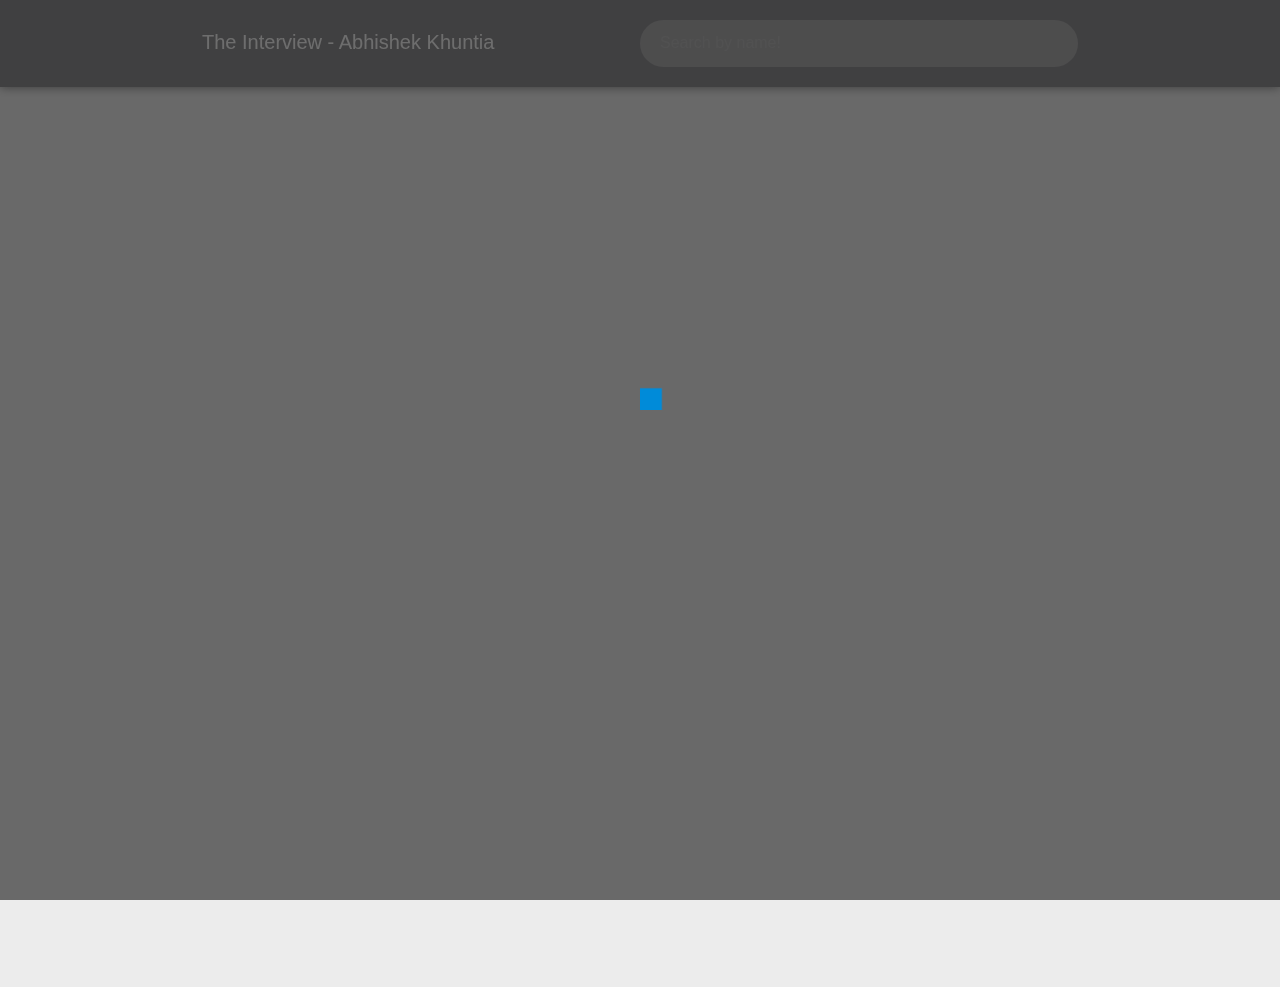
<file: service-now/index.html>
<!doctype html>
<html lang="en">
<head>
  <meta charset="utf-8">
  <title>ServiceNow</title>
  <base href="/servicenow/">
  <meta name="viewport" content="width=device-width, initial-scale=1">
  <link rel="icon" type="image/x-icon" href="favicon.ico">
</head>
<body>
  <app-root></app-root>
<script type="text/javascript" src="runtime.js"></script><script type="text/javascript" src="polyfills.js"></script><script type="text/javascript" src="styles.js"></script><script type="text/javascript" src="vendor.js"></script><script type="text/javascript" src="main.js"></script></body>
</html>
</file>
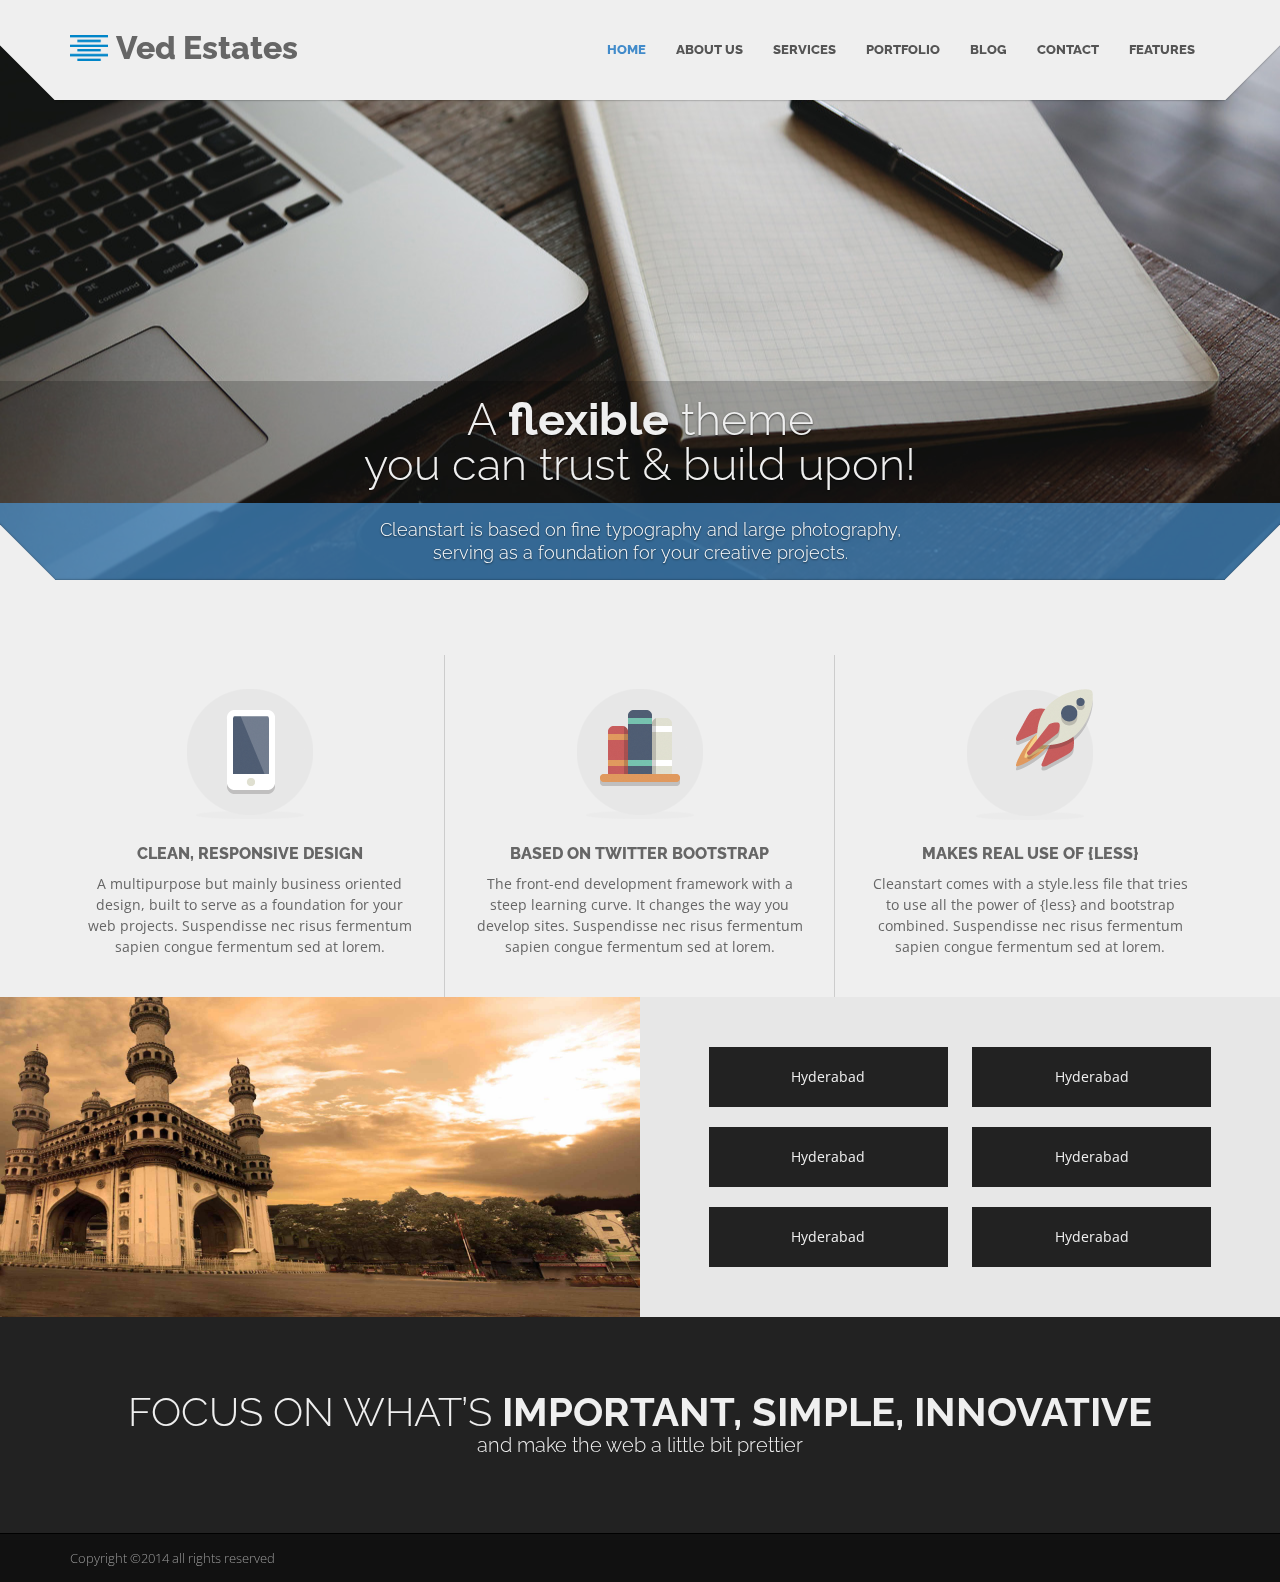
<file: VED-ESTATES/index.html>
<!doctype html>
<html class="no-js" lang="en">
<head>
<meta charset="utf-8">
<title>CleanStart | clean, business oriented HTML template</title>
<meta name="viewport" content="width=device-width, initial-scale=1.0, maximum-scale=1.0, user-scalable=no" />
<link href="https://fonts.googleapis.com/css?family=Raleway:100,200,300,400,500,600,700,800" rel="stylesheet">
<link href="https://fonts.googleapis.com/css?family=Open+Sans:300,300i,400,400i,600,600i,700,700i,800,800i" rel="stylesheet">
<link href="css/animate.css" rel="stylesheet" type="text/css">
<link rel="stylesheet" href="css/imagelightbox.css" type="text/css" media="screen">
<link href="css/style.css" rel="stylesheet" type="text/css">
<link href="https://netdna.bootstrapcdn.com/font-awesome/4.1.0/css/font-awesome.min.css" rel="stylesheet">
<link rel="stylesheet" href="css/flexslider.css" type="text/css" media="screen">
<script type="text/javascript" src="js/modernizr.custom.48287.js"></script>
<link rel="shortcut icon" href="favicon.png">
<!--Start of Tawk.to Script-->
<script type="text/javascript">
var Tawk_API=Tawk_API||{}, Tawk_LoadStart=new Date();
(function(){
var s1=document.createElement("script"),s0=document.getElementsByTagName("script")[0];
s1.async=true;
s1.src='https://embed.tawk.to/5ba337cac666d426648aeee3/default';
s1.charset='UTF-8';
s1.setAttribute('crossorigin','*');
s0.parentNode.insertBefore(s1,s0);
})();
</script>
<!--End of Tawk.to Script-->
</head>
<body class="sticky_header">
<div class="overflow_wrapper">
     <header>
          <div class="container">
               <div class="logo"><a class="brand" href="index.html"> <img src="images/cleanstart_logo.png" alt="optional logo"> <span class="logo_title">Ved Estates</span></a></div>

               <!-- MAIN MENU -->

               <div id="mainmenu" class="menu_container">
                    <label class="mobile_collapser">MENU</label>
                    <!-- Mobile menu title -->
                    <ul>
                         <li class="active"><a href="index.html">Home</a></li>
                         <li><a href="about_us.html">About Us</a></li>
                         <li><a href="services.html">Services</a></li>
                         <li><a href="portfolio.html">Portfolio</a></li>
                         <li><a href="blog.html">Blog</a></li>
                         <li><a href="contact.html">Contact</a></li>
                         <!-- MEGA DROPDOWN -->
                         <li><a href="#">Features</a>
                              <div class="dmui_dropdown_block full_width" style="background-image: url(images/mega_menu_background.png); background-repeat:no-repeat; background-position:right;">
                                   <div class="dmui-container">
                                        <div class="dmui-col span3">
                                             <div class="dmui-container">
                                                  <ul class="dmui-submenu">
                                                       <li><a href="home_alternative.html">Home Alternative</a></li>
                                                       <li><a href="page_alternative.html">Page Alternative</a></li>
                                                       <li><a href="gallery.html">Masonry Gallery</a></li>
                                                       <li><a href="portfolio_item.html">Portfolio Item</a></li>
                                                       <li><a href="portfolio_item_2.html">Portfolio Item II</a></li>
                                                  </ul>
                                             </div>
                                        </div>
                                        <div class="dmui-col span3">
                                             <div class="dmui-container">
                                                  <ul class="dmui-submenu">
                                                       <li><a href="single_post.html">Single Post</a></li>
                                                       <li><a href="404.html">ERROR 404</a></li>
                                                       <li><a href="register.html">Register or Sign in</a></li>
                                                       <li><a href="elements.html">Design  Elements</a></li>
                                                       <li><a href="documentation/index.html">Documentation <span class="label label-danger">new</span></a></li>
                                                  </ul>
                                             </div>
                                        </div>
                                   </div>
                              </div>
                         </li>
                         <!-- /MEGA DROPDOWN -->
                    </ul>
               </div>

               <!-- /MAIN MENU -->

               <div class="triangle-up-left"></div>
               <div class="triangle-up-right"></div>
          </div>
     </header>
     <section id="slider_wrapper" class="slider_wrapper full_page_photo">
          <div id="main_flexslider" class="flexslider">
               <ul class="slides">
                    <li class="item" style="background-image: url(images/1_.jpg)">
                         <div class="container">
                              <div class="carousel-caption animated bounceInUp">
                                   <h1>A <strong>flexible</strong> theme<br>
                                        you can trust &amp; build upon!</h1>
                                   <p class="lead skincolored">Cleanstart is based on fine typography and large photography,<br>
                                        serving as a foundation for your creative projects. </p>
                              </div>
                         </div>
                    </li>
                    <li class="item" style="background-image: url(images/2_.jpg)">
                         <div class="container">
                              <div class="carousel-caption animated bounceInUp">
                                   <h1>Makes real use<br>
                                        of the <strong>powerful</strong> {less} syntax!</h1>
                                   <p class="lead skincolored">Cleanstart was built with heavy use of {less} technology, <br>
                                        making the life of the web developer easier!</p>
                              </div>
                         </div>
                    </li>
                    <li class="item" style="background-image: url(images/3_.jpg)">
                         <div class="container">
                              <div class="carousel-caption animated bounceInUp">
                                   <h1>Utilizes subtle animations<br>
                                        to serve a <strong>minimal</strong> approach</h1>
                                   <p class="lead skincolored">Cleanstart is designed to mainly promote your content<br>
                                        in a simple yet exciting & elegant way</p>
                              </div>
                         </div>
                    </li>
               </ul>
          </div>
     </section>
     <div class="main">
          <div class="container triangles-of-section">
               <div class="triangle-up-left"></div>
               <div class="square-left"></div>
               <div class="triangle-up-right"></div>
               <div class="square-right"></div>
          </div>
          <section class="features_teasers_wrapper">
               <div class="container">
                    <div class="row">
                         <div class="feature_teaser col-sm-4 col-md-4"> <img alt="responsive" src="images/phone-v2.png">
                              <h3>Clean, Responsive Design</h3>
                              <p>A multipurpose but mainly business oriented design, built to serve as a foundation for your web projects. Suspendisse nec risus fermentum sapien congue fermentum sed at lorem.</p>
                         </div>
                         <div class="feature_teaser col-sm-4 col-md-4"> <img alt="responsive" src="images/lib-v2.png">
                              <h3>Based on Twitter Bootstrap</h3>
                              <p>The front-end development framework with a steep learning curve. It changes the way you develop sites. Suspendisse nec risus fermentum sapien congue fermentum sed at lorem.</p>
                         </div>
                         <div class="feature_teaser col-sm-4 col-md-4"> <img alt="responsive" src="images/rocket_trans-v2.png">
                              <h3>Makes real use of {LESS}</h3>
                              <p>Cleanstart comes with a style.less file that tries to use all the power of {less} and bootstrap combined. Suspendisse nec risus fermentum sapien congue fermentum sed at lorem.</p>
                         </div>
                    </div>
               </div>
          </section>

		  <section class="area-section">
			  <div class="main-area">
				<div class="left-area">

				</div>
				<div class="right-area">
					<ul>
						<li>hyderabad</li>
						<li>hyderabad</li>
						<li>hyderabad</li>
						<li>hyderabad</li>
						<li>hyderabad</li>
						<li>hyderabad</li>
					</ul>
				</div>
			  </div>
		  </section>

          <!-- CALL TO ACTION SECTION -->

          <section class="call_to_action dark_section">
               <div class="container">
                    <h3>focus on what’s <strong><span class="rotate">important, simple, innovative</span></strong></h3>
                    <h4>and  make the web a little bit  prettier</h4>
                </div>
          </section>

          <footer>
               <div class="copyright">
                    <div class="container">
                         <div class="row">
                              <div class="col-sm-4 col-md-4">Copyright ©2014 all rights reserved </div>
                         </div>
                    </div>
               </div>
          </footer>
     </div>
     <script type="text/javascript" src="js/jquery-1.10.2.min.js"></script>
     <script type="text/javascript" src="js/bootstrap.min.js" type="text/javascript"></script>
     <script type="text/javascript" src="js/jquery.flexslider-min.js"></script>
     <script type="text/javascript" src="js/cleanstart_theme.js"></script>
</div>
</body>
</html>
</file>
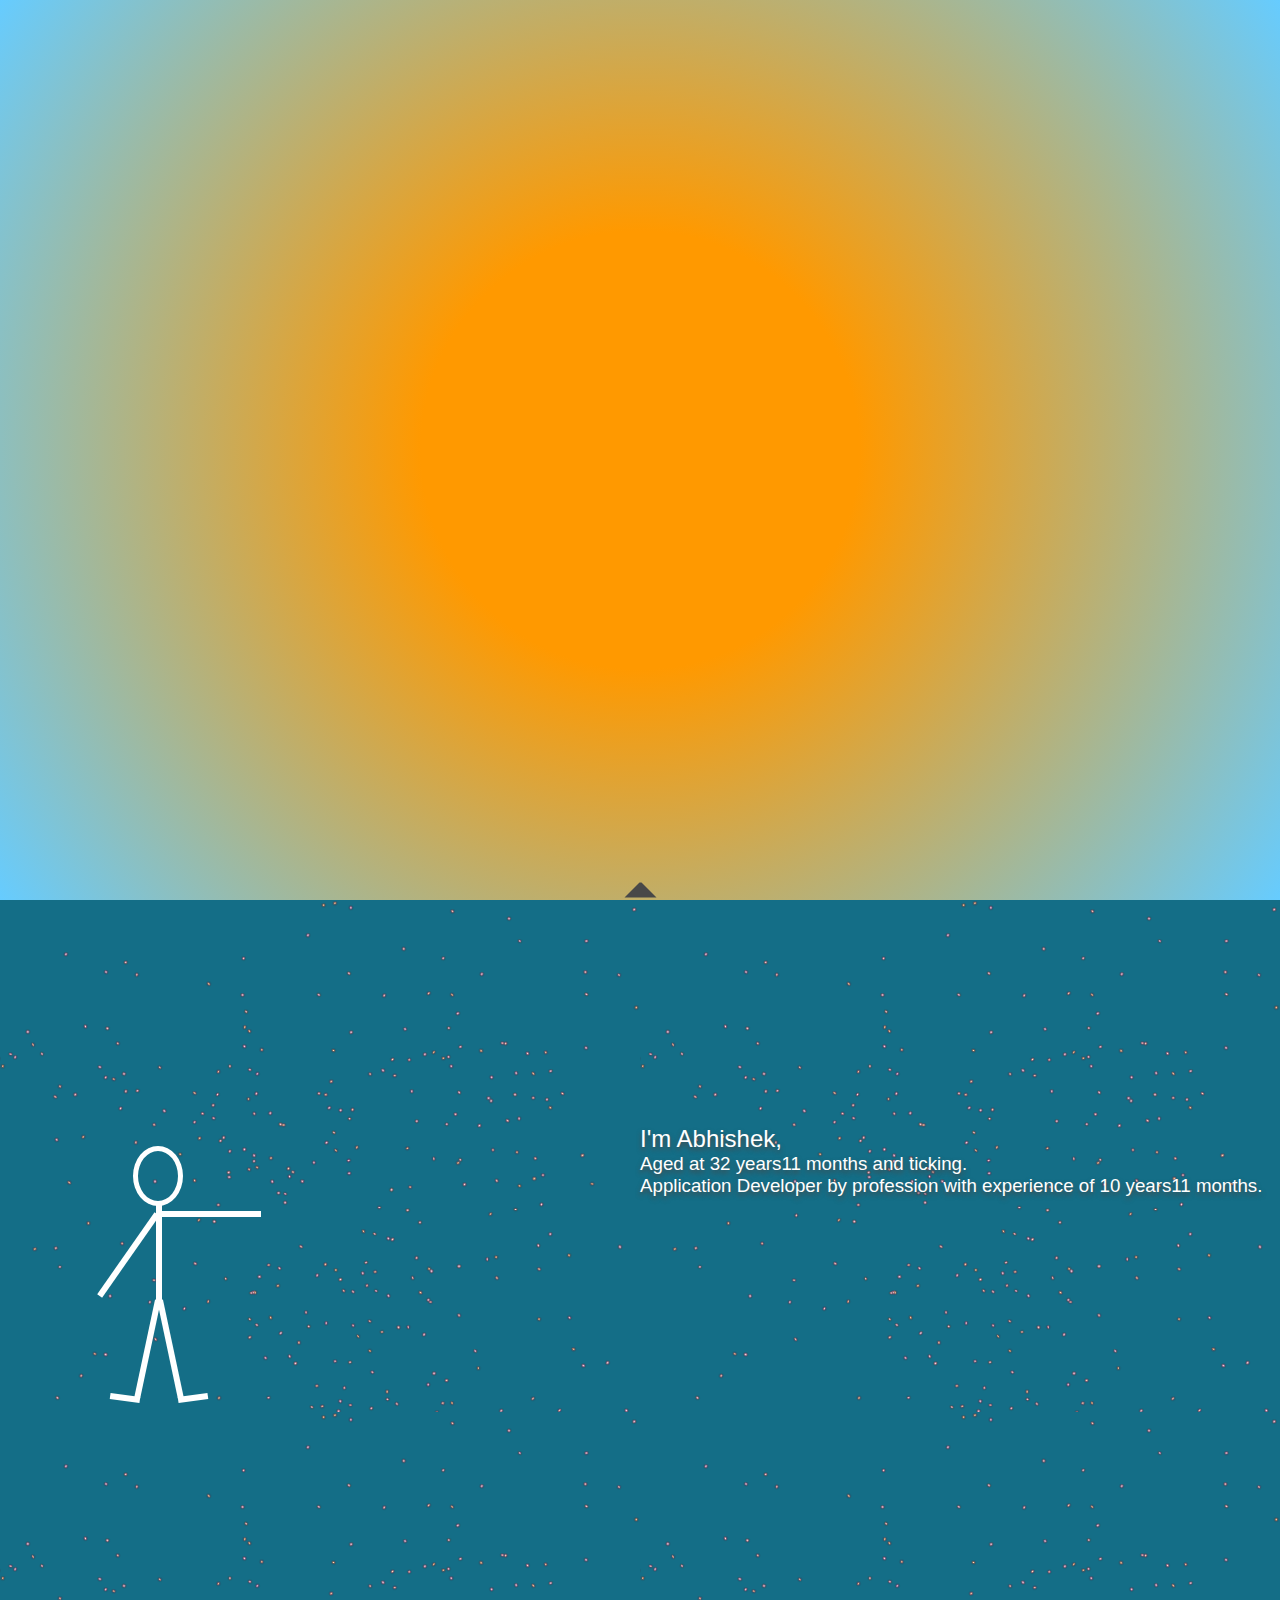
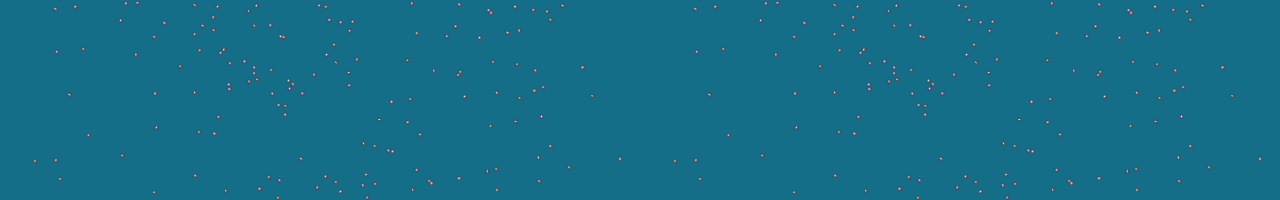
<file: index2.html>
<!DOCTYPE html>
<html>
<head>
    <meta charset="utf-8" />
    <meta http-equiv="X-UA-Compatible" content="IE=edge">
    <title>Page Title</title>
    <meta name="viewport" content="width=device-width, initial-scale=1">
    <!-- <link rel="stylesheet" type="text/css" media="screen" href="main.css" /> -->
    <link rel="stylesheet" href="./human-stick.css" media="screen" type="text/css">
    <!-- <script src="main.js"></script> -->
    <script src="state-manager-min.js"></script>
    <style>
        body{
            margin: 0px;
            font: 300 16px/1.167 'Segoe UI Light','Segoe UI',Helvetica,Garuda,Arial,sans-serif;
        }
        body header{
            
        }
        h1,h2,h3,h4,h5,h6,p{
            margin: 0px;
            padding: 0px;
            font-weight: 300;
        }
        .full-page{
            height: 100vh;
            width: 100%;
            color: #fff;
            overflow: hidden;
        }
        #aboutme{
            background: #146e87;
            background-image: url('./img/stars.png');
        }
        #aboutme .human-wrapper{
            float: left;
            width: 50%;
            padding-top: 25vh;
        }
        .human-wrapper div:first-child{
            position: relative;
        }
        #aboutme .content{
            width: 50%;
            float: right;
            padding-top: 25vh;
            text-shadow: 0 3px 5px #484848;
        }
        #aboutme::after{
            clear: both;
        }
        .space-gray{
            background: radial-gradient( circle,  rgba(34,34,34,1) 8.3%, rgba(0,40,60,1) 41.6%, #4b4b4c 93.4% );
        }
        .morning-gradient{
            background:  radial-gradient( circle, #f90, #e33873);
        }
        .vert-middle{
            width: 50%;
            margin: 0 auto;
            text-align: center;
            padding-top: 25vh;
        }
        .vert-middle .text-box{
            
        }
        .initial-msg{
            animation-name: scale-init;
            animation-duration: 1.3s; 
            animation-timing-function: ease-in-out; 
            animation-delay: 0.3s;
            animation-direction: alternate;
            animation-iteration-count: 1;
            animation-fill-mode: forwards;
            animation-play-state: running; 
            font-size: 50px;
            text-transform: capitalize;
            color: transparent;
        }
        @keyframes scale-init{
            0%{
                color: transparent;
                opacity: 0;
            }
            100%{
                color: #fff;
                opacity: 1;
            }
            
        }
        .trigger-btn{
            border: none;
            height: 0px;
            width: 0px;
            border-top: 15px solid transparent;
            border-bottom: 15px solid transparent;
            border-left: 15px solid #484848;
            transform: rotate(-90deg);
            background: transparent;
            transition: 0.5s;
        }
        .trigger-btn.revert{
            transform: rotate(90deg);
        }
        .afternoon-nap{
            background:  radial-gradient( circle, #f90 28%, #66ccff);
        }
        .morning-star{
            background:  radial-gradient( circle, #f90, #e33873);
        }
        .evening-snack{
            background:  radial-gradient( circle at bottom, #db781a 10%, #FA5, #146e87 50%);
        }
        .dawn-of-justice{
            background: radial-gradient( circle at top,  #ddd 10.3%, rgba(0,40,60,1) 13.6%, #000);
        }
        .dawn-of-justice .trigger-btn{
            border-left-color: #fff;
        }
        .morning-star .trigger-btn{
            border-left-color: #e33873;
        }
        .evening-snack .trigger-btn{
            border-left-color: #146e87;
        }
         .bottom-panel{
            position: absolute;
            bottom: 0px;
            width: 100%;
            text-align: center;
        }
        .block-nav{
            list-style: none;
        }
        .block-nav li{
            position: relative;
            transform: skew(15deg);
            margin: -22px;
            transition: 0.5s;
            border: 2px solid #fff;
            background: #0F2027;  /* fallback for old browsers */
            background: -webkit-linear-gradient(to right, rgba(44,83,100, 1), rgba(32, 58, 67, 0.8), rgba(15,32,39, 0.7));
            background: linear-gradient(to right, rgba(44,83,100, 1), rgba(32, 58, 67, 0.8), rgba(15,32,39, 0.7))
        }
        .block-nav li a{
            padding: 20px 30px;
            display: block;
            color: inherit;
            text-decoration: inherit;
        }
        .block-nav li:hover{
            margin: 15px 0px;
            transform: skew(0deg);
            color: #fff;
            box-shadow: 0 0 10px #000;
            z-index: 4;
            background: -webkit-linear-gradient(to right,  rgba(44,83,100, 1), rgba(32, 58, 67, 1), #0F2027);  /* Chrome 10-25, Safari 5.1-6 */
            background: linear-gradient(to right, rgba(44,83,100, 1), rgba(32, 58, 67, 1), #0F2027)
        }
        .bottom-panel-div{
            display: none;
            width: 50%;
            left: 25%;
            margin:50px auto;
        }
        .show-div-animate{
            animation-name: scale-init;
            display: block;
            animation-duration: 0.7s; 
            animation-timing-function: ease-in-out; 
            animation-direction: alternate;
            animation-iteration-count: 1;
            animation-fill-mode: forwards;
            animation-play-state: running; 
            text-transform: capitalize;
            color: transparent;
        }
    </style>
</head>
<body>
    <header>
        <div id="page1" class="full-page">
            <div class="vert-middle">
                <div class="content">
                        <h1 class="initial-msg">Hi<span class="text-box">!</span></h1>
                        <h2 id="welcom-msg" class="initial-msg"></h2>
                </div>                
            </div>
            <div class="bottom-panel">
                <button class="trigger-btn up-arrow" id="trigger-btn" title="Click to Open" aria-label="Click to open panel"></button>
            </div>
            <div class="bottom-panel-div">
                    <ul class="block-nav">
                        <li><a href="#aboutme" a-scroll="#aboutme" aria-label="Click to About me">About Me</a></li>
                        <li><a href="#projects" a-scroll="#projects" aria-label="Click to Projects">Projects</a></li>
                        <li><a href="#skill" a-scroll="#skills" aria-label="Click to Skills">Skills</a></li>
                        <li><a href="#contact" a-scroll="#contact" aria-label="Click to Contact information">Contact info</a></li>
                    </ul>
            </div> 
        </div>
        <div id="aboutme" class="full-page">
            <div class="stick-fig">
                <div class="human-wrapper">
                    <div>
                        <div class="head"></div>
                        <div class="torso"></div>
                        <div class="leftarm"></div>
                        <div class="rightarm"></div>
                        <div class="leftleg"></div>
                        <div class="leftfoot"></div>
                        <div class="rightleg"></div>
                        <div class="rightfoot"></div>
                    </div>
                </div>                            
            </div>
            <div class="content">
                <h2>I'm Abhishek,</h2>
                <h3>Aged at <span a-time-compare="746606116000"></span> and ticking.<br/>Application Developer by profession with experience of <span a-time-compare="1440992116000"></span>.</h3>
            </div>
        </div>
    </header>
    <script>
            function updateCelest(timeState){
                var hour = new Date().getHours();
                if(hour >= 0 && hour < 6){
                    // DAWN
                    timeState.next('DAWN');
                } else if(hour >=6 && hour < 12){
                    // MORNING
                    timeState.next('MORNING');
                } else if(hour >= 12 && hour < 17){
                    // afternoon
                    timeState.next('AFTERNOON');
                } else if(hour >=17){
                    // evening
                    timeState.next('EVENING');
                }
            }
            function updateViewContent(oldState, newState){
                var msgEle = document.getElementById('welcom-msg'),
                    classesToRemove = {DAWN: 'dawn-of-justice',MORNING: 'morning-star', AFTERNOON: 'afternoon-nap', EVENING: 'evening-snack'};
                    body = document.getElementById('page1');
                    Object.values(classesToRemove).forEach(cls => {
                        body.classList.remove(cls);
                    });
                    body.classList.add(classesToRemove[newState]);
                    msgEle.innerHTML = 'Good ' + newState.toLowerCase();
            }
            function toggleBottomPanel($event){
                var panel = document.querySelector('.bottom-panel-div'),
                    vertContent = document.querySelector('.vert-middle .content');
                if(panel){
                    var styles = window.getComputedStyle(panel);
                    if(styles.display != 'block'){
                        panel.classList.add('show-div-animate');
                        $event.target.classList.add('revert');
                        $event.target.setAttribute('title', 'Click to Close');
                    } else{
                        panel.classList.remove('show-div-animate');
                        $event.target.classList.remove('revert');
                        $event.target.setAttribute('title', 'Click to Open');
                    }
                }
            }
            function handleWheelScroll(event){
                var delta;
                if (event.wheelDelta){
                    delta = event.wheelDelta;
                }else{
                    delta = -1 * event.deltaY;
                }
                if (delta < 0){
                    showBottomPanel(event);
                }
            }
            function smoothScrollInitialise(){
                var smoothScroll = document.querySelectorAll('[a-scroll]');
                if(smoothScroll && smoothScroll.length){
                    for(var i=0; i< smoothScroll.length; i++){
                        var _el = smoothScroll[i];
                        _el.addEventListener('click', function(e){
                            var sel = e.target.getAttribute('a-scroll');
                            if(sel && (elem = document.querySelector(sel))){
                                if(elem){
                                    e.preventDefault();
                                    window.scrollTo({
                                        top: elem.offsetTop,
                                        behavior: 'smooth'
                                    });
                                    elem.focus(); // for accessibility
                                }
                            }
                        });
                    }
                }
            }
            function intiateTimely(attr){
                var elems = document.querySelectorAll(attr);
                if(elems && elems.length){
                    elems = Array.prototype.slice.call(elems);
                    elems.forEach(ele => {
                        var prevT = ele.getAttribute('a-time-compare'),
                            prevT = Number(prevT),
                            _d = new Date(prevT),
                            nd = new Date();
                            if(_d.constructor == Date && !isNaN(_d.getTime())){
                                var dateObj = {
                                    year: (nd.getYear() - _d.getYear()),
                                    month: (nd.getMonth() - _d.getMonth())
                                };
                                if(dateObj.month < 0){
                                    dateObj.month = dateObj.month + 12;
                                    dateObj.year = ((dateObj.year-1) < 0) ? 0: (dateObj.year -1)
                                } 
                                var dateString = '';
                                for(var i in dateObj){
                                    if(dateObj[i] > 0){
                                        dateString += `${dateObj[i]} ${i}s`;
                                    }
                                }
                                ele.innerHTML = dateString;
                            }                          
                        });
                }
            }
            window.onload = function(){
                var stateChangeRequired = true;
                var timeState = new StateManager();
                var m = timeState.subscribe(updateViewContent),
                    triggerBtn = document.getElementById('trigger-btn');
                var page1 = document.getElementById('page1');
                if(page1){
                    // page1.addEventListener('wheel', handleWheelScroll);
                }
                if(triggerBtn){
                    triggerBtn.addEventListener('click', toggleBottomPanel);
                }
                updateCelest(timeState);
                var _int = setInterval(()=> updateCelest(timeState), 6000);
                // adding smooth scroll
                smoothScrollInitialise();
                intiateTimely('[a-time-compare]');
            };
    </script>
</body>

</html>
</file>
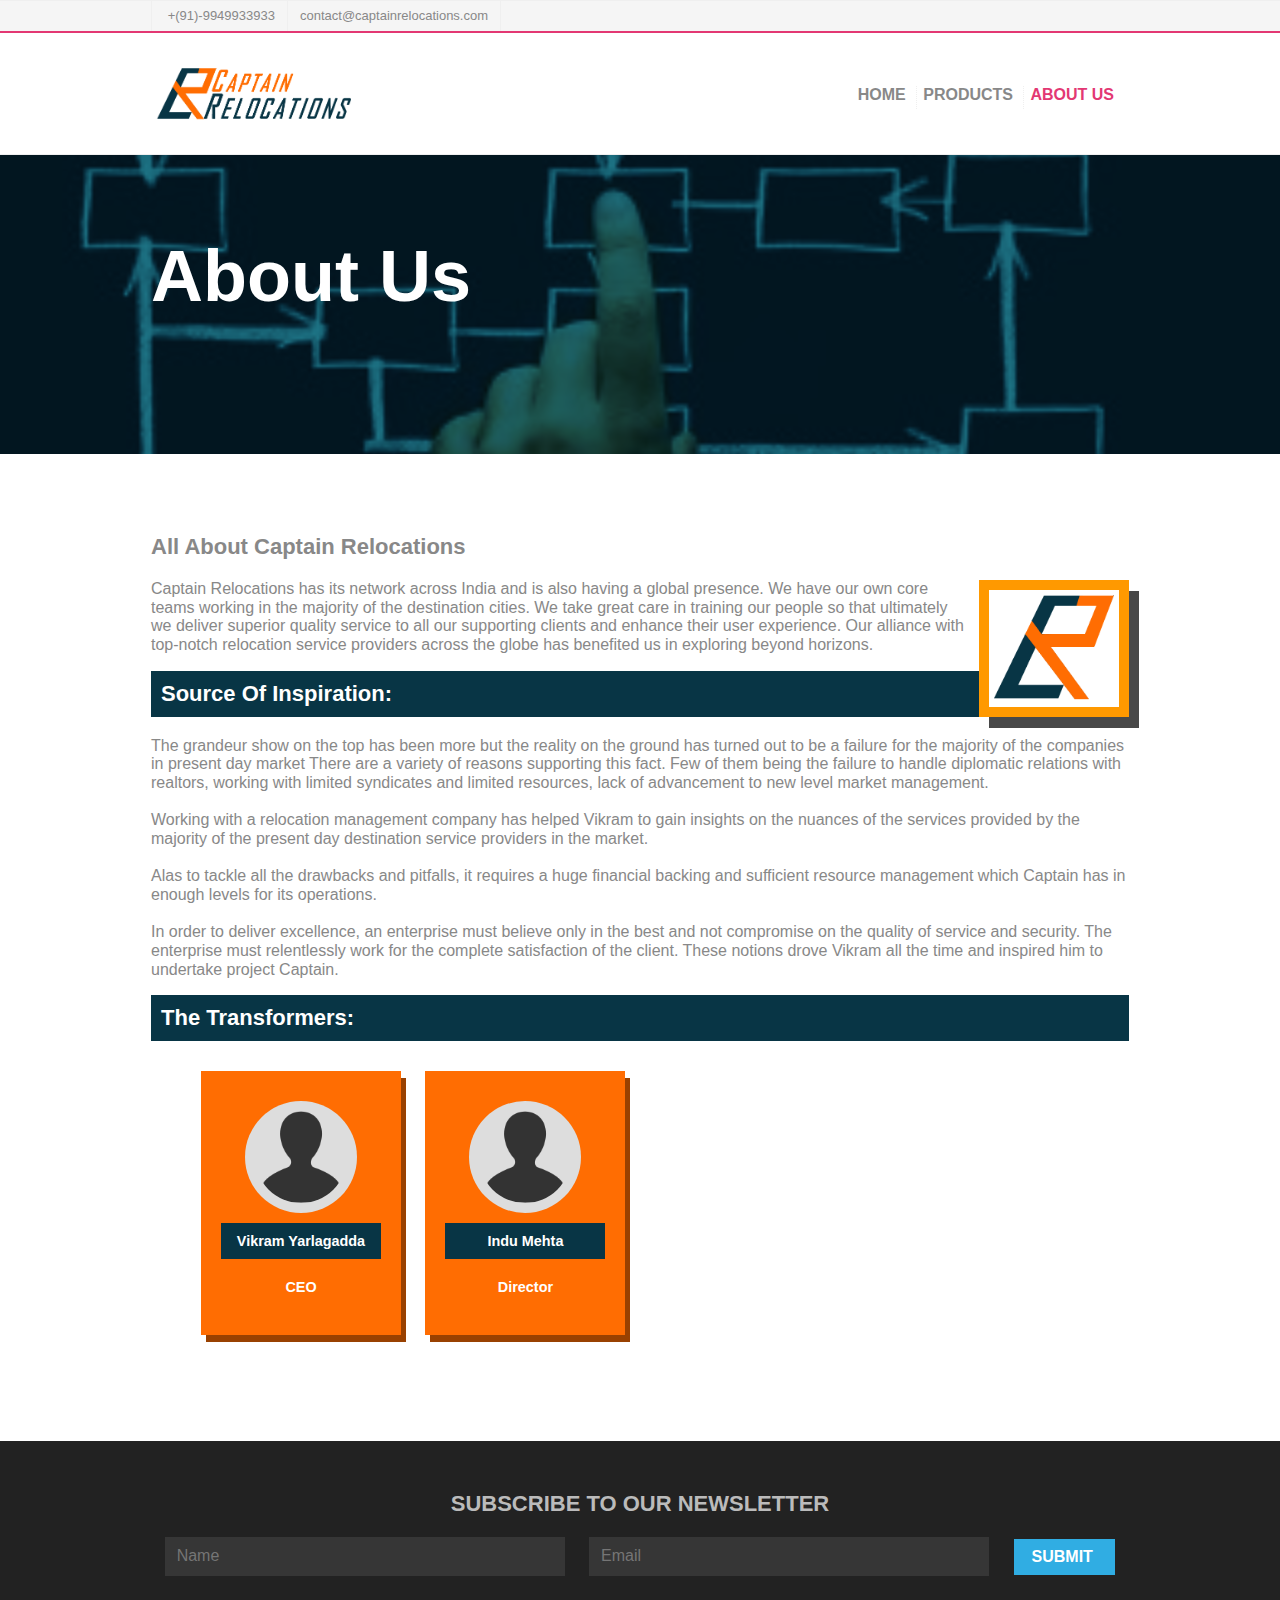
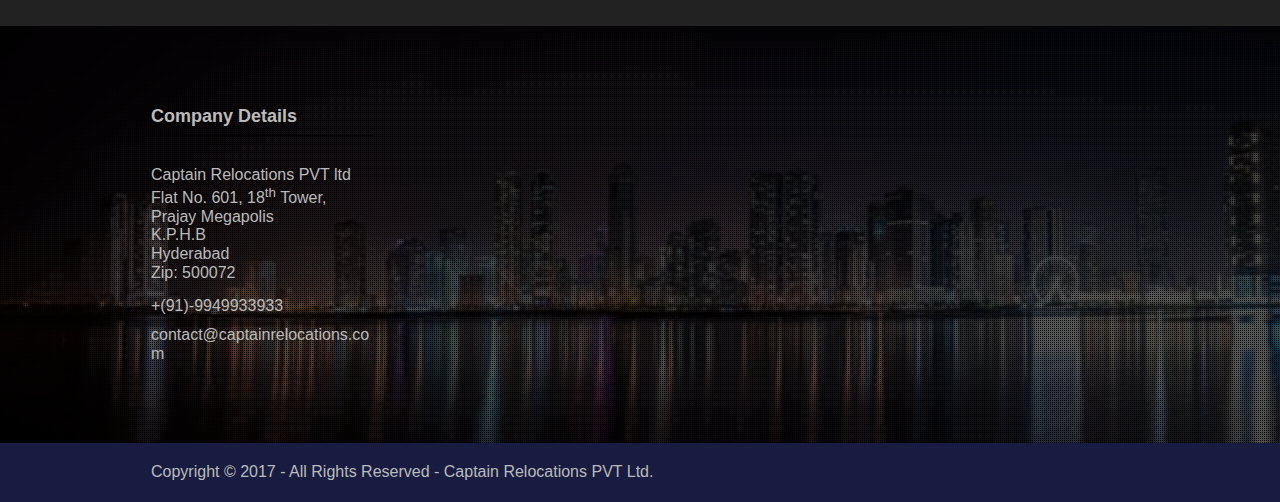
<file: captain/pages/aboutus.html>
<!DOCTYPE html>
<html>
<head>
<title>Captain Relocations | About Us</title>
<meta charset="utf-8">
<meta name="viewport" content="width=device-width, initial-scale=1.0, maximum-scale=1.0, user-scalable=no">
<link href="../layout/styles/layout.css" rel="stylesheet" type="text/css" media="all">
<link rel="icon" href="../images/real/logo.png" sizes="32x32" />
<link rel="icon" href="../images/real/logo.png" sizes="192x192" />
<link rel="apple-touch-icon-precomposed" href="../images/real/logo.png" />
<meta name="msapplication-TileImage" content="../images/real/logo.png" />

</head>
<body id="top">
<!-- ################################################################################################ -->
<!-- ################################################################################################ -->
<!-- ################################################################################################ -->
<div class="wrapper row1 whiteBg">
  <div id="topbar" class="clear"> 
    <!-- ################################################################################################ -->
    <div class="fl_left">
      <ul class="nospace inline">
        <li><i class="fa fa-phone"></i> <a href="tell:9949933933"> +(91)-9949933933</li>
          <li><i class="fa fa-envelope-o"></i> <a href="mailTo:contact@captainrelocations.com"> contact@captainrelocations.com</a></li>
      </ul>
    </div>
    <div class="fl_right">
      <ul class="faico clear" style="display: none;">
        <li><a class="faicon-facebook" href="#"><i class="fa fa-facebook"></i></a></li>
        <li><a class="faicon-pinterest" href="#"><i class="fa fa-pinterest"></i></a></li>
        <li><a class="faicon-twitter" href="#"><i class="fa fa-twitter"></i></a></li>
        <li><a class="faicon-dribble" href="#"><i class="fa fa-dribbble"></i></a></li>
        <li><a class="faicon-linkedin" href="#"><i class="fa fa-linkedin"></i></a></li>
        <li><a class="faicon-google-plus" href="#"><i class="fa fa-google-plus"></i></a></li>
        <li><a class="faicon-rss" href="#"><i class="fa fa-rss"></i></a></li>
      </ul>
    </div>
    <!-- ################################################################################################ -->
  </div>
</div>
<div class="wrapper row0 pureWhite">
  <header id="header" class="clear"> 
    <!-- ################################################################################################ -->
    <div id="logo" class="fl_left">
      <h1><a href="index.html"><img src="../images/real/full_logo.png" alt="Captain Relocations"/></a></h1>
    </div>
    <nav id="mainav" class="fl_right"> 
      <!-- ################################################################################################ -->
      <ul class="clear">
        <li><a href="../index.html">Home</a></li>
        <li><a href="../index.html#products">Products</a>
        </li>
        <li class="active"><a href="#">About Us</a></li>
        <!--<li><a href="#contact">Contact Us</a></li>
        <li><a href="#">Link Text</a></li>-->
      </ul>
      <!-- ################################################################################################ -->
    </nav>
    <!-- ################################################################################################ -->
  </header>
</div>
<!-- ################################################################################################ -->
<!-- ################################################################################################ -->
<!-- ################################################################################################ -->
<div class="wrapper row2 staticBackground" style="background-image: url('../images/real/company.jpg');background-position-y:-239px;background-blend-mode:soft-light;">
  <header class="container clear">
    <h1>About us</h1>
  </header>
</div>

<div class="wrapper row3 aboutDiv">
  <main class="container clear"> 
    <!-- main body -->
    <!-- ################################################################################################ -->
    <div class="content"> 
      <!-- ################################################################################################ -->
      <h1>All about Captain Relocations</h1>
      <img style="width:150px; border-width: 10px;background-color:#fff;box-shadow: 10px 11px 0px #484848;border-color: #f90;"class="imgr borderedbox inspace-5" src="../images/real/logo.png" alt="">
      <p>Captain Relocations has its network across India and is also having a global presence. We have our own core teams working in the majority of the destination cities. We take great care in training our people so that ultimately we deliver superior quality service to all our supporting clients and enhance their user experience.  Our alliance with top-notch relocation service providers across the globe has benefited us in exploring beyond horizons. 
      </p>
      <h3>Source of inspiration:</h3>
      <p>
        The grandeur show on the top has been more but the reality on the ground has turned out to be a failure for the majority of the companies in present day market  There are a variety of reasons supporting this fact. Few of them being the failure to handle diplomatic relations with realtors, working with limited syndicates and limited resources, lack of advancement to new level market management.</br></br> 
Working with a relocation management company has helped Vikram to gain insights on the nuances of the services provided by the majority of the present day destination service providers in the market. </br></br>
Alas to tackle all the drawbacks and pitfalls, it requires a huge financial backing and sufficient resource management which Captain has in enough levels for its operations. </br></br>
In order to deliver excellence, an enterprise must believe only in the best and not compromise on the quality of service and security. The enterprise must relentlessly work for the complete satisfaction of the client. These notions drove Vikram all the time and inspired him to undertake project Captain.

      </p>
      <h3>The Transformers: </h3>  
      <ul class="leadership_list">
        <li>
          <div align="center">
            <img class="proImg" src="../images/real/user-icon.png" />
            <h4 class="name">Vikram Yarlagadda</h4>
            <h4>CEO</h4>
          </div>
        </li>
        <li>
          <div align="center">
            <img class="proImg" src="../images/real/user-icon.png" />
            <h4 class="name">Indu Mehta</h4>
            <h4>Director</h4>
          </div>
        </li>
      </ul>

      <!-- ################################################################################################ -->
    </div>
    <!-- ################################################################################################ -->
    <!-- / main body -->
    <div class="clear"></div>
  </main>
</div>
<!-- ################################################################################################ -->
<!-- ################################################################################################ -->
<!-- ################################################################################################ -->
<div class="wrapper row4">
  <div id="newsletter" class="clear center"> 
    <!-- ################################################################################################ -->
    <h2 class="uppercase">Subscribe to our newsletter</h2>
    <form class="inline clear" method="post" action="#">
      <input type="text" value="" placeholder="Name">
      <input type="text" value="" placeholder="Email">
      <button type="submit" title="Submit">Submit <i class="fa fa-angle-right"></i></button>
    </form>
    <!-- ################################################################################################ -->
  </div>
</div>
<!-- ################################################################################################ -->
<!-- ################################################################################################ -->
<!-- ################################################################################################ -->
<div class="wrapper row5 bgded" style="background-image:url('../images/real/newYork.jpeg');">
  <div class="overlay">
    <footer id="footer" class="clear"> 
      <!-- ################################################################################################ -->
      <div class="one_quarter first">
        <h6 class="title">Company Details</h6>
        <address class="btmspace-15">
        Captain Relocations PVT ltd<br>
        Flat No. 601, 18<sup>th</sup> Tower,<br>
        Prajay Megapolis<br>
		K.P.H.B<br>
		Hyderabad <br>
        Zip: 500072
        </address>
        <ul class="nospace">
          <li class="btmspace-10"><span class="fa fa-phone"></span> +(91)-9949933933</li>
          <li><span class="fa fa-envelope-o"></span> contact@captainrelocations.com</li>
        </ul>
      </div>
      <!--<div class="one_quarter">
        <h6 class="title">From The Blog</h6>
        <article>
          <h2 class="nospace font-x1"><a href="#">Maecenas pretium</a></h2>
          <time class="smallfont" datetime="2045-04-06">Friday, 6<sup>th</sup> April 2045</time>
          <p>Vestibulumaccumsan egestibulum eu justo convallis augue estas aenean elit intesque sed.</p>
        </article>
      </div>
      <div class="one_quarter">
        <h6 class="title">Sed consectetur enim</h6>
        <ul class="nospace linklist">
          <li><a href="#">Nullam id est condimen</a></li>
          <li><a href="#">Praesent eget purus ut</a></li>
          <li><a href="#">Ut quis augue quis neque</a></li>
          <li><a href="#">Quisque varius erat sed</a></li>
          <li><a href="#">Fusce quis dolor et</a></li>
        </ul>
      </div>
      <div class="one_quarter">
        <h6 class="title">Proin et magna eget</h6>
        <p>Curabitur a sapien tincidunt, ullamcorper mauris sit amet, ornare augue.</p>
        <p>Sed eget ultricies sem. Proin quis lacus egestas, adipiscing nunc ornare, gravida diam.</p>
      </div>-->
      <!-- ################################################################################################ -->
    </footer>
  </div>
</div>
<!-- ################################################################################################ -->
<!-- ################################################################################################ -->
<!-- ################################################################################################ -->
<div class="wrapper row6">
  <div id="copyright" class="clear"> 
    <p class="fl_left">Copyright &copy; 2017 - All Rights Reserved - <a href="http://www.captainrelocations.com">Captain Relocations PVT Ltd.</a></p>
  </div>
</div>
<!-- ################################################################################################ -->
<!-- ################################################################################################ -->
<!-- ################################################################################################ -->
<a id="backtotop" href="#top"><i class="fa fa-chevron-up"></i></a> 
<div class="loader">
    <div class="load_content">
        <div class="inside_loader">
            <div id="largeBox">
            </div>
            <div id="smallBox">
            </div>
        </div>
    </div>
</div>

<!-- JAVASCRIPTS -->
<script src="../layout/scripts/jquery.min.js"></script>
<script src="../layout/scripts/jquery.backtotop.js"></script>
<script src="../layout/scripts/jquery.mobilemenu.js"></script>
<!-- IE9 Placeholder Support -->
<script src="../layout/scripts/jquery.placeholder.min.js"></script>
<!-- / IE9 Placeholder Support -->
<script type="text/javascript">
    function loopSlider()
    {
        setInterval(()=>{
            $(".flex-next").click();
        },5000);
    }
    $(window).load(function(){
       $(".loader").fadeOut();
        console.log("Loader is faded out");
        loopSlider();
    });
    $(document).ready(function(){
        $("#modalCross").click(function(){
           $(".modalShade").fadeOut();
           $("#slide_modal").toggle(500);
        });
        $(".services-grid-view").on('click','.onClickModalA', function(e){
           e.preventDefault();
           
           $(".modalShade").fadeIn();
           $("#slide_modal").toggle(500);
           
           var pageData ={title: $(this).attr('title'),
                         page_content: $(this).attr('modal-data'),
                         "icon-pack": $(this).children('.fa').attr('class')};
           $("#headerId").text(pageData.title);
           $("#modalP").text(pageData.page_content);
           $("#iconId").attr({'class':pageData["icon-pack"]});
           $("#iconId").removeClass("btmspace-30");
        });
    });
</script>
</body>
</html>
</file>
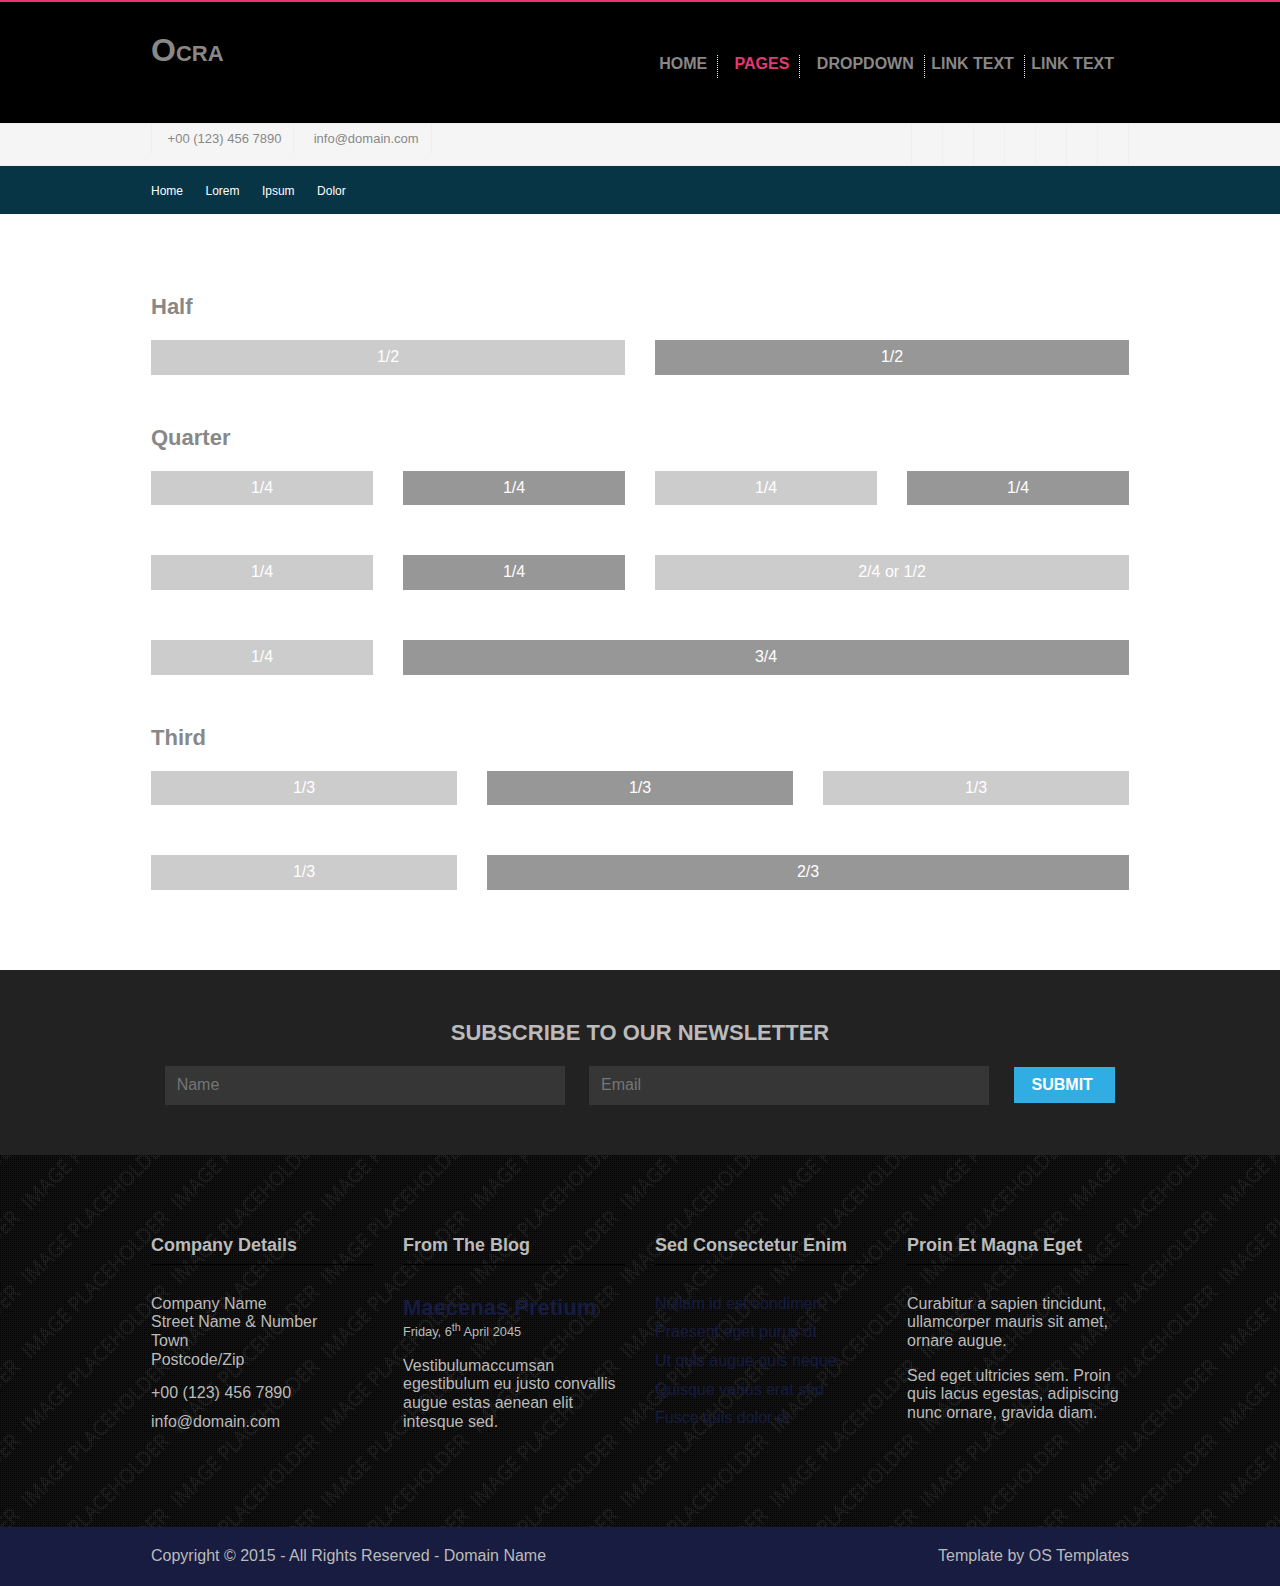
<file: captain/pages/basic-grid.html>
<!DOCTYPE html>
<!--
Template Name: Ocra
Author: <a href="http://www.os-templates.com/">OS Templates</a>
Author URI: http://www.os-templates.com/
Licence: Free to use under our free template licence terms
Licence URI: http://www.os-templates.com/template-terms
-->
<html>
<head>
<title>Ocra | Pages | Basic Grid</title>
<meta charset="utf-8">
<meta name="viewport" content="width=device-width, initial-scale=1.0, maximum-scale=1.0, user-scalable=no">
<link href="../layout/styles/layout.css" rel="stylesheet" type="text/css" media="all">
<style type="text/css">
/* DEMO ONLY */
.container .demo{text-align:center;}
.container .demo div{padding:8px 0;}
.container .demo div:nth-child(odd){color:#FFFFFF; background:#CCCCCC;}
.container .demo div:nth-child(even){color:#FFFFFF; background:#979797;}
@media screen and (min-width:180px) and (max-width:900px){.container .demo div{margin-bottom:0;}}
/* DEMO ONLY */
</style>
</head>
<body id="top">
<!-- ################################################################################################ -->
<!-- ################################################################################################ -->
<!-- ################################################################################################ -->
<div class="wrapper row0">
  <header id="header" class="clear"> 
    <!-- ################################################################################################ -->
    <div id="logo" class="fl_left">
      <h1><a href="../index.html">Ocra</a></h1>
    </div>
    <nav id="mainav" class="fl_right"> 
      <!-- ################################################################################################ -->
      <ul class="clear">
        <li><a href="../index.html">Home</a></li>
        <li class="active"><a class="drop" href="#">Pages</a>
          <ul>
            <li><a href="gallery.html">Gallery</a></li>
            <li><a href="full-width.html">Full Width</a></li>
            <li><a href="sidebar-left.html">Sidebar Left</a></li>
            <li><a href="sidebar-right.html">Sidebar Right</a></li>
            <li class="active"><a href="basic-grid.html">Basic Grid</a></li>
          </ul>
        </li>
        <li><a class="drop" href="#">Dropdown</a>
          <ul>
            <li><a href="#">Level 2</a></li>
            <li><a class="drop" href="#">Level 2 + Drop</a>
              <ul>
                <li><a href="#">Level 3</a></li>
                <li><a href="#">Level 3</a></li>
                <li><a href="#">Level 3</a></li>
              </ul>
            </li>
            <li><a href="#">Level 2</a></li>
          </ul>
        </li>
        <li><a href="#">Link Text</a></li>
        <li><a href="#">Link Text</a></li>
      </ul>
      <!-- ################################################################################################ -->
    </nav>
    <!-- ################################################################################################ -->
  </header>
</div>
<!-- ################################################################################################ -->
<!-- ################################################################################################ -->
<!-- ################################################################################################ -->
<div class="wrapper row1">
  <div id="topbar" class="clear"> 
    <!-- ################################################################################################ -->
    <div class="fl_left">
      <ul class="nospace inline">
        <li><i class="fa fa-phone"></i> +00 (123) 456 7890</li>
        <li><i class="fa fa-envelope-o"></i> info@domain.com</li>
      </ul>
    </div>
    <div class="fl_right">
      <ul class="faico clear">
        <li><a class="faicon-facebook" href="#"><i class="fa fa-facebook"></i></a></li>
        <li><a class="faicon-pinterest" href="#"><i class="fa fa-pinterest"></i></a></li>
        <li><a class="faicon-twitter" href="#"><i class="fa fa-twitter"></i></a></li>
        <li><a class="faicon-dribble" href="#"><i class="fa fa-dribbble"></i></a></li>
        <li><a class="faicon-linkedin" href="#"><i class="fa fa-linkedin"></i></a></li>
        <li><a class="faicon-google-plus" href="#"><i class="fa fa-google-plus"></i></a></li>
        <li><a class="faicon-rss" href="#"><i class="fa fa-rss"></i></a></li>
      </ul>
    </div>
    <!-- ################################################################################################ -->
  </div>
</div>
<!-- ################################################################################################ -->
<!-- ################################################################################################ -->
<!-- ################################################################################################ -->
<div class="wrapper row2">
  <div id="breadcrumb" class="clear"> 
    <!-- ################################################################################################ -->
    <ul>
      <li><a href="#">Home</a></li>
      <li><a href="#">Lorem</a></li>
      <li><a href="#">Ipsum</a></li>
      <li><a href="#">Dolor</a></li>
    </ul>
    <!-- ################################################################################################ -->
  </div>
</div>
<!-- ################################################################################################ -->
<!-- ################################################################################################ -->
<!-- ################################################################################################ -->
<div class="wrapper row3">
  <main class="container clear"> 
    <!-- main body -->
    <!-- ################################################################################################ -->
    <div class="content"> 
      <!-- ################################################################################################ -->
      <h2>Half</h2>
      <!-- ################################################################################################ -->
      <div class="group btmspace-50 demo">
        <div class="one_half first">1/2</div>
        <div class="one_half">1/2</div>
      </div>
      <!-- ################################################################################################ -->
      <h2>Quarter</h2>
      <!-- ################################################################################################ -->
      <div class="group btmspace-50 demo">
        <div class="one_quarter first">1/4</div>
        <div class="one_quarter">1/4</div>
        <div class="one_quarter">1/4</div>
        <div class="one_quarter">1/4</div>
      </div>
      <div class="group btmspace-50 demo">
        <div class="one_quarter first">1/4</div>
        <div class="one_quarter">1/4</div>
        <div class="two_quarter">2/4 or 1/2</div>
      </div>
      <div class="group btmspace-50 demo">
        <div class="one_quarter first">1/4</div>
        <div class="three_quarter">3/4</div>
      </div>
      <!-- ################################################################################################ -->
      <h2>Third</h2>
      <!-- ################################################################################################ -->
      <div class="group btmspace-50 demo">
        <div class="one_third first">1/3</div>
        <div class="one_third">1/3</div>
        <div class="one_third">1/3</div>
      </div>
      <div class="group demo">
        <div class="one_third first">1/3</div>
        <div class="two_third">2/3</div>
      </div>
      <!-- ################################################################################################ -->
    </div>
    <!-- ################################################################################################ -->
    <!-- / main body -->
    <div class="clear"></div>
  </main>
</div>
<!-- ################################################################################################ -->
<!-- ################################################################################################ -->
<!-- ################################################################################################ -->
<div class="wrapper row4">
  <div id="newsletter" class="clear center"> 
    <!-- ################################################################################################ -->
    <h2 class="uppercase">Subscribe to our newsletter</h2>
    <form class="inline clear" method="post" action="#">
      <input type="text" value="" placeholder="Name">
      <input type="text" value="" placeholder="Email">
      <button type="submit" title="Submit">Submit <i class="fa fa-angle-right"></i></button>
    </form>
    <!-- ################################################################################################ -->
  </div>
</div>
<!-- ################################################################################################ -->
<!-- ################################################################################################ -->
<!-- ################################################################################################ -->
<div class="wrapper row5 bgded" style="background-image:url('../images/demo/backgrounds/01.png');">
  <div class="overlay">
    <footer id="footer" class="clear"> 
      <!-- ################################################################################################ -->
      <div class="one_quarter first">
        <h6 class="title">Company Details</h6>
        <address class="btmspace-15">
        Company Name<br>
        Street Name &amp; Number<br>
        Town<br>
        Postcode/Zip
        </address>
        <ul class="nospace">
          <li class="btmspace-10"><span class="fa fa-phone"></span> +00 (123) 456 7890</li>
          <li><span class="fa fa-envelope-o"></span> info@domain.com</li>
        </ul>
      </div>
      <div class="one_quarter">
        <h6 class="title">From The Blog</h6>
        <article>
          <h2 class="nospace font-x1"><a href="#">Maecenas pretium</a></h2>
          <time class="smallfont" datetime="2045-04-06">Friday, 6<sup>th</sup> April 2045</time>
          <p>Vestibulumaccumsan egestibulum eu justo convallis augue estas aenean elit intesque sed.</p>
        </article>
      </div>
      <div class="one_quarter">
        <h6 class="title">Sed consectetur enim</h6>
        <ul class="nospace linklist">
          <li><a href="#">Nullam id est condimen</a></li>
          <li><a href="#">Praesent eget purus ut</a></li>
          <li><a href="#">Ut quis augue quis neque</a></li>
          <li><a href="#">Quisque varius erat sed</a></li>
          <li><a href="#">Fusce quis dolor et</a></li>
        </ul>
      </div>
      <div class="one_quarter">
        <h6 class="title">Proin et magna eget</h6>
        <p>Curabitur a sapien tincidunt, ullamcorper mauris sit amet, ornare augue.</p>
        <p>Sed eget ultricies sem. Proin quis lacus egestas, adipiscing nunc ornare, gravida diam.</p>
      </div>
      <!-- ################################################################################################ -->
    </footer>
  </div>
</div>
<!-- ################################################################################################ -->
<!-- ################################################################################################ -->
<!-- ################################################################################################ -->
<div class="wrapper row6">
  <div id="copyright" class="clear"> 
    <!-- ################################################################################################ -->
    <p class="fl_left">Copyright &copy; 2015 - All Rights Reserved - <a href="#">Domain Name</a></p>
    <p class="fl_right">Template by <a target="_blank" href="http://www.os-templates.com/" title="Free Website Templates">OS Templates</a></p>
    <!-- ################################################################################################ -->
  </div>
</div>
<!-- ################################################################################################ -->
<!-- ################################################################################################ -->
<!-- ################################################################################################ -->
<a id="backtotop" href="#top"><i class="fa fa-chevron-up"></i></a> 
<!-- JAVASCRIPTS -->
<script src="../layout/scripts/jquery.min.js"></script>
<script src="../layout/scripts/jquery.backtotop.js"></script>
<script src="../layout/scripts/jquery.mobilemenu.js"></script>
<!-- IE9 Placeholder Support -->
<script src="../layout/scripts/jquery.placeholder.min.js"></script>
<!-- / IE9 Placeholder Support -->
</body>
</html>
</file>
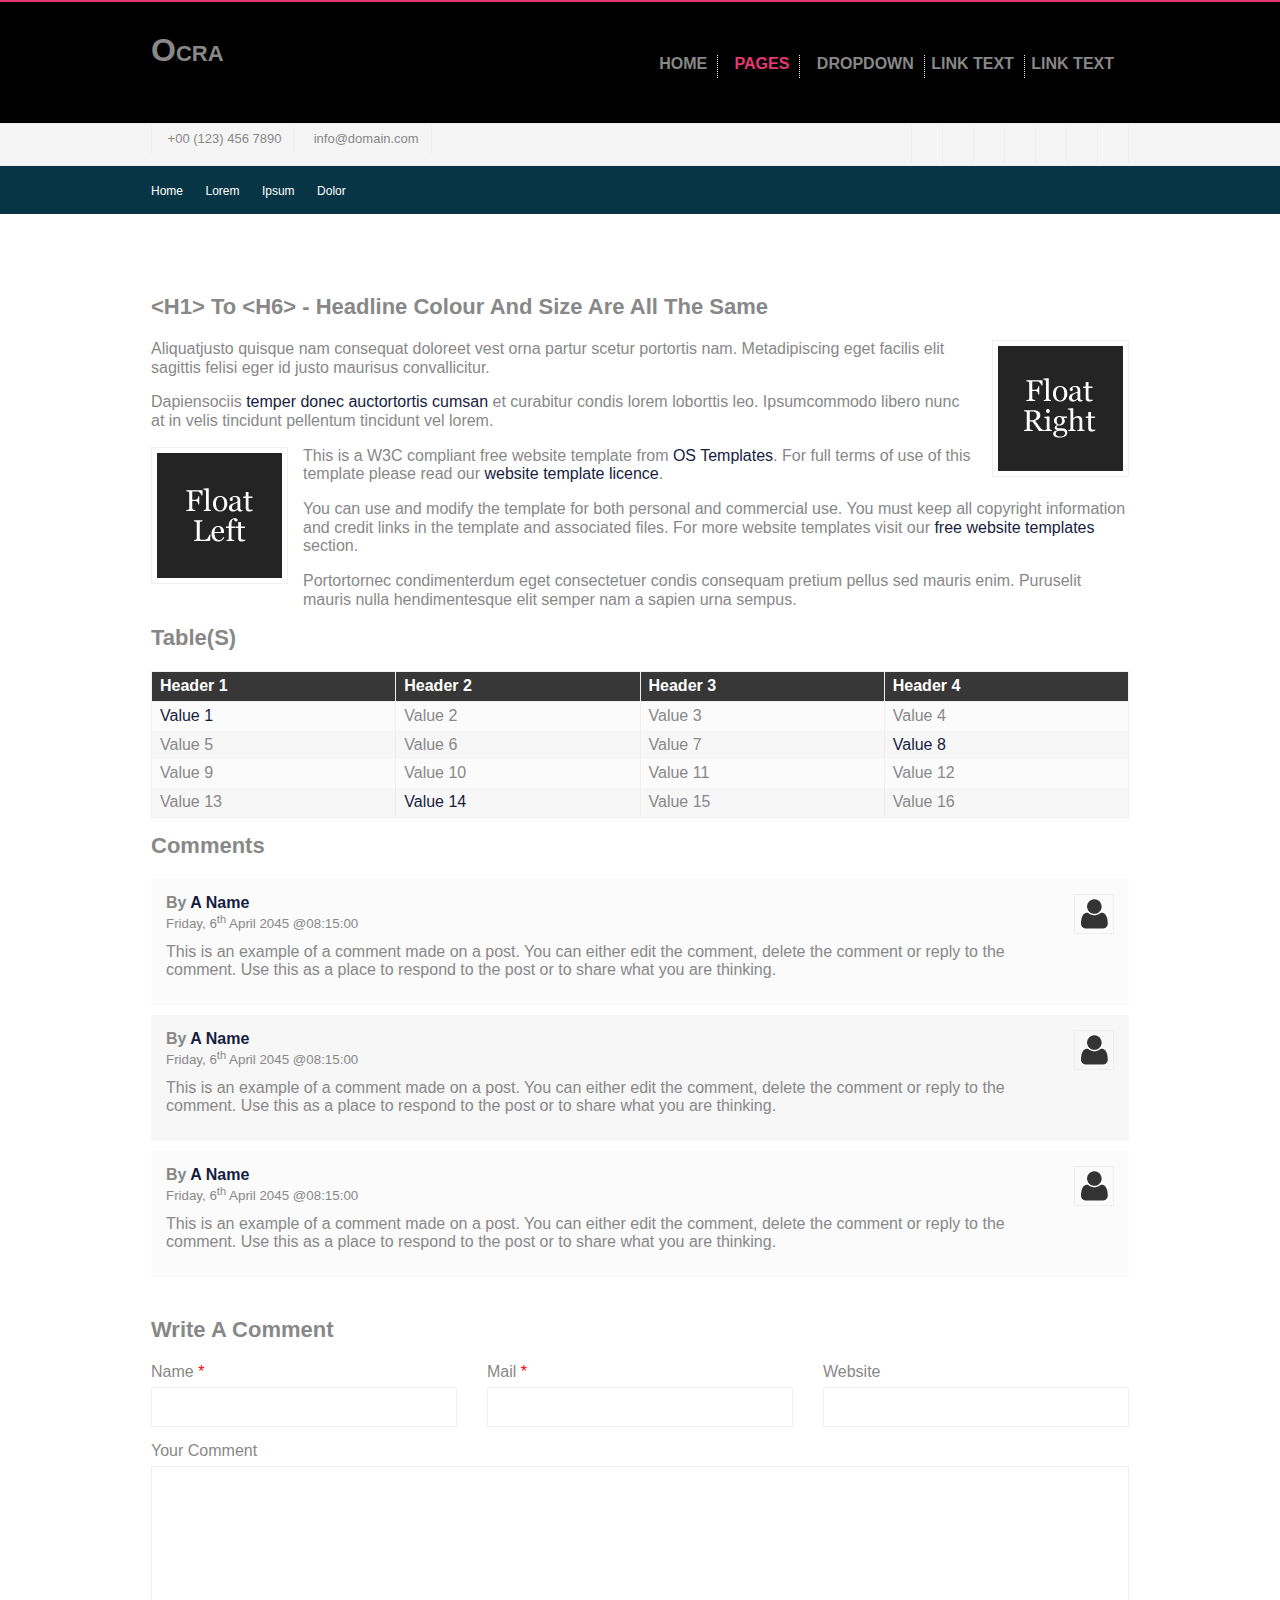
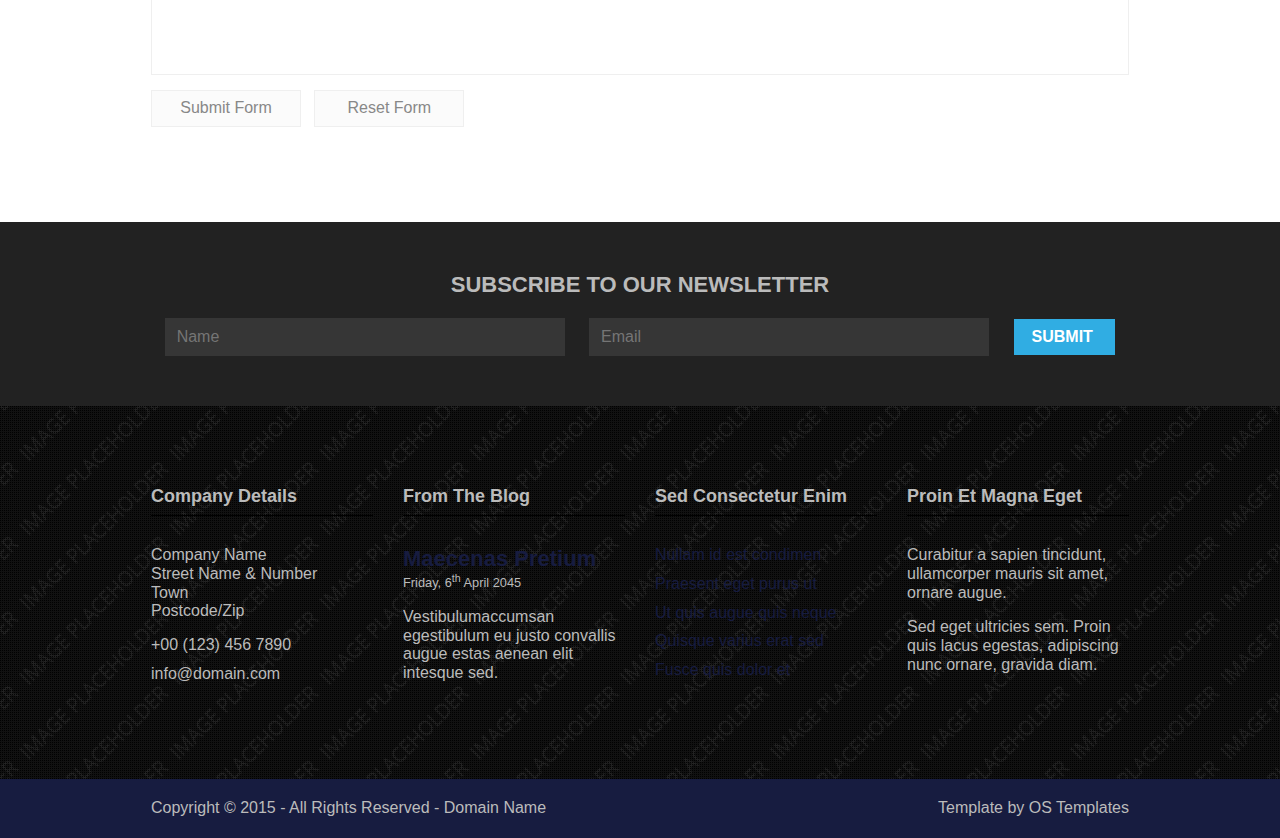
<file: captain/pages/full-width.html>
<!DOCTYPE html>
<!--
Template Name: Ocra
Author: <a href="http://www.os-templates.com/">OS Templates</a>
Author URI: http://www.os-templates.com/
Licence: Free to use under our free template licence terms
Licence URI: http://www.os-templates.com/template-terms
-->
<html>
<head>
<title>Ocra | Pages | Full Width</title>
<meta charset="utf-8">
<meta name="viewport" content="width=device-width, initial-scale=1.0, maximum-scale=1.0, user-scalable=no">
<link href="../layout/styles/layout.css" rel="stylesheet" type="text/css" media="all">
</head>
<body id="top">
<!-- ################################################################################################ -->
<!-- ################################################################################################ -->
<!-- ################################################################################################ -->
<div class="wrapper row0">
  <header id="header" class="clear"> 
    <!-- ################################################################################################ -->
    <div id="logo" class="fl_left">
      <h1><a href="../index.html">Ocra</a></h1>
    </div>
    <nav id="mainav" class="fl_right"> 
      <!-- ################################################################################################ -->
      <ul class="clear">
        <li><a href="../index.html">Home</a></li>
        <li class="active"><a class="drop" href="#">Pages</a>
          <ul>
            <li><a href="gallery.html">Gallery</a></li>
            <li class="active"><a href="full-width.html">Full Width</a></li>
            <li><a href="sidebar-left.html">Sidebar Left</a></li>
            <li><a href="sidebar-right.html">Sidebar Right</a></li>
            <li><a href="basic-grid.html">Basic Grid</a></li>
          </ul>
        </li>
        <li><a class="drop" href="#">Dropdown</a>
          <ul>
            <li><a href="#">Level 2</a></li>
            <li><a class="drop" href="#">Level 2 + Drop</a>
              <ul>
                <li><a href="#">Level 3</a></li>
                <li><a href="#">Level 3</a></li>
                <li><a href="#">Level 3</a></li>
              </ul>
            </li>
            <li><a href="#">Level 2</a></li>
          </ul>
        </li>
        <li><a href="#">Link Text</a></li>
        <li><a href="#">Link Text</a></li>
      </ul>
      <!-- ################################################################################################ -->
    </nav>
    <!-- ################################################################################################ -->
  </header>
</div>
<!-- ################################################################################################ -->
<!-- ################################################################################################ -->
<!-- ################################################################################################ -->
<div class="wrapper row1">
  <div id="topbar" class="clear"> 
    <!-- ################################################################################################ -->
    <div class="fl_left">
      <ul class="nospace inline">
        <li><i class="fa fa-phone"></i> +00 (123) 456 7890</li>
        <li><i class="fa fa-envelope-o"></i> info@domain.com</li>
      </ul>
    </div>
    <div class="fl_right">
      <ul class="faico clear">
        <li><a class="faicon-facebook" href="#"><i class="fa fa-facebook"></i></a></li>
        <li><a class="faicon-pinterest" href="#"><i class="fa fa-pinterest"></i></a></li>
        <li><a class="faicon-twitter" href="#"><i class="fa fa-twitter"></i></a></li>
        <li><a class="faicon-dribble" href="#"><i class="fa fa-dribbble"></i></a></li>
        <li><a class="faicon-linkedin" href="#"><i class="fa fa-linkedin"></i></a></li>
        <li><a class="faicon-google-plus" href="#"><i class="fa fa-google-plus"></i></a></li>
        <li><a class="faicon-rss" href="#"><i class="fa fa-rss"></i></a></li>
      </ul>
    </div>
    <!-- ################################################################################################ -->
  </div>
</div>
<!-- ################################################################################################ -->
<!-- ################################################################################################ -->
<!-- ################################################################################################ -->
<div class="wrapper row2">
  <div id="breadcrumb" class="clear"> 
    <!-- ################################################################################################ -->
    <ul>
      <li><a href="#">Home</a></li>
      <li><a href="#">Lorem</a></li>
      <li><a href="#">Ipsum</a></li>
      <li><a href="#">Dolor</a></li>
    </ul>
    <!-- ################################################################################################ -->
  </div>
</div>
<!-- ################################################################################################ -->
<!-- ################################################################################################ -->
<!-- ################################################################################################ -->
<div class="wrapper row3">
  <main class="container clear"> 
    <!-- main body -->
    <!-- ################################################################################################ -->
    <div class="content"> 
      <!-- ################################################################################################ -->
      <h1>&lt;h1&gt; to &lt;h6&gt; - Headline Colour and Size Are All The Same</h1>
      <img class="imgr borderedbox inspace-5" src="../images/demo/imgr.gif" alt="">
      <p>Aliquatjusto quisque nam consequat doloreet vest orna partur scetur portortis nam. Metadipiscing eget facilis elit sagittis felisi eger id justo maurisus convallicitur.</p>
      <p>Dapiensociis <a href="#">temper donec auctortortis cumsan</a> et curabitur condis lorem loborttis leo. Ipsumcommodo libero nunc at in velis tincidunt pellentum tincidunt vel lorem.</p>
      <img class="imgl borderedbox inspace-5" src="../images/demo/imgl.gif" alt="">
      <p>This is a W3C compliant free website template from <a href="http://www.os-templates.com/" title="Free Website Templates">OS Templates</a>. For full terms of use of this template please read our <a href="http://www.os-templates.com/template-terms">website template licence</a>.</p>
      <p>You can use and modify the template for both personal and commercial use. You must keep all copyright information and credit links in the template and associated files. For more website templates visit our <a href="http://www.os-templates.com/">free website templates</a> section.</p>
      <p>Portortornec condimenterdum eget consectetuer condis consequam pretium pellus sed mauris enim. Puruselit mauris nulla hendimentesque elit semper nam a sapien urna sempus.</p>
      <h1>Table(s)</h1>
      <div class="scrollable">
        <table>
          <thead>
            <tr>
              <th>Header 1</th>
              <th>Header 2</th>
              <th>Header 3</th>
              <th>Header 4</th>
            </tr>
          </thead>
          <tbody>
            <tr>
              <td><a href="#">Value 1</a></td>
              <td>Value 2</td>
              <td>Value 3</td>
              <td>Value 4</td>
            </tr>
            <tr>
              <td>Value 5</td>
              <td>Value 6</td>
              <td>Value 7</td>
              <td><a href="#">Value 8</a></td>
            </tr>
            <tr>
              <td>Value 9</td>
              <td>Value 10</td>
              <td>Value 11</td>
              <td>Value 12</td>
            </tr>
            <tr>
              <td>Value 13</td>
              <td><a href="#">Value 14</a></td>
              <td>Value 15</td>
              <td>Value 16</td>
            </tr>
          </tbody>
        </table>
      </div>
      <div id="comments">
        <h2>Comments</h2>
        <ul>
          <li>
            <article>
              <header>
                <figure class="avatar"><img src="../images/demo/avatar.png" alt=""></figure>
                <address>
                By <a href="#">A Name</a>
                </address>
                <time datetime="2045-04-06T08:15+00:00">Friday, 6<sup>th</sup> April 2045 @08:15:00</time>
              </header>
              <div class="comcont">
                <p>This is an example of a comment made on a post. You can either edit the comment, delete the comment or reply to the comment. Use this as a place to respond to the post or to share what you are thinking.</p>
              </div>
            </article>
          </li>
          <li>
            <article>
              <header>
                <figure class="avatar"><img src="../images/demo/avatar.png" alt=""></figure>
                <address>
                By <a href="#">A Name</a>
                </address>
                <time datetime="2045-04-06T08:15+00:00">Friday, 6<sup>th</sup> April 2045 @08:15:00</time>
              </header>
              <div class="comcont">
                <p>This is an example of a comment made on a post. You can either edit the comment, delete the comment or reply to the comment. Use this as a place to respond to the post or to share what you are thinking.</p>
              </div>
            </article>
          </li>
          <li>
            <article>
              <header>
                <figure class="avatar"><img src="../images/demo/avatar.png" alt=""></figure>
                <address>
                By <a href="#">A Name</a>
                </address>
                <time datetime="2045-04-06T08:15+00:00">Friday, 6<sup>th</sup> April 2045 @08:15:00</time>
              </header>
              <div class="comcont">
                <p>This is an example of a comment made on a post. You can either edit the comment, delete the comment or reply to the comment. Use this as a place to respond to the post or to share what you are thinking.</p>
              </div>
            </article>
          </li>
        </ul>
        <h2>Write A Comment</h2>
        <form action="#" method="post">
          <div class="one_third first">
            <label for="name">Name <span>*</span></label>
            <input type="text" name="name" id="name" value="" size="22">
          </div>
          <div class="one_third">
            <label for="email">Mail <span>*</span></label>
            <input type="text" name="email" id="email" value="" size="22">
          </div>
          <div class="one_third">
            <label for="url">Website</label>
            <input type="text" name="url" id="url" value="" size="22">
          </div>
          <div class="block clear">
            <label for="comment">Your Comment</label>
            <textarea name="comment" id="comment" cols="25" rows="10"></textarea>
          </div>
          <div>
            <input name="submit" type="submit" value="Submit Form">
            &nbsp;
            <input name="reset" type="reset" value="Reset Form">
          </div>
        </form>
      </div>
      <!-- ################################################################################################ -->
    </div>
    <!-- ################################################################################################ -->
    <!-- / main body -->
    <div class="clear"></div>
  </main>
</div>
<!-- ################################################################################################ -->
<!-- ################################################################################################ -->
<!-- ################################################################################################ -->
<div class="wrapper row4">
  <div id="newsletter" class="clear center"> 
    <!-- ################################################################################################ -->
    <h2 class="uppercase">Subscribe to our newsletter</h2>
    <form class="inline clear" method="post" action="#">
      <input type="text" value="" placeholder="Name">
      <input type="text" value="" placeholder="Email">
      <button type="submit" title="Submit">Submit <i class="fa fa-angle-right"></i></button>
    </form>
    <!-- ################################################################################################ -->
  </div>
</div>
<!-- ################################################################################################ -->
<!-- ################################################################################################ -->
<!-- ################################################################################################ -->
<div class="wrapper row5 bgded" style="background-image:url('../images/demo/backgrounds/01.png');">
  <div class="overlay">
    <footer id="footer" class="clear"> 
      <!-- ################################################################################################ -->
      <div class="one_quarter first">
        <h6 class="title">Company Details</h6>
        <address class="btmspace-15">
        Company Name<br>
        Street Name &amp; Number<br>
        Town<br>
        Postcode/Zip
        </address>
        <ul class="nospace">
          <li class="btmspace-10"><span class="fa fa-phone"></span> +00 (123) 456 7890</li>
          <li><span class="fa fa-envelope-o"></span> info@domain.com</li>
        </ul>
      </div>
      <div class="one_quarter">
        <h6 class="title">From The Blog</h6>
        <article>
          <h2 class="nospace font-x1"><a href="#">Maecenas pretium</a></h2>
          <time class="smallfont" datetime="2045-04-06">Friday, 6<sup>th</sup> April 2045</time>
          <p>Vestibulumaccumsan egestibulum eu justo convallis augue estas aenean elit intesque sed.</p>
        </article>
      </div>
      <div class="one_quarter">
        <h6 class="title">Sed consectetur enim</h6>
        <ul class="nospace linklist">
          <li><a href="#">Nullam id est condimen</a></li>
          <li><a href="#">Praesent eget purus ut</a></li>
          <li><a href="#">Ut quis augue quis neque</a></li>
          <li><a href="#">Quisque varius erat sed</a></li>
          <li><a href="#">Fusce quis dolor et</a></li>
        </ul>
      </div>
      <div class="one_quarter">
        <h6 class="title">Proin et magna eget</h6>
        <p>Curabitur a sapien tincidunt, ullamcorper mauris sit amet, ornare augue.</p>
        <p>Sed eget ultricies sem. Proin quis lacus egestas, adipiscing nunc ornare, gravida diam.</p>
      </div>
      <!-- ################################################################################################ -->
    </footer>
  </div>
</div>
<!-- ################################################################################################ -->
<!-- ################################################################################################ -->
<!-- ################################################################################################ -->
<div class="wrapper row6">
  <div id="copyright" class="clear"> 
    <!-- ################################################################################################ -->
    <p class="fl_left">Copyright &copy; 2015 - All Rights Reserved - <a href="#">Domain Name</a></p>
    <p class="fl_right">Template by <a target="_blank" href="http://www.os-templates.com/" title="Free Website Templates">OS Templates</a></p>
    <!-- ################################################################################################ -->
  </div>
</div>
<!-- ################################################################################################ -->
<!-- ################################################################################################ -->
<!-- ################################################################################################ -->
<a id="backtotop" href="#top"><i class="fa fa-chevron-up"></i></a> 
<!-- JAVASCRIPTS -->
<script src="../layout/scripts/jquery.min.js"></script>
<script src="../layout/scripts/jquery.backtotop.js"></script>
<script src="../layout/scripts/jquery.mobilemenu.js"></script>
<!-- IE9 Placeholder Support -->
<script src="../layout/scripts/jquery.placeholder.min.js"></script>
<!-- / IE9 Placeholder Support -->
</body>
</html>
</file>
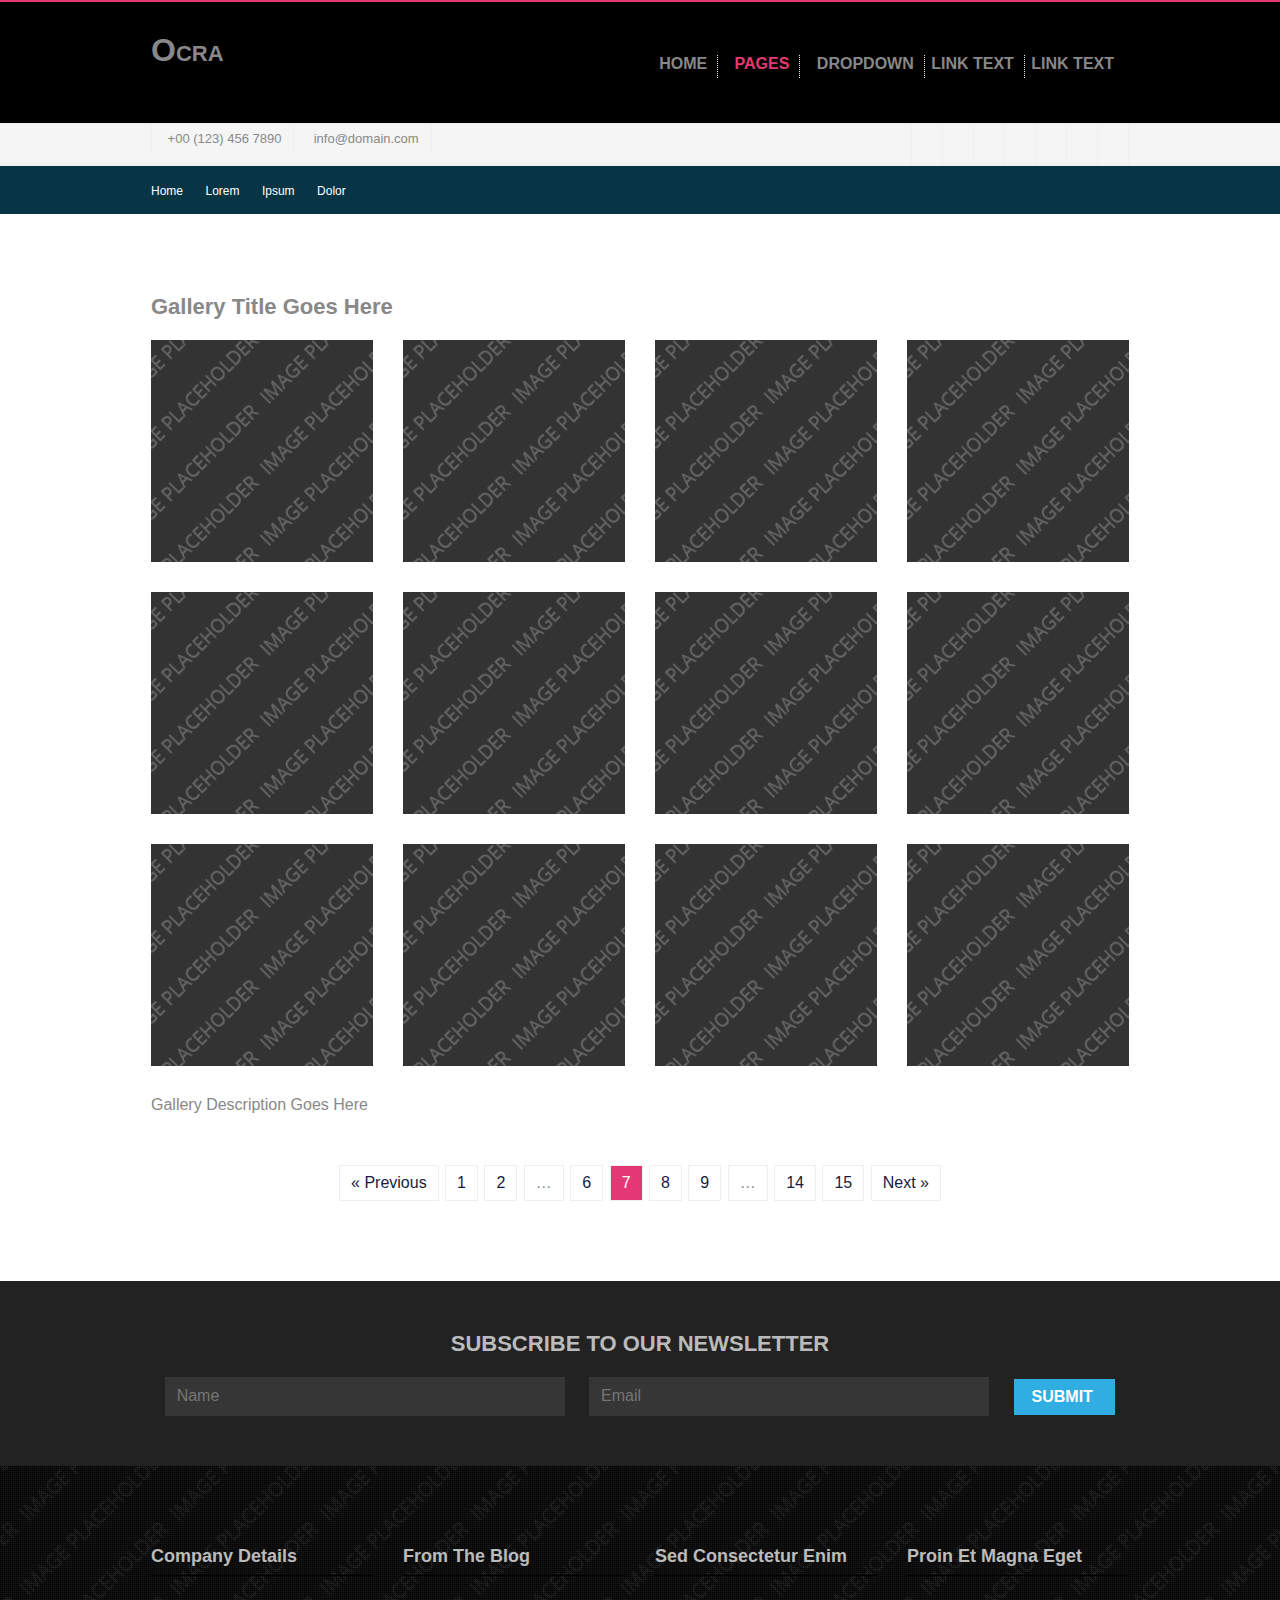
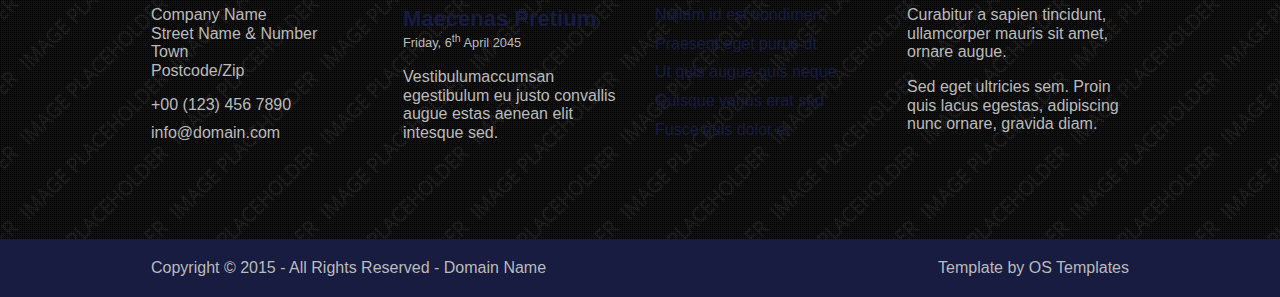
<file: captain/pages/gallery.html>
<!DOCTYPE html>
<!--
Template Name: Ocra
Author: <a href="http://www.os-templates.com/">OS Templates</a>
Author URI: http://www.os-templates.com/
Licence: Free to use under our free template licence terms
Licence URI: http://www.os-templates.com/template-terms
-->
<html>
<head>
<title>Ocra | Pages | Gallery</title>
<meta charset="utf-8">
<meta name="viewport" content="width=device-width, initial-scale=1.0, maximum-scale=1.0, user-scalable=no">
<link href="../layout/styles/layout.css" rel="stylesheet" type="text/css" media="all">
</head>
<body id="top">
<!-- ################################################################################################ -->
<!-- ################################################################################################ -->
<!-- ################################################################################################ -->
<div class="wrapper row0">
  <header id="header" class="clear"> 
    <!-- ################################################################################################ -->
    <div id="logo" class="fl_left">
      <h1><a href="../index.html">Ocra</a></h1>
    </div>
    <nav id="mainav" class="fl_right"> 
      <!-- ################################################################################################ -->
      <ul class="clear">
        <li><a href="../index.html">Home</a></li>
        <li class="active"><a class="drop" href="#">Pages</a>
          <ul>
            <li class="active"><a href="gallery.html">Gallery</a></li>
            <li><a href="full-width.html">Full Width</a></li>
            <li><a href="sidebar-left.html">Sidebar Left</a></li>
            <li><a href="sidebar-right.html">Sidebar Right</a></li>
            <li><a href="basic-grid.html">Basic Grid</a></li>
          </ul>
        </li>
        <li><a class="drop" href="#">Dropdown</a>
          <ul>
            <li><a href="#">Level 2</a></li>
            <li><a class="drop" href="#">Level 2 + Drop</a>
              <ul>
                <li><a href="#">Level 3</a></li>
                <li><a href="#">Level 3</a></li>
                <li><a href="#">Level 3</a></li>
              </ul>
            </li>
            <li><a href="#">Level 2</a></li>
          </ul>
        </li>
        <li><a href="#">Link Text</a></li>
        <li><a href="#">Link Text</a></li>
      </ul>
      <!-- ################################################################################################ -->
    </nav>
    <!-- ################################################################################################ -->
  </header>
</div>
<!-- ################################################################################################ -->
<!-- ################################################################################################ -->
<!-- ################################################################################################ -->
<div class="wrapper row1">
  <div id="topbar" class="clear"> 
    <!-- ################################################################################################ -->
    <div class="fl_left">
      <ul class="nospace inline">
        <li><i class="fa fa-phone"></i> +00 (123) 456 7890</li>
        <li><i class="fa fa-envelope-o"></i> info@domain.com</li>
      </ul>
    </div>
    <div class="fl_right">
      <ul class="faico clear">
        <li><a class="faicon-facebook" href="#"><i class="fa fa-facebook"></i></a></li>
        <li><a class="faicon-pinterest" href="#"><i class="fa fa-pinterest"></i></a></li>
        <li><a class="faicon-twitter" href="#"><i class="fa fa-twitter"></i></a></li>
        <li><a class="faicon-dribble" href="#"><i class="fa fa-dribbble"></i></a></li>
        <li><a class="faicon-linkedin" href="#"><i class="fa fa-linkedin"></i></a></li>
        <li><a class="faicon-google-plus" href="#"><i class="fa fa-google-plus"></i></a></li>
        <li><a class="faicon-rss" href="#"><i class="fa fa-rss"></i></a></li>
      </ul>
    </div>
    <!-- ################################################################################################ -->
  </div>
</div>
<!-- ################################################################################################ -->
<!-- ################################################################################################ -->
<!-- ################################################################################################ -->
<div class="wrapper row2">
  <div id="breadcrumb" class="clear"> 
    <!-- ################################################################################################ -->
    <ul>
      <li><a href="#">Home</a></li>
      <li><a href="#">Lorem</a></li>
      <li><a href="#">Ipsum</a></li>
      <li><a href="#">Dolor</a></li>
    </ul>
    <!-- ################################################################################################ -->
  </div>
</div>
<!-- ################################################################################################ -->
<!-- ################################################################################################ -->
<!-- ################################################################################################ -->
<div class="wrapper row3">
  <main class="container clear"> 
    <!-- main body -->
    <!-- ################################################################################################ -->
    <div class="content"> 
      <!-- ################################################################################################ -->
      <div id="gallery">
        <figure>
          <header class="heading">Gallery Title Goes Here</header>
          <ul class="nospace clear">
            <li class="one_quarter first"><a href="#"><img src="../images/demo/gallery/01.png" alt=""></a></li>
            <li class="one_quarter"><a href="#"><img src="../images/demo/gallery/01.png" alt=""></a></li>
            <li class="one_quarter"><a href="#"><img src="../images/demo/gallery/01.png" alt=""></a></li>
            <li class="one_quarter"><a href="#"><img src="../images/demo/gallery/01.png" alt=""></a></li>
            <li class="one_quarter first"><a href="#"><img src="../images/demo/gallery/01.png" alt=""></a></li>
            <li class="one_quarter"><a href="#"><img src="../images/demo/gallery/01.png" alt=""></a></li>
            <li class="one_quarter"><a href="#"><img src="../images/demo/gallery/01.png" alt=""></a></li>
            <li class="one_quarter"><a href="#"><img src="../images/demo/gallery/01.png" alt=""></a></li>
            <li class="one_quarter first"><a href="#"><img src="../images/demo/gallery/01.png" alt=""></a></li>
            <li class="one_quarter"><a href="#"><img src="../images/demo/gallery/01.png" alt=""></a></li>
            <li class="one_quarter"><a href="#"><img src="../images/demo/gallery/01.png" alt=""></a></li>
            <li class="one_quarter"><a href="#"><img src="../images/demo/gallery/01.png" alt=""></a></li>
          </ul>
          <figcaption>Gallery Description Goes Here</figcaption>
        </figure>
      </div>
      <!-- ################################################################################################ -->
      <!-- ################################################################################################ -->
      <nav class="pagination">
        <ul>
          <li><a href="#">&laquo; Previous</a></li>
          <li><a href="#">1</a></li>
          <li><a href="#">2</a></li>
          <li><strong>&hellip;</strong></li>
          <li><a href="#">6</a></li>
          <li class="current"><strong>7</strong></li>
          <li><a href="#">8</a></li>
          <li><a href="#">9</a></li>
          <li><strong>&hellip;</strong></li>
          <li><a href="#">14</a></li>
          <li><a href="#">15</a></li>
          <li><a href="#">Next &raquo;</a></li>
        </ul>
      </nav>
      <!-- ################################################################################################ -->
    </div>
    <!-- ################################################################################################ -->
    <!-- / main body -->
    <div class="clear"></div>
  </main>
</div>
<!-- ################################################################################################ -->
<!-- ################################################################################################ -->
<!-- ################################################################################################ -->
<div class="wrapper row4">
  <div id="newsletter" class="clear center"> 
    <!-- ################################################################################################ -->
    <h2 class="uppercase">Subscribe to our newsletter</h2>
    <form class="inline clear" method="post" action="#">
      <input type="text" value="" placeholder="Name">
      <input type="text" value="" placeholder="Email">
      <button type="submit" title="Submit">Submit <i class="fa fa-angle-right"></i></button>
    </form>
    <!-- ################################################################################################ -->
  </div>
</div>
<!-- ################################################################################################ -->
<!-- ################################################################################################ -->
<!-- ################################################################################################ -->
<div class="wrapper row5 bgded" style="background-image:url('../images/demo/backgrounds/01.png');">
  <div class="overlay">
    <footer id="footer" class="clear"> 
      <!-- ################################################################################################ -->
      <div class="one_quarter first">
        <h6 class="title">Company Details</h6>
        <address class="btmspace-15">
        Company Name<br>
        Street Name &amp; Number<br>
        Town<br>
        Postcode/Zip
        </address>
        <ul class="nospace">
          <li class="btmspace-10"><span class="fa fa-phone"></span> +00 (123) 456 7890</li>
          <li><span class="fa fa-envelope-o"></span> info@domain.com</li>
        </ul>
      </div>
      <div class="one_quarter">
        <h6 class="title">From The Blog</h6>
        <article>
          <h2 class="nospace font-x1"><a href="#">Maecenas pretium</a></h2>
          <time class="smallfont" datetime="2045-04-06">Friday, 6<sup>th</sup> April 2045</time>
          <p>Vestibulumaccumsan egestibulum eu justo convallis augue estas aenean elit intesque sed.</p>
        </article>
      </div>
      <div class="one_quarter">
        <h6 class="title">Sed consectetur enim</h6>
        <ul class="nospace linklist">
          <li><a href="#">Nullam id est condimen</a></li>
          <li><a href="#">Praesent eget purus ut</a></li>
          <li><a href="#">Ut quis augue quis neque</a></li>
          <li><a href="#">Quisque varius erat sed</a></li>
          <li><a href="#">Fusce quis dolor et</a></li>
        </ul>
      </div>
      <div class="one_quarter">
        <h6 class="title">Proin et magna eget</h6>
        <p>Curabitur a sapien tincidunt, ullamcorper mauris sit amet, ornare augue.</p>
        <p>Sed eget ultricies sem. Proin quis lacus egestas, adipiscing nunc ornare, gravida diam.</p>
      </div>
      <!-- ################################################################################################ -->
    </footer>
  </div>
</div>
<!-- ################################################################################################ -->
<!-- ################################################################################################ -->
<!-- ################################################################################################ -->
<div class="wrapper row6">
  <div id="copyright" class="clear"> 
    <!-- ################################################################################################ -->
    <p class="fl_left">Copyright &copy; 2015 - All Rights Reserved - <a href="#">Domain Name</a></p>
    <p class="fl_right">Template by <a target="_blank" href="http://www.os-templates.com/" title="Free Website Templates">OS Templates</a></p>
    <!-- ################################################################################################ -->
  </div>
</div>
<!-- ################################################################################################ -->
<!-- ################################################################################################ -->
<!-- ################################################################################################ -->
<a id="backtotop" href="#top"><i class="fa fa-chevron-up"></i></a> 
<!-- JAVASCRIPTS -->
<script src="../layout/scripts/jquery.min.js"></script>
<script src="../layout/scripts/jquery.backtotop.js"></script>
<script src="../layout/scripts/jquery.mobilemenu.js"></script>
<!-- IE9 Placeholder Support -->
<script src="../layout/scripts/jquery.placeholder.min.js"></script>
<!-- / IE9 Placeholder Support -->
</body>
</html>
</file>
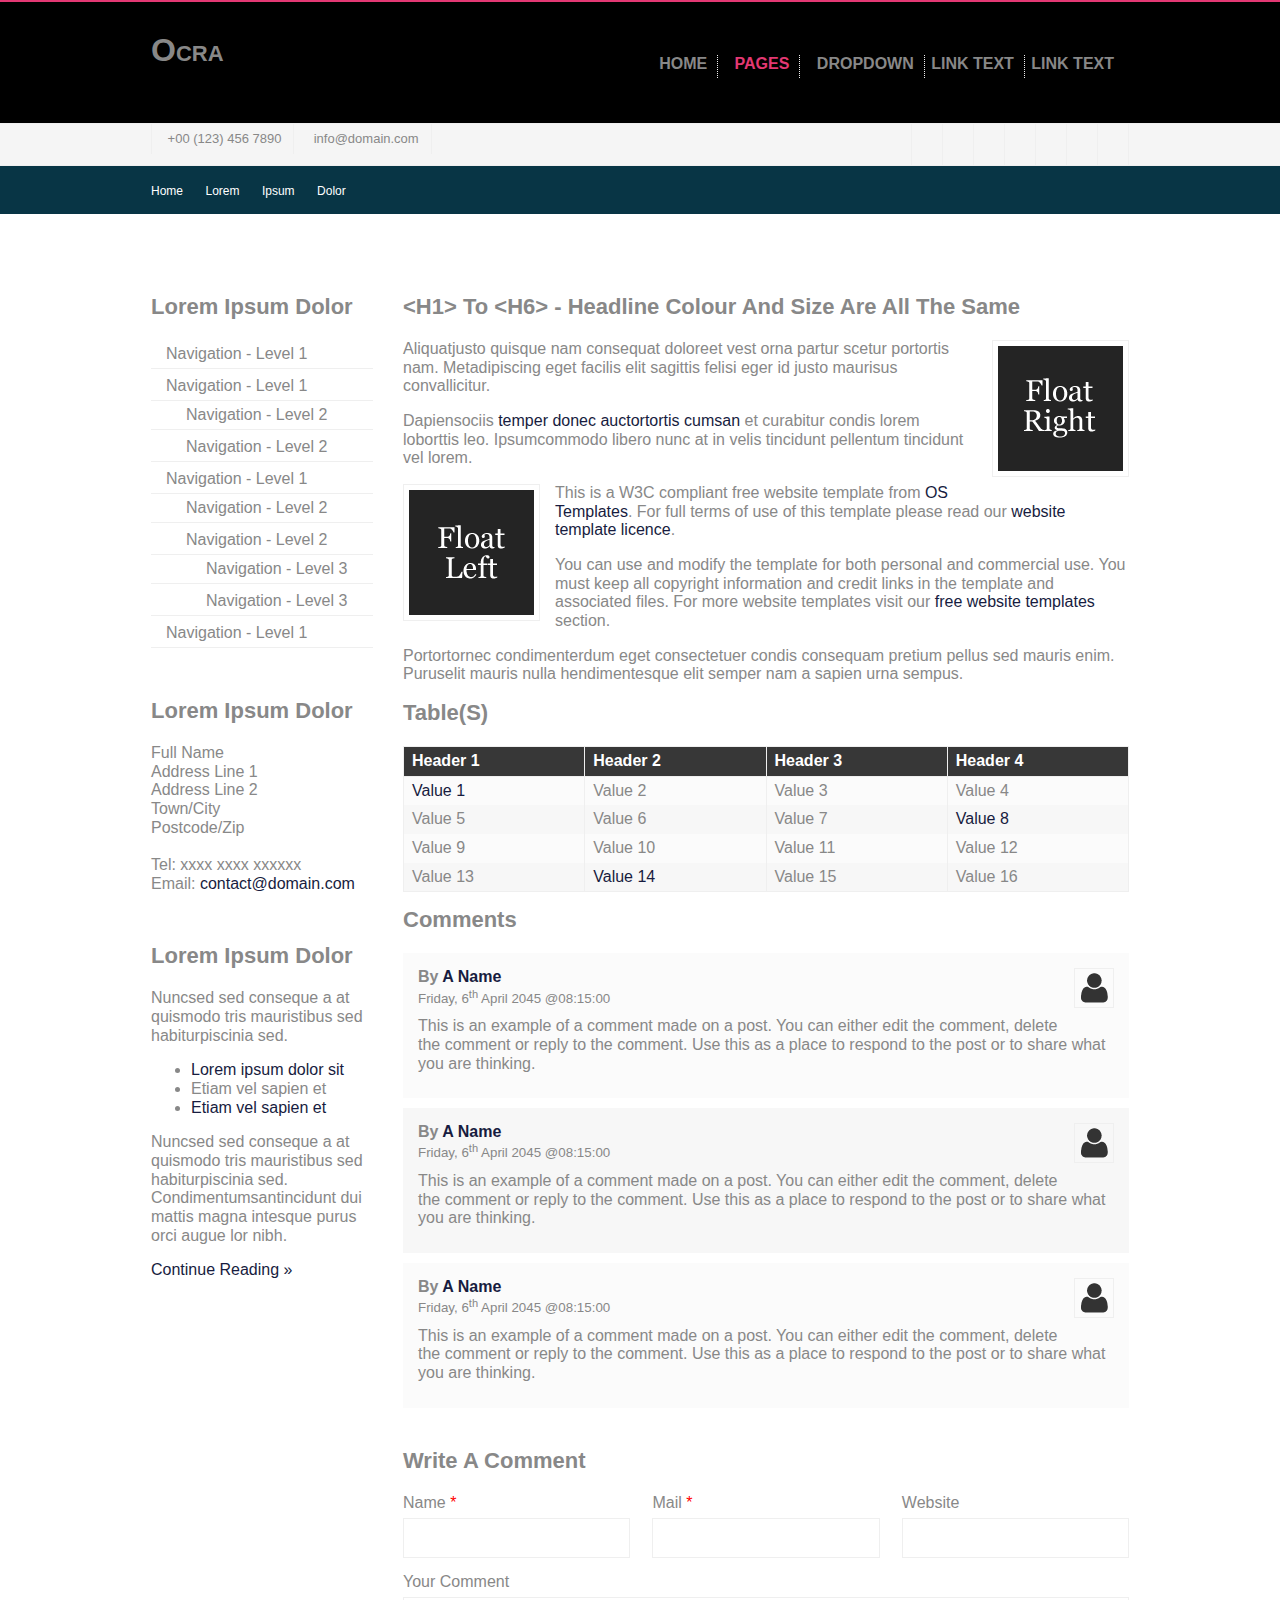
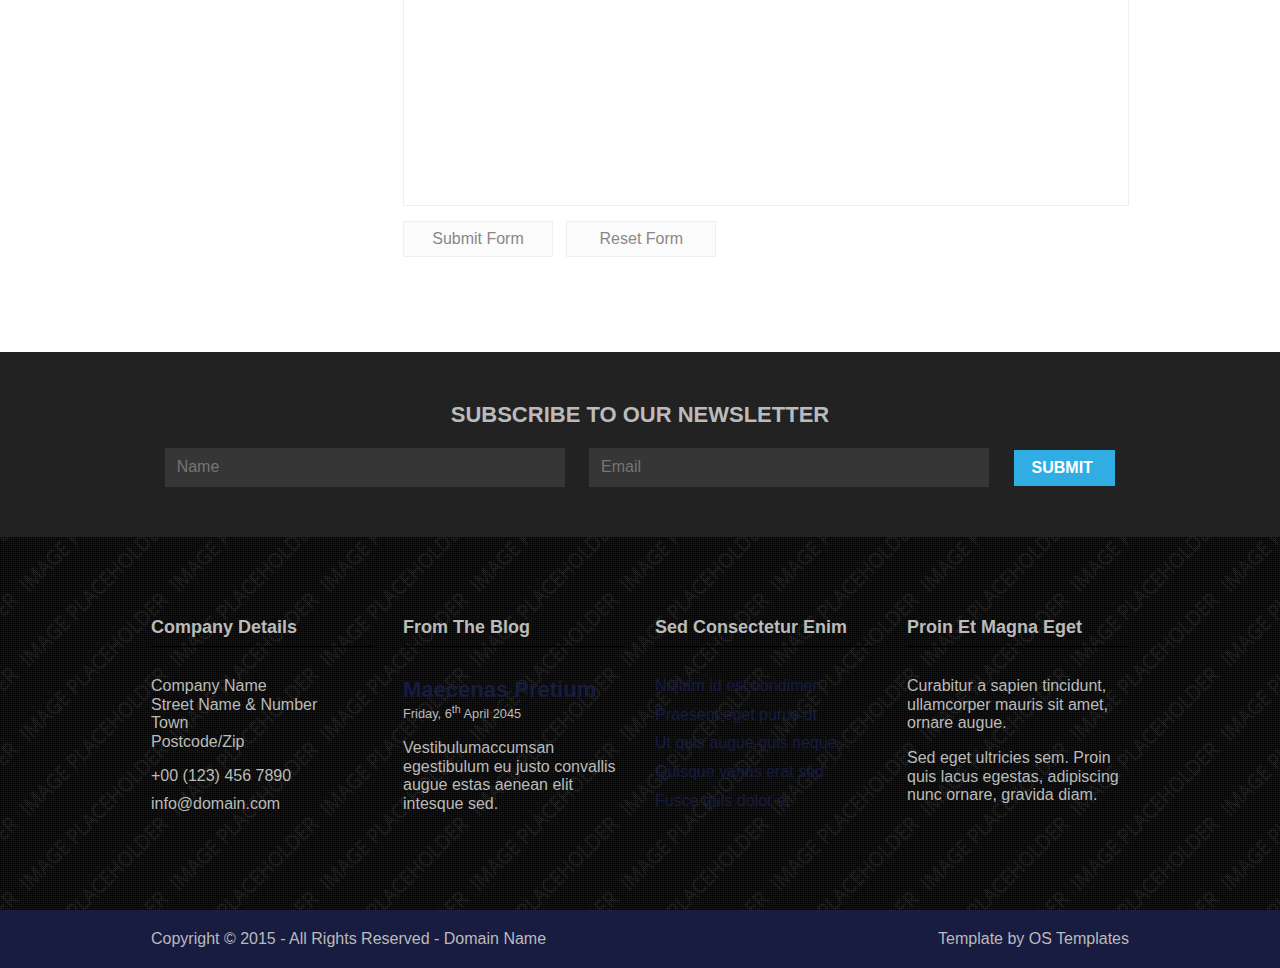
<file: captain/pages/sidebar-left.html>
<!DOCTYPE html>
<!--
Template Name: Ocra
Author: <a href="http://www.os-templates.com/">OS Templates</a>
Author URI: http://www.os-templates.com/
Licence: Free to use under our free template licence terms
Licence URI: http://www.os-templates.com/template-terms
-->
<html>
<head>
<title>Ocra | Pages | Sidebar Left</title>
<meta charset="utf-8">
<meta name="viewport" content="width=device-width, initial-scale=1.0, maximum-scale=1.0, user-scalable=no">
<link href="../layout/styles/layout.css" rel="stylesheet" type="text/css" media="all">
</head>
<body id="top">
<!-- ################################################################################################ -->
<!-- ################################################################################################ -->
<!-- ################################################################################################ -->
<div class="wrapper row0">
  <header id="header" class="clear"> 
    <!-- ################################################################################################ -->
    <div id="logo" class="fl_left">
      <h1><a href="../index.html">Ocra</a></h1>
    </div>
    <nav id="mainav" class="fl_right"> 
      <!-- ################################################################################################ -->
      <ul class="clear">
        <li><a href="../index.html">Home</a></li>
        <li class="active"> <a class="drop" href="#">Pages</a>
          <ul>
            <li><a href="gallery.html">Gallery</a></li>
            <li><a href="full-width.html">Full Width</a></li>
            <li class="active"><a href="sidebar-left.html">Sidebar Left</a></li>
            <li><a href="sidebar-right.html">Sidebar Right</a></li>
            <li><a href="basic-grid.html">Basic Grid</a></li>
          </ul>
        </li>
        <li><a class="drop" href="#">Dropdown</a>
          <ul>
            <li><a href="#">Level 2</a></li>
            <li><a class="drop" href="#">Level 2 + Drop</a>
              <ul>
                <li><a href="#">Level 3</a></li>
                <li><a href="#">Level 3</a></li>
                <li><a href="#">Level 3</a></li>
              </ul>
            </li>
            <li><a href="#">Level 2</a></li>
          </ul>
        </li>
        <li><a href="#">Link Text</a></li>
        <li><a href="#">Link Text</a></li>
      </ul>
      <!-- ################################################################################################ -->
    </nav>
    <!-- ################################################################################################ -->
  </header>
</div>
<!-- ################################################################################################ -->
<!-- ################################################################################################ -->
<!-- ################################################################################################ -->
<div class="wrapper row1">
  <div id="topbar" class="clear"> 
    <!-- ################################################################################################ -->
    <div class="fl_left">
      <ul class="nospace inline">
        <li><i class="fa fa-phone"></i> +00 (123) 456 7890</li>
        <li><i class="fa fa-envelope-o"></i> info@domain.com</li>
      </ul>
    </div>
    <div class="fl_right">
      <ul class="faico clear">
        <li><a class="faicon-facebook" href="#"><i class="fa fa-facebook"></i></a></li>
        <li><a class="faicon-pinterest" href="#"><i class="fa fa-pinterest"></i></a></li>
        <li><a class="faicon-twitter" href="#"><i class="fa fa-twitter"></i></a></li>
        <li><a class="faicon-dribble" href="#"><i class="fa fa-dribbble"></i></a></li>
        <li><a class="faicon-linkedin" href="#"><i class="fa fa-linkedin"></i></a></li>
        <li><a class="faicon-google-plus" href="#"><i class="fa fa-google-plus"></i></a></li>
        <li><a class="faicon-rss" href="#"><i class="fa fa-rss"></i></a></li>
      </ul>
    </div>
    <!-- ################################################################################################ -->
  </div>
</div>
<!-- ################################################################################################ -->
<!-- ################################################################################################ -->
<!-- ################################################################################################ -->
<div class="wrapper row2">
  <div id="breadcrumb" class="clear"> 
    <!-- ################################################################################################ -->
    <ul>
      <li><a href="#">Home</a></li>
      <li><a href="#">Lorem</a></li>
      <li><a href="#">Ipsum</a></li>
      <li><a href="#">Dolor</a></li>
    </ul>
    <!-- ################################################################################################ -->
  </div>
</div>
<!-- ################################################################################################ -->
<!-- ################################################################################################ -->
<!-- ################################################################################################ -->
<div class="wrapper row3">
  <main class="container clear"> 
    <!-- main body -->
    <!-- ################################################################################################ -->
    <div class="sidebar one_quarter first"> 
      <!-- ################################################################################################ -->
      <h6>Lorem ipsum dolor</h6>
      <nav class="sdb_holder">
        <ul>
          <li><a href="#">Navigation - Level 1</a></li>
          <li><a href="#">Navigation - Level 1</a>
            <ul>
              <li><a href="#">Navigation - Level 2</a></li>
              <li><a href="#">Navigation - Level 2</a></li>
            </ul>
          </li>
          <li><a href="#">Navigation - Level 1</a>
            <ul>
              <li><a href="#">Navigation - Level 2</a></li>
              <li><a href="#">Navigation - Level 2</a>
                <ul>
                  <li><a href="#">Navigation - Level 3</a></li>
                  <li><a href="#">Navigation - Level 3</a></li>
                </ul>
              </li>
            </ul>
          </li>
          <li><a href="#">Navigation - Level 1</a></li>
        </ul>
      </nav>
      <div class="sdb_holder">
        <h6>Lorem ipsum dolor</h6>
        <address>
        Full Name<br>
        Address Line 1<br>
        Address Line 2<br>
        Town/City<br>
        Postcode/Zip<br>
        <br>
        Tel: xxxx xxxx xxxxxx<br>
        Email: <a href="#">contact@domain.com</a>
        </address>
      </div>
      <div class="sdb_holder">
        <article>
          <h6>Lorem ipsum dolor</h6>
          <p>Nuncsed sed conseque a at quismodo tris mauristibus sed habiturpiscinia sed.</p>
          <ul>
            <li><a href="#">Lorem ipsum dolor sit</a></li>
            <li>Etiam vel sapien et</li>
            <li><a href="#">Etiam vel sapien et</a></li>
          </ul>
          <p>Nuncsed sed conseque a at quismodo tris mauristibus sed habiturpiscinia sed. Condimentumsantincidunt dui mattis magna intesque purus orci augue lor nibh.</p>
          <p class="more"><a href="#">Continue Reading &raquo;</a></p>
        </article>
      </div>
      <!-- ################################################################################################ -->
    </div>
    <!-- ################################################################################################ -->
    <!-- ################################################################################################ -->
    <div class="content three_quarter"> 
      <!-- ################################################################################################ -->
      <h1>&lt;h1&gt; to &lt;h6&gt; - Headline Colour and Size Are All The Same</h1>
      <img class="imgr borderedbox inspace-5" src="../images/demo/imgr.gif" alt="">
      <p>Aliquatjusto quisque nam consequat doloreet vest orna partur scetur portortis nam. Metadipiscing eget facilis elit sagittis felisi eger id justo maurisus convallicitur.</p>
      <p>Dapiensociis <a href="#">temper donec auctortortis cumsan</a> et curabitur condis lorem loborttis leo. Ipsumcommodo libero nunc at in velis tincidunt pellentum tincidunt vel lorem.</p>
      <img class="imgl borderedbox inspace-5" src="../images/demo/imgl.gif" alt="">
      <p>This is a W3C compliant free website template from <a href="http://www.os-templates.com/" title="Free Website Templates">OS Templates</a>. For full terms of use of this template please read our <a href="http://www.os-templates.com/template-terms">website template licence</a>.</p>
      <p>You can use and modify the template for both personal and commercial use. You must keep all copyright information and credit links in the template and associated files. For more website templates visit our <a href="http://www.os-templates.com/">free website templates</a> section.</p>
      <p>Portortornec condimenterdum eget consectetuer condis consequam pretium pellus sed mauris enim. Puruselit mauris nulla hendimentesque elit semper nam a sapien urna sempus.</p>
      <h1>Table(s)</h1>
      <div class="scrollable">
        <table>
          <thead>
            <tr>
              <th>Header 1</th>
              <th>Header 2</th>
              <th>Header 3</th>
              <th>Header 4</th>
            </tr>
          </thead>
          <tbody>
            <tr>
              <td><a href="#">Value 1</a></td>
              <td>Value 2</td>
              <td>Value 3</td>
              <td>Value 4</td>
            </tr>
            <tr>
              <td>Value 5</td>
              <td>Value 6</td>
              <td>Value 7</td>
              <td><a href="#">Value 8</a></td>
            </tr>
            <tr>
              <td>Value 9</td>
              <td>Value 10</td>
              <td>Value 11</td>
              <td>Value 12</td>
            </tr>
            <tr>
              <td>Value 13</td>
              <td><a href="#">Value 14</a></td>
              <td>Value 15</td>
              <td>Value 16</td>
            </tr>
          </tbody>
        </table>
      </div>
      <div id="comments">
        <h2>Comments</h2>
        <ul>
          <li>
            <article>
              <header>
                <figure class="avatar"><img src="../images/demo/avatar.png" alt=""></figure>
                <address>
                By <a href="#">A Name</a>
                </address>
                <time datetime="2045-04-06T08:15+00:00">Friday, 6<sup>th</sup> April 2045 @08:15:00</time>
              </header>
              <div class="comcont">
                <p>This is an example of a comment made on a post. You can either edit the comment, delete the comment or reply to the comment. Use this as a place to respond to the post or to share what you are thinking.</p>
              </div>
            </article>
          </li>
          <li>
            <article>
              <header>
                <figure class="avatar"><img src="../images/demo/avatar.png" alt=""></figure>
                <address>
                By <a href="#">A Name</a>
                </address>
                <time datetime="2045-04-06T08:15+00:00">Friday, 6<sup>th</sup> April 2045 @08:15:00</time>
              </header>
              <div class="comcont">
                <p>This is an example of a comment made on a post. You can either edit the comment, delete the comment or reply to the comment. Use this as a place to respond to the post or to share what you are thinking.</p>
              </div>
            </article>
          </li>
          <li>
            <article>
              <header>
                <figure class="avatar"><img src="../images/demo/avatar.png" alt=""></figure>
                <address>
                By <a href="#">A Name</a>
                </address>
                <time datetime="2045-04-06T08:15+00:00">Friday, 6<sup>th</sup> April 2045 @08:15:00</time>
              </header>
              <div class="comcont">
                <p>This is an example of a comment made on a post. You can either edit the comment, delete the comment or reply to the comment. Use this as a place to respond to the post or to share what you are thinking.</p>
              </div>
            </article>
          </li>
        </ul>
        <h2>Write A Comment</h2>
        <form action="#" method="post">
          <div class="one_third first">
            <label for="name">Name <span>*</span></label>
            <input type="text" name="name" id="name" value="" size="22">
          </div>
          <div class="one_third">
            <label for="email">Mail <span>*</span></label>
            <input type="text" name="email" id="email" value="" size="22">
          </div>
          <div class="one_third">
            <label for="url">Website</label>
            <input type="text" name="url" id="url" value="" size="22">
          </div>
          <div class="block clear">
            <label for="comment">Your Comment</label>
            <textarea name="comment" id="comment" cols="25" rows="10"></textarea>
          </div>
          <div>
            <input name="submit" type="submit" value="Submit Form">
            &nbsp;
            <input name="reset" type="reset" value="Reset Form">
          </div>
        </form>
      </div>
      <!-- ################################################################################################ -->
    </div>
    <!-- ################################################################################################ -->
    <!-- / main body -->
    <div class="clear"></div>
  </main>
</div>
<!-- ################################################################################################ -->
<!-- ################################################################################################ -->
<!-- ################################################################################################ -->
<div class="wrapper row4">
  <div id="newsletter" class="clear center"> 
    <!-- ################################################################################################ -->
    <h2 class="uppercase">Subscribe to our newsletter</h2>
    <form class="inline clear" method="post" action="#">
      <input type="text" value="" placeholder="Name">
      <input type="text" value="" placeholder="Email">
      <button type="submit" title="Submit">Submit <i class="fa fa-angle-right"></i></button>
    </form>
    <!-- ################################################################################################ -->
  </div>
</div>
<!-- ################################################################################################ -->
<!-- ################################################################################################ -->
<!-- ################################################################################################ -->
<div class="wrapper row5 bgded" style="background-image:url('../images/demo/backgrounds/01.png');">
  <div class="overlay">
    <footer id="footer" class="clear"> 
      <!-- ################################################################################################ -->
      <div class="one_quarter first">
        <h6 class="title">Company Details</h6>
        <address class="btmspace-15">
        Company Name<br>
        Street Name &amp; Number<br>
        Town<br>
        Postcode/Zip
        </address>
        <ul class="nospace">
          <li class="btmspace-10"><span class="fa fa-phone"></span> +00 (123) 456 7890</li>
          <li><span class="fa fa-envelope-o"></span> info@domain.com</li>
        </ul>
      </div>
      <div class="one_quarter">
        <h6 class="title">From The Blog</h6>
        <article>
          <h2 class="nospace font-x1"><a href="#">Maecenas pretium</a></h2>
          <time class="smallfont" datetime="2045-04-06">Friday, 6<sup>th</sup> April 2045</time>
          <p>Vestibulumaccumsan egestibulum eu justo convallis augue estas aenean elit intesque sed.</p>
        </article>
      </div>
      <div class="one_quarter">
        <h6 class="title">Sed consectetur enim</h6>
        <ul class="nospace linklist">
          <li><a href="#">Nullam id est condimen</a></li>
          <li><a href="#">Praesent eget purus ut</a></li>
          <li><a href="#">Ut quis augue quis neque</a></li>
          <li><a href="#">Quisque varius erat sed</a></li>
          <li><a href="#">Fusce quis dolor et</a></li>
        </ul>
      </div>
      <div class="one_quarter">
        <h6 class="title">Proin et magna eget</h6>
        <p>Curabitur a sapien tincidunt, ullamcorper mauris sit amet, ornare augue.</p>
        <p>Sed eget ultricies sem. Proin quis lacus egestas, adipiscing nunc ornare, gravida diam.</p>
      </div>
      <!-- ################################################################################################ -->
    </footer>
  </div>
</div>
<!-- ################################################################################################ -->
<!-- ################################################################################################ -->
<!-- ################################################################################################ -->
<div class="wrapper row6">
  <div id="copyright" class="clear"> 
    <!-- ################################################################################################ -->
    <p class="fl_left">Copyright &copy; 2015 - All Rights Reserved - <a href="#">Domain Name</a></p>
    <p class="fl_right">Template by <a target="_blank" href="http://www.os-templates.com/" title="Free Website Templates">OS Templates</a></p>
    <!-- ################################################################################################ -->
  </div>
</div>
<!-- ################################################################################################ -->
<!-- ################################################################################################ -->
<!-- ################################################################################################ -->
<a id="backtotop" href="#top"><i class="fa fa-chevron-up"></i></a> 
<!-- JAVASCRIPTS -->
<script src="../layout/scripts/jquery.min.js"></script>
<script src="../layout/scripts/jquery.backtotop.js"></script>
<script src="../layout/scripts/jquery.mobilemenu.js"></script>
<!-- IE9 Placeholder Support -->
<script src="../layout/scripts/jquery.placeholder.min.js"></script>
<!-- / IE9 Placeholder Support -->
</body>
</html>
</file>
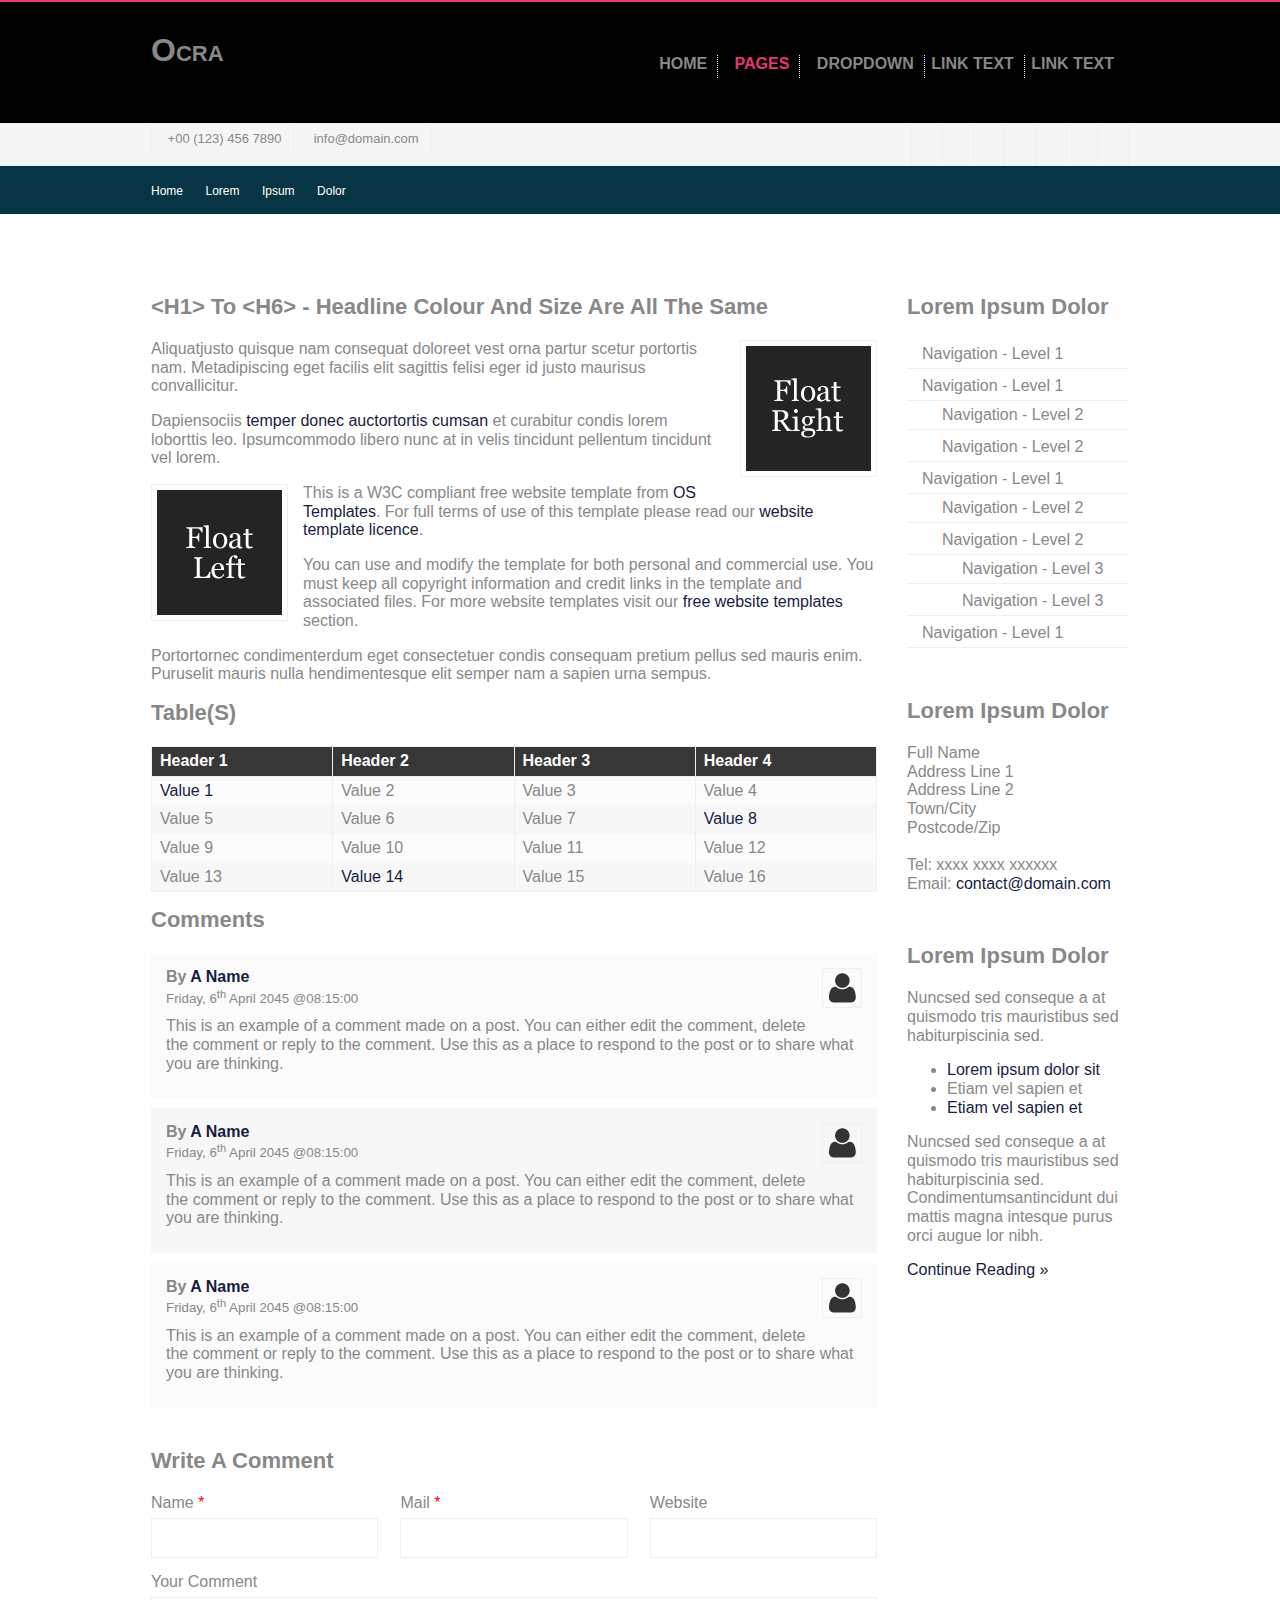
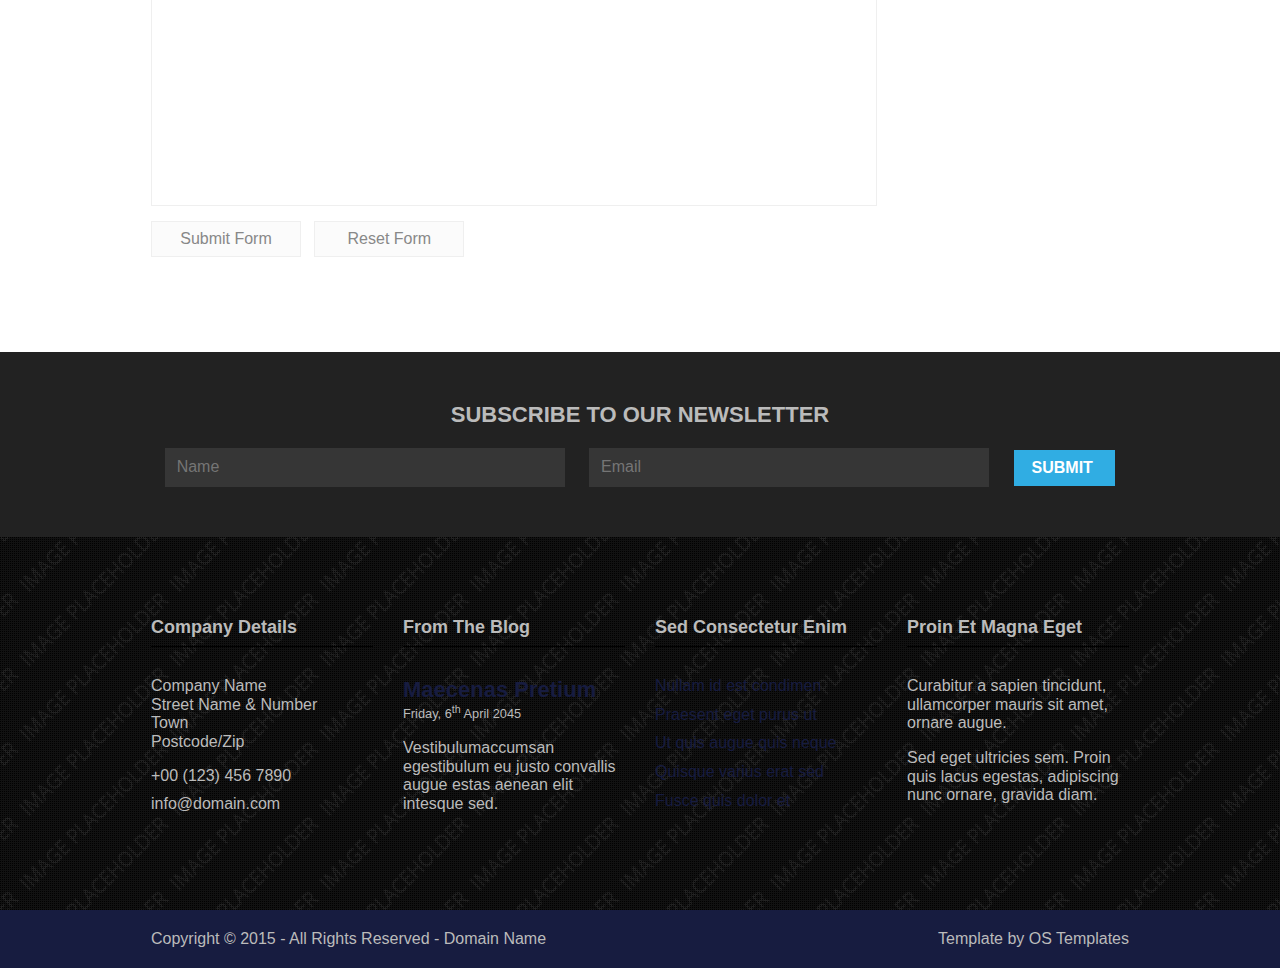
<file: captain/pages/sidebar-right.html>
<!DOCTYPE html>
<!--
Template Name: Ocra
Author: <a href="http://www.os-templates.com/">OS Templates</a>
Author URI: http://www.os-templates.com/
Licence: Free to use under our free template licence terms
Licence URI: http://www.os-templates.com/template-terms
-->
<html>
<head>
<title>Ocra | Pages | Sidebar Right</title>
<meta charset="utf-8">
<meta name="viewport" content="width=device-width, initial-scale=1.0, maximum-scale=1.0, user-scalable=no">
<link href="../layout/styles/layout.css" rel="stylesheet" type="text/css" media="all">
</head>
<body id="top">
<!-- ################################################################################################ -->
<!-- ################################################################################################ -->
<!-- ################################################################################################ -->
<div class="wrapper row0">
  <header id="header" class="clear"> 
    <!-- ################################################################################################ -->
    <div id="logo" class="fl_left">
      <h1><a href="../index.html">Ocra</a></h1>
    </div>
    <nav id="mainav" class="fl_right"> 
      <!-- ################################################################################################ -->
      <ul class="clear">
        <li><a href="../index.html">Home</a></li>
        <li class="active"><a class="drop" href="#">Pages</a>
          <ul>
            <li><a href="gallery.html">Gallery</a></li>
            <li><a href="full-width.html">Full Width</a></li>
            <li><a href="sidebar-left.html">Sidebar Left</a></li>
            <li class="active"><a href="sidebar-right.html">Sidebar Right</a></li>
            <li><a href="basic-grid.html">Basic Grid</a></li>
          </ul>
        </li>
        <li><a class="drop" href="#">Dropdown</a>
          <ul>
            <li><a href="#">Level 2</a></li>
            <li><a class="drop" href="#">Level 2 + Drop</a>
              <ul>
                <li><a href="#">Level 3</a></li>
                <li><a href="#">Level 3</a></li>
                <li><a href="#">Level 3</a></li>
              </ul>
            </li>
            <li><a href="#">Level 2</a></li>
          </ul>
        </li>
        <li><a href="#">Link Text</a></li>
        <li><a href="#">Link Text</a></li>
      </ul>
      <!-- ################################################################################################ -->
    </nav>
    <!-- ################################################################################################ -->
  </header>
</div>
<!-- ################################################################################################ -->
<!-- ################################################################################################ -->
<!-- ################################################################################################ -->
<div class="wrapper row1">
  <div id="topbar" class="clear"> 
    <!-- ################################################################################################ -->
    <div class="fl_left">
      <ul class="nospace inline">
        <li><i class="fa fa-phone"></i> +00 (123) 456 7890</li>
        <li><i class="fa fa-envelope-o"></i> info@domain.com</li>
      </ul>
    </div>
    <div class="fl_right">
      <ul class="faico clear">
        <li><a class="faicon-facebook" href="#"><i class="fa fa-facebook"></i></a></li>
        <li><a class="faicon-pinterest" href="#"><i class="fa fa-pinterest"></i></a></li>
        <li><a class="faicon-twitter" href="#"><i class="fa fa-twitter"></i></a></li>
        <li><a class="faicon-dribble" href="#"><i class="fa fa-dribbble"></i></a></li>
        <li><a class="faicon-linkedin" href="#"><i class="fa fa-linkedin"></i></a></li>
        <li><a class="faicon-google-plus" href="#"><i class="fa fa-google-plus"></i></a></li>
        <li><a class="faicon-rss" href="#"><i class="fa fa-rss"></i></a></li>
      </ul>
    </div>
    <!-- ################################################################################################ -->
  </div>
</div>
<!-- ################################################################################################ -->
<!-- ################################################################################################ -->
<!-- ################################################################################################ -->
<div class="wrapper row2">
  <div id="breadcrumb" class="clear"> 
    <!-- ################################################################################################ -->
    <ul>
      <li><a href="#">Home</a></li>
      <li><a href="#">Lorem</a></li>
      <li><a href="#">Ipsum</a></li>
      <li><a href="#">Dolor</a></li>
    </ul>
    <!-- ################################################################################################ -->
  </div>
</div>
<!-- ################################################################################################ -->
<!-- ################################################################################################ -->
<!-- ################################################################################################ -->
<div class="wrapper row3">
  <main class="container clear"> 
    <!-- main body -->
    <!-- ################################################################################################ -->
    <div class="content three_quarter first"> 
      <!-- ################################################################################################ -->
      <h1>&lt;h1&gt; to &lt;h6&gt; - Headline Colour and Size Are All The Same</h1>
      <img class="imgr borderedbox inspace-5" src="../images/demo/imgr.gif" alt="">
      <p>Aliquatjusto quisque nam consequat doloreet vest orna partur scetur portortis nam. Metadipiscing eget facilis elit sagittis felisi eger id justo maurisus convallicitur.</p>
      <p>Dapiensociis <a href="#">temper donec auctortortis cumsan</a> et curabitur condis lorem loborttis leo. Ipsumcommodo libero nunc at in velis tincidunt pellentum tincidunt vel lorem.</p>
      <img class="imgl borderedbox inspace-5" src="../images/demo/imgl.gif" alt="">
      <p>This is a W3C compliant free website template from <a href="http://www.os-templates.com/" title="Free Website Templates">OS Templates</a>. For full terms of use of this template please read our <a href="http://www.os-templates.com/template-terms">website template licence</a>.</p>
      <p>You can use and modify the template for both personal and commercial use. You must keep all copyright information and credit links in the template and associated files. For more website templates visit our <a href="http://www.os-templates.com/">free website templates</a> section.</p>
      <p>Portortornec condimenterdum eget consectetuer condis consequam pretium pellus sed mauris enim. Puruselit mauris nulla hendimentesque elit semper nam a sapien urna sempus.</p>
      <h1>Table(s)</h1>
      <div class="scrollable">
        <table>
          <thead>
            <tr>
              <th>Header 1</th>
              <th>Header 2</th>
              <th>Header 3</th>
              <th>Header 4</th>
            </tr>
          </thead>
          <tbody>
            <tr>
              <td><a href="#">Value 1</a></td>
              <td>Value 2</td>
              <td>Value 3</td>
              <td>Value 4</td>
            </tr>
            <tr>
              <td>Value 5</td>
              <td>Value 6</td>
              <td>Value 7</td>
              <td><a href="#">Value 8</a></td>
            </tr>
            <tr>
              <td>Value 9</td>
              <td>Value 10</td>
              <td>Value 11</td>
              <td>Value 12</td>
            </tr>
            <tr>
              <td>Value 13</td>
              <td><a href="#">Value 14</a></td>
              <td>Value 15</td>
              <td>Value 16</td>
            </tr>
          </tbody>
        </table>
      </div>
      <div id="comments">
        <h2>Comments</h2>
        <ul>
          <li>
            <article>
              <header>
                <figure class="avatar"><img src="../images/demo/avatar.png" alt=""></figure>
                <address>
                By <a href="#">A Name</a>
                </address>
                <time datetime="2045-04-06T08:15+00:00">Friday, 6<sup>th</sup> April 2045 @08:15:00</time>
              </header>
              <div class="comcont">
                <p>This is an example of a comment made on a post. You can either edit the comment, delete the comment or reply to the comment. Use this as a place to respond to the post or to share what you are thinking.</p>
              </div>
            </article>
          </li>
          <li>
            <article>
              <header>
                <figure class="avatar"><img src="../images/demo/avatar.png" alt=""></figure>
                <address>
                By <a href="#">A Name</a>
                </address>
                <time datetime="2045-04-06T08:15+00:00">Friday, 6<sup>th</sup> April 2045 @08:15:00</time>
              </header>
              <div class="comcont">
                <p>This is an example of a comment made on a post. You can either edit the comment, delete the comment or reply to the comment. Use this as a place to respond to the post or to share what you are thinking.</p>
              </div>
            </article>
          </li>
          <li>
            <article>
              <header>
                <figure class="avatar"><img src="../images/demo/avatar.png" alt=""></figure>
                <address>
                By <a href="#">A Name</a>
                </address>
                <time datetime="2045-04-06T08:15+00:00">Friday, 6<sup>th</sup> April 2045 @08:15:00</time>
              </header>
              <div class="comcont">
                <p>This is an example of a comment made on a post. You can either edit the comment, delete the comment or reply to the comment. Use this as a place to respond to the post or to share what you are thinking.</p>
              </div>
            </article>
          </li>
        </ul>
        <h2>Write A Comment</h2>
        <form action="#" method="post">
          <div class="one_third first">
            <label for="name">Name <span>*</span></label>
            <input type="text" name="name" id="name" value="" size="22">
          </div>
          <div class="one_third">
            <label for="email">Mail <span>*</span></label>
            <input type="text" name="email" id="email" value="" size="22">
          </div>
          <div class="one_third">
            <label for="url">Website</label>
            <input type="text" name="url" id="url" value="" size="22">
          </div>
          <div class="block clear">
            <label for="comment">Your Comment</label>
            <textarea name="comment" id="comment" cols="25" rows="10"></textarea>
          </div>
          <div>
            <input name="submit" type="submit" value="Submit Form">
            &nbsp;
            <input name="reset" type="reset" value="Reset Form">
          </div>
        </form>
      </div>
      <!-- ################################################################################################ -->
    </div>
    <!-- ################################################################################################ -->
    <!-- ################################################################################################ -->
    <div class="sidebar one_quarter"> 
      <!-- ################################################################################################ -->
      <h6>Lorem ipsum dolor</h6>
      <nav class="sdb_holder">
        <ul>
          <li><a href="#">Navigation - Level 1</a></li>
          <li><a href="#">Navigation - Level 1</a>
            <ul>
              <li><a href="#">Navigation - Level 2</a></li>
              <li><a href="#">Navigation - Level 2</a></li>
            </ul>
          </li>
          <li><a href="#">Navigation - Level 1</a>
            <ul>
              <li><a href="#">Navigation - Level 2</a></li>
              <li><a href="#">Navigation - Level 2</a>
                <ul>
                  <li><a href="#">Navigation - Level 3</a></li>
                  <li><a href="#">Navigation - Level 3</a></li>
                </ul>
              </li>
            </ul>
          </li>
          <li><a href="#">Navigation - Level 1</a></li>
        </ul>
      </nav>
      <div class="sdb_holder">
        <h6>Lorem ipsum dolor</h6>
        <address>
        Full Name<br>
        Address Line 1<br>
        Address Line 2<br>
        Town/City<br>
        Postcode/Zip<br>
        <br>
        Tel: xxxx xxxx xxxxxx<br>
        Email: <a href="#">contact@domain.com</a>
        </address>
      </div>
      <div class="sdb_holder">
        <article>
          <h6>Lorem ipsum dolor</h6>
          <p>Nuncsed sed conseque a at quismodo tris mauristibus sed habiturpiscinia sed.</p>
          <ul>
            <li><a href="#">Lorem ipsum dolor sit</a></li>
            <li>Etiam vel sapien et</li>
            <li><a href="#">Etiam vel sapien et</a></li>
          </ul>
          <p>Nuncsed sed conseque a at quismodo tris mauristibus sed habiturpiscinia sed. Condimentumsantincidunt dui mattis magna intesque purus orci augue lor nibh.</p>
          <p class="more"><a href="#">Continue Reading &raquo;</a></p>
        </article>
      </div>
      <!-- ################################################################################################ -->
    </div>
    <!-- ################################################################################################ -->
    <!-- / main body -->
    <div class="clear"></div>
  </main>
</div>
<!-- ################################################################################################ -->
<!-- ################################################################################################ -->
<!-- ################################################################################################ -->
<div class="wrapper row4">
  <div id="newsletter" class="clear center"> 
    <!-- ################################################################################################ -->
    <h2 class="uppercase">Subscribe to our newsletter</h2>
    <form class="inline clear" method="post" action="#">
      <input type="text" value="" placeholder="Name">
      <input type="text" value="" placeholder="Email">
      <button type="submit" title="Submit">Submit <i class="fa fa-angle-right"></i></button>
    </form>
    <!-- ################################################################################################ -->
  </div>
</div>
<!-- ################################################################################################ -->
<!-- ################################################################################################ -->
<!-- ################################################################################################ -->
<div class="wrapper row5 bgded" style="background-image:url('../images/demo/backgrounds/01.png');">
  <div class="overlay">
    <footer id="footer" class="clear"> 
      <!-- ################################################################################################ -->
      <div class="one_quarter first">
        <h6 class="title">Company Details</h6>
        <address class="btmspace-15">
        Company Name<br>
        Street Name &amp; Number<br>
        Town<br>
        Postcode/Zip
        </address>
        <ul class="nospace">
          <li class="btmspace-10"><span class="fa fa-phone"></span> +00 (123) 456 7890</li>
          <li><span class="fa fa-envelope-o"></span> info@domain.com</li>
        </ul>
      </div>
      <div class="one_quarter">
        <h6 class="title">From The Blog</h6>
        <article>
          <h2 class="nospace font-x1"><a href="#">Maecenas pretium</a></h2>
          <time class="smallfont" datetime="2045-04-06">Friday, 6<sup>th</sup> April 2045</time>
          <p>Vestibulumaccumsan egestibulum eu justo convallis augue estas aenean elit intesque sed.</p>
        </article>
      </div>
      <div class="one_quarter">
        <h6 class="title">Sed consectetur enim</h6>
        <ul class="nospace linklist">
          <li><a href="#">Nullam id est condimen</a></li>
          <li><a href="#">Praesent eget purus ut</a></li>
          <li><a href="#">Ut quis augue quis neque</a></li>
          <li><a href="#">Quisque varius erat sed</a></li>
          <li><a href="#">Fusce quis dolor et</a></li>
        </ul>
      </div>
      <div class="one_quarter">
        <h6 class="title">Proin et magna eget</h6>
        <p>Curabitur a sapien tincidunt, ullamcorper mauris sit amet, ornare augue.</p>
        <p>Sed eget ultricies sem. Proin quis lacus egestas, adipiscing nunc ornare, gravida diam.</p>
      </div>
      <!-- ################################################################################################ -->
    </footer>
  </div>
</div>
<!-- ################################################################################################ -->
<!-- ################################################################################################ -->
<!-- ################################################################################################ -->
<div class="wrapper row6">
  <div id="copyright" class="clear"> 
    <!-- ################################################################################################ -->
    <p class="fl_left">Copyright &copy; 2015 - All Rights Reserved - <a href="#">Domain Name</a></p>
    <p class="fl_right">Template by <a target="_blank" href="http://www.os-templates.com/" title="Free Website Templates">OS Templates</a></p>
    <!-- ################################################################################################ -->
  </div>
</div>
<!-- ################################################################################################ -->
<!-- ################################################################################################ -->
<!-- ################################################################################################ -->
<a id="backtotop" href="#top"><i class="fa fa-chevron-up"></i></a> 
<!-- JAVASCRIPTS -->
<script src="../layout/scripts/jquery.min.js"></script>
<script src="../layout/scripts/jquery.backtotop.js"></script>
<script src="../layout/scripts/jquery.mobilemenu.js"></script>
<!-- IE9 Placeholder Support -->
<script src="../layout/scripts/jquery.placeholder.min.js"></script>
<!-- / IE9 Placeholder Support -->
</body>
</html>
</file>
<file: VED-ESTATES/css/style.css>
html {
  font-family: sans-serif;
  -ms-text-size-adjust: 100%;
  -webkit-text-size-adjust: 100%;
}
body {
  margin: 0;
}
article,
aside,
details,
figcaption,
figure,
footer,
header,
hgroup,
main,
menu,
nav,
section,
summary {
  display: block;
}
audio,
canvas,
progress,
video {
  display: inline-block;
  vertical-align: baseline;
}
audio:not([controls]) {
  display: none;
  height: 0;
}
[hidden],
template {
  display: none;
}
a {
  background-color: transparent;
}
a:active,
a:hover {
  outline: 0;
}
abbr[title] {
  border-bottom: 1px dotted;
}
b,
strong {
  font-weight: bold;
}
dfn {
  font-style: italic;
}
h1 {
  font-size: 2em;
  margin: 0.67em 0;
}
mark {
  background: #ff0;
  color: #000;
}
small {
  font-size: 80%;
}
sub,
sup {
  font-size: 75%;
  line-height: 0;
  position: relative;
  vertical-align: baseline;
}
sup {
  top: -0.5em;
}
sub {
  bottom: -0.25em;
}
img {
  border: 0;
}
svg:not(:root) {
  overflow: hidden;
}
figure {
  margin: 1em 40px;
}
hr {
  -moz-box-sizing: content-box;
  box-sizing: content-box;
  height: 0;
}
pre {
  overflow: auto;
}
code,
kbd,
pre,
samp {
  font-family: monospace, monospace;
  font-size: 1em;
}
button,
input,
optgroup,
select,
textarea {
  color: inherit;
  font: inherit;
  margin: 0;
}
button {
  overflow: visible;
}
button,
select {
  text-transform: none;
}
button,
html input[type="button"],
input[type="reset"],
input[type="submit"] {
  -webkit-appearance: button;
  cursor: pointer;
}
button[disabled],
html input[disabled] {
  cursor: default;
}
button::-moz-focus-inner,
input::-moz-focus-inner {
  border: 0;
  padding: 0;
}
input {
  line-height: normal;
}
input[type="checkbox"],
input[type="radio"] {
  box-sizing: border-box;
  padding: 0;
}
input[type="number"]::-webkit-inner-spin-button,
input[type="number"]::-webkit-outer-spin-button {
  height: auto;
}
input[type="search"] {
  -webkit-appearance: textfield;
  -moz-box-sizing: content-box;
  -webkit-box-sizing: content-box;
  box-sizing: content-box;
}
input[type="search"]::-webkit-search-cancel-button,
input[type="search"]::-webkit-search-decoration {
  -webkit-appearance: none;
}
fieldset {
  border: 1px solid #c0c0c0;
  margin: 0 2px;
  padding: 0.35em 0.625em 0.75em;
}
legend {
  border: 0;
  padding: 0;
}
textarea {
  overflow: auto;
}
optgroup {
  font-weight: bold;
}
table {
  border-collapse: collapse;
  border-spacing: 0;
}
td,
th {
  padding: 0;
}
/*! Source: https://github.com/h5bp/html5-boilerplate/blob/master/src/css/main.css */
@media print {
  *,
  *:before,
  *:after {
    background: transparent !important;
    color: #000 !important;
    box-shadow: none !important;
    text-shadow: none !important;
  }
  a,
  a:visited {
    text-decoration: underline;
  }
  a[href]:after {
    content: " (" attr(href) ")";
  }
  abbr[title]:after {
    content: " (" attr(title) ")";
  }
  a[href^="#"]:after,
  a[href^="javascript:"]:after {
    content: "";
  }
  pre,
  blockquote {
    border: 1px solid #999;
    page-break-inside: avoid;
  }
  thead {
    display: table-header-group;
  }
  tr,
  img {
    page-break-inside: avoid;
  }
  img {
    max-width: 100% !important;
  }
  p,
  h2,
  h3 {
    orphans: 3;
    widows: 3;
  }
  h2,
  h3 {
    page-break-after: avoid;
  }
  select {
    background: #fff !important;
  }
  .navbar {
    display: none;
  }
  .btn > .caret,
  .dropup > .btn > .caret {
    border-top-color: #000 !important;
  }
  .label {
    border: 1px solid #000;
  }
  .table {
    border-collapse: collapse !important;
  }
  .table td,
  .table th {
    background-color: #fff !important;
  }
  .table-bordered th,
  .table-bordered td {
    border: 1px solid #ddd !important;
  }
}
@font-face {
  font-family: 'Glyphicons Halflings';
  src: url('../fonts/glyphicons-halflings-regular.eot');
  src: url('../fonts/glyphicons-halflings-regular.eot?#iefix') format('embedded-opentype'), url('../fonts/glyphicons-halflings-regular.woff2') format('woff2'), url('../fonts/glyphicons-halflings-regular.woff') format('woff'), url('../fonts/glyphicons-halflings-regular.ttf') format('truetype'), url('../fonts/glyphicons-halflings-regular.svg#glyphicons_halflingsregular') format('svg');
}
.glyphicon {
  position: relative;
  top: 1px;
  display: inline-block;
  font-family: 'Glyphicons Halflings';
  font-style: normal;
  font-weight: normal;
  line-height: 1;
  -webkit-font-smoothing: antialiased;
  -moz-osx-font-smoothing: grayscale;
}
.glyphicon-asterisk:before {
  content: "\2a";
}
.glyphicon-plus:before {
  content: "\2b";
}
.glyphicon-euro:before,
.glyphicon-eur:before {
  content: "\20ac";
}
.glyphicon-minus:before {
  content: "\2212";
}
.glyphicon-cloud:before {
  content: "\2601";
}
.glyphicon-envelope:before {
  content: "\2709";
}
.glyphicon-pencil:before {
  content: "\270f";
}
.glyphicon-glass:before {
  content: "\e001";
}
.glyphicon-music:before {
  content: "\e002";
}
.glyphicon-search:before {
  content: "\e003";
}
.glyphicon-heart:before {
  content: "\e005";
}
.glyphicon-star:before {
  content: "\e006";
}
.glyphicon-star-empty:before {
  content: "\e007";
}
.glyphicon-user:before {
  content: "\e008";
}
.glyphicon-film:before {
  content: "\e009";
}
.glyphicon-th-large:before {
  content: "\e010";
}
.glyphicon-th:before {
  content: "\e011";
}
.glyphicon-th-list:before {
  content: "\e012";
}
.glyphicon-ok:before {
  content: "\e013";
}
.glyphicon-remove:before {
  content: "\e014";
}
.glyphicon-zoom-in:before {
  content: "\e015";
}
.glyphicon-zoom-out:before {
  content: "\e016";
}
.glyphicon-off:before {
  content: "\e017";
}
.glyphicon-signal:before {
  content: "\e018";
}
.glyphicon-cog:before {
  content: "\e019";
}
.glyphicon-trash:before {
  content: "\e020";
}
.glyphicon-home:before {
  content: "\e021";
}
.glyphicon-file:before {
  content: "\e022";
}
.glyphicon-time:before {
  content: "\e023";
}
.glyphicon-road:before {
  content: "\e024";
}
.glyphicon-download-alt:before {
  content: "\e025";
}
.glyphicon-download:before {
  content: "\e026";
}
.glyphicon-upload:before {
  content: "\e027";
}
.glyphicon-inbox:before {
  content: "\e028";
}
.glyphicon-play-circle:before {
  content: "\e029";
}
.glyphicon-repeat:before {
  content: "\e030";
}
.glyphicon-refresh:before {
  content: "\e031";
}
.glyphicon-list-alt:before {
  content: "\e032";
}
.glyphicon-lock:before {
  content: "\e033";
}
.glyphicon-flag:before {
  content: "\e034";
}
.glyphicon-headphones:before {
  content: "\e035";
}
.glyphicon-volume-off:before {
  content: "\e036";
}
.glyphicon-volume-down:before {
  content: "\e037";
}
.glyphicon-volume-up:before {
  content: "\e038";
}
.glyphicon-qrcode:before {
  content: "\e039";
}
.glyphicon-barcode:before {
  content: "\e040";
}
.glyphicon-tag:before {
  content: "\e041";
}
.glyphicon-tags:before {
  content: "\e042";
}
.glyphicon-book:before {
  content: "\e043";
}
.glyphicon-bookmark:before {
  content: "\e044";
}
.glyphicon-print:before {
  content: "\e045";
}
.glyphicon-camera:before {
  content: "\e046";
}
.glyphicon-font:before {
  content: "\e047";
}
.glyphicon-bold:before {
  content: "\e048";
}
.glyphicon-italic:before {
  content: "\e049";
}
.glyphicon-text-height:before {
  content: "\e050";
}
.glyphicon-text-width:before {
  content: "\e051";
}
.glyphicon-align-left:before {
  content: "\e052";
}
.glyphicon-align-center:before {
  content: "\e053";
}
.glyphicon-align-right:before {
  content: "\e054";
}
.glyphicon-align-justify:before {
  content: "\e055";
}
.glyphicon-list:before {
  content: "\e056";
}
.glyphicon-indent-left:before {
  content: "\e057";
}
.glyphicon-indent-right:before {
  content: "\e058";
}
.glyphicon-facetime-video:before {
  content: "\e059";
}
.glyphicon-picture:before {
  content: "\e060";
}
.glyphicon-map-marker:before {
  content: "\e062";
}
.glyphicon-adjust:before {
  content: "\e063";
}
.glyphicon-tint:before {
  content: "\e064";
}
.glyphicon-edit:before {
  content: "\e065";
}
.glyphicon-share:before {
  content: "\e066";
}
.glyphicon-check:before {
  content: "\e067";
}
.glyphicon-move:before {
  content: "\e068";
}
.glyphicon-step-backward:before {
  content: "\e069";
}
.glyphicon-fast-backward:before {
  content: "\e070";
}
.glyphicon-backward:before {
  content: "\e071";
}
.glyphicon-play:before {
  content: "\e072";
}
.glyphicon-pause:before {
  content: "\e073";
}
.glyphicon-stop:before {
  content: "\e074";
}
.glyphicon-forward:before {
  content: "\e075";
}
.glyphicon-fast-forward:before {
  content: "\e076";
}
.glyphicon-step-forward:before {
  content: "\e077";
}
.glyphicon-eject:before {
  content: "\e078";
}
.glyphicon-chevron-left:before {
  content: "\e079";
}
.glyphicon-chevron-right:before {
  content: "\e080";
}
.glyphicon-plus-sign:before {
  content: "\e081";
}
.glyphicon-minus-sign:before {
  content: "\e082";
}
.glyphicon-remove-sign:before {
  content: "\e083";
}
.glyphicon-ok-sign:before {
  content: "\e084";
}
.glyphicon-question-sign:before {
  content: "\e085";
}
.glyphicon-info-sign:before {
  content: "\e086";
}
.glyphicon-screenshot:before {
  content: "\e087";
}
.glyphicon-remove-circle:before {
  content: "\e088";
}
.glyphicon-ok-circle:before {
  content: "\e089";
}
.glyphicon-ban-circle:before {
  content: "\e090";
}
.glyphicon-arrow-left:before {
  content: "\e091";
}
.glyphicon-arrow-right:before {
  content: "\e092";
}
.glyphicon-arrow-up:before {
  content: "\e093";
}
.glyphicon-arrow-down:before {
  content: "\e094";
}
.glyphicon-share-alt:before {
  content: "\e095";
}
.glyphicon-resize-full:before {
  content: "\e096";
}
.glyphicon-resize-small:before {
  content: "\e097";
}
.glyphicon-exclamation-sign:before {
  content: "\e101";
}
.glyphicon-gift:before {
  content: "\e102";
}
.glyphicon-leaf:before {
  content: "\e103";
}
.glyphicon-fire:before {
  content: "\e104";
}
.glyphicon-eye-open:before {
  content: "\e105";
}
.glyphicon-eye-close:before {
  content: "\e106";
}
.glyphicon-warning-sign:before {
  content: "\e107";
}
.glyphicon-plane:before {
  content: "\e108";
}
.glyphicon-calendar:before {
  content: "\e109";
}
.glyphicon-random:before {
  content: "\e110";
}
.glyphicon-comment:before {
  content: "\e111";
}
.glyphicon-magnet:before {
  content: "\e112";
}
.glyphicon-chevron-up:before {
  content: "\e113";
}
.glyphicon-chevron-down:before {
  content: "\e114";
}
.glyphicon-retweet:before {
  content: "\e115";
}
.glyphicon-shopping-cart:before {
  content: "\e116";
}
.glyphicon-folder-close:before {
  content: "\e117";
}
.glyphicon-folder-open:before {
  content: "\e118";
}
.glyphicon-resize-vertical:before {
  content: "\e119";
}
.glyphicon-resize-horizontal:before {
  content: "\e120";
}
.glyphicon-hdd:before {
  content: "\e121";
}
.glyphicon-bullhorn:before {
  content: "\e122";
}
.glyphicon-bell:before {
  content: "\e123";
}
.glyphicon-certificate:before {
  content: "\e124";
}
.glyphicon-thumbs-up:before {
  content: "\e125";
}
.glyphicon-thumbs-down:before {
  content: "\e126";
}
.glyphicon-hand-right:before {
  content: "\e127";
}
.glyphicon-hand-left:before {
  content: "\e128";
}
.glyphicon-hand-up:before {
  content: "\e129";
}
.glyphicon-hand-down:before {
  content: "\e130";
}
.glyphicon-circle-arrow-right:before {
  content: "\e131";
}
.glyphicon-circle-arrow-left:before {
  content: "\e132";
}
.glyphicon-circle-arrow-up:before {
  content: "\e133";
}
.glyphicon-circle-arrow-down:before {
  content: "\e134";
}
.glyphicon-globe:before {
  content: "\e135";
}
.glyphicon-wrench:before {
  content: "\e136";
}
.glyphicon-tasks:before {
  content: "\e137";
}
.glyphicon-filter:before {
  content: "\e138";
}
.glyphicon-briefcase:before {
  content: "\e139";
}
.glyphicon-fullscreen:before {
  content: "\e140";
}
.glyphicon-dashboard:before {
  content: "\e141";
}
.glyphicon-paperclip:before {
  content: "\e142";
}
.glyphicon-heart-empty:before {
  content: "\e143";
}
.glyphicon-link:before {
  content: "\e144";
}
.glyphicon-phone:before {
  content: "\e145";
}
.glyphicon-pushpin:before {
  content: "\e146";
}
.glyphicon-usd:before {
  content: "\e148";
}
.glyphicon-gbp:before {
  content: "\e149";
}
.glyphicon-sort:before {
  content: "\e150";
}
.glyphicon-sort-by-alphabet:before {
  content: "\e151";
}
.glyphicon-sort-by-alphabet-alt:before {
  content: "\e152";
}
.glyphicon-sort-by-order:before {
  content: "\e153";
}
.glyphicon-sort-by-order-alt:before {
  content: "\e154";
}
.glyphicon-sort-by-attributes:before {
  content: "\e155";
}
.glyphicon-sort-by-attributes-alt:before {
  content: "\e156";
}
.glyphicon-unchecked:before {
  content: "\e157";
}
.glyphicon-expand:before {
  content: "\e158";
}
.glyphicon-collapse-down:before {
  content: "\e159";
}
.glyphicon-collapse-up:before {
  content: "\e160";
}
.glyphicon-log-in:before {
  content: "\e161";
}
.glyphicon-flash:before {
  content: "\e162";
}
.glyphicon-log-out:before {
  content: "\e163";
}
.glyphicon-new-window:before {
  content: "\e164";
}
.glyphicon-record:before {
  content: "\e165";
}
.glyphicon-save:before {
  content: "\e166";
}
.glyphicon-open:before {
  content: "\e167";
}
.glyphicon-saved:before {
  content: "\e168";
}
.glyphicon-import:before {
  content: "\e169";
}
.glyphicon-export:before {
  content: "\e170";
}
.glyphicon-send:before {
  content: "\e171";
}
.glyphicon-floppy-disk:before {
  content: "\e172";
}
.glyphicon-floppy-saved:before {
  content: "\e173";
}
.glyphicon-floppy-remove:before {
  content: "\e174";
}
.glyphicon-floppy-save:before {
  content: "\e175";
}
.glyphicon-floppy-open:before {
  content: "\e176";
}
.glyphicon-credit-card:before {
  content: "\e177";
}
.glyphicon-transfer:before {
  content: "\e178";
}
.glyphicon-cutlery:before {
  content: "\e179";
}
.glyphicon-header:before {
  content: "\e180";
}
.glyphicon-compressed:before {
  content: "\e181";
}
.glyphicon-earphone:before {
  content: "\e182";
}
.glyphicon-phone-alt:before {
  content: "\e183";
}
.glyphicon-tower:before {
  content: "\e184";
}
.glyphicon-stats:before {
  content: "\e185";
}
.glyphicon-sd-video:before {
  content: "\e186";
}
.glyphicon-hd-video:before {
  content: "\e187";
}
.glyphicon-subtitles:before {
  content: "\e188";
}
.glyphicon-sound-stereo:before {
  content: "\e189";
}
.glyphicon-sound-dolby:before {
  content: "\e190";
}
.glyphicon-sound-5-1:before {
  content: "\e191";
}
.glyphicon-sound-6-1:before {
  content: "\e192";
}
.glyphicon-sound-7-1:before {
  content: "\e193";
}
.glyphicon-copyright-mark:before {
  content: "\e194";
}
.glyphicon-registration-mark:before {
  content: "\e195";
}
.glyphicon-cloud-download:before {
  content: "\e197";
}
.glyphicon-cloud-upload:before {
  content: "\e198";
}
.glyphicon-tree-conifer:before {
  content: "\e199";
}
.glyphicon-tree-deciduous:before {
  content: "\e200";
}
.glyphicon-cd:before {
  content: "\e201";
}
.glyphicon-save-file:before {
  content: "\e202";
}
.glyphicon-open-file:before {
  content: "\e203";
}
.glyphicon-level-up:before {
  content: "\e204";
}
.glyphicon-copy:before {
  content: "\e205";
}
.glyphicon-paste:before {
  content: "\e206";
}
.glyphicon-alert:before {
  content: "\e209";
}
.glyphicon-equalizer:before {
  content: "\e210";
}
.glyphicon-king:before {
  content: "\e211";
}
.glyphicon-queen:before {
  content: "\e212";
}
.glyphicon-pawn:before {
  content: "\e213";
}
.glyphicon-bishop:before {
  content: "\e214";
}
.glyphicon-knight:before {
  content: "\e215";
}
.glyphicon-baby-formula:before {
  content: "\e216";
}
.glyphicon-tent:before {
  content: "\26fa";
}
.glyphicon-blackboard:before {
  content: "\e218";
}
.glyphicon-bed:before {
  content: "\e219";
}
.glyphicon-apple:before {
  content: "\f8ff";
}
.glyphicon-erase:before {
  content: "\e221";
}
.glyphicon-hourglass:before {
  content: "\231b";
}
.glyphicon-lamp:before {
  content: "\e223";
}
.glyphicon-duplicate:before {
  content: "\e224";
}
.glyphicon-piggy-bank:before {
  content: "\e225";
}
.glyphicon-scissors:before {
  content: "\e226";
}
.glyphicon-bitcoin:before {
  content: "\e227";
}
.glyphicon-yen:before {
  content: "\00a5";
}
.glyphicon-ruble:before {
  content: "\20bd";
}
.glyphicon-scale:before {
  content: "\e230";
}
.glyphicon-ice-lolly:before {
  content: "\e231";
}
.glyphicon-ice-lolly-tasted:before {
  content: "\e232";
}
.glyphicon-education:before {
  content: "\e233";
}
.glyphicon-option-horizontal:before {
  content: "\e234";
}
.glyphicon-option-vertical:before {
  content: "\e235";
}
.glyphicon-menu-hamburger:before {
  content: "\e236";
}
.glyphicon-modal-window:before {
  content: "\e237";
}
.glyphicon-oil:before {
  content: "\e238";
}
.glyphicon-grain:before {
  content: "\e239";
}
.glyphicon-sunglasses:before {
  content: "\e240";
}
.glyphicon-text-size:before {
  content: "\e241";
}
.glyphicon-text-color:before {
  content: "\e242";
}
.glyphicon-text-background:before {
  content: "\e243";
}
.glyphicon-object-align-top:before {
  content: "\e244";
}
.glyphicon-object-align-bottom:before {
  content: "\e245";
}
.glyphicon-object-align-horizontal:before {
  content: "\e246";
}
.glyphicon-object-align-left:before {
  content: "\e247";
}
.glyphicon-object-align-vertical:before {
  content: "\e248";
}
.glyphicon-object-align-right:before {
  content: "\e249";
}
.glyphicon-triangle-right:before {
  content: "\e250";
}
.glyphicon-triangle-left:before {
  content: "\e251";
}
.glyphicon-triangle-bottom:before {
  content: "\e252";
}
.glyphicon-triangle-top:before {
  content: "\e253";
}
.glyphicon-console:before {
  content: "\e254";
}
.glyphicon-superscript:before {
  content: "\e255";
}
.glyphicon-subscript:before {
  content: "\e256";
}
.glyphicon-menu-left:before {
  content: "\e257";
}
.glyphicon-menu-right:before {
  content: "\e258";
}
.glyphicon-menu-down:before {
  content: "\e259";
}
.glyphicon-menu-up:before {
  content: "\e260";
}
* {
  -webkit-box-sizing: border-box;
  -moz-box-sizing: border-box;
  box-sizing: border-box;
}
*:before,
*:after {
  -webkit-box-sizing: border-box;
  -moz-box-sizing: border-box;
  box-sizing: border-box;
}
html {
  font-size: 10px;
  -webkit-tap-highlight-color: rgba(0, 0, 0, 0);
}
body {
  font-family: "Open Sans", "Helvetica Neue", Helvetica, Arial, sans-serif;
  font-size: 14px;
  line-height: 1.42857143;
  color: #666666;
  background-color: #efefef;
}
input,
button,
select,
textarea {
  font-family: inherit;
  font-size: inherit;
  line-height: inherit;
}
a {
  color: #428bca;
  text-decoration: none;
}
a:hover,
a:focus {
  color: #2a6496;
  text-decoration: underline;
}
a:focus {
  outline: thin dotted;
  outline: 5px auto -webkit-focus-ring-color;
  outline-offset: -2px;
}
figure {
  margin: 0;
}
img {
  vertical-align: middle;
}
.img-responsive,
.thumbnail > img,
.thumbnail a > img,
.carousel-inner > .item > img,
.carousel-inner > .item > a > img {
  display: block;
  max-width: 100%;
  height: auto;
}
.img-rounded {
  border-radius: 9px;
}
.img-thumbnail {
  padding: 4px;
  line-height: 1.42857143;
  background-color: #efefef;
  border: 1px solid #dddddd;
  border-radius: 6px;
  -webkit-transition: all 0.2s ease-in-out;
  -o-transition: all 0.2s ease-in-out;
  transition: all 0.2s ease-in-out;
  display: inline-block;
  max-width: 100%;
  height: auto;
}
.img-circle {
  border-radius: 50%;
}
hr {
  margin-top: 20px;
  margin-bottom: 20px;
  border: 0;
  border-top: 1px solid #eeeeee;
}
.sr-only {
  position: absolute;
  width: 1px;
  height: 1px;
  margin: -1px;
  padding: 0;
  overflow: hidden;
  clip: rect(0, 0, 0, 0);
  border: 0;
}
.sr-only-focusable:active,
.sr-only-focusable:focus {
  position: static;
  width: auto;
  height: auto;
  margin: 0;
  overflow: visible;
  clip: auto;
}
h1,
h2,
h3,
h4,
h5,
h6,
.h1,
.h2,
.h3,
.h4,
.h5,
.h6 {
  font-family: "Raleway", "Helvetica Neue", Helvetica, Arial, sans-serif;
  font-weight: normal;
  line-height: 1.1;
  color: inherit;
}
h1 small,
h2 small,
h3 small,
h4 small,
h5 small,
h6 small,
.h1 small,
.h2 small,
.h3 small,
.h4 small,
.h5 small,
.h6 small,
h1 .small,
h2 .small,
h3 .small,
h4 .small,
h5 .small,
h6 .small,
.h1 .small,
.h2 .small,
.h3 .small,
.h4 .small,
.h5 .small,
.h6 .small {
  font-weight: normal;
  line-height: 1;
  color: #999999;
}
h1,
.h1,
h2,
.h2,
h3,
.h3 {
  margin-top: 20px;
  margin-bottom: 10px;
}
h1 small,
.h1 small,
h2 small,
.h2 small,
h3 small,
.h3 small,
h1 .small,
.h1 .small,
h2 .small,
.h2 .small,
h3 .small,
.h3 .small {
  font-size: 65%;
}
h4,
.h4,
h5,
.h5,
h6,
.h6 {
  margin-top: 10px;
  margin-bottom: 10px;
}
h4 small,
.h4 small,
h5 small,
.h5 small,
h6 small,
.h6 small,
h4 .small,
.h4 .small,
h5 .small,
.h5 .small,
h6 .small,
.h6 .small {
  font-size: 75%;
}
h1,
.h1 {
  font-size: 36px;
}
h2,
.h2 {
  font-size: 30px;
}
h3,
.h3 {
  font-size: 24px;
}
h4,
.h4 {
  font-size: 18px;
}
h5,
.h5 {
  font-size: 14px;
}
h6,
.h6 {
  font-size: 12px;
}
p {
  margin: 0 0 10px;
}
.lead {
  margin-bottom: 20px;
  font-size: 16px;
  font-weight: 300;
  line-height: 1.4;
}
@media (min-width: 768px) {
  .lead {
    font-size: 21px;
  }
}
small,
.small {
  font-size: 85%;
}
mark,
.mark {
  background-color: #fcf8e3;
  padding: .2em;
}
.text-left {
  text-align: left;
}
.text-right {
  text-align: right;
}
.text-center {
  text-align: center;
}
.text-justify {
  text-align: justify;
}
.text-nowrap {
  white-space: nowrap;
}
.text-lowercase {
  text-transform: lowercase;
}
.text-uppercase {
  text-transform: uppercase;
}
.text-capitalize {
  text-transform: capitalize;
}
.text-muted {
  color: #999999;
}
.text-primary {
  color: #428bca;
}
a.text-primary:hover {
  color: #3071a9;
}
.text-success {
  color: #3c763d;
}
a.text-success:hover {
  color: #2b542c;
}
.text-info {
  color: #31708f;
}
a.text-info:hover {
  color: #245269;
}
.text-warning {
  color: #8a6d3b;
}
a.text-warning:hover {
  color: #66512c;
}
.text-danger {
  color: #a94442;
}
a.text-danger:hover {
  color: #843534;
}
.bg-primary {
  color: #fff;
  background-color: #428bca;
}
a.bg-primary:hover {
  background-color: #3071a9;
}
.bg-success {
  background-color: #dff0d8;
}
a.bg-success:hover {
  background-color: #c1e2b3;
}
.bg-info {
  background-color: #d9edf7;
}
a.bg-info:hover {
  background-color: #afd9ee;
}
.bg-warning {
  background-color: #fcf8e3;
}
a.bg-warning:hover {
  background-color: #f7ecb5;
}
.bg-danger {
  background-color: #f2dede;
}
a.bg-danger:hover {
  background-color: #e4b9b9;
}
.page-header {
  padding-bottom: 9px;
  margin: 40px 0 20px;
  border-bottom: 1px solid #eeeeee;
}
ul,
ol {
  margin-top: 0;
  margin-bottom: 10px;
}
ul ul,
ol ul,
ul ol,
ol ol {
  margin-bottom: 0;
}
.list-unstyled {
  padding-left: 0;
  list-style: none;
}
.list-inline {
  padding-left: 0;
  list-style: none;
  margin-left: -5px;
}
.list-inline > li {
  display: inline-block;
  padding-left: 5px;
  padding-right: 5px;
}
dl {
  margin-top: 0;
  margin-bottom: 20px;
}
dt,
dd {
  line-height: 1.42857143;
}
dt {
  font-weight: bold;
}
dd {
  margin-left: 0;
}
@media (min-width: 768px) {
  .dl-horizontal dt {
    float: left;
    width: 160px;
    clear: left;
    text-align: right;
    overflow: hidden;
    text-overflow: ellipsis;
    white-space: nowrap;
  }
  .dl-horizontal dd {
    margin-left: 180px;
  }
}
abbr[title],
abbr[data-original-title] {
  cursor: help;
  border-bottom: 1px dotted #999999;
}
.initialism {
  font-size: 90%;
  text-transform: uppercase;
}
blockquote {
  padding: 10px 20px;
  margin: 0 0 20px;
  font-size: 17.5px;
  border-left: 5px solid #eeeeee;
}
blockquote p:last-child,
blockquote ul:last-child,
blockquote ol:last-child {
  margin-bottom: 0;
}
blockquote footer,
blockquote small,
blockquote .small {
  display: block;
  font-size: 80%;
  line-height: 1.42857143;
  color: #999999;
}
blockquote footer:before,
blockquote small:before,
blockquote .small:before {
  content: '\2014 \00A0';
}
.blockquote-reverse,
blockquote.pull-right {
  padding-right: 15px;
  padding-left: 0;
  border-right: 5px solid #eeeeee;
  border-left: 0;
  text-align: right;
}
.blockquote-reverse footer:before,
blockquote.pull-right footer:before,
.blockquote-reverse small:before,
blockquote.pull-right small:before,
.blockquote-reverse .small:before,
blockquote.pull-right .small:before {
  content: '';
}
.blockquote-reverse footer:after,
blockquote.pull-right footer:after,
.blockquote-reverse small:after,
blockquote.pull-right small:after,
.blockquote-reverse .small:after,
blockquote.pull-right .small:after {
  content: '\00A0 \2014';
}
address {
  margin-bottom: 20px;
  font-style: normal;
  line-height: 1.42857143;
}
code,
kbd,
pre,
samp {
  font-family: Menlo, Monaco, Consolas, "Courier New", monospace;
}
code {
  padding: 2px 4px;
  font-size: 90%;
  color: #c7254e;
  background-color: #f9f2f4;
  border-radius: 6px;
}
kbd {
  padding: 2px 4px;
  font-size: 90%;
  color: #ffffff;
  background-color: #333333;
  border-radius: 3px;
  box-shadow: inset 0 -1px 0 rgba(0, 0, 0, 0.25);
}
kbd kbd {
  padding: 0;
  font-size: 100%;
  font-weight: bold;
  box-shadow: none;
}
pre {
  display: block;
  padding: 9.5px;
  margin: 0 0 10px;
  font-size: 13px;
  line-height: 1.42857143;
  word-break: break-all;
  word-wrap: break-word;
  color: #333333;
  background-color: #f5f5f5;
  border: 1px solid #cccccc;
  border-radius: 6px;
}
pre code {
  padding: 0;
  font-size: inherit;
  color: inherit;
  white-space: pre-wrap;
  background-color: transparent;
  border-radius: 0;
}
.pre-scrollable {
  max-height: 340px;
  overflow-y: scroll;
}
.container {
  margin-right: auto;
  margin-left: auto;
  padding-left: 15px;
  padding-right: 15px;
}
@media (min-width: 768px) {
  .container {
    width: 750px;
  }
}
@media (min-width: 992px) {
  .container {
    width: 970px;
  }
}
@media (min-width: 1200px) {
  .container {
    width: 1170px;
  }
}
.container-fluid {
  margin-right: auto;
  margin-left: auto;
  padding-left: 15px;
  padding-right: 15px;
}
.row {
  margin-left: -15px;
  margin-right: -15px;
}
.col-xs-1, .col-sm-1, .col-md-1, .col-lg-1, .col-xs-2, .col-sm-2, .col-md-2, .col-lg-2, .col-xs-3, .col-sm-3, .col-md-3, .col-lg-3, .col-xs-4, .col-sm-4, .col-md-4, .col-lg-4, .col-xs-5, .col-sm-5, .col-md-5, .col-lg-5, .col-xs-6, .col-sm-6, .col-md-6, .col-lg-6, .col-xs-7, .col-sm-7, .col-md-7, .col-lg-7, .col-xs-8, .col-sm-8, .col-md-8, .col-lg-8, .col-xs-9, .col-sm-9, .col-md-9, .col-lg-9, .col-xs-10, .col-sm-10, .col-md-10, .col-lg-10, .col-xs-11, .col-sm-11, .col-md-11, .col-lg-11, .col-xs-12, .col-sm-12, .col-md-12, .col-lg-12 {
  position: relative;
  min-height: 1px;
  padding-left: 15px;
  padding-right: 15px;
}
.col-xs-1, .col-xs-2, .col-xs-3, .col-xs-4, .col-xs-5, .col-xs-6, .col-xs-7, .col-xs-8, .col-xs-9, .col-xs-10, .col-xs-11, .col-xs-12 {
  float: left;
}
.col-xs-12 {
  width: 100%;
}
.col-xs-11 {
  width: 91.66666667%;
}
.col-xs-10 {
  width: 83.33333333%;
}
.col-xs-9 {
  width: 75%;
}
.col-xs-8 {
  width: 66.66666667%;
}
.col-xs-7 {
  width: 58.33333333%;
}
.col-xs-6 {
  width: 50%;
}
.col-xs-5 {
  width: 41.66666667%;
}
.col-xs-4 {
  width: 33.33333333%;
}
.col-xs-3 {
  width: 25%;
}
.col-xs-2 {
  width: 16.66666667%;
}
.col-xs-1 {
  width: 8.33333333%;
}
.col-xs-pull-12 {
  right: 100%;
}
.col-xs-pull-11 {
  right: 91.66666667%;
}
.col-xs-pull-10 {
  right: 83.33333333%;
}
.col-xs-pull-9 {
  right: 75%;
}
.col-xs-pull-8 {
  right: 66.66666667%;
}
.col-xs-pull-7 {
  right: 58.33333333%;
}
.col-xs-pull-6 {
  right: 50%;
}
.col-xs-pull-5 {
  right: 41.66666667%;
}
.col-xs-pull-4 {
  right: 33.33333333%;
}
.col-xs-pull-3 {
  right: 25%;
}
.col-xs-pull-2 {
  right: 16.66666667%;
}
.col-xs-pull-1 {
  right: 8.33333333%;
}
.col-xs-pull-0 {
  right: auto;
}
.col-xs-push-12 {
  left: 100%;
}
.col-xs-push-11 {
  left: 91.66666667%;
}
.col-xs-push-10 {
  left: 83.33333333%;
}
.col-xs-push-9 {
  left: 75%;
}
.col-xs-push-8 {
  left: 66.66666667%;
}
.col-xs-push-7 {
  left: 58.33333333%;
}
.col-xs-push-6 {
  left: 50%;
}
.col-xs-push-5 {
  left: 41.66666667%;
}
.col-xs-push-4 {
  left: 33.33333333%;
}
.col-xs-push-3 {
  left: 25%;
}
.col-xs-push-2 {
  left: 16.66666667%;
}
.col-xs-push-1 {
  left: 8.33333333%;
}
.col-xs-push-0 {
  left: auto;
}
.col-xs-offset-12 {
  margin-left: 100%;
}
.col-xs-offset-11 {
  margin-left: 91.66666667%;
}
.col-xs-offset-10 {
  margin-left: 83.33333333%;
}
.col-xs-offset-9 {
  margin-left: 75%;
}
.col-xs-offset-8 {
  margin-left: 66.66666667%;
}
.col-xs-offset-7 {
  margin-left: 58.33333333%;
}
.col-xs-offset-6 {
  margin-left: 50%;
}
.col-xs-offset-5 {
  margin-left: 41.66666667%;
}
.col-xs-offset-4 {
  margin-left: 33.33333333%;
}
.col-xs-offset-3 {
  margin-left: 25%;
}
.col-xs-offset-2 {
  margin-left: 16.66666667%;
}
.col-xs-offset-1 {
  margin-left: 8.33333333%;
}
.col-xs-offset-0 {
  margin-left: 0%;
}
@media (min-width: 768px) {
  .col-sm-1, .col-sm-2, .col-sm-3, .col-sm-4, .col-sm-5, .col-sm-6, .col-sm-7, .col-sm-8, .col-sm-9, .col-sm-10, .col-sm-11, .col-sm-12 {
    float: left;
  }
  .col-sm-12 {
    width: 100%;
  }
  .col-sm-11 {
    width: 91.66666667%;
  }
  .col-sm-10 {
    width: 83.33333333%;
  }
  .col-sm-9 {
    width: 75%;
  }
  .col-sm-8 {
    width: 66.66666667%;
  }
  .col-sm-7 {
    width: 58.33333333%;
  }
  .col-sm-6 {
    width: 50%;
  }
  .col-sm-5 {
    width: 41.66666667%;
  }
  .col-sm-4 {
    width: 33.33333333%;
  }
  .col-sm-3 {
    width: 25%;
  }
  .col-sm-2 {
    width: 16.66666667%;
  }
  .col-sm-1 {
    width: 8.33333333%;
  }
  .col-sm-pull-12 {
    right: 100%;
  }
  .col-sm-pull-11 {
    right: 91.66666667%;
  }
  .col-sm-pull-10 {
    right: 83.33333333%;
  }
  .col-sm-pull-9 {
    right: 75%;
  }
  .col-sm-pull-8 {
    right: 66.66666667%;
  }
  .col-sm-pull-7 {
    right: 58.33333333%;
  }
  .col-sm-pull-6 {
    right: 50%;
  }
  .col-sm-pull-5 {
    right: 41.66666667%;
  }
  .col-sm-pull-4 {
    right: 33.33333333%;
  }
  .col-sm-pull-3 {
    right: 25%;
  }
  .col-sm-pull-2 {
    right: 16.66666667%;
  }
  .col-sm-pull-1 {
    right: 8.33333333%;
  }
  .col-sm-pull-0 {
    right: auto;
  }
  .col-sm-push-12 {
    left: 100%;
  }
  .col-sm-push-11 {
    left: 91.66666667%;
  }
  .col-sm-push-10 {
    left: 83.33333333%;
  }
  .col-sm-push-9 {
    left: 75%;
  }
  .col-sm-push-8 {
    left: 66.66666667%;
  }
  .col-sm-push-7 {
    left: 58.33333333%;
  }
  .col-sm-push-6 {
    left: 50%;
  }
  .col-sm-push-5 {
    left: 41.66666667%;
  }
  .col-sm-push-4 {
    left: 33.33333333%;
  }
  .col-sm-push-3 {
    left: 25%;
  }
  .col-sm-push-2 {
    left: 16.66666667%;
  }
  .col-sm-push-1 {
    left: 8.33333333%;
  }
  .col-sm-push-0 {
    left: auto;
  }
  .col-sm-offset-12 {
    margin-left: 100%;
  }
  .col-sm-offset-11 {
    margin-left: 91.66666667%;
  }
  .col-sm-offset-10 {
    margin-left: 83.33333333%;
  }
  .col-sm-offset-9 {
    margin-left: 75%;
  }
  .col-sm-offset-8 {
    margin-left: 66.66666667%;
  }
  .col-sm-offset-7 {
    margin-left: 58.33333333%;
  }
  .col-sm-offset-6 {
    margin-left: 50%;
  }
  .col-sm-offset-5 {
    margin-left: 41.66666667%;
  }
  .col-sm-offset-4 {
    margin-left: 33.33333333%;
  }
  .col-sm-offset-3 {
    margin-left: 25%;
  }
  .col-sm-offset-2 {
    margin-left: 16.66666667%;
  }
  .col-sm-offset-1 {
    margin-left: 8.33333333%;
  }
  .col-sm-offset-0 {
    margin-left: 0%;
  }
}
@media (min-width: 992px) {
  .col-md-1, .col-md-2, .col-md-3, .col-md-4, .col-md-5, .col-md-6, .col-md-7, .col-md-8, .col-md-9, .col-md-10, .col-md-11, .col-md-12 {
    float: left;
  }
  .col-md-12 {
    width: 100%;
  }
  .col-md-11 {
    width: 91.66666667%;
  }
  .col-md-10 {
    width: 83.33333333%;
  }
  .col-md-9 {
    width: 75%;
  }
  .col-md-8 {
    width: 66.66666667%;
  }
  .col-md-7 {
    width: 58.33333333%;
  }
  .col-md-6 {
    width: 50%;
  }
  .col-md-5 {
    width: 41.66666667%;
  }
  .col-md-4 {
    width: 33.33333333%;
  }
  .col-md-3 {
    width: 25%;
  }
  .col-md-2 {
    width: 16.66666667%;
  }
  .col-md-1 {
    width: 8.33333333%;
  }
  .col-md-pull-12 {
    right: 100%;
  }
  .col-md-pull-11 {
    right: 91.66666667%;
  }
  .col-md-pull-10 {
    right: 83.33333333%;
  }
  .col-md-pull-9 {
    right: 75%;
  }
  .col-md-pull-8 {
    right: 66.66666667%;
  }
  .col-md-pull-7 {
    right: 58.33333333%;
  }
  .col-md-pull-6 {
    right: 50%;
  }
  .col-md-pull-5 {
    right: 41.66666667%;
  }
  .col-md-pull-4 {
    right: 33.33333333%;
  }
  .col-md-pull-3 {
    right: 25%;
  }
  .col-md-pull-2 {
    right: 16.66666667%;
  }
  .col-md-pull-1 {
    right: 8.33333333%;
  }
  .col-md-pull-0 {
    right: auto;
  }
  .col-md-push-12 {
    left: 100%;
  }
  .col-md-push-11 {
    left: 91.66666667%;
  }
  .col-md-push-10 {
    left: 83.33333333%;
  }
  .col-md-push-9 {
    left: 75%;
  }
  .col-md-push-8 {
    left: 66.66666667%;
  }
  .col-md-push-7 {
    left: 58.33333333%;
  }
  .col-md-push-6 {
    left: 50%;
  }
  .col-md-push-5 {
    left: 41.66666667%;
  }
  .col-md-push-4 {
    left: 33.33333333%;
  }
  .col-md-push-3 {
    left: 25%;
  }
  .col-md-push-2 {
    left: 16.66666667%;
  }
  .col-md-push-1 {
    left: 8.33333333%;
  }
  .col-md-push-0 {
    left: auto;
  }
  .col-md-offset-12 {
    margin-left: 100%;
  }
  .col-md-offset-11 {
    margin-left: 91.66666667%;
  }
  .col-md-offset-10 {
    margin-left: 83.33333333%;
  }
  .col-md-offset-9 {
    margin-left: 75%;
  }
  .col-md-offset-8 {
    margin-left: 66.66666667%;
  }
  .col-md-offset-7 {
    margin-left: 58.33333333%;
  }
  .col-md-offset-6 {
    margin-left: 50%;
  }
  .col-md-offset-5 {
    margin-left: 41.66666667%;
  }
  .col-md-offset-4 {
    margin-left: 33.33333333%;
  }
  .col-md-offset-3 {
    margin-left: 25%;
  }
  .col-md-offset-2 {
    margin-left: 16.66666667%;
  }
  .col-md-offset-1 {
    margin-left: 8.33333333%;
  }
  .col-md-offset-0 {
    margin-left: 0%;
  }
}
@media (min-width: 1200px) {
  .col-lg-1, .col-lg-2, .col-lg-3, .col-lg-4, .col-lg-5, .col-lg-6, .col-lg-7, .col-lg-8, .col-lg-9, .col-lg-10, .col-lg-11, .col-lg-12 {
    float: left;
  }
  .col-lg-12 {
    width: 100%;
  }
  .col-lg-11 {
    width: 91.66666667%;
  }
  .col-lg-10 {
    width: 83.33333333%;
  }
  .col-lg-9 {
    width: 75%;
  }
  .col-lg-8 {
    width: 66.66666667%;
  }
  .col-lg-7 {
    width: 58.33333333%;
  }
  .col-lg-6 {
    width: 50%;
  }
  .col-lg-5 {
    width: 41.66666667%;
  }
  .col-lg-4 {
    width: 33.33333333%;
  }
  .col-lg-3 {
    width: 25%;
  }
  .col-lg-2 {
    width: 16.66666667%;
  }
  .col-lg-1 {
    width: 8.33333333%;
  }
  .col-lg-pull-12 {
    right: 100%;
  }
  .col-lg-pull-11 {
    right: 91.66666667%;
  }
  .col-lg-pull-10 {
    right: 83.33333333%;
  }
  .col-lg-pull-9 {
    right: 75%;
  }
  .col-lg-pull-8 {
    right: 66.66666667%;
  }
  .col-lg-pull-7 {
    right: 58.33333333%;
  }
  .col-lg-pull-6 {
    right: 50%;
  }
  .col-lg-pull-5 {
    right: 41.66666667%;
  }
  .col-lg-pull-4 {
    right: 33.33333333%;
  }
  .col-lg-pull-3 {
    right: 25%;
  }
  .col-lg-pull-2 {
    right: 16.66666667%;
  }
  .col-lg-pull-1 {
    right: 8.33333333%;
  }
  .col-lg-pull-0 {
    right: auto;
  }
  .col-lg-push-12 {
    left: 100%;
  }
  .col-lg-push-11 {
    left: 91.66666667%;
  }
  .col-lg-push-10 {
    left: 83.33333333%;
  }
  .col-lg-push-9 {
    left: 75%;
  }
  .col-lg-push-8 {
    left: 66.66666667%;
  }
  .col-lg-push-7 {
    left: 58.33333333%;
  }
  .col-lg-push-6 {
    left: 50%;
  }
  .col-lg-push-5 {
    left: 41.66666667%;
  }
  .col-lg-push-4 {
    left: 33.33333333%;
  }
  .col-lg-push-3 {
    left: 25%;
  }
  .col-lg-push-2 {
    left: 16.66666667%;
  }
  .col-lg-push-1 {
    left: 8.33333333%;
  }
  .col-lg-push-0 {
    left: auto;
  }
  .col-lg-offset-12 {
    margin-left: 100%;
  }
  .col-lg-offset-11 {
    margin-left: 91.66666667%;
  }
  .col-lg-offset-10 {
    margin-left: 83.33333333%;
  }
  .col-lg-offset-9 {
    margin-left: 75%;
  }
  .col-lg-offset-8 {
    margin-left: 66.66666667%;
  }
  .col-lg-offset-7 {
    margin-left: 58.33333333%;
  }
  .col-lg-offset-6 {
    margin-left: 50%;
  }
  .col-lg-offset-5 {
    margin-left: 41.66666667%;
  }
  .col-lg-offset-4 {
    margin-left: 33.33333333%;
  }
  .col-lg-offset-3 {
    margin-left: 25%;
  }
  .col-lg-offset-2 {
    margin-left: 16.66666667%;
  }
  .col-lg-offset-1 {
    margin-left: 8.33333333%;
  }
  .col-lg-offset-0 {
    margin-left: 0%;
  }
}
table {
  background-color: transparent;
}
caption {
  padding-top: 8px;
  padding-bottom: 8px;
  color: #999999;
  text-align: left;
}
th {
  text-align: left;
}
.table {
  width: 100%;
  max-width: 100%;
  margin-bottom: 20px;
}
.table > thead > tr > th,
.table > tbody > tr > th,
.table > tfoot > tr > th,
.table > thead > tr > td,
.table > tbody > tr > td,
.table > tfoot > tr > td {
  padding: 8px;
  line-height: 1.42857143;
  vertical-align: top;
  border-top: 1px solid #dddddd;
}
.table > thead > tr > th {
  vertical-align: bottom;
  border-bottom: 2px solid #dddddd;
}
.table > caption + thead > tr:first-child > th,
.table > colgroup + thead > tr:first-child > th,
.table > thead:first-child > tr:first-child > th,
.table > caption + thead > tr:first-child > td,
.table > colgroup + thead > tr:first-child > td,
.table > thead:first-child > tr:first-child > td {
  border-top: 0;
}
.table > tbody + tbody {
  border-top: 2px solid #dddddd;
}
.table .table {
  background-color: #efefef;
}
.table-condensed > thead > tr > th,
.table-condensed > tbody > tr > th,
.table-condensed > tfoot > tr > th,
.table-condensed > thead > tr > td,
.table-condensed > tbody > tr > td,
.table-condensed > tfoot > tr > td {
  padding: 5px;
}
.table-bordered {
  border: 1px solid #dddddd;
}
.table-bordered > thead > tr > th,
.table-bordered > tbody > tr > th,
.table-bordered > tfoot > tr > th,
.table-bordered > thead > tr > td,
.table-bordered > tbody > tr > td,
.table-bordered > tfoot > tr > td {
  border: 1px solid #dddddd;
}
.table-bordered > thead > tr > th,
.table-bordered > thead > tr > td {
  border-bottom-width: 2px;
}
.table-striped > tbody > tr:nth-of-type(odd) {
  background-color: #f9f9f9;
}
.table-hover > tbody > tr:hover {
  background-color: #f5f5f5;
}
table col[class*="col-"] {
  position: static;
  float: none;
  display: table-column;
}
table td[class*="col-"],
table th[class*="col-"] {
  position: static;
  float: none;
  display: table-cell;
}
.table > thead > tr > td.active,
.table > tbody > tr > td.active,
.table > tfoot > tr > td.active,
.table > thead > tr > th.active,
.table > tbody > tr > th.active,
.table > tfoot > tr > th.active,
.table > thead > tr.active > td,
.table > tbody > tr.active > td,
.table > tfoot > tr.active > td,
.table > thead > tr.active > th,
.table > tbody > tr.active > th,
.table > tfoot > tr.active > th {
  background-color: #f5f5f5;
}
.table-hover > tbody > tr > td.active:hover,
.table-hover > tbody > tr > th.active:hover,
.table-hover > tbody > tr.active:hover > td,
.table-hover > tbody > tr:hover > .active,
.table-hover > tbody > tr.active:hover > th {
  background-color: #e8e8e8;
}
.table > thead > tr > td.success,
.table > tbody > tr > td.success,
.table > tfoot > tr > td.success,
.table > thead > tr > th.success,
.table > tbody > tr > th.success,
.table > tfoot > tr > th.success,
.table > thead > tr.success > td,
.table > tbody > tr.success > td,
.table > tfoot > tr.success > td,
.table > thead > tr.success > th,
.table > tbody > tr.success > th,
.table > tfoot > tr.success > th {
  background-color: #dff0d8;
}
.table-hover > tbody > tr > td.success:hover,
.table-hover > tbody > tr > th.success:hover,
.table-hover > tbody > tr.success:hover > td,
.table-hover > tbody > tr:hover > .success,
.table-hover > tbody > tr.success:hover > th {
  background-color: #d0e9c6;
}
.table > thead > tr > td.info,
.table > tbody > tr > td.info,
.table > tfoot > tr > td.info,
.table > thead > tr > th.info,
.table > tbody > tr > th.info,
.table > tfoot > tr > th.info,
.table > thead > tr.info > td,
.table > tbody > tr.info > td,
.table > tfoot > tr.info > td,
.table > thead > tr.info > th,
.table > tbody > tr.info > th,
.table > tfoot > tr.info > th {
  background-color: #d9edf7;
}
.table-hover > tbody > tr > td.info:hover,
.table-hover > tbody > tr > th.info:hover,
.table-hover > tbody > tr.info:hover > td,
.table-hover > tbody > tr:hover > .info,
.table-hover > tbody > tr.info:hover > th {
  background-color: #c4e3f3;
}
.table > thead > tr > td.warning,
.table > tbody > tr > td.warning,
.table > tfoot > tr > td.warning,
.table > thead > tr > th.warning,
.table > tbody > tr > th.warning,
.table > tfoot > tr > th.warning,
.table > thead > tr.warning > td,
.table > tbody > tr.warning > td,
.table > tfoot > tr.warning > td,
.table > thead > tr.warning > th,
.table > tbody > tr.warning > th,
.table > tfoot > tr.warning > th {
  background-color: #fcf8e3;
}
.table-hover > tbody > tr > td.warning:hover,
.table-hover > tbody > tr > th.warning:hover,
.table-hover > tbody > tr.warning:hover > td,
.table-hover > tbody > tr:hover > .warning,
.table-hover > tbody > tr.warning:hover > th {
  background-color: #faf2cc;
}
.table > thead > tr > td.danger,
.table > tbody > tr > td.danger,
.table > tfoot > tr > td.danger,
.table > thead > tr > th.danger,
.table > tbody > tr > th.danger,
.table > tfoot > tr > th.danger,
.table > thead > tr.danger > td,
.table > tbody > tr.danger > td,
.table > tfoot > tr.danger > td,
.table > thead > tr.danger > th,
.table > tbody > tr.danger > th,
.table > tfoot > tr.danger > th {
  background-color: #f2dede;
}
.table-hover > tbody > tr > td.danger:hover,
.table-hover > tbody > tr > th.danger:hover,
.table-hover > tbody > tr.danger:hover > td,
.table-hover > tbody > tr:hover > .danger,
.table-hover > tbody > tr.danger:hover > th {
  background-color: #ebcccc;
}
.table-responsive {
  overflow-x: auto;
  min-height: 0.01%;
}
@media screen and (max-width: 767px) {
  .table-responsive {
    width: 100%;
    margin-bottom: 15px;
    overflow-y: hidden;
    -ms-overflow-style: -ms-autohiding-scrollbar;
    border: 1px solid #dddddd;
  }
  .table-responsive > .table {
    margin-bottom: 0;
  }
  .table-responsive > .table > thead > tr > th,
  .table-responsive > .table > tbody > tr > th,
  .table-responsive > .table > tfoot > tr > th,
  .table-responsive > .table > thead > tr > td,
  .table-responsive > .table > tbody > tr > td,
  .table-responsive > .table > tfoot > tr > td {
    white-space: nowrap;
  }
  .table-responsive > .table-bordered {
    border: 0;
  }
  .table-responsive > .table-bordered > thead > tr > th:first-child,
  .table-responsive > .table-bordered > tbody > tr > th:first-child,
  .table-responsive > .table-bordered > tfoot > tr > th:first-child,
  .table-responsive > .table-bordered > thead > tr > td:first-child,
  .table-responsive > .table-bordered > tbody > tr > td:first-child,
  .table-responsive > .table-bordered > tfoot > tr > td:first-child {
    border-left: 0;
  }
  .table-responsive > .table-bordered > thead > tr > th:last-child,
  .table-responsive > .table-bordered > tbody > tr > th:last-child,
  .table-responsive > .table-bordered > tfoot > tr > th:last-child,
  .table-responsive > .table-bordered > thead > tr > td:last-child,
  .table-responsive > .table-bordered > tbody > tr > td:last-child,
  .table-responsive > .table-bordered > tfoot > tr > td:last-child {
    border-right: 0;
  }
  .table-responsive > .table-bordered > tbody > tr:last-child > th,
  .table-responsive > .table-bordered > tfoot > tr:last-child > th,
  .table-responsive > .table-bordered > tbody > tr:last-child > td,
  .table-responsive > .table-bordered > tfoot > tr:last-child > td {
    border-bottom: 0;
  }
}
fieldset {
  padding: 0;
  margin: 0;
  border: 0;
  min-width: 0;
}
legend {
  display: block;
  width: 100%;
  padding: 0;
  margin-bottom: 20px;
  font-size: 21px;
  line-height: inherit;
  color: #333333;
  border: 0;
  border-bottom: 1px solid #e5e5e5;
}
label {
  display: inline-block;
  max-width: 100%;
  margin-bottom: 5px;
  font-weight: bold;
}
input[type="search"] {
  -webkit-box-sizing: border-box;
  -moz-box-sizing: border-box;
  box-sizing: border-box;
}
input[type="radio"],
input[type="checkbox"] {
  margin: 4px 0 0;
  margin-top: 1px \9;
  line-height: normal;
}
input[type="file"] {
  display: block;
}
input[type="range"] {
  display: block;
  width: 100%;
}
select[multiple],
select[size] {
  height: auto;
}
input[type="file"]:focus,
input[type="radio"]:focus,
input[type="checkbox"]:focus {
  outline: thin dotted;
  outline: 5px auto -webkit-focus-ring-color;
  outline-offset: -2px;
}
output {
  display: block;
  padding-top: 7px;
  font-size: 14px;
  line-height: 1.42857143;
  color: #666666;
}
.form-control {
  display: block;
  width: 100%;
  height: 34px;
  padding: 6px 12px;
  font-size: 14px;
  line-height: 1.42857143;
  color: #666666;
  background-color: #ffffff;
  background-image: none;
  border: 1px solid #cccccc;
  border-radius: 6px;
  -webkit-box-shadow: inset 0 1px 1px rgba(0, 0, 0, 0.075);
  box-shadow: inset 0 1px 1px rgba(0, 0, 0, 0.075);
  -webkit-transition: border-color ease-in-out .15s, box-shadow ease-in-out .15s;
  -o-transition: border-color ease-in-out .15s, box-shadow ease-in-out .15s;
  transition: border-color ease-in-out .15s, box-shadow ease-in-out .15s;
}
.form-control:focus {
  border-color: #66afe9;
  outline: 0;
  -webkit-box-shadow: inset 0 1px 1px rgba(0,0,0,.075), 0 0 8px rgba(102, 175, 233, 0.6);
  box-shadow: inset 0 1px 1px rgba(0,0,0,.075), 0 0 8px rgba(102, 175, 233, 0.6);
}
.form-control::-moz-placeholder {
  color: #999999;
  opacity: 1;
}
.form-control:-ms-input-placeholder {
  color: #999999;
}
.form-control::-webkit-input-placeholder {
  color: #999999;
}
.form-control[disabled],
.form-control[readonly],
fieldset[disabled] .form-control {
  cursor: not-allowed;
  background-color: #eeeeee;
  opacity: 1;
}
textarea.form-control {
  height: auto;
}
input[type="search"] {
  -webkit-appearance: none;
}
@media screen and (-webkit-min-device-pixel-ratio: 0) {
  input[type="date"],
  input[type="time"],
  input[type="datetime-local"],
  input[type="month"] {
    line-height: 34px;
  }
  input[type="date"].input-sm,
  input[type="time"].input-sm,
  input[type="datetime-local"].input-sm,
  input[type="month"].input-sm,
  .input-group-sm input[type="date"],
  .input-group-sm input[type="time"],
  .input-group-sm input[type="datetime-local"],
  .input-group-sm input[type="month"] {
    line-height: 30px;
  }
  input[type="date"].input-lg,
  input[type="time"].input-lg,
  input[type="datetime-local"].input-lg,
  input[type="month"].input-lg,
  .input-group-lg input[type="date"],
  .input-group-lg input[type="time"],
  .input-group-lg input[type="datetime-local"],
  .input-group-lg input[type="month"] {
    line-height: 44px;
  }
}
.form-group {
  margin-bottom: 15px;
}
.radio,
.checkbox {
  position: relative;
  display: block;
  margin-top: 10px;
  margin-bottom: 10px;
}
.radio label,
.checkbox label {
  min-height: 20px;
  padding-left: 20px;
  margin-bottom: 0;
  font-weight: normal;
  cursor: pointer;
}
.radio input[type="radio"],
.radio-inline input[type="radio"],
.checkbox input[type="checkbox"],
.checkbox-inline input[type="checkbox"] {
  position: absolute;
  margin-left: -20px;
  margin-top: 4px \9;
}
.radio + .radio,
.checkbox + .checkbox {
  margin-top: -5px;
}
.radio-inline,
.checkbox-inline {
  display: inline-block;
  padding-left: 20px;
  margin-bottom: 0;
  vertical-align: middle;
  font-weight: normal;
  cursor: pointer;
}
.radio-inline + .radio-inline,
.checkbox-inline + .checkbox-inline {
  margin-top: 0;
  margin-left: 10px;
}
input[type="radio"][disabled],
input[type="checkbox"][disabled],
input[type="radio"].disabled,
input[type="checkbox"].disabled,
fieldset[disabled] input[type="radio"],
fieldset[disabled] input[type="checkbox"] {
  cursor: not-allowed;
}
.radio-inline.disabled,
.checkbox-inline.disabled,
fieldset[disabled] .radio-inline,
fieldset[disabled] .checkbox-inline {
  cursor: not-allowed;
}
.radio.disabled label,
.checkbox.disabled label,
fieldset[disabled] .radio label,
fieldset[disabled] .checkbox label {
  cursor: not-allowed;
}
.form-control-static {
  padding-top: 7px;
  padding-bottom: 7px;
  margin-bottom: 0;
}
.form-control-static.input-lg,
.form-control-static.input-sm {
  padding-left: 0;
  padding-right: 0;
}
.input-sm {
  height: 30px;
  padding: 5px 10px;
  font-size: 12px;
  line-height: 1.5;
  border-radius: 3px;
}
select.input-sm {
  height: 30px;
  line-height: 30px;
}
textarea.input-sm,
select[multiple].input-sm {
  height: auto;
}
.form-group-sm .form-control {
  height: 30px;
  padding: 5px 10px;
  font-size: 12px;
  line-height: 1.5;
  border-radius: 3px;
}
select.form-group-sm .form-control {
  height: 30px;
  line-height: 30px;
}
textarea.form-group-sm .form-control,
select[multiple].form-group-sm .form-control {
  height: auto;
}
.form-group-sm .form-control-static {
  height: 30px;
  padding: 5px 10px;
  font-size: 12px;
  line-height: 1.5;
}
.input-lg {
  height: 44px;
  padding: 10px 16px;
  font-size: 16px;
  line-height: 1.3333333;
  border-radius: 9px;
}
select.input-lg {
  height: 44px;
  line-height: 44px;
}
textarea.input-lg,
select[multiple].input-lg {
  height: auto;
}
.form-group-lg .form-control {
  height: 44px;
  padding: 10px 16px;
  font-size: 16px;
  line-height: 1.3333333;
  border-radius: 9px;
}
select.form-group-lg .form-control {
  height: 44px;
  line-height: 44px;
}
textarea.form-group-lg .form-control,
select[multiple].form-group-lg .form-control {
  height: auto;
}
.form-group-lg .form-control-static {
  height: 44px;
  padding: 10px 16px;
  font-size: 16px;
  line-height: 1.3333333;
}
.has-feedback {
  position: relative;
}
.has-feedback .form-control {
  padding-right: 42.5px;
}
.form-control-feedback {
  position: absolute;
  top: 0;
  right: 0;
  z-index: 2;
  display: block;
  width: 34px;
  height: 34px;
  line-height: 34px;
  text-align: center;
  pointer-events: none;
}
.input-lg + .form-control-feedback {
  width: 44px;
  height: 44px;
  line-height: 44px;
}
.input-sm + .form-control-feedback {
  width: 30px;
  height: 30px;
  line-height: 30px;
}
.has-success .help-block,
.has-success .control-label,
.has-success .radio,
.has-success .checkbox,
.has-success .radio-inline,
.has-success .checkbox-inline,
.has-success.radio label,
.has-success.checkbox label,
.has-success.radio-inline label,
.has-success.checkbox-inline label {
  color: #3c763d;
}
.has-success .form-control {
  border-color: #3c763d;
  -webkit-box-shadow: inset 0 1px 1px rgba(0, 0, 0, 0.075);
  box-shadow: inset 0 1px 1px rgba(0, 0, 0, 0.075);
}
.has-success .form-control:focus {
  border-color: #2b542c;
  -webkit-box-shadow: inset 0 1px 1px rgba(0, 0, 0, 0.075), 0 0 6px #67b168;
  box-shadow: inset 0 1px 1px rgba(0, 0, 0, 0.075), 0 0 6px #67b168;
}
.has-success .input-group-addon {
  color: #3c763d;
  border-color: #3c763d;
  background-color: #dff0d8;
}
.has-success .form-control-feedback {
  color: #3c763d;
}
.has-warning .help-block,
.has-warning .control-label,
.has-warning .radio,
.has-warning .checkbox,
.has-warning .radio-inline,
.has-warning .checkbox-inline,
.has-warning.radio label,
.has-warning.checkbox label,
.has-warning.radio-inline label,
.has-warning.checkbox-inline label {
  color: #8a6d3b;
}
.has-warning .form-control {
  border-color: #8a6d3b;
  -webkit-box-shadow: inset 0 1px 1px rgba(0, 0, 0, 0.075);
  box-shadow: inset 0 1px 1px rgba(0, 0, 0, 0.075);
}
.has-warning .form-control:focus {
  border-color: #66512c;
  -webkit-box-shadow: inset 0 1px 1px rgba(0, 0, 0, 0.075), 0 0 6px #c0a16b;
  box-shadow: inset 0 1px 1px rgba(0, 0, 0, 0.075), 0 0 6px #c0a16b;
}
.has-warning .input-group-addon {
  color: #8a6d3b;
  border-color: #8a6d3b;
  background-color: #fcf8e3;
}
.has-warning .form-control-feedback {
  color: #8a6d3b;
}
.has-error .help-block,
.has-error .control-label,
.has-error .radio,
.has-error .checkbox,
.has-error .radio-inline,
.has-error .checkbox-inline,
.has-error.radio label,
.has-error.checkbox label,
.has-error.radio-inline label,
.has-error.checkbox-inline label {
  color: #a94442;
}
.has-error .form-control {
  border-color: #a94442;
  -webkit-box-shadow: inset 0 1px 1px rgba(0, 0, 0, 0.075);
  box-shadow: inset 0 1px 1px rgba(0, 0, 0, 0.075);
}
.has-error .form-control:focus {
  border-color: #843534;
  -webkit-box-shadow: inset 0 1px 1px rgba(0, 0, 0, 0.075), 0 0 6px #ce8483;
  box-shadow: inset 0 1px 1px rgba(0, 0, 0, 0.075), 0 0 6px #ce8483;
}
.has-error .input-group-addon {
  color: #a94442;
  border-color: #a94442;
  background-color: #f2dede;
}
.has-error .form-control-feedback {
  color: #a94442;
}
.has-feedback label ~ .form-control-feedback {
  top: 25px;
}
.has-feedback label.sr-only ~ .form-control-feedback {
  top: 0;
}
.help-block {
  display: block;
  margin-top: 5px;
  margin-bottom: 10px;
  color: #a6a6a6;
}
@media (min-width: 768px) {
  .form-inline .form-group {
    display: inline-block;
    margin-bottom: 0;
    vertical-align: middle;
  }
  .form-inline .form-control {
    display: inline-block;
    width: auto;
    vertical-align: middle;
  }
  .form-inline .form-control-static {
    display: inline-block;
  }
  .form-inline .input-group {
    display: inline-table;
    vertical-align: middle;
  }
  .form-inline .input-group .input-group-addon,
  .form-inline .input-group .input-group-btn,
  .form-inline .input-group .form-control {
    width: auto;
  }
  .form-inline .input-group > .form-control {
    width: 100%;
  }
  .form-inline .control-label {
    margin-bottom: 0;
    vertical-align: middle;
  }
  .form-inline .radio,
  .form-inline .checkbox {
    display: inline-block;
    margin-top: 0;
    margin-bottom: 0;
    vertical-align: middle;
  }
  .form-inline .radio label,
  .form-inline .checkbox label {
    padding-left: 0;
  }
  .form-inline .radio input[type="radio"],
  .form-inline .checkbox input[type="checkbox"] {
    position: relative;
    margin-left: 0;
  }
  .form-inline .has-feedback .form-control-feedback {
    top: 0;
  }
}
.form-horizontal .radio,
.form-horizontal .checkbox,
.form-horizontal .radio-inline,
.form-horizontal .checkbox-inline {
  margin-top: 0;
  margin-bottom: 0;
  padding-top: 7px;
}
.form-horizontal .radio,
.form-horizontal .checkbox {
  min-height: 27px;
}
.form-horizontal .form-group {
  margin-left: -15px;
  margin-right: -15px;
}
@media (min-width: 768px) {
  .form-horizontal .control-label {
    text-align: right;
    margin-bottom: 0;
    padding-top: 7px;
  }
}
.form-horizontal .has-feedback .form-control-feedback {
  right: 15px;
}
@media (min-width: 768px) {
  .form-horizontal .form-group-lg .control-label {
    padding-top: 14.333333px;
  }
}
@media (min-width: 768px) {
  .form-horizontal .form-group-sm .control-label {
    padding-top: 6px;
  }
}
.btn {
  display: inline-block;
  margin-bottom: 0;
  font-weight: 700;
  text-align: center;
  vertical-align: middle;
  touch-action: manipulation;
  cursor: pointer;
  background-image: none;
  border: 1px solid transparent;
  white-space: nowrap;
  padding: 6px 12px;
  font-size: 14px;
  line-height: 1.42857143;
  border-radius: 6px;
  -webkit-user-select: none;
  -moz-user-select: none;
  -ms-user-select: none;
  user-select: none;
}
.btn:focus,
.btn:active:focus,
.btn.active:focus,
.btn.focus,
.btn:active.focus,
.btn.active.focus {
  outline: thin dotted;
  outline: 5px auto -webkit-focus-ring-color;
  outline-offset: -2px;
}
.btn:hover,
.btn:focus,
.btn.focus {
  color: #333333;
  text-decoration: none;
}
.btn:active,
.btn.active {
  outline: 0;
  background-image: none;
  -webkit-box-shadow: inset 0 3px 5px rgba(0, 0, 0, 0.125);
  box-shadow: inset 0 3px 5px rgba(0, 0, 0, 0.125);
}
.btn.disabled,
.btn[disabled],
fieldset[disabled] .btn {
  cursor: not-allowed;
  pointer-events: none;
  opacity: 0.65;
  filter: alpha(opacity=65);
  -webkit-box-shadow: none;
  box-shadow: none;
}
.btn-default {
  color: #333333;
  background-color: #efefef;
  border-color: #333333;
}
.btn-default:hover,
.btn-default:focus,
.btn-default.focus,
.btn-default:active,
.btn-default.active,
.open > .dropdown-toggle.btn-default {
  color: #333333;
  background-color: #d6d6d6;
  border-color: #141414;
}
.btn-default:active,
.btn-default.active,
.open > .dropdown-toggle.btn-default {
  background-image: none;
}
.btn-default.disabled,
.btn-default[disabled],
fieldset[disabled] .btn-default,
.btn-default.disabled:hover,
.btn-default[disabled]:hover,
fieldset[disabled] .btn-default:hover,
.btn-default.disabled:focus,
.btn-default[disabled]:focus,
fieldset[disabled] .btn-default:focus,
.btn-default.disabled.focus,
.btn-default[disabled].focus,
fieldset[disabled] .btn-default.focus,
.btn-default.disabled:active,
.btn-default[disabled]:active,
fieldset[disabled] .btn-default:active,
.btn-default.disabled.active,
.btn-default[disabled].active,
fieldset[disabled] .btn-default.active {
  background-color: #efefef;
  border-color: #333333;
}
.btn-default .badge {
  color: #efefef;
  background-color: #333333;
}
.btn-default:hover,
.btn-default:focus,
.btn-default:active,
.btn-default.active,
.open .dropdown-toggle.btn-default {
  color: #efefef;
  background-color: #333333;
  border-color: #efefef;
}
.btn-default:active,
.btn-default.active,
.open .dropdown-toggle.btn-default {
  background-image: none;
}
.btn-default.disabled,
.btn-default[disabled],
fieldset[disabled] .btn-default,
.btn-default.disabled:hover,
.btn-default[disabled]:hover,
fieldset[disabled] .btn-default:hover,
.btn-default.disabled:focus,
.btn-default[disabled]:focus,
fieldset[disabled] .btn-default:focus,
.btn-default.disabled:active,
.btn-default[disabled]:active,
fieldset[disabled] .btn-default:active,
.btn-default.disabled.active,
.btn-default[disabled].active,
fieldset[disabled] .btn-default.active {
  background-color: #efefef;
  border-color: #333333;
}
.btn-primary {
  color: #efefef;
  background-color: #428bca;
  border-color: transparent;
}
.btn-primary:hover,
.btn-primary:focus,
.btn-primary.focus,
.btn-primary:active,
.btn-primary.active,
.open > .dropdown-toggle.btn-primary {
  color: #efefef;
  background-color: #3071a9;
  border-color: rgba(0, 0, 0, 0);
}
.btn-primary:active,
.btn-primary.active,
.open > .dropdown-toggle.btn-primary {
  background-image: none;
}
.btn-primary.disabled,
.btn-primary[disabled],
fieldset[disabled] .btn-primary,
.btn-primary.disabled:hover,
.btn-primary[disabled]:hover,
fieldset[disabled] .btn-primary:hover,
.btn-primary.disabled:focus,
.btn-primary[disabled]:focus,
fieldset[disabled] .btn-primary:focus,
.btn-primary.disabled.focus,
.btn-primary[disabled].focus,
fieldset[disabled] .btn-primary.focus,
.btn-primary.disabled:active,
.btn-primary[disabled]:active,
fieldset[disabled] .btn-primary:active,
.btn-primary.disabled.active,
.btn-primary[disabled].active,
fieldset[disabled] .btn-primary.active {
  background-color: #428bca;
  border-color: transparent;
}
.btn-primary .badge {
  color: #428bca;
  background-color: #efefef;
}
.btn-primary:hover,
.btn-primary:focus,
.btn-primary:active,
.btn-primary.active,
.open .dropdown-toggle.btn-primary {
  color: #428bca;
  background-color: #efefef;
  border-color: #428bca;
}
.btn-primary:active,
.btn-primary.active,
.open .dropdown-toggle.btn-primary {
  background-image: none;
}
.btn-primary.disabled,
.btn-primary[disabled],
fieldset[disabled] .btn-primary,
.btn-primary.disabled:hover,
.btn-primary[disabled]:hover,
fieldset[disabled] .btn-primary:hover,
.btn-primary.disabled:focus,
.btn-primary[disabled]:focus,
fieldset[disabled] .btn-primary:focus,
.btn-primary.disabled:active,
.btn-primary[disabled]:active,
fieldset[disabled] .btn-primary:active,
.btn-primary.disabled.active,
.btn-primary[disabled].active,
fieldset[disabled] .btn-primary.active {
  background-color: #428bca;
  border-color: transparent;
}
.btn-success {
  color: #ffffff;
  background-color: #5cb85c;
  border-color: #4cae4c;
}
.btn-success:hover,
.btn-success:focus,
.btn-success.focus,
.btn-success:active,
.btn-success.active,
.open > .dropdown-toggle.btn-success {
  color: #ffffff;
  background-color: #449d44;
  border-color: #398439;
}
.btn-success:active,
.btn-success.active,
.open > .dropdown-toggle.btn-success {
  background-image: none;
}
.btn-success.disabled,
.btn-success[disabled],
fieldset[disabled] .btn-success,
.btn-success.disabled:hover,
.btn-success[disabled]:hover,
fieldset[disabled] .btn-success:hover,
.btn-success.disabled:focus,
.btn-success[disabled]:focus,
fieldset[disabled] .btn-success:focus,
.btn-success.disabled.focus,
.btn-success[disabled].focus,
fieldset[disabled] .btn-success.focus,
.btn-success.disabled:active,
.btn-success[disabled]:active,
fieldset[disabled] .btn-success:active,
.btn-success.disabled.active,
.btn-success[disabled].active,
fieldset[disabled] .btn-success.active {
  background-color: #5cb85c;
  border-color: #4cae4c;
}
.btn-success .badge {
  color: #5cb85c;
  background-color: #ffffff;
}
.btn-success:hover,
.btn-success:focus,
.btn-success:active,
.btn-success.active,
.open .dropdown-toggle.btn-success {
  color: #5cb85c;
  background-color: #ffffff;
  border-color: #5cb85c;
}
.btn-success:active,
.btn-success.active,
.open .dropdown-toggle.btn-success {
  background-image: none;
}
.btn-success.disabled,
.btn-success[disabled],
fieldset[disabled] .btn-success,
.btn-success.disabled:hover,
.btn-success[disabled]:hover,
fieldset[disabled] .btn-success:hover,
.btn-success.disabled:focus,
.btn-success[disabled]:focus,
fieldset[disabled] .btn-success:focus,
.btn-success.disabled:active,
.btn-success[disabled]:active,
fieldset[disabled] .btn-success:active,
.btn-success.disabled.active,
.btn-success[disabled].active,
fieldset[disabled] .btn-success.active {
  background-color: #5cb85c;
  border-color: #4cae4c;
}
.btn-info {
  color: #ffffff;
  background-color: #5bc0de;
  border-color: #46b8da;
}
.btn-info:hover,
.btn-info:focus,
.btn-info.focus,
.btn-info:active,
.btn-info.active,
.open > .dropdown-toggle.btn-info {
  color: #ffffff;
  background-color: #31b0d5;
  border-color: #269abc;
}
.btn-info:active,
.btn-info.active,
.open > .dropdown-toggle.btn-info {
  background-image: none;
}
.btn-info.disabled,
.btn-info[disabled],
fieldset[disabled] .btn-info,
.btn-info.disabled:hover,
.btn-info[disabled]:hover,
fieldset[disabled] .btn-info:hover,
.btn-info.disabled:focus,
.btn-info[disabled]:focus,
fieldset[disabled] .btn-info:focus,
.btn-info.disabled.focus,
.btn-info[disabled].focus,
fieldset[disabled] .btn-info.focus,
.btn-info.disabled:active,
.btn-info[disabled]:active,
fieldset[disabled] .btn-info:active,
.btn-info.disabled.active,
.btn-info[disabled].active,
fieldset[disabled] .btn-info.active {
  background-color: #5bc0de;
  border-color: #46b8da;
}
.btn-info .badge {
  color: #5bc0de;
  background-color: #ffffff;
}
.btn-info:hover,
.btn-info:focus,
.btn-info:active,
.btn-info.active,
.open .dropdown-toggle.btn-info {
  color: #5bc0de;
  background-color: #ffffff;
  border-color: #5bc0de;
}
.btn-info:active,
.btn-info.active,
.open .dropdown-toggle.btn-info {
  background-image: none;
}
.btn-info.disabled,
.btn-info[disabled],
fieldset[disabled] .btn-info,
.btn-info.disabled:hover,
.btn-info[disabled]:hover,
fieldset[disabled] .btn-info:hover,
.btn-info.disabled:focus,
.btn-info[disabled]:focus,
fieldset[disabled] .btn-info:focus,
.btn-info.disabled:active,
.btn-info[disabled]:active,
fieldset[disabled] .btn-info:active,
.btn-info.disabled.active,
.btn-info[disabled].active,
fieldset[disabled] .btn-info.active {
  background-color: #5bc0de;
  border-color: #46b8da;
}
.btn-warning {
  color: #ffffff;
  background-color: #f0ad4e;
  border-color: #eea236;
}
.btn-warning:hover,
.btn-warning:focus,
.btn-warning.focus,
.btn-warning:active,
.btn-warning.active,
.open > .dropdown-toggle.btn-warning {
  color: #ffffff;
  background-color: #ec971f;
  border-color: #d58512;
}
.btn-warning:active,
.btn-warning.active,
.open > .dropdown-toggle.btn-warning {
  background-image: none;
}
.btn-warning.disabled,
.btn-warning[disabled],
fieldset[disabled] .btn-warning,
.btn-warning.disabled:hover,
.btn-warning[disabled]:hover,
fieldset[disabled] .btn-warning:hover,
.btn-warning.disabled:focus,
.btn-warning[disabled]:focus,
fieldset[disabled] .btn-warning:focus,
.btn-warning.disabled.focus,
.btn-warning[disabled].focus,
fieldset[disabled] .btn-warning.focus,
.btn-warning.disabled:active,
.btn-warning[disabled]:active,
fieldset[disabled] .btn-warning:active,
.btn-warning.disabled.active,
.btn-warning[disabled].active,
fieldset[disabled] .btn-warning.active {
  background-color: #f0ad4e;
  border-color: #eea236;
}
.btn-warning .badge {
  color: #f0ad4e;
  background-color: #ffffff;
}
.btn-warning:hover,
.btn-warning:focus,
.btn-warning:active,
.btn-warning.active,
.open .dropdown-toggle.btn-warning {
  color: #f0ad4e;
  background-color: #ffffff;
  border-color: #f0ad4e;
}
.btn-warning:active,
.btn-warning.active,
.open .dropdown-toggle.btn-warning {
  background-image: none;
}
.btn-warning.disabled,
.btn-warning[disabled],
fieldset[disabled] .btn-warning,
.btn-warning.disabled:hover,
.btn-warning[disabled]:hover,
fieldset[disabled] .btn-warning:hover,
.btn-warning.disabled:focus,
.btn-warning[disabled]:focus,
fieldset[disabled] .btn-warning:focus,
.btn-warning.disabled:active,
.btn-warning[disabled]:active,
fieldset[disabled] .btn-warning:active,
.btn-warning.disabled.active,
.btn-warning[disabled].active,
fieldset[disabled] .btn-warning.active {
  background-color: #f0ad4e;
  border-color: #eea236;
}
.btn-danger {
  color: #ffffff;
  background-color: #d9534f;
  border-color: #d43f3a;
}
.btn-danger:hover,
.btn-danger:focus,
.btn-danger.focus,
.btn-danger:active,
.btn-danger.active,
.open > .dropdown-toggle.btn-danger {
  color: #ffffff;
  background-color: #c9302c;
  border-color: #ac2925;
}
.btn-danger:active,
.btn-danger.active,
.open > .dropdown-toggle.btn-danger {
  background-image: none;
}
.btn-danger.disabled,
.btn-danger[disabled],
fieldset[disabled] .btn-danger,
.btn-danger.disabled:hover,
.btn-danger[disabled]:hover,
fieldset[disabled] .btn-danger:hover,
.btn-danger.disabled:focus,
.btn-danger[disabled]:focus,
fieldset[disabled] .btn-danger:focus,
.btn-danger.disabled.focus,
.btn-danger[disabled].focus,
fieldset[disabled] .btn-danger.focus,
.btn-danger.disabled:active,
.btn-danger[disabled]:active,
fieldset[disabled] .btn-danger:active,
.btn-danger.disabled.active,
.btn-danger[disabled].active,
fieldset[disabled] .btn-danger.active {
  background-color: #d9534f;
  border-color: #d43f3a;
}
.btn-danger .badge {
  color: #d9534f;
  background-color: #ffffff;
}
.btn-danger:hover,
.btn-danger:focus,
.btn-danger:active,
.btn-danger.active,
.open .dropdown-toggle.btn-danger {
  color: #d9534f;
  background-color: #ffffff;
  border-color: #d9534f;
}
.btn-danger:active,
.btn-danger.active,
.open .dropdown-toggle.btn-danger {
  background-image: none;
}
.btn-danger.disabled,
.btn-danger[disabled],
fieldset[disabled] .btn-danger,
.btn-danger.disabled:hover,
.btn-danger[disabled]:hover,
fieldset[disabled] .btn-danger:hover,
.btn-danger.disabled:focus,
.btn-danger[disabled]:focus,
fieldset[disabled] .btn-danger:focus,
.btn-danger.disabled:active,
.btn-danger[disabled]:active,
fieldset[disabled] .btn-danger:active,
.btn-danger.disabled.active,
.btn-danger[disabled].active,
fieldset[disabled] .btn-danger.active {
  background-color: #d9534f;
  border-color: #d43f3a;
}
.btn-link {
  color: #428bca;
  font-weight: normal;
  border-radius: 0;
}
.btn-link,
.btn-link:active,
.btn-link.active,
.btn-link[disabled],
fieldset[disabled] .btn-link {
  background-color: transparent;
  -webkit-box-shadow: none;
  box-shadow: none;
}
.btn-link,
.btn-link:hover,
.btn-link:focus,
.btn-link:active {
  border-color: transparent;
}
.btn-link:hover,
.btn-link:focus {
  color: #2a6496;
  text-decoration: underline;
  background-color: transparent;
}
.btn-link[disabled]:hover,
fieldset[disabled] .btn-link:hover,
.btn-link[disabled]:focus,
fieldset[disabled] .btn-link:focus {
  color: #999999;
  text-decoration: none;
}
.btn-lg,
.btn-group-lg > .btn {
  padding: 10px 16px;
  font-size: 16px;
  line-height: 1.3333333;
  border-radius: 9px;
}
.btn-sm,
.btn-group-sm > .btn {
  padding: 5px 10px;
  font-size: 12px;
  line-height: 1.5;
  border-radius: 3px;
}
.btn-xs,
.btn-group-xs > .btn {
  padding: 1px 5px;
  font-size: 12px;
  line-height: 1.5;
  border-radius: 3px;
}
.btn-block {
  display: block;
  width: 100%;
}
.btn-block + .btn-block {
  margin-top: 5px;
}
input[type="submit"].btn-block,
input[type="reset"].btn-block,
input[type="button"].btn-block {
  width: 100%;
}
.fade {
  opacity: 0;
  -webkit-transition: opacity 0.15s linear;
  -o-transition: opacity 0.15s linear;
  transition: opacity 0.15s linear;
}
.fade.in {
  opacity: 1;
}
.collapse {
  display: none;
  visibility: hidden;
}
.collapse.in {
  display: block;
  visibility: visible;
}
tr.collapse.in {
  display: table-row;
}
tbody.collapse.in {
  display: table-row-group;
}
.collapsing {
  position: relative;
  height: 0;
  overflow: hidden;
  -webkit-transition-property: height, visibility;
  transition-property: height, visibility;
  -webkit-transition-duration: 0.35s;
  transition-duration: 0.35s;
  -webkit-transition-timing-function: ease;
  transition-timing-function: ease;
}
.caret {
  display: inline-block;
  width: 0;
  height: 0;
  margin-left: 2px;
  vertical-align: middle;
  border-top: 4px solid;
  border-right: 4px solid transparent;
  border-left: 4px solid transparent;
}
.dropup,
.dropdown {
  position: relative;
}
.dropdown-toggle:focus {
  outline: 0;
}
.dropdown-menu {
  position: absolute;
  top: 100%;
  left: 0;
  z-index: 1000;
  display: none;
  float: left;
  min-width: 160px;
  padding: 5px 0;
  margin: 2px 0 0;
  list-style: none;
  font-size: 14px;
  text-align: left;
  background-color: #ffffff;
  border: 1px solid #cccccc;
  border: 1px solid rgba(0, 0, 0, 0.15);
  border-radius: 6px;
  -webkit-box-shadow: 0 6px 12px rgba(0, 0, 0, 0.175);
  box-shadow: 0 6px 12px rgba(0, 0, 0, 0.175);
  background-clip: padding-box;
}
.dropdown-menu.pull-right {
  right: 0;
  left: auto;
}
.dropdown-menu .divider {
  height: 1px;
  margin: 9px 0;
  overflow: hidden;
  background-color: #e5e5e5;
}
.dropdown-menu > li > a {
  display: block;
  padding: 3px 20px;
  clear: both;
  font-weight: normal;
  line-height: 1.42857143;
  color: #333333;
  white-space: nowrap;
}
.dropdown-menu > li > a:hover,
.dropdown-menu > li > a:focus {
  text-decoration: none;
  color: #262626;
  background-color: #f5f5f5;
}
.dropdown-menu > .active > a,
.dropdown-menu > .active > a:hover,
.dropdown-menu > .active > a:focus {
  color: #ffffff;
  text-decoration: none;
  outline: 0;
  background-color: #428bca;
}
.dropdown-menu > .disabled > a,
.dropdown-menu > .disabled > a:hover,
.dropdown-menu > .disabled > a:focus {
  color: #999999;
}
.dropdown-menu > .disabled > a:hover,
.dropdown-menu > .disabled > a:focus {
  text-decoration: none;
  background-color: transparent;
  background-image: none;
  filter: progid:DXImageTransform.Microsoft.gradient(enabled = false);
  cursor: not-allowed;
}
.open > .dropdown-menu {
  display: block;
}
.open > a {
  outline: 0;
}
.dropdown-menu-right {
  left: auto;
  right: 0;
}
.dropdown-menu-left {
  left: 0;
  right: auto;
}
.dropdown-header {
  display: block;
  padding: 3px 20px;
  font-size: 12px;
  line-height: 1.42857143;
  color: #999999;
  white-space: nowrap;
}
.dropdown-backdrop {
  position: fixed;
  left: 0;
  right: 0;
  bottom: 0;
  top: 0;
  z-index: 990;
}
.pull-right > .dropdown-menu {
  right: 0;
  left: auto;
}
.dropup .caret,
.navbar-fixed-bottom .dropdown .caret {
  border-top: 0;
  border-bottom: 4px solid;
  content: "";
}
.dropup .dropdown-menu,
.navbar-fixed-bottom .dropdown .dropdown-menu {
  top: auto;
  bottom: 100%;
  margin-bottom: 2px;
}
@media (min-width: 768px) {
  .navbar-right .dropdown-menu {
    left: auto;
    right: 0;
  }
  .navbar-right .dropdown-menu-left {
    left: 0;
    right: auto;
  }
}
.btn-group,
.btn-group-vertical {
  position: relative;
  display: inline-block;
  vertical-align: middle;
}
.btn-group > .btn,
.btn-group-vertical > .btn {
  position: relative;
  float: left;
}
.btn-group > .btn:hover,
.btn-group-vertical > .btn:hover,
.btn-group > .btn:focus,
.btn-group-vertical > .btn:focus,
.btn-group > .btn:active,
.btn-group-vertical > .btn:active,
.btn-group > .btn.active,
.btn-group-vertical > .btn.active {
  z-index: 2;
}
.btn-group .btn + .btn,
.btn-group .btn + .btn-group,
.btn-group .btn-group + .btn,
.btn-group .btn-group + .btn-group {
  margin-left: -1px;
}
.btn-toolbar {
  margin-left: -5px;
}
.btn-toolbar .btn-group,
.btn-toolbar .input-group {
  float: left;
}
.btn-toolbar > .btn,
.btn-toolbar > .btn-group,
.btn-toolbar > .input-group {
  margin-left: 5px;
}
.btn-group > .btn:not(:first-child):not(:last-child):not(.dropdown-toggle) {
  border-radius: 0;
}
.btn-group > .btn:first-child {
  margin-left: 0;
}
.btn-group > .btn:first-child:not(:last-child):not(.dropdown-toggle) {
  border-bottom-right-radius: 0;
  border-top-right-radius: 0;
}
.btn-group > .btn:last-child:not(:first-child),
.btn-group > .dropdown-toggle:not(:first-child) {
  border-bottom-left-radius: 0;
  border-top-left-radius: 0;
}
.btn-group > .btn-group {
  float: left;
}
.btn-group > .btn-group:not(:first-child):not(:last-child) > .btn {
  border-radius: 0;
}
.btn-group > .btn-group:first-child:not(:last-child) > .btn:last-child,
.btn-group > .btn-group:first-child:not(:last-child) > .dropdown-toggle {
  border-bottom-right-radius: 0;
  border-top-right-radius: 0;
}
.btn-group > .btn-group:last-child:not(:first-child) > .btn:first-child {
  border-bottom-left-radius: 0;
  border-top-left-radius: 0;
}
.btn-group .dropdown-toggle:active,
.btn-group.open .dropdown-toggle {
  outline: 0;
}
.btn-group > .btn + .dropdown-toggle {
  padding-left: 8px;
  padding-right: 8px;
}
.btn-group > .btn-lg + .dropdown-toggle {
  padding-left: 12px;
  padding-right: 12px;
}
.btn-group.open .dropdown-toggle {
  -webkit-box-shadow: inset 0 3px 5px rgba(0, 0, 0, 0.125);
  box-shadow: inset 0 3px 5px rgba(0, 0, 0, 0.125);
}
.btn-group.open .dropdown-toggle.btn-link {
  -webkit-box-shadow: none;
  box-shadow: none;
}
.btn .caret {
  margin-left: 0;
}
.btn-lg .caret {
  border-width: 5px 5px 0;
  border-bottom-width: 0;
}
.dropup .btn-lg .caret {
  border-width: 0 5px 5px;
}
.btn-group-vertical > .btn,
.btn-group-vertical > .btn-group,
.btn-group-vertical > .btn-group > .btn {
  display: block;
  float: none;
  width: 100%;
  max-width: 100%;
}
.btn-group-vertical > .btn-group > .btn {
  float: none;
}
.btn-group-vertical > .btn + .btn,
.btn-group-vertical > .btn + .btn-group,
.btn-group-vertical > .btn-group + .btn,
.btn-group-vertical > .btn-group + .btn-group {
  margin-top: -1px;
  margin-left: 0;
}
.btn-group-vertical > .btn:not(:first-child):not(:last-child) {
  border-radius: 0;
}
.btn-group-vertical > .btn:first-child:not(:last-child) {
  border-top-right-radius: 6px;
  border-bottom-right-radius: 0;
  border-bottom-left-radius: 0;
}
.btn-group-vertical > .btn:last-child:not(:first-child) {
  border-bottom-left-radius: 6px;
  border-top-right-radius: 0;
  border-top-left-radius: 0;
}
.btn-group-vertical > .btn-group:not(:first-child):not(:last-child) > .btn {
  border-radius: 0;
}
.btn-group-vertical > .btn-group:first-child:not(:last-child) > .btn:last-child,
.btn-group-vertical > .btn-group:first-child:not(:last-child) > .dropdown-toggle {
  border-bottom-right-radius: 0;
  border-bottom-left-radius: 0;
}
.btn-group-vertical > .btn-group:last-child:not(:first-child) > .btn:first-child {
  border-top-right-radius: 0;
  border-top-left-radius: 0;
}
.btn-group-justified {
  display: table;
  width: 100%;
  table-layout: fixed;
  border-collapse: separate;
}
.btn-group-justified > .btn,
.btn-group-justified > .btn-group {
  float: none;
  display: table-cell;
  width: 1%;
}
.btn-group-justified > .btn-group .btn {
  width: 100%;
}
.btn-group-justified > .btn-group .dropdown-menu {
  left: auto;
}
[data-toggle="buttons"] > .btn input[type="radio"],
[data-toggle="buttons"] > .btn-group > .btn input[type="radio"],
[data-toggle="buttons"] > .btn input[type="checkbox"],
[data-toggle="buttons"] > .btn-group > .btn input[type="checkbox"] {
  position: absolute;
  clip: rect(0, 0, 0, 0);
  pointer-events: none;
}
.input-group {
  position: relative;
  display: table;
  border-collapse: separate;
}
.input-group[class*="col-"] {
  float: none;
  padding-left: 0;
  padding-right: 0;
}
.input-group .form-control {
  position: relative;
  z-index: 2;
  float: left;
  width: 100%;
  margin-bottom: 0;
}
.input-group-lg > .form-control,
.input-group-lg > .input-group-addon,
.input-group-lg > .input-group-btn > .btn {
  height: 44px;
  padding: 10px 16px;
  font-size: 16px;
  line-height: 1.3333333;
  border-radius: 9px;
}
select.input-group-lg > .form-control,
select.input-group-lg > .input-group-addon,
select.input-group-lg > .input-group-btn > .btn {
  height: 44px;
  line-height: 44px;
}
textarea.input-group-lg > .form-control,
textarea.input-group-lg > .input-group-addon,
textarea.input-group-lg > .input-group-btn > .btn,
select[multiple].input-group-lg > .form-control,
select[multiple].input-group-lg > .input-group-addon,
select[multiple].input-group-lg > .input-group-btn > .btn {
  height: auto;
}
.input-group-sm > .form-control,
.input-group-sm > .input-group-addon,
.input-group-sm > .input-group-btn > .btn {
  height: 30px;
  padding: 5px 10px;
  font-size: 12px;
  line-height: 1.5;
  border-radius: 3px;
}
select.input-group-sm > .form-control,
select.input-group-sm > .input-group-addon,
select.input-group-sm > .input-group-btn > .btn {
  height: 30px;
  line-height: 30px;
}
textarea.input-group-sm > .form-control,
textarea.input-group-sm > .input-group-addon,
textarea.input-group-sm > .input-group-btn > .btn,
select[multiple].input-group-sm > .form-control,
select[multiple].input-group-sm > .input-group-addon,
select[multiple].input-group-sm > .input-group-btn > .btn {
  height: auto;
}
.input-group-addon,
.input-group-btn,
.input-group .form-control {
  display: table-cell;
}
.input-group-addon:not(:first-child):not(:last-child),
.input-group-btn:not(:first-child):not(:last-child),
.input-group .form-control:not(:first-child):not(:last-child) {
  border-radius: 0;
}
.input-group-addon,
.input-group-btn {
  width: 1%;
  white-space: nowrap;
  vertical-align: middle;
}
.input-group-addon {
  padding: 6px 12px;
  font-size: 14px;
  font-weight: normal;
  line-height: 1;
  color: #666666;
  text-align: center;
  background-color: #eeeeee;
  border: 1px solid #cccccc;
  border-radius: 6px;
}
.input-group-addon.input-sm {
  padding: 5px 10px;
  font-size: 12px;
  border-radius: 3px;
}
.input-group-addon.input-lg {
  padding: 10px 16px;
  font-size: 16px;
  border-radius: 9px;
}
.input-group-addon input[type="radio"],
.input-group-addon input[type="checkbox"] {
  margin-top: 0;
}
.input-group .form-control:first-child,
.input-group-addon:first-child,
.input-group-btn:first-child > .btn,
.input-group-btn:first-child > .btn-group > .btn,
.input-group-btn:first-child > .dropdown-toggle,
.input-group-btn:last-child > .btn:not(:last-child):not(.dropdown-toggle),
.input-group-btn:last-child > .btn-group:not(:last-child) > .btn {
  border-bottom-right-radius: 0;
  border-top-right-radius: 0;
}
.input-group-addon:first-child {
  border-right: 0;
}
.input-group .form-control:last-child,
.input-group-addon:last-child,
.input-group-btn:last-child > .btn,
.input-group-btn:last-child > .btn-group > .btn,
.input-group-btn:last-child > .dropdown-toggle,
.input-group-btn:first-child > .btn:not(:first-child),
.input-group-btn:first-child > .btn-group:not(:first-child) > .btn {
  border-bottom-left-radius: 0;
  border-top-left-radius: 0;
}
.input-group-addon:last-child {
  border-left: 0;
}
.input-group-btn {
  position: relative;
  font-size: 0;
  white-space: nowrap;
}
.input-group-btn > .btn {
  position: relative;
}
.input-group-btn > .btn + .btn {
  margin-left: -1px;
}
.input-group-btn > .btn:hover,
.input-group-btn > .btn:focus,
.input-group-btn > .btn:active {
  z-index: 2;
}
.input-group-btn:first-child > .btn,
.input-group-btn:first-child > .btn-group {
  margin-right: -1px;
}
.input-group-btn:last-child > .btn,
.input-group-btn:last-child > .btn-group {
  margin-left: -1px;
}
.nav {
  margin-bottom: 0;
  padding-left: 0;
  list-style: none;
}
.nav > li {
  position: relative;
  display: block;
}
.nav > li > a {
  position: relative;
  display: block;
  padding: 10px 15px;
}
.nav > li > a:hover,
.nav > li > a:focus {
  text-decoration: none;
  background-color: #eeeeee;
}
.nav > li.disabled > a {
  color: #999999;
}
.nav > li.disabled > a:hover,
.nav > li.disabled > a:focus {
  color: #999999;
  text-decoration: none;
  background-color: transparent;
  cursor: not-allowed;
}
.nav .open > a,
.nav .open > a:hover,
.nav .open > a:focus {
  background-color: #eeeeee;
  border-color: #428bca;
}
.nav .nav-divider {
  height: 1px;
  margin: 9px 0;
  overflow: hidden;
  background-color: #e5e5e5;
}
.nav > li > a > img {
  max-width: none;
}
.nav-tabs {
  border-bottom: 1px solid #dddddd;
}
.nav-tabs > li {
  float: left;
  margin-bottom: -1px;
}
.nav-tabs > li > a {
  margin-right: 2px;
  line-height: 1.42857143;
  border: 1px solid transparent;
  border-radius: 6px 6px 0 0;
}
.nav-tabs > li > a:hover {
  border-color: #eeeeee #eeeeee #dddddd;
}
.nav-tabs > li.active > a,
.nav-tabs > li.active > a:hover,
.nav-tabs > li.active > a:focus {
  color: #666666;
  background-color: #efefef;
  border: 1px solid #dddddd;
  border-bottom-color: transparent;
  cursor: default;
}
.nav-tabs.nav-justified {
  width: 100%;
  border-bottom: 0;
}
.nav-tabs.nav-justified > li {
  float: none;
}
.nav-tabs.nav-justified > li > a {
  text-align: center;
  margin-bottom: 5px;
}
.nav-tabs.nav-justified > .dropdown .dropdown-menu {
  top: auto;
  left: auto;
}
@media (min-width: 768px) {
  .nav-tabs.nav-justified > li {
    display: table-cell;
    width: 1%;
  }
  .nav-tabs.nav-justified > li > a {
    margin-bottom: 0;
  }
}
.nav-tabs.nav-justified > li > a {
  margin-right: 0;
  border-radius: 6px;
}
.nav-tabs.nav-justified > .active > a,
.nav-tabs.nav-justified > .active > a:hover,
.nav-tabs.nav-justified > .active > a:focus {
  border: 1px solid #dddddd;
}
@media (min-width: 768px) {
  .nav-tabs.nav-justified > li > a {
    border-bottom: 1px solid #dddddd;
    border-radius: 6px 6px 0 0;
  }
  .nav-tabs.nav-justified > .active > a,
  .nav-tabs.nav-justified > .active > a:hover,
  .nav-tabs.nav-justified > .active > a:focus {
    border-bottom-color: #efefef;
  }
}
.nav-pills > li {
  float: left;
}
.nav-pills > li > a {
  border-radius: 6px;
}
.nav-pills > li + li {
  margin-left: 2px;
}
.nav-pills > li.active > a,
.nav-pills > li.active > a:hover,
.nav-pills > li.active > a:focus {
  color: #ffffff;
  background-color: #428bca;
}
.nav-stacked > li {
  float: none;
}
.nav-stacked > li + li {
  margin-top: 2px;
  margin-left: 0;
}
.nav-justified {
  width: 100%;
}
.nav-justified > li {
  float: none;
}
.nav-justified > li > a {
  text-align: center;
  margin-bottom: 5px;
}
.nav-justified > .dropdown .dropdown-menu {
  top: auto;
  left: auto;
}
@media (min-width: 768px) {
  .nav-justified > li {
    display: table-cell;
    width: 1%;
  }
  .nav-justified > li > a {
    margin-bottom: 0;
  }
}
.nav-tabs-justified {
  border-bottom: 0;
}
.nav-tabs-justified > li > a {
  margin-right: 0;
  border-radius: 6px;
}
.nav-tabs-justified > .active > a,
.nav-tabs-justified > .active > a:hover,
.nav-tabs-justified > .active > a:focus {
  border: 1px solid #dddddd;
}
@media (min-width: 768px) {
  .nav-tabs-justified > li > a {
    border-bottom: 1px solid #dddddd;
    border-radius: 6px 6px 0 0;
  }
  .nav-tabs-justified > .active > a,
  .nav-tabs-justified > .active > a:hover,
  .nav-tabs-justified > .active > a:focus {
    border-bottom-color: #efefef;
  }
}
.tab-content > .tab-pane {
  display: none;
  visibility: hidden;
}
.tab-content > .active {
  display: block;
  visibility: visible;
}
.nav-tabs .dropdown-menu {
  margin-top: -1px;
  border-top-right-radius: 0;
  border-top-left-radius: 0;
}
.navbar {
  position: relative;
  min-height: 50px;
  margin-bottom: 20px;
  border: 1px solid transparent;
}
@media (min-width: 768px) {
  .navbar {
    border-radius: 6px;
  }
}
@media (min-width: 768px) {
  .navbar-header {
    float: left;
  }
}
.navbar-collapse {
  overflow-x: visible;
  padding-right: 15px;
  padding-left: 15px;
  border-top: 1px solid transparent;
  box-shadow: inset 0 1px 0 rgba(255, 255, 255, 0.1);
  -webkit-overflow-scrolling: touch;
}
.navbar-collapse.in {
  overflow-y: auto;
}
@media (min-width: 768px) {
  .navbar-collapse {
    width: auto;
    border-top: 0;
    box-shadow: none;
  }
  .navbar-collapse.collapse {
    display: block !important;
    visibility: visible !important;
    height: auto !important;
    padding-bottom: 0;
    overflow: visible !important;
  }
  .navbar-collapse.in {
    overflow-y: visible;
  }
  .navbar-fixed-top .navbar-collapse,
  .navbar-static-top .navbar-collapse,
  .navbar-fixed-bottom .navbar-collapse {
    padding-left: 0;
    padding-right: 0;
  }
}
.navbar-fixed-top .navbar-collapse,
.navbar-fixed-bottom .navbar-collapse {
  max-height: 340px;
}
@media (max-device-width: 480px) and (orientation: landscape) {
  .navbar-fixed-top .navbar-collapse,
  .navbar-fixed-bottom .navbar-collapse {
    max-height: 200px;
  }
}
.container > .navbar-header,
.container-fluid > .navbar-header,
.container > .navbar-collapse,
.container-fluid > .navbar-collapse {
  margin-right: -15px;
  margin-left: -15px;
}
@media (min-width: 768px) {
  .container > .navbar-header,
  .container-fluid > .navbar-header,
  .container > .navbar-collapse,
  .container-fluid > .navbar-collapse {
    margin-right: 0;
    margin-left: 0;
  }
}
.navbar-static-top {
  z-index: 1000;
  border-width: 0 0 1px;
}
@media (min-width: 768px) {
  .navbar-static-top {
    border-radius: 0;
  }
}
.navbar-fixed-top,
.navbar-fixed-bottom {
  position: fixed;
  right: 0;
  left: 0;
  z-index: 1030;
}
@media (min-width: 768px) {
  .navbar-fixed-top,
  .navbar-fixed-bottom {
    border-radius: 0;
  }
}
.navbar-fixed-top {
  top: 0;
  border-width: 0 0 1px;
}
.navbar-fixed-bottom {
  bottom: 0;
  margin-bottom: 0;
  border-width: 1px 0 0;
}
.navbar-brand {
  float: left;
  padding: 15px 15px;
  font-size: 16px;
  line-height: 20px;
  height: 50px;
}
.navbar-brand:hover,
.navbar-brand:focus {
  text-decoration: none;
}
.navbar-brand > img {
  display: block;
}
@media (min-width: 768px) {
  .navbar > .container .navbar-brand,
  .navbar > .container-fluid .navbar-brand {
    margin-left: -15px;
  }
}
.navbar-toggle {
  position: relative;
  float: right;
  margin-right: 15px;
  padding: 9px 10px;
  margin-top: 8px;
  margin-bottom: 8px;
  background-color: transparent;
  background-image: none;
  border: 1px solid transparent;
  border-radius: 6px;
}
.navbar-toggle:focus {
  outline: 0;
}
.navbar-toggle .icon-bar {
  display: block;
  width: 22px;
  height: 2px;
  border-radius: 1px;
}
.navbar-toggle .icon-bar + .icon-bar {
  margin-top: 4px;
}
@media (min-width: 768px) {
  .navbar-toggle {
    display: none;
  }
}
.navbar-nav {
  margin: 7.5px -15px;
}
.navbar-nav > li > a {
  padding-top: 10px;
  padding-bottom: 10px;
  line-height: 20px;
}
@media (max-width: 767px) {
  .navbar-nav .open .dropdown-menu {
    position: static;
    float: none;
    width: auto;
    margin-top: 0;
    background-color: transparent;
    border: 0;
    box-shadow: none;
  }
  .navbar-nav .open .dropdown-menu > li > a,
  .navbar-nav .open .dropdown-menu .dropdown-header {
    padding: 5px 15px 5px 25px;
  }
  .navbar-nav .open .dropdown-menu > li > a {
    line-height: 20px;
  }
  .navbar-nav .open .dropdown-menu > li > a:hover,
  .navbar-nav .open .dropdown-menu > li > a:focus {
    background-image: none;
  }
}
@media (min-width: 768px) {
  .navbar-nav {
    float: left;
    margin: 0;
  }
  .navbar-nav > li {
    float: left;
  }
  .navbar-nav > li > a {
    padding-top: 15px;
    padding-bottom: 15px;
  }
}
.navbar-form {
  margin-left: -15px;
  margin-right: -15px;
  padding: 10px 15px;
  border-top: 1px solid transparent;
  border-bottom: 1px solid transparent;
  -webkit-box-shadow: inset 0 1px 0 rgba(255, 255, 255, 0.1), 0 1px 0 rgba(255, 255, 255, 0.1);
  box-shadow: inset 0 1px 0 rgba(255, 255, 255, 0.1), 0 1px 0 rgba(255, 255, 255, 0.1);
  margin-top: 8px;
  margin-bottom: 8px;
}
@media (min-width: 768px) {
  .navbar-form .form-group {
    display: inline-block;
    margin-bottom: 0;
    vertical-align: middle;
  }
  .navbar-form .form-control {
    display: inline-block;
    width: auto;
    vertical-align: middle;
  }
  .navbar-form .form-control-static {
    display: inline-block;
  }
  .navbar-form .input-group {
    display: inline-table;
    vertical-align: middle;
  }
  .navbar-form .input-group .input-group-addon,
  .navbar-form .input-group .input-group-btn,
  .navbar-form .input-group .form-control {
    width: auto;
  }
  .navbar-form .input-group > .form-control {
    width: 100%;
  }
  .navbar-form .control-label {
    margin-bottom: 0;
    vertical-align: middle;
  }
  .navbar-form .radio,
  .navbar-form .checkbox {
    display: inline-block;
    margin-top: 0;
    margin-bottom: 0;
    vertical-align: middle;
  }
  .navbar-form .radio label,
  .navbar-form .checkbox label {
    padding-left: 0;
  }
  .navbar-form .radio input[type="radio"],
  .navbar-form .checkbox input[type="checkbox"] {
    position: relative;
    margin-left: 0;
  }
  .navbar-form .has-feedback .form-control-feedback {
    top: 0;
  }
}
@media (max-width: 767px) {
  .navbar-form .form-group {
    margin-bottom: 5px;
  }
  .navbar-form .form-group:last-child {
    margin-bottom: 0;
  }
}
@media (min-width: 768px) {
  .navbar-form {
    width: auto;
    border: 0;
    margin-left: 0;
    margin-right: 0;
    padding-top: 0;
    padding-bottom: 0;
    -webkit-box-shadow: none;
    box-shadow: none;
  }
}
.navbar-nav > li > .dropdown-menu {
  margin-top: 0;
  border-top-right-radius: 0;
  border-top-left-radius: 0;
}
.navbar-fixed-bottom .navbar-nav > li > .dropdown-menu {
  margin-bottom: 0;
  border-top-right-radius: 6px;
  border-top-left-radius: 6px;
  border-bottom-right-radius: 0;
  border-bottom-left-radius: 0;
}
.navbar-btn {
  margin-top: 8px;
  margin-bottom: 8px;
}
.navbar-btn.btn-sm {
  margin-top: 10px;
  margin-bottom: 10px;
}
.navbar-btn.btn-xs {
  margin-top: 14px;
  margin-bottom: 14px;
}
.navbar-text {
  margin-top: 15px;
  margin-bottom: 15px;
}
@media (min-width: 768px) {
  .navbar-text {
    float: left;
    margin-left: 15px;
    margin-right: 15px;
  }
}
@media (min-width: 768px) {
  .navbar-left {
    float: left !important;
  }
  .navbar-right {
    float: right !important;
    margin-right: -15px;
  }
  .navbar-right ~ .navbar-right {
    margin-right: 0;
  }
}
.navbar-default {
  background-color: #f8f8f8;
  border-color: #e7e7e7;
}
.navbar-default .navbar-brand {
  color: #777777;
}
.navbar-default .navbar-brand:hover,
.navbar-default .navbar-brand:focus {
  color: #5e5e5e;
  background-color: transparent;
}
.navbar-default .navbar-text {
  color: #777777;
}
.navbar-default .navbar-nav > li > a {
  color: #777777;
}
.navbar-default .navbar-nav > li > a:hover,
.navbar-default .navbar-nav > li > a:focus {
  color: #333333;
  background-color: transparent;
}
.navbar-default .navbar-nav > .active > a,
.navbar-default .navbar-nav > .active > a:hover,
.navbar-default .navbar-nav > .active > a:focus {
  color: #555555;
  background-color: #e7e7e7;
}
.navbar-default .navbar-nav > .disabled > a,
.navbar-default .navbar-nav > .disabled > a:hover,
.navbar-default .navbar-nav > .disabled > a:focus {
  color: #cccccc;
  background-color: transparent;
}
.navbar-default .navbar-toggle {
  border-color: #dddddd;
}
.navbar-default .navbar-toggle:hover,
.navbar-default .navbar-toggle:focus {
  background-color: #dddddd;
}
.navbar-default .navbar-toggle .icon-bar {
  background-color: #888888;
}
.navbar-default .navbar-collapse,
.navbar-default .navbar-form {
  border-color: #e7e7e7;
}
.navbar-default .navbar-nav > .open > a,
.navbar-default .navbar-nav > .open > a:hover,
.navbar-default .navbar-nav > .open > a:focus {
  background-color: #e7e7e7;
  color: #555555;
}
@media (max-width: 767px) {
  .navbar-default .navbar-nav .open .dropdown-menu > li > a {
    color: #777777;
  }
  .navbar-default .navbar-nav .open .dropdown-menu > li > a:hover,
  .navbar-default .navbar-nav .open .dropdown-menu > li > a:focus {
    color: #333333;
    background-color: transparent;
  }
  .navbar-default .navbar-nav .open .dropdown-menu > .active > a,
  .navbar-default .navbar-nav .open .dropdown-menu > .active > a:hover,
  .navbar-default .navbar-nav .open .dropdown-menu > .active > a:focus {
    color: #555555;
    background-color: #e7e7e7;
  }
  .navbar-default .navbar-nav .open .dropdown-menu > .disabled > a,
  .navbar-default .navbar-nav .open .dropdown-menu > .disabled > a:hover,
  .navbar-default .navbar-nav .open .dropdown-menu > .disabled > a:focus {
    color: #cccccc;
    background-color: transparent;
  }
}
.navbar-default .navbar-link {
  color: #777777;
}
.navbar-default .navbar-link:hover {
  color: #333333;
}
.navbar-default .btn-link {
  color: #777777;
}
.navbar-default .btn-link:hover,
.navbar-default .btn-link:focus {
  color: #333333;
}
.navbar-default .btn-link[disabled]:hover,
fieldset[disabled] .navbar-default .btn-link:hover,
.navbar-default .btn-link[disabled]:focus,
fieldset[disabled] .navbar-default .btn-link:focus {
  color: #cccccc;
}
.navbar-inverse {
  background-color: #222222;
  border-color: #080808;
}
.navbar-inverse .navbar-brand {
  color: #bfbfbf;
}
.navbar-inverse .navbar-brand:hover,
.navbar-inverse .navbar-brand:focus {
  color: #ffffff;
  background-color: transparent;
}
.navbar-inverse .navbar-text {
  color: #bfbfbf;
}
.navbar-inverse .navbar-nav > li > a {
  color: #bfbfbf;
}
.navbar-inverse .navbar-nav > li > a:hover,
.navbar-inverse .navbar-nav > li > a:focus {
  color: #ffffff;
  background-color: transparent;
}
.navbar-inverse .navbar-nav > .active > a,
.navbar-inverse .navbar-nav > .active > a:hover,
.navbar-inverse .navbar-nav > .active > a:focus {
  color: #ffffff;
  background-color: #080808;
}
.navbar-inverse .navbar-nav > .disabled > a,
.navbar-inverse .navbar-nav > .disabled > a:hover,
.navbar-inverse .navbar-nav > .disabled > a:focus {
  color: #444444;
  background-color: transparent;
}
.navbar-inverse .navbar-toggle {
  border-color: #333333;
}
.navbar-inverse .navbar-toggle:hover,
.navbar-inverse .navbar-toggle:focus {
  background-color: #333333;
}
.navbar-inverse .navbar-toggle .icon-bar {
  background-color: #ffffff;
}
.navbar-inverse .navbar-collapse,
.navbar-inverse .navbar-form {
  border-color: #101010;
}
.navbar-inverse .navbar-nav > .open > a,
.navbar-inverse .navbar-nav > .open > a:hover,
.navbar-inverse .navbar-nav > .open > a:focus {
  background-color: #080808;
  color: #ffffff;
}
@media (max-width: 767px) {
  .navbar-inverse .navbar-nav .open .dropdown-menu > .dropdown-header {
    border-color: #080808;
  }
  .navbar-inverse .navbar-nav .open .dropdown-menu .divider {
    background-color: #080808;
  }
  .navbar-inverse .navbar-nav .open .dropdown-menu > li > a {
    color: #bfbfbf;
  }
  .navbar-inverse .navbar-nav .open .dropdown-menu > li > a:hover,
  .navbar-inverse .navbar-nav .open .dropdown-menu > li > a:focus {
    color: #ffffff;
    background-color: transparent;
  }
  .navbar-inverse .navbar-nav .open .dropdown-menu > .active > a,
  .navbar-inverse .navbar-nav .open .dropdown-menu > .active > a:hover,
  .navbar-inverse .navbar-nav .open .dropdown-menu > .active > a:focus {
    color: #ffffff;
    background-color: #080808;
  }
  .navbar-inverse .navbar-nav .open .dropdown-menu > .disabled > a,
  .navbar-inverse .navbar-nav .open .dropdown-menu > .disabled > a:hover,
  .navbar-inverse .navbar-nav .open .dropdown-menu > .disabled > a:focus {
    color: #444444;
    background-color: transparent;
  }
}
.navbar-inverse .navbar-link {
  color: #bfbfbf;
}
.navbar-inverse .navbar-link:hover {
  color: #ffffff;
}
.navbar-inverse .btn-link {
  color: #bfbfbf;
}
.navbar-inverse .btn-link:hover,
.navbar-inverse .btn-link:focus {
  color: #ffffff;
}
.navbar-inverse .btn-link[disabled]:hover,
fieldset[disabled] .navbar-inverse .btn-link:hover,
.navbar-inverse .btn-link[disabled]:focus,
fieldset[disabled] .navbar-inverse .btn-link:focus {
  color: #444444;
}
.breadcrumb {
  padding: 8px 15px;
  margin-bottom: 20px;
  list-style: none;
  background-color: #f5f5f5;
  border-radius: 6px;
}
.breadcrumb > li {
  display: inline-block;
}
.breadcrumb > li + li:before {
  content: "/\00a0";
  padding: 0 5px;
  color: #cccccc;
}
.breadcrumb > .active {
  color: #999999;
}
.pagination {
  display: inline-block;
  padding-left: 0;
  margin: 20px 0;
  border-radius: 6px;
}
.pagination > li {
  display: inline;
}
.pagination > li > a,
.pagination > li > span {
  position: relative;
  float: left;
  padding: 6px 12px;
  line-height: 1.42857143;
  text-decoration: none;
  color: #428bca;
  background-color: #ffffff;
  border: 1px solid #dddddd;
  margin-left: -1px;
}
.pagination > li:first-child > a,
.pagination > li:first-child > span {
  margin-left: 0;
  border-bottom-left-radius: 6px;
  border-top-left-radius: 6px;
}
.pagination > li:last-child > a,
.pagination > li:last-child > span {
  border-bottom-right-radius: 6px;
  border-top-right-radius: 6px;
}
.pagination > li > a:hover,
.pagination > li > span:hover,
.pagination > li > a:focus,
.pagination > li > span:focus {
  color: #2a6496;
  background-color: #eeeeee;
  border-color: #dddddd;
}
.pagination > .active > a,
.pagination > .active > span,
.pagination > .active > a:hover,
.pagination > .active > span:hover,
.pagination > .active > a:focus,
.pagination > .active > span:focus {
  z-index: 2;
  color: #ffffff;
  background-color: #428bca;
  border-color: #428bca;
  cursor: default;
}
.pagination > .disabled > span,
.pagination > .disabled > span:hover,
.pagination > .disabled > span:focus,
.pagination > .disabled > a,
.pagination > .disabled > a:hover,
.pagination > .disabled > a:focus {
  color: #999999;
  background-color: #ffffff;
  border-color: #dddddd;
  cursor: not-allowed;
}
.pagination-lg > li > a,
.pagination-lg > li > span {
  padding: 10px 16px;
  font-size: 16px;
}
.pagination-lg > li:first-child > a,
.pagination-lg > li:first-child > span {
  border-bottom-left-radius: 9px;
  border-top-left-radius: 9px;
}
.pagination-lg > li:last-child > a,
.pagination-lg > li:last-child > span {
  border-bottom-right-radius: 9px;
  border-top-right-radius: 9px;
}
.pagination-sm > li > a,
.pagination-sm > li > span {
  padding: 5px 10px;
  font-size: 12px;
}
.pagination-sm > li:first-child > a,
.pagination-sm > li:first-child > span {
  border-bottom-left-radius: 3px;
  border-top-left-radius: 3px;
}
.pagination-sm > li:last-child > a,
.pagination-sm > li:last-child > span {
  border-bottom-right-radius: 3px;
  border-top-right-radius: 3px;
}
.pager {
  padding-left: 0;
  margin: 20px 0;
  list-style: none;
  text-align: center;
}
.pager li {
  display: inline;
}
.pager li > a,
.pager li > span {
  display: inline-block;
  padding: 5px 14px;
  background-color: #ffffff;
  border: 1px solid #dddddd;
  border-radius: 15px;
}
.pager li > a:hover,
.pager li > a:focus {
  text-decoration: none;
  background-color: #eeeeee;
}
.pager .next > a,
.pager .next > span {
  float: right;
}
.pager .previous > a,
.pager .previous > span {
  float: left;
}
.pager .disabled > a,
.pager .disabled > a:hover,
.pager .disabled > a:focus,
.pager .disabled > span {
  color: #999999;
  background-color: #ffffff;
  cursor: not-allowed;
}
.label {
  display: inline;
  padding: .2em .6em .3em;
  font-size: 75%;
  font-weight: bold;
  line-height: 1;
  color: #ffffff;
  text-align: center;
  white-space: nowrap;
  vertical-align: baseline;
  border-radius: .25em;
}
.main section.area-section {
    padding: 0;
}
.main-area {
    display: flex;
}
.main-area > div {
    width: 50%;
}
.left-area {
    background-image: url(../images/hyd.jpg);
    background-size: cover;
    background-position: center center;
    background-repeat: no-repeat;
}
.right-area ul {
    text-align: center;
    margin: 0;
    padding: 40px 50px;
    background: #e7e7e7;
}
.right-area ul li {
    display: inline-block;
    background: #222222;
    color: #efefef;
    width: calc(48% - 20px);
    padding: 20px 10px;
    margin: 10px;
    text-transform: capitalize;
    box-sizing: border-box;
}
@media (max-width: 768px) {
	.main-area {
		display: block;
	}
	.main-area > div {
		width: 100%;
	}
	.left-area {
		min-height: 200px;
	}
}
@media (max-width: 500px) {
	.right-area ul li {
		width: 100%;
	}
}
a.label:hover,
a.label:focus {
  color: #ffffff;
  text-decoration: none;
  cursor: pointer;
}
.label:empty {
  display: none;
}
.btn .label {
  position: relative;
  top: -1px;
}
.label-default {
  background-color: #999999;
}
.label-default[href]:hover,
.label-default[href]:focus {
  background-color: #808080;
}
.label-primary {
  background-color: #428bca;
}
.label-primary[href]:hover,
.label-primary[href]:focus {
  background-color: #3071a9;
}
.label-success {
  background-color: #5cb85c;
}
.label-success[href]:hover,
.label-success[href]:focus {
  background-color: #449d44;
}
.label-info {
  background-color: #5bc0de;
}
.label-info[href]:hover,
.label-info[href]:focus {
  background-color: #31b0d5;
}
.label-warning {
  background-color: #f0ad4e;
}
.label-warning[href]:hover,
.label-warning[href]:focus {
  background-color: #ec971f;
}
.label-danger {
  background-color: #d9534f;
}
.label-danger[href]:hover,
.label-danger[href]:focus {
  background-color: #c9302c;
}
.badge {
  display: inline-block;
  min-width: 10px;
  padding: 3px 7px;
  font-size: 12px;
  font-weight: bold;
  color: #ffffff;
  line-height: 1;
  vertical-align: baseline;
  white-space: nowrap;
  text-align: center;
  background-color: #999999;
  border-radius: 10px;
}
.badge:empty {
  display: none;
}
.btn .badge {
  position: relative;
  top: -1px;
}
.btn-xs .badge {
  top: 0;
  padding: 1px 5px;
}
a.badge:hover,
a.badge:focus {
  color: #ffffff;
  text-decoration: none;
  cursor: pointer;
}
.list-group-item.active > .badge,
.nav-pills > .active > a > .badge {
  color: #428bca;
  background-color: #ffffff;
}
.list-group-item > .badge {
  float: right;
}
.list-group-item > .badge + .badge {
  margin-right: 5px;
}
.nav-pills > li > a > .badge {
  margin-left: 3px;
}
.jumbotron {
  padding: 30px 15px;
  margin-bottom: 30px;
  color: inherit;
  background-color: #eeeeee;
}
.jumbotron h1,
.jumbotron .h1 {
  color: inherit;
}
.jumbotron p {
  margin-bottom: 15px;
  font-size: 21px;
  font-weight: 200;
}
.jumbotron > hr {
  border-top-color: #d5d5d5;
}
.container .jumbotron,
.container-fluid .jumbotron {
  border-radius: 9px;
}
.jumbotron .container {
  max-width: 100%;
}
@media screen and (min-width: 768px) {
  .jumbotron {
    padding: 48px 0;
  }
  .container .jumbotron,
  .container-fluid .jumbotron {
    padding-left: 60px;
    padding-right: 60px;
  }
  .jumbotron h1,
  .jumbotron .h1 {
    font-size: 63px;
  }
}
.thumbnail {
  display: block;
  padding: 4px;
  margin-bottom: 20px;
  line-height: 1.42857143;
  background-color: #efefef;
  border: 1px solid #dddddd;
  border-radius: 6px;
  -webkit-transition: border 0.2s ease-in-out;
  -o-transition: border 0.2s ease-in-out;
  transition: border 0.2s ease-in-out;
}
.thumbnail > img,
.thumbnail a > img {
  margin-left: auto;
  margin-right: auto;
}
a.thumbnail:hover,
a.thumbnail:focus,
a.thumbnail.active {
  border-color: #428bca;
}
.thumbnail .caption {
  padding: 9px;
  color: #666666;
}
.alert {
  padding: 15px;
  margin-bottom: 20px;
  border: 1px solid transparent;
  border-radius: 6px;
}
.alert h4 {
  margin-top: 0;
  color: inherit;
}
.alert .alert-link {
  font-weight: bold;
}
.alert > p,
.alert > ul {
  margin-bottom: 0;
}
.alert > p + p {
  margin-top: 5px;
}
.alert-dismissable,
.alert-dismissible {
  padding-right: 35px;
}
.alert-dismissable .close,
.alert-dismissible .close {
  position: relative;
  top: -2px;
  right: -21px;
  color: inherit;
}
.alert-success {
  background-color: #dff0d8;
  border-color: #d6e9c6;
  color: #3c763d;
}
.alert-success hr {
  border-top-color: #c9e2b3;
}
.alert-success .alert-link {
  color: #2b542c;
}
.alert-info {
  background-color: #d9edf7;
  border-color: #bce8f1;
  color: #31708f;
}
.alert-info hr {
  border-top-color: #a6e1ec;
}
.alert-info .alert-link {
  color: #245269;
}
.alert-warning {
  background-color: #fcf8e3;
  border-color: #faebcc;
  color: #8a6d3b;
}
.alert-warning hr {
  border-top-color: #f7e1b5;
}
.alert-warning .alert-link {
  color: #66512c;
}
.alert-danger {
  background-color: #f2dede;
  border-color: #ebccd1;
  color: #a94442;
}
.alert-danger hr {
  border-top-color: #e4b9c0;
}
.alert-danger .alert-link {
  color: #843534;
}
@-webkit-keyframes progress-bar-stripes {
  from {
    background-position: 40px 0;
  }
  to {
    background-position: 0 0;
  }
}
@keyframes progress-bar-stripes {
  from {
    background-position: 40px 0;
  }
  to {
    background-position: 0 0;
  }
}
.progress {
  overflow: hidden;
  height: 20px;
  margin-bottom: 20px;
  background-color: #f5f5f5;
  border-radius: 6px;
  -webkit-box-shadow: inset 0 1px 2px rgba(0, 0, 0, 0.1);
  box-shadow: inset 0 1px 2px rgba(0, 0, 0, 0.1);
}
.progress-bar {
  float: left;
  width: 0%;
  height: 100%;
  font-size: 12px;
  line-height: 20px;
  color: #ffffff;
  text-align: center;
  background-color: #428bca;
  -webkit-box-shadow: inset 0 -1px 0 rgba(0, 0, 0, 0.15);
  box-shadow: inset 0 -1px 0 rgba(0, 0, 0, 0.15);
  -webkit-transition: width 0.6s ease;
  -o-transition: width 0.6s ease;
  transition: width 0.6s ease;
}
.progress-striped .progress-bar,
.progress-bar-striped {
  background-image: -webkit-linear-gradient(45deg, rgba(255, 255, 255, 0.15) 25%, transparent 25%, transparent 50%, rgba(255, 255, 255, 0.15) 50%, rgba(255, 255, 255, 0.15) 75%, transparent 75%, transparent);
  background-image: -o-linear-gradient(45deg, rgba(255, 255, 255, 0.15) 25%, transparent 25%, transparent 50%, rgba(255, 255, 255, 0.15) 50%, rgba(255, 255, 255, 0.15) 75%, transparent 75%, transparent);
  background-image: linear-gradient(45deg, rgba(255, 255, 255, 0.15) 25%, transparent 25%, transparent 50%, rgba(255, 255, 255, 0.15) 50%, rgba(255, 255, 255, 0.15) 75%, transparent 75%, transparent);
  background-size: 40px 40px;
}
.progress.active .progress-bar,
.progress-bar.active {
  -webkit-animation: progress-bar-stripes 2s linear infinite;
  -o-animation: progress-bar-stripes 2s linear infinite;
  animation: progress-bar-stripes 2s linear infinite;
}
.progress-bar-success {
  background-color: #5cb85c;
}
.progress-striped .progress-bar-success {
  background-image: -webkit-linear-gradient(45deg, rgba(255, 255, 255, 0.15) 25%, transparent 25%, transparent 50%, rgba(255, 255, 255, 0.15) 50%, rgba(255, 255, 255, 0.15) 75%, transparent 75%, transparent);
  background-image: -o-linear-gradient(45deg, rgba(255, 255, 255, 0.15) 25%, transparent 25%, transparent 50%, rgba(255, 255, 255, 0.15) 50%, rgba(255, 255, 255, 0.15) 75%, transparent 75%, transparent);
  background-image: linear-gradient(45deg, rgba(255, 255, 255, 0.15) 25%, transparent 25%, transparent 50%, rgba(255, 255, 255, 0.15) 50%, rgba(255, 255, 255, 0.15) 75%, transparent 75%, transparent);
}
.progress-bar-info {
  background-color: #5bc0de;
}
.progress-striped .progress-bar-info {
  background-image: -webkit-linear-gradient(45deg, rgba(255, 255, 255, 0.15) 25%, transparent 25%, transparent 50%, rgba(255, 255, 255, 0.15) 50%, rgba(255, 255, 255, 0.15) 75%, transparent 75%, transparent);
  background-image: -o-linear-gradient(45deg, rgba(255, 255, 255, 0.15) 25%, transparent 25%, transparent 50%, rgba(255, 255, 255, 0.15) 50%, rgba(255, 255, 255, 0.15) 75%, transparent 75%, transparent);
  background-image: linear-gradient(45deg, rgba(255, 255, 255, 0.15) 25%, transparent 25%, transparent 50%, rgba(255, 255, 255, 0.15) 50%, rgba(255, 255, 255, 0.15) 75%, transparent 75%, transparent);
}
.progress-bar-warning {
  background-color: #f0ad4e;
}
.progress-striped .progress-bar-warning {
  background-image: -webkit-linear-gradient(45deg, rgba(255, 255, 255, 0.15) 25%, transparent 25%, transparent 50%, rgba(255, 255, 255, 0.15) 50%, rgba(255, 255, 255, 0.15) 75%, transparent 75%, transparent);
  background-image: -o-linear-gradient(45deg, rgba(255, 255, 255, 0.15) 25%, transparent 25%, transparent 50%, rgba(255, 255, 255, 0.15) 50%, rgba(255, 255, 255, 0.15) 75%, transparent 75%, transparent);
  background-image: linear-gradient(45deg, rgba(255, 255, 255, 0.15) 25%, transparent 25%, transparent 50%, rgba(255, 255, 255, 0.15) 50%, rgba(255, 255, 255, 0.15) 75%, transparent 75%, transparent);
}
.progress-bar-danger {
  background-color: #d9534f;
}
.progress-striped .progress-bar-danger {
  background-image: -webkit-linear-gradient(45deg, rgba(255, 255, 255, 0.15) 25%, transparent 25%, transparent 50%, rgba(255, 255, 255, 0.15) 50%, rgba(255, 255, 255, 0.15) 75%, transparent 75%, transparent);
  background-image: -o-linear-gradient(45deg, rgba(255, 255, 255, 0.15) 25%, transparent 25%, transparent 50%, rgba(255, 255, 255, 0.15) 50%, rgba(255, 255, 255, 0.15) 75%, transparent 75%, transparent);
  background-image: linear-gradient(45deg, rgba(255, 255, 255, 0.15) 25%, transparent 25%, transparent 50%, rgba(255, 255, 255, 0.15) 50%, rgba(255, 255, 255, 0.15) 75%, transparent 75%, transparent);
}
.media {
  margin-top: 15px;
}
.media:first-child {
  margin-top: 0;
}
.media,
.media-body {
  zoom: 1;
  overflow: hidden;
}
.media-body {
  width: 10000px;
}
.media-object {
  display: block;
}
.media-right,
.media > .pull-right {
  padding-left: 10px;
}
.media-left,
.media > .pull-left {
  padding-right: 10px;
}
.media-left,
.media-right,
.media-body {
  display: table-cell;
  vertical-align: top;
}
.media-middle {
  vertical-align: middle;
}
.media-bottom {
  vertical-align: bottom;
}
.media-heading {
  margin-top: 0;
  margin-bottom: 5px;
}
.media-list {
  padding-left: 0;
  list-style: none;
}
.list-group {
  margin-bottom: 20px;
  padding-left: 0;
}
.list-group-item {
  position: relative;
  display: block;
  padding: 10px 15px;
  margin-bottom: -1px;
  background-color: #ffffff;
  border: 1px solid #dddddd;
}
.list-group-item:first-child {
  border-top-right-radius: 6px;
  border-top-left-radius: 6px;
}
.list-group-item:last-child {
  margin-bottom: 0;
  border-bottom-right-radius: 6px;
  border-bottom-left-radius: 6px;
}
a.list-group-item {
  color: #555555;
}
a.list-group-item .list-group-item-heading {
  color: #333333;
}
a.list-group-item:hover,
a.list-group-item:focus {
  text-decoration: none;
  color: #555555;
  background-color: #f5f5f5;
}
.list-group-item.disabled,
.list-group-item.disabled:hover,
.list-group-item.disabled:focus {
  background-color: #eeeeee;
  color: #999999;
  cursor: not-allowed;
}
.list-group-item.disabled .list-group-item-heading,
.list-group-item.disabled:hover .list-group-item-heading,
.list-group-item.disabled:focus .list-group-item-heading {
  color: inherit;
}
.list-group-item.disabled .list-group-item-text,
.list-group-item.disabled:hover .list-group-item-text,
.list-group-item.disabled:focus .list-group-item-text {
  color: #999999;
}
.list-group-item.active,
.list-group-item.active:hover,
.list-group-item.active:focus {
  z-index: 2;
  color: #ffffff;
  background-color: #428bca;
  border-color: #428bca;
}
.list-group-item.active .list-group-item-heading,
.list-group-item.active:hover .list-group-item-heading,
.list-group-item.active:focus .list-group-item-heading,
.list-group-item.active .list-group-item-heading > small,
.list-group-item.active:hover .list-group-item-heading > small,
.list-group-item.active:focus .list-group-item-heading > small,
.list-group-item.active .list-group-item-heading > .small,
.list-group-item.active:hover .list-group-item-heading > .small,
.list-group-item.active:focus .list-group-item-heading > .small {
  color: inherit;
}
.list-group-item.active .list-group-item-text,
.list-group-item.active:hover .list-group-item-text,
.list-group-item.active:focus .list-group-item-text {
  color: #e1edf7;
}
.list-group-item-success {
  color: #3c763d;
  background-color: #dff0d8;
}
a.list-group-item-success {
  color: #3c763d;
}
a.list-group-item-success .list-group-item-heading {
  color: inherit;
}
a.list-group-item-success:hover,
a.list-group-item-success:focus {
  color: #3c763d;
  background-color: #d0e9c6;
}
a.list-group-item-success.active,
a.list-group-item-success.active:hover,
a.list-group-item-success.active:focus {
  color: #fff;
  background-color: #3c763d;
  border-color: #3c763d;
}
.list-group-item-info {
  color: #31708f;
  background-color: #d9edf7;
}
a.list-group-item-info {
  color: #31708f;
}
a.list-group-item-info .list-group-item-heading {
  color: inherit;
}
a.list-group-item-info:hover,
a.list-group-item-info:focus {
  color: #31708f;
  background-color: #c4e3f3;
}
a.list-group-item-info.active,
a.list-group-item-info.active:hover,
a.list-group-item-info.active:focus {
  color: #fff;
  background-color: #31708f;
  border-color: #31708f;
}
.list-group-item-warning {
  color: #8a6d3b;
  background-color: #fcf8e3;
}
a.list-group-item-warning {
  color: #8a6d3b;
}
a.list-group-item-warning .list-group-item-heading {
  color: inherit;
}
a.list-group-item-warning:hover,
a.list-group-item-warning:focus {
  color: #8a6d3b;
  background-color: #faf2cc;
}
a.list-group-item-warning.active,
a.list-group-item-warning.active:hover,
a.list-group-item-warning.active:focus {
  color: #fff;
  background-color: #8a6d3b;
  border-color: #8a6d3b;
}
.list-group-item-danger {
  color: #a94442;
  background-color: #f2dede;
}
a.list-group-item-danger {
  color: #a94442;
}
a.list-group-item-danger .list-group-item-heading {
  color: inherit;
}
a.list-group-item-danger:hover,
a.list-group-item-danger:focus {
  color: #a94442;
  background-color: #ebcccc;
}
a.list-group-item-danger.active,
a.list-group-item-danger.active:hover,
a.list-group-item-danger.active:focus {
  color: #fff;
  background-color: #a94442;
  border-color: #a94442;
}
.list-group-item-heading {
  margin-top: 0;
  margin-bottom: 5px;
}
.list-group-item-text {
  margin-bottom: 0;
  line-height: 1.3;
}
.panel {
  margin-bottom: 20px;
  background-color: #ffffff;
  border: 1px solid transparent;
  border-radius: 6px;
  -webkit-box-shadow: 0 1px 1px rgba(0, 0, 0, 0.05);
  box-shadow: 0 1px 1px rgba(0, 0, 0, 0.05);
}
.panel-body {
  padding: 15px;
}
.panel-heading {
  padding: 10px 15px;
  border-bottom: 1px solid transparent;
  border-top-right-radius: 5px;
  border-top-left-radius: 5px;
}
.panel-heading > .dropdown .dropdown-toggle {
  color: inherit;
}
.panel-title {
  margin-top: 0;
  margin-bottom: 0;
  font-size: 16px;
  color: inherit;
}
.panel-title > a,
.panel-title > small,
.panel-title > .small,
.panel-title > small > a,
.panel-title > .small > a {
  color: inherit;
}
.panel-footer {
  padding: 10px 15px;
  background-color: #f5f5f5;
  border-top: 1px solid #dddddd;
  border-bottom-right-radius: 5px;
  border-bottom-left-radius: 5px;
}
.panel > .list-group,
.panel > .panel-collapse > .list-group {
  margin-bottom: 0;
}
.panel > .list-group .list-group-item,
.panel > .panel-collapse > .list-group .list-group-item {
  border-width: 1px 0;
  border-radius: 0;
}
.panel > .list-group:first-child .list-group-item:first-child,
.panel > .panel-collapse > .list-group:first-child .list-group-item:first-child {
  border-top: 0;
  border-top-right-radius: 5px;
  border-top-left-radius: 5px;
}
.panel > .list-group:last-child .list-group-item:last-child,
.panel > .panel-collapse > .list-group:last-child .list-group-item:last-child {
  border-bottom: 0;
  border-bottom-right-radius: 5px;
  border-bottom-left-radius: 5px;
}
.panel-heading + .list-group .list-group-item:first-child {
  border-top-width: 0;
}
.list-group + .panel-footer {
  border-top-width: 0;
}
.panel > .table,
.panel > .table-responsive > .table,
.panel > .panel-collapse > .table {
  margin-bottom: 0;
}
.panel > .table caption,
.panel > .table-responsive > .table caption,
.panel > .panel-collapse > .table caption {
  padding-left: 15px;
  padding-right: 15px;
}
.panel > .table:first-child,
.panel > .table-responsive:first-child > .table:first-child {
  border-top-right-radius: 5px;
  border-top-left-radius: 5px;
}
.panel > .table:first-child > thead:first-child > tr:first-child,
.panel > .table-responsive:first-child > .table:first-child > thead:first-child > tr:first-child,
.panel > .table:first-child > tbody:first-child > tr:first-child,
.panel > .table-responsive:first-child > .table:first-child > tbody:first-child > tr:first-child {
  border-top-left-radius: 5px;
  border-top-right-radius: 5px;
}
.panel > .table:first-child > thead:first-child > tr:first-child td:first-child,
.panel > .table-responsive:first-child > .table:first-child > thead:first-child > tr:first-child td:first-child,
.panel > .table:first-child > tbody:first-child > tr:first-child td:first-child,
.panel > .table-responsive:first-child > .table:first-child > tbody:first-child > tr:first-child td:first-child,
.panel > .table:first-child > thead:first-child > tr:first-child th:first-child,
.panel > .table-responsive:first-child > .table:first-child > thead:first-child > tr:first-child th:first-child,
.panel > .table:first-child > tbody:first-child > tr:first-child th:first-child,
.panel > .table-responsive:first-child > .table:first-child > tbody:first-child > tr:first-child th:first-child {
  border-top-left-radius: 5px;
}
.panel > .table:first-child > thead:first-child > tr:first-child td:last-child,
.panel > .table-responsive:first-child > .table:first-child > thead:first-child > tr:first-child td:last-child,
.panel > .table:first-child > tbody:first-child > tr:first-child td:last-child,
.panel > .table-responsive:first-child > .table:first-child > tbody:first-child > tr:first-child td:last-child,
.panel > .table:first-child > thead:first-child > tr:first-child th:last-child,
.panel > .table-responsive:first-child > .table:first-child > thead:first-child > tr:first-child th:last-child,
.panel > .table:first-child > tbody:first-child > tr:first-child th:last-child,
.panel > .table-responsive:first-child > .table:first-child > tbody:first-child > tr:first-child th:last-child {
  border-top-right-radius: 5px;
}
.panel > .table:last-child,
.panel > .table-responsive:last-child > .table:last-child {
  border-bottom-right-radius: 5px;
  border-bottom-left-radius: 5px;
}
.panel > .table:last-child > tbody:last-child > tr:last-child,
.panel > .table-responsive:last-child > .table:last-child > tbody:last-child > tr:last-child,
.panel > .table:last-child > tfoot:last-child > tr:last-child,
.panel > .table-responsive:last-child > .table:last-child > tfoot:last-child > tr:last-child {
  border-bottom-left-radius: 5px;
  border-bottom-right-radius: 5px;
}
.panel > .table:last-child > tbody:last-child > tr:last-child td:first-child,
.panel > .table-responsive:last-child > .table:last-child > tbody:last-child > tr:last-child td:first-child,
.panel > .table:last-child > tfoot:last-child > tr:last-child td:first-child,
.panel > .table-responsive:last-child > .table:last-child > tfoot:last-child > tr:last-child td:first-child,
.panel > .table:last-child > tbody:last-child > tr:last-child th:first-child,
.panel > .table-responsive:last-child > .table:last-child > tbody:last-child > tr:last-child th:first-child,
.panel > .table:last-child > tfoot:last-child > tr:last-child th:first-child,
.panel > .table-responsive:last-child > .table:last-child > tfoot:last-child > tr:last-child th:first-child {
  border-bottom-left-radius: 5px;
}
.panel > .table:last-child > tbody:last-child > tr:last-child td:last-child,
.panel > .table-responsive:last-child > .table:last-child > tbody:last-child > tr:last-child td:last-child,
.panel > .table:last-child > tfoot:last-child > tr:last-child td:last-child,
.panel > .table-responsive:last-child > .table:last-child > tfoot:last-child > tr:last-child td:last-child,
.panel > .table:last-child > tbody:last-child > tr:last-child th:last-child,
.panel > .table-responsive:last-child > .table:last-child > tbody:last-child > tr:last-child th:last-child,
.panel > .table:last-child > tfoot:last-child > tr:last-child th:last-child,
.panel > .table-responsive:last-child > .table:last-child > tfoot:last-child > tr:last-child th:last-child {
  border-bottom-right-radius: 5px;
}
.panel > .panel-body + .table,
.panel > .panel-body + .table-responsive,
.panel > .table + .panel-body,
.panel > .table-responsive + .panel-body {
  border-top: 1px solid #dddddd;
}
.panel > .table > tbody:first-child > tr:first-child th,
.panel > .table > tbody:first-child > tr:first-child td {
  border-top: 0;
}
.panel > .table-bordered,
.panel > .table-responsive > .table-bordered {
  border: 0;
}
.panel > .table-bordered > thead > tr > th:first-child,
.panel > .table-responsive > .table-bordered > thead > tr > th:first-child,
.panel > .table-bordered > tbody > tr > th:first-child,
.panel > .table-responsive > .table-bordered > tbody > tr > th:first-child,
.panel > .table-bordered > tfoot > tr > th:first-child,
.panel > .table-responsive > .table-bordered > tfoot > tr > th:first-child,
.panel > .table-bordered > thead > tr > td:first-child,
.panel > .table-responsive > .table-bordered > thead > tr > td:first-child,
.panel > .table-bordered > tbody > tr > td:first-child,
.panel > .table-responsive > .table-bordered > tbody > tr > td:first-child,
.panel > .table-bordered > tfoot > tr > td:first-child,
.panel > .table-responsive > .table-bordered > tfoot > tr > td:first-child {
  border-left: 0;
}
.panel > .table-bordered > thead > tr > th:last-child,
.panel > .table-responsive > .table-bordered > thead > tr > th:last-child,
.panel > .table-bordered > tbody > tr > th:last-child,
.panel > .table-responsive > .table-bordered > tbody > tr > th:last-child,
.panel > .table-bordered > tfoot > tr > th:last-child,
.panel > .table-responsive > .table-bordered > tfoot > tr > th:last-child,
.panel > .table-bordered > thead > tr > td:last-child,
.panel > .table-responsive > .table-bordered > thead > tr > td:last-child,
.panel > .table-bordered > tbody > tr > td:last-child,
.panel > .table-responsive > .table-bordered > tbody > tr > td:last-child,
.panel > .table-bordered > tfoot > tr > td:last-child,
.panel > .table-responsive > .table-bordered > tfoot > tr > td:last-child {
  border-right: 0;
}
.panel > .table-bordered > thead > tr:first-child > td,
.panel > .table-responsive > .table-bordered > thead > tr:first-child > td,
.panel > .table-bordered > tbody > tr:first-child > td,
.panel > .table-responsive > .table-bordered > tbody > tr:first-child > td,
.panel > .table-bordered > thead > tr:first-child > th,
.panel > .table-responsive > .table-bordered > thead > tr:first-child > th,
.panel > .table-bordered > tbody > tr:first-child > th,
.panel > .table-responsive > .table-bordered > tbody > tr:first-child > th {
  border-bottom: 0;
}
.panel > .table-bordered > tbody > tr:last-child > td,
.panel > .table-responsive > .table-bordered > tbody > tr:last-child > td,
.panel > .table-bordered > tfoot > tr:last-child > td,
.panel > .table-responsive > .table-bordered > tfoot > tr:last-child > td,
.panel > .table-bordered > tbody > tr:last-child > th,
.panel > .table-responsive > .table-bordered > tbody > tr:last-child > th,
.panel > .table-bordered > tfoot > tr:last-child > th,
.panel > .table-responsive > .table-bordered > tfoot > tr:last-child > th {
  border-bottom: 0;
}
.panel > .table-responsive {
  border: 0;
  margin-bottom: 0;
}
.panel-group {
  margin-bottom: 20px;
}
.panel-group .panel {
  margin-bottom: 0;
  border-radius: 6px;
}
.panel-group .panel + .panel {
  margin-top: 5px;
}
.panel-group .panel-heading {
  border-bottom: 0;
}
.panel-group .panel-heading + .panel-collapse > .panel-body,
.panel-group .panel-heading + .panel-collapse > .list-group {
  border-top: 1px solid #dddddd;
}
.panel-group .panel-footer {
  border-top: 0;
}
.panel-group .panel-footer + .panel-collapse .panel-body {
  border-bottom: 1px solid #dddddd;
}
.panel-default {
  border-color: #dddddd;
}
.panel-default > .panel-heading {
  color: #333333;
  background-color: #f5f5f5;
  border-color: #dddddd;
}
.panel-default > .panel-heading + .panel-collapse > .panel-body {
  border-top-color: #dddddd;
}
.panel-default > .panel-heading .badge {
  color: #f5f5f5;
  background-color: #333333;
}
.panel-default > .panel-footer + .panel-collapse > .panel-body {
  border-bottom-color: #dddddd;
}
.panel-primary {
  border-color: #428bca;
}
.panel-primary > .panel-heading {
  color: #ffffff;
  background-color: #428bca;
  border-color: #428bca;
}
.panel-primary > .panel-heading + .panel-collapse > .panel-body {
  border-top-color: #428bca;
}
.panel-primary > .panel-heading .badge {
  color: #428bca;
  background-color: #ffffff;
}
.panel-primary > .panel-footer + .panel-collapse > .panel-body {
  border-bottom-color: #428bca;
}
.panel-success {
  border-color: #d6e9c6;
}
.panel-success > .panel-heading {
  color: #3c763d;
  background-color: #dff0d8;
  border-color: #d6e9c6;
}
.panel-success > .panel-heading + .panel-collapse > .panel-body {
  border-top-color: #d6e9c6;
}
.panel-success > .panel-heading .badge {
  color: #dff0d8;
  background-color: #3c763d;
}
.panel-success > .panel-footer + .panel-collapse > .panel-body {
  border-bottom-color: #d6e9c6;
}
.panel-info {
  border-color: #bce8f1;
}
.panel-info > .panel-heading {
  color: #31708f;
  background-color: #d9edf7;
  border-color: #bce8f1;
}
.panel-info > .panel-heading + .panel-collapse > .panel-body {
  border-top-color: #bce8f1;
}
.panel-info > .panel-heading .badge {
  color: #d9edf7;
  background-color: #31708f;
}
.panel-info > .panel-footer + .panel-collapse > .panel-body {
  border-bottom-color: #bce8f1;
}
.panel-warning {
  border-color: #faebcc;
}
.panel-warning > .panel-heading {
  color: #8a6d3b;
  background-color: #fcf8e3;
  border-color: #faebcc;
}
.panel-warning > .panel-heading + .panel-collapse > .panel-body {
  border-top-color: #faebcc;
}
.panel-warning > .panel-heading .badge {
  color: #fcf8e3;
  background-color: #8a6d3b;
}
.panel-warning > .panel-footer + .panel-collapse > .panel-body {
  border-bottom-color: #faebcc;
}
.panel-danger {
  border-color: #ebccd1;
}
.panel-danger > .panel-heading {
  color: #a94442;
  background-color: #f2dede;
  border-color: #ebccd1;
}
.panel-danger > .panel-heading + .panel-collapse > .panel-body {
  border-top-color: #ebccd1;
}
.panel-danger > .panel-heading .badge {
  color: #f2dede;
  background-color: #a94442;
}
.panel-danger > .panel-footer + .panel-collapse > .panel-body {
  border-bottom-color: #ebccd1;
}
.embed-responsive {
  position: relative;
  display: block;
  height: 0;
  padding: 0;
  overflow: hidden;
}
.embed-responsive .embed-responsive-item,
.embed-responsive iframe,
.embed-responsive embed,
.embed-responsive object,
.embed-responsive video {
  position: absolute;
  top: 0;
  left: 0;
  bottom: 0;
  height: 100%;
  width: 100%;
  border: 0;
}
.embed-responsive.embed-responsive-16by9 {
  padding-bottom: 56.25%;
}
.embed-responsive.embed-responsive-4by3 {
  padding-bottom: 75%;
}
.well {
  min-height: 20px;
  padding: 19px;
  margin-bottom: 20px;
  background-color: #f5f5f5;
  border: 1px solid #e3e3e3;
  border-radius: 6px;
  -webkit-box-shadow: inset 0 1px 1px rgba(0, 0, 0, 0.05);
  box-shadow: inset 0 1px 1px rgba(0, 0, 0, 0.05);
}
.well blockquote {
  border-color: #ddd;
  border-color: rgba(0, 0, 0, 0.15);
}
.well-lg {
  padding: 24px;
  border-radius: 9px;
}
.well-sm {
  padding: 9px;
  border-radius: 3px;
}
.close {
  float: right;
  font-size: 21px;
  font-weight: bold;
  line-height: 1;
  color: #000000;
  text-shadow: 0 1px 0 #ffffff;
  opacity: 0.2;
  filter: alpha(opacity=20);
}
.close:hover,
.close:focus {
  color: #000000;
  text-decoration: none;
  cursor: pointer;
  opacity: 0.5;
  filter: alpha(opacity=50);
}
button.close {
  padding: 0;
  cursor: pointer;
  background: transparent;
  border: 0;
  -webkit-appearance: none;
}
.modal-open {
  overflow: hidden;
}
.modal {
  display: none;
  overflow: hidden;
  position: fixed;
  top: 0;
  right: 0;
  bottom: 0;
  left: 0;
  z-index: 1040;
  -webkit-overflow-scrolling: touch;
  outline: 0;
}
.modal.fade .modal-dialog {
  -webkit-transform: translate(0, -25%);
  -ms-transform: translate(0, -25%);
  -o-transform: translate(0, -25%);
  transform: translate(0, -25%);
  -webkit-transition: -webkit-transform 0.3s ease-out;
  -moz-transition: -moz-transform 0.3s ease-out;
  -o-transition: -o-transform 0.3s ease-out;
  transition: transform 0.3s ease-out;
}
.modal.in .modal-dialog {
  -webkit-transform: translate(0, 0);
  -ms-transform: translate(0, 0);
  -o-transform: translate(0, 0);
  transform: translate(0, 0);
}
.modal-open .modal {
  overflow-x: hidden;
  overflow-y: auto;
}
.modal-dialog {
  position: relative;
  width: auto;
  margin: 10px;
}
.modal-content {
  position: relative;
  background-color: #ffffff;
  border: 1px solid #999999;
  border: 1px solid rgba(0, 0, 0, 0.2);
  border-radius: 9px;
  -webkit-box-shadow: 0 3px 9px rgba(0, 0, 0, 0.5);
  box-shadow: 0 3px 9px rgba(0, 0, 0, 0.5);
  background-clip: padding-box;
  outline: 0;
}
.modal-backdrop {
  position: absolute;
  top: 0;
  right: 0;
  left: 0;
  background-color: #000000;
}
.modal-backdrop.fade {
  opacity: 0;
  filter: alpha(opacity=0);
}
.modal-backdrop.in {
  opacity: 0.5;
  filter: alpha(opacity=50);
}
.modal-header {
  padding: 15px;
  border-bottom: 1px solid #e5e5e5;
  min-height: 16.42857143px;
}
.modal-header .close {
  margin-top: -2px;
}
.modal-title {
  margin: 0;
  line-height: 1.42857143;
}
.modal-body {
  position: relative;
  padding: 15px;
}
.modal-footer {
  padding: 15px;
  text-align: right;
  border-top: 1px solid #e5e5e5;
}
.modal-footer .btn + .btn {
  margin-left: 5px;
  margin-bottom: 0;
}
.modal-footer .btn-group .btn + .btn {
  margin-left: -1px;
}
.modal-footer .btn-block + .btn-block {
  margin-left: 0;
}
.modal-scrollbar-measure {
  position: absolute;
  top: -9999px;
  width: 50px;
  height: 50px;
  overflow: scroll;
}
@media (min-width: 768px) {
  .modal-dialog {
    width: 600px;
    margin: 30px auto;
  }
  .modal-content {
    -webkit-box-shadow: 0 5px 15px rgba(0, 0, 0, 0.5);
    box-shadow: 0 5px 15px rgba(0, 0, 0, 0.5);
  }
  .modal-sm {
    width: 300px;
  }
}
@media (min-width: 992px) {
  .modal-lg {
    width: 900px;
  }
}
.tooltip {
  position: absolute;
  z-index: 1070;
  display: block;
  visibility: visible;
  font-family: "Open Sans", "Helvetica Neue", Helvetica, Arial, sans-serif;
  font-size: 12px;
  font-weight: normal;
  line-height: 1.4;
  opacity: 0;
  filter: alpha(opacity=0);
}
.tooltip.in {
  opacity: 0.9;
  filter: alpha(opacity=90);
}
.tooltip.top {
  margin-top: -3px;
  padding: 5px 0;
}
.tooltip.right {
  margin-left: 3px;
  padding: 0 5px;
}
.tooltip.bottom {
  margin-top: 3px;
  padding: 5px 0;
}
.tooltip.left {
  margin-left: -3px;
  padding: 0 5px;
}
.tooltip-inner {
  max-width: 200px;
  padding: 3px 8px;
  color: #ffffff;
  text-align: center;
  text-decoration: none;
  background-color: #000000;
  border-radius: 6px;
}
.tooltip-arrow {
  position: absolute;
  width: 0;
  height: 0;
  border-color: transparent;
  border-style: solid;
}
.tooltip.top .tooltip-arrow {
  bottom: 0;
  left: 50%;
  margin-left: -5px;
  border-width: 5px 5px 0;
  border-top-color: #000000;
}
.tooltip.top-left .tooltip-arrow {
  bottom: 0;
  right: 5px;
  margin-bottom: -5px;
  border-width: 5px 5px 0;
  border-top-color: #000000;
}
.tooltip.top-right .tooltip-arrow {
  bottom: 0;
  left: 5px;
  margin-bottom: -5px;
  border-width: 5px 5px 0;
  border-top-color: #000000;
}
.tooltip.right .tooltip-arrow {
  top: 50%;
  left: 0;
  margin-top: -5px;
  border-width: 5px 5px 5px 0;
  border-right-color: #000000;
}
.tooltip.left .tooltip-arrow {
  top: 50%;
  right: 0;
  margin-top: -5px;
  border-width: 5px 0 5px 5px;
  border-left-color: #000000;
}
.tooltip.bottom .tooltip-arrow {
  top: 0;
  left: 50%;
  margin-left: -5px;
  border-width: 0 5px 5px;
  border-bottom-color: #000000;
}
.tooltip.bottom-left .tooltip-arrow {
  top: 0;
  right: 5px;
  margin-top: -5px;
  border-width: 0 5px 5px;
  border-bottom-color: #000000;
}
.tooltip.bottom-right .tooltip-arrow {
  top: 0;
  left: 5px;
  margin-top: -5px;
  border-width: 0 5px 5px;
  border-bottom-color: #000000;
}
.popover {
  position: absolute;
  top: 0;
  left: 0;
  z-index: 1060;
  display: none;
  max-width: 276px;
  padding: 1px;
  font-family: "Open Sans", "Helvetica Neue", Helvetica, Arial, sans-serif;
  font-size: 14px;
  font-weight: normal;
  line-height: 1.42857143;
  text-align: left;
  background-color: #ffffff;
  background-clip: padding-box;
  border: 1px solid #cccccc;
  border: 1px solid rgba(0, 0, 0, 0.2);
  border-radius: 9px;
  -webkit-box-shadow: 0 5px 10px rgba(0, 0, 0, 0.2);
  box-shadow: 0 5px 10px rgba(0, 0, 0, 0.2);
  white-space: normal;
}
.popover.top {
  margin-top: -10px;
}
.popover.right {
  margin-left: 10px;
}
.popover.bottom {
  margin-top: 10px;
}
.popover.left {
  margin-left: -10px;
}
.popover-title {
  margin: 0;
  padding: 8px 14px;
  font-size: 14px;
  background-color: #f7f7f7;
  border-bottom: 1px solid #ebebeb;
  border-radius: 8px 8px 0 0;
}
.popover-content {
  padding: 9px 14px;
}
.popover > .arrow,
.popover > .arrow:after {
  position: absolute;
  display: block;
  width: 0;
  height: 0;
  border-color: transparent;
  border-style: solid;
}
.popover > .arrow {
  border-width: 11px;
}
.popover > .arrow:after {
  border-width: 10px;
  content: "";
}
.popover.top > .arrow {
  left: 50%;
  margin-left: -11px;
  border-bottom-width: 0;
  border-top-color: #999999;
  border-top-color: rgba(0, 0, 0, 0.25);
  bottom: -11px;
}
.popover.top > .arrow:after {
  content: " ";
  bottom: 1px;
  margin-left: -10px;
  border-bottom-width: 0;
  border-top-color: #ffffff;
}
.popover.right > .arrow {
  top: 50%;
  left: -11px;
  margin-top: -11px;
  border-left-width: 0;
  border-right-color: #999999;
  border-right-color: rgba(0, 0, 0, 0.25);
}
.popover.right > .arrow:after {
  content: " ";
  left: 1px;
  bottom: -10px;
  border-left-width: 0;
  border-right-color: #ffffff;
}
.popover.bottom > .arrow {
  left: 50%;
  margin-left: -11px;
  border-top-width: 0;
  border-bottom-color: #999999;
  border-bottom-color: rgba(0, 0, 0, 0.25);
  top: -11px;
}
.popover.bottom > .arrow:after {
  content: " ";
  top: 1px;
  margin-left: -10px;
  border-top-width: 0;
  border-bottom-color: #ffffff;
}
.popover.left > .arrow {
  top: 50%;
  right: -11px;
  margin-top: -11px;
  border-right-width: 0;
  border-left-color: #999999;
  border-left-color: rgba(0, 0, 0, 0.25);
}
.popover.left > .arrow:after {
  content: " ";
  right: 1px;
  border-right-width: 0;
  border-left-color: #ffffff;
  bottom: -10px;
}
.carousel {
  position: relative;
}
.carousel-inner {
  position: relative;
  overflow: hidden;
  width: 100%;
}
.carousel-inner > .item {
  display: none;
  position: relative;
  -webkit-transition: 0.6s ease-in-out left;
  -o-transition: 0.6s ease-in-out left;
  transition: 0.6s ease-in-out left;
}
.carousel-inner > .item > img,
.carousel-inner > .item > a > img {
  line-height: 1;
}
@media all and (transform-3d), (-webkit-transform-3d) {
  .carousel-inner > .item {
    -webkit-transition: -webkit-transform 0.6s ease-in-out;
    -moz-transition: -moz-transform 0.6s ease-in-out;
    -o-transition: -o-transform 0.6s ease-in-out;
    transition: transform 0.6s ease-in-out;
    -webkit-backface-visibility: hidden;
    -moz-backface-visibility: hidden;
    backface-visibility: hidden;
    -webkit-perspective: 1000;
    -moz-perspective: 1000;
    perspective: 1000;
  }
  .carousel-inner > .item.next,
  .carousel-inner > .item.active.right {
    -webkit-transform: translate3d(100%, 0, 0);
    transform: translate3d(100%, 0, 0);
    left: 0;
  }
  .carousel-inner > .item.prev,
  .carousel-inner > .item.active.left {
    -webkit-transform: translate3d(-100%, 0, 0);
    transform: translate3d(-100%, 0, 0);
    left: 0;
  }
  .carousel-inner > .item.next.left,
  .carousel-inner > .item.prev.right,
  .carousel-inner > .item.active {
    -webkit-transform: translate3d(0, 0, 0);
    transform: translate3d(0, 0, 0);
    left: 0;
  }
}
.carousel-inner > .active,
.carousel-inner > .next,
.carousel-inner > .prev {
  display: block;
}
.carousel-inner > .active {
  left: 0;
}
.carousel-inner > .next,
.carousel-inner > .prev {
  position: absolute;
  top: 0;
  width: 100%;
}
.carousel-inner > .next {
  left: 100%;
}
.carousel-inner > .prev {
  left: -100%;
}
.carousel-inner > .next.left,
.carousel-inner > .prev.right {
  left: 0;
}
.carousel-inner > .active.left {
  left: -100%;
}
.carousel-inner > .active.right {
  left: 100%;
}
.carousel-control {
  position: absolute;
  top: 0;
  left: 0;
  bottom: 0;
  width: 15%;
  opacity: 0.5;
  filter: alpha(opacity=50);
  font-size: 20px;
  color: #ffffff;
  text-align: center;
  text-shadow: 0 1px 2px rgba(0, 0, 0, 0.6);
}
.carousel-control.left {
  background-image: -webkit-linear-gradient(left, rgba(0, 0, 0, 0.5) 0%, rgba(0, 0, 0, 0.0001) 100%);
  background-image: -o-linear-gradient(left, rgba(0, 0, 0, 0.5) 0%, rgba(0, 0, 0, 0.0001) 100%);
  background-image: linear-gradient(to right, rgba(0, 0, 0, 0.5) 0%, rgba(0, 0, 0, 0.0001) 100%);
  background-repeat: repeat-x;
  filter: progid:DXImageTransform.Microsoft.gradient(startColorstr='#80000000', endColorstr='#00000000', GradientType=1);
}
.carousel-control.right {
  left: auto;
  right: 0;
  background-image: -webkit-linear-gradient(left, rgba(0, 0, 0, 0.0001) 0%, rgba(0, 0, 0, 0.5) 100%);
  background-image: -o-linear-gradient(left, rgba(0, 0, 0, 0.0001) 0%, rgba(0, 0, 0, 0.5) 100%);
  background-image: linear-gradient(to right, rgba(0, 0, 0, 0.0001) 0%, rgba(0, 0, 0, 0.5) 100%);
  background-repeat: repeat-x;
  filter: progid:DXImageTransform.Microsoft.gradient(startColorstr='#00000000', endColorstr='#80000000', GradientType=1);
}
.carousel-control:hover,
.carousel-control:focus {
  outline: 0;
  color: #ffffff;
  text-decoration: none;
  opacity: 0.9;
  filter: alpha(opacity=90);
}
.carousel-control .icon-prev,
.carousel-control .icon-next,
.carousel-control .glyphicon-chevron-left,
.carousel-control .glyphicon-chevron-right {
  position: absolute;
  top: 50%;
  z-index: 5;
  display: inline-block;
}
.carousel-control .icon-prev,
.carousel-control .glyphicon-chevron-left {
  left: 50%;
  margin-left: -10px;
}
.carousel-control .icon-next,
.carousel-control .glyphicon-chevron-right {
  right: 50%;
  margin-right: -10px;
}
.carousel-control .icon-prev,
.carousel-control .icon-next {
  width: 20px;
  height: 20px;
  margin-top: -10px;
  line-height: 1;
  font-family: serif;
}
.carousel-control .icon-prev:before {
  content: '\2039';
}
.carousel-control .icon-next:before {
  content: '\203a';
}
.carousel-indicators {
  position: absolute;
  bottom: 10px;
  left: 50%;
  z-index: 15;
  width: 60%;
  margin-left: -30%;
  padding-left: 0;
  list-style: none;
  text-align: center;
}
.carousel-indicators li {
  display: inline-block;
  width: 10px;
  height: 10px;
  margin: 1px;
  text-indent: -999px;
  border: 1px solid #ffffff;
  border-radius: 10px;
  cursor: pointer;
  background-color: #000 \9;
  background-color: rgba(0, 0, 0, 0);
}
.carousel-indicators .active {
  margin: 0;
  width: 12px;
  height: 12px;
  background-color: #ffffff;
}
.carousel-caption {
  position: absolute;
  left: 15%;
  right: 15%;
  bottom: 20px;
  z-index: 10;
  padding-top: 20px;
  padding-bottom: 20px;
  color: #ffffff;
  text-align: center;
  text-shadow: 0 1px 2px rgba(0, 0, 0, 0.6);
}
.carousel-caption .btn {
  text-shadow: none;
}
@media screen and (min-width: 768px) {
  .carousel-control .glyphicon-chevron-left,
  .carousel-control .glyphicon-chevron-right,
  .carousel-control .icon-prev,
  .carousel-control .icon-next {
    width: 30px;
    height: 30px;
    margin-top: -15px;
    font-size: 30px;
  }
  .carousel-control .glyphicon-chevron-left,
  .carousel-control .icon-prev {
    margin-left: -15px;
  }
  .carousel-control .glyphicon-chevron-right,
  .carousel-control .icon-next {
    margin-right: -15px;
  }
  .carousel-caption {
    left: 20%;
    right: 20%;
    padding-bottom: 30px;
  }
  .carousel-indicators {
    bottom: 20px;
  }
}
.clearfix:before,
.clearfix:after,
.dl-horizontal dd:before,
.dl-horizontal dd:after,
.container:before,
.container:after,
.container-fluid:before,
.container-fluid:after,
.row:before,
.row:after,
.form-horizontal .form-group:before,
.form-horizontal .form-group:after,
.btn-toolbar:before,
.btn-toolbar:after,
.btn-group-vertical > .btn-group:before,
.btn-group-vertical > .btn-group:after,
.nav:before,
.nav:after,
.navbar:before,
.navbar:after,
.navbar-header:before,
.navbar-header:after,
.navbar-collapse:before,
.navbar-collapse:after,
.pager:before,
.pager:after,
.panel-body:before,
.panel-body:after,
.modal-footer:before,
.modal-footer:after {
  content: " ";
  display: table;
}
.clearfix:after,
.dl-horizontal dd:after,
.container:after,
.container-fluid:after,
.row:after,
.form-horizontal .form-group:after,
.btn-toolbar:after,
.btn-group-vertical > .btn-group:after,
.nav:after,
.navbar:after,
.navbar-header:after,
.navbar-collapse:after,
.pager:after,
.panel-body:after,
.modal-footer:after {
  clear: both;
}
.center-block {
  display: block;
  margin-left: auto;
  margin-right: auto;
}
.pull-right {
  float: right !important;
}
.pull-left {
  float: left !important;
}
.hide {
  display: none !important;
}
.show {
  display: block !important;
}
.invisible {
  visibility: hidden;
}
.text-hide {
  font: 0/0 a;
  color: transparent;
  text-shadow: none;
  background-color: transparent;
  border: 0;
}
.hidden {
  display: none !important;
  visibility: hidden !important;
}
.affix {
  position: fixed;
}
@-ms-viewport {
  width: device-width;
}
.visible-xs,
.visible-sm,
.visible-md,
.visible-lg {
  display: none !important;
}
.visible-xs-block,
.visible-xs-inline,
.visible-xs-inline-block,
.visible-sm-block,
.visible-sm-inline,
.visible-sm-inline-block,
.visible-md-block,
.visible-md-inline,
.visible-md-inline-block,
.visible-lg-block,
.visible-lg-inline,
.visible-lg-inline-block {
  display: none !important;
}
@media (max-width: 767px) {
  .visible-xs {
    display: block !important;
  }
  table.visible-xs {
    display: table;
  }
  tr.visible-xs {
    display: table-row !important;
  }
  th.visible-xs,
  td.visible-xs {
    display: table-cell !important;
  }
}
@media (max-width: 767px) {
  .visible-xs-block {
    display: block !important;
  }
}
@media (max-width: 767px) {
  .visible-xs-inline {
    display: inline !important;
  }
}
@media (max-width: 767px) {
  .visible-xs-inline-block {
    display: inline-block !important;
  }
}
@media (min-width: 768px) and (max-width: 991px) {
  .visible-sm {
    display: block !important;
  }
  table.visible-sm {
    display: table;
  }
  tr.visible-sm {
    display: table-row !important;
  }
  th.visible-sm,
  td.visible-sm {
    display: table-cell !important;
  }
}
@media (min-width: 768px) and (max-width: 991px) {
  .visible-sm-block {
    display: block !important;
  }
}
@media (min-width: 768px) and (max-width: 991px) {
  .visible-sm-inline {
    display: inline !important;
  }
}
@media (min-width: 768px) and (max-width: 991px) {
  .visible-sm-inline-block {
    display: inline-block !important;
  }
}
@media (min-width: 992px) and (max-width: 1199px) {
  .visible-md {
    display: block !important;
  }
  table.visible-md {
    display: table;
  }
  tr.visible-md {
    display: table-row !important;
  }
  th.visible-md,
  td.visible-md {
    display: table-cell !important;
  }
}
@media (min-width: 992px) and (max-width: 1199px) {
  .visible-md-block {
    display: block !important;
  }
}
@media (min-width: 992px) and (max-width: 1199px) {
  .visible-md-inline {
    display: inline !important;
  }
}
@media (min-width: 992px) and (max-width: 1199px) {
  .visible-md-inline-block {
    display: inline-block !important;
  }
}
@media (min-width: 1200px) {
  .visible-lg {
    display: block !important;
  }
  table.visible-lg {
    display: table;
  }
  tr.visible-lg {
    display: table-row !important;
  }
  th.visible-lg,
  td.visible-lg {
    display: table-cell !important;
  }
}
@media (min-width: 1200px) {
  .visible-lg-block {
    display: block !important;
  }
}
@media (min-width: 1200px) {
  .visible-lg-inline {
    display: inline !important;
  }
}
@media (min-width: 1200px) {
  .visible-lg-inline-block {
    display: inline-block !important;
  }
}
@media (max-width: 767px) {
  .hidden-xs {
    display: none !important;
  }
}
@media (min-width: 768px) and (max-width: 991px) {
  .hidden-sm {
    display: none !important;
  }
}
@media (min-width: 992px) and (max-width: 1199px) {
  .hidden-md {
    display: none !important;
  }
}
@media (min-width: 1200px) {
  .hidden-lg {
    display: none !important;
  }
}
.visible-print {
  display: none !important;
}
@media print {
  .visible-print {
    display: block !important;
  }
  table.visible-print {
    display: table;
  }
  tr.visible-print {
    display: table-row !important;
  }
  th.visible-print,
  td.visible-print {
    display: table-cell !important;
  }
}
.visible-print-block {
  display: none !important;
}
@media print {
  .visible-print-block {
    display: block !important;
  }
}
.visible-print-inline {
  display: none !important;
}
@media print {
  .visible-print-inline {
    display: inline !important;
  }
}
.visible-print-inline-block {
  display: none !important;
}
@media print {
  .visible-print-inline-block {
    display: inline-block !important;
  }
}
@media print {
  .hidden-print {
    display: none !important;
  }
}
/*!
 ______ _____   _______ _______ _______ _______ ______ _______ 
|   __ \     |_|    ___|_     _|   |   |       |   __ \   _   |
|    __/       |    ___| |   | |       |   -   |      <       |
|___|  |_______|_______| |___| |___|___|_______|___|__|___|___|

P L E T H O R A T H E M E S . C O M 				          (c) 2015
                        
Theme Name: CleanStart
THEME STYLES
================================================================= 
*/
/* 
================================================================= 


2. =GENERAL THEME STYLES & HELPER CLASSES


================================================================= 
*/
.touch html {
  overflow: hidden;
}
body {
  -webkit-font-smoothing: antialiased;
  overflow-x: hidden;
}
.touch .overflow_wrapper {
  overflow: hidden;
}
a:hover,
a:active,
a:focus {
  text-decoration: none;
}
a:focus {
  outline: none;
}
.img-left {
  float: left;
  margin: 0 10px 0px 0;
}
.img-rounded {
  border-radius: 6px;
}
img {
  max-width: 100%;
}
figure {
  margin: 35px 0 0px 0;
}
figure img {
  max-width: 100%;
}
.show {
  visibility: visible !important;
  opacity: 1 !important;
  filter: alpha(opacity=100) !important;
}
.background_cover {
  background: no-repeat center center;
  -webkit-background-size: cover;
  -moz-background-size: cover;
  -o-background-size: cover;
  background-size: cover;
}
.columns_2 {
  -webkit-column-count: 2;
  -moz-column-count: 2;
  column-count: 2;
  -webkit-column-gap: 40px;
  -moz-column-gap: 40px;
  column-gap: 40px;
  word-wrap: break-word;
  -webkit-hyphens: auto;
  -moz-hyphens: auto;
  -ms-hyphens: auto;
  -o-hyphens: auto;
  hyphens: auto;
}
.overflow-hidden {
  overflow: hidden;
}
.page-header {
  border-bottom: 1px solid #cccccc;
  margin: 20px 0 20px;
  padding-bottom: 9px;
  padding-top: 20px;
  font-weight: 300;
}
.video_iframe {
  border: none;
  width: 100%;
}
.menu_container > ul > li.active > a {
  border-bottom: solid 0px #428bca !important;
  color: #428bca !important;
}
.menu_container > ul > li:hover > a {
  border-bottom: solid 0px #428bca !important;
  color: #428bca !important;
}
.mobile_collapser {
  background-color: #428bca !important;
  border-bottom: solid 0px #2a6496 !important;
}
.bs-example-tabs .nav-tabs {
  margin-bottom: 15px;
}
.centered_button {
  text-align: center;
  padding: 20px 0 0 0;
}
p {
  line-height: 1.5;
}
.pager li a {
  border-radius: 6px;
  padding: 10px 20px;
  color: #fff;
  background-color: #428bca;
  font-weight: 600;
}
.pager li a:hover {
  color: #666666;
}
/* 
 Buttons from Bootstrap
 --------------------------------------------------
 */
/* 
 Base styles
 --------------------------------------------------
 */
.btn {
  -webkit-transition: all 100ms ease;
  -o-transition: all 100ms ease;
  transition: all 100ms ease;
  border: 2px solid transparent;
  text-transform: uppercase;
  letter-spacing: 0.3px;
  font-weight: 700;
  text-align: center;
  background-image: none;
  padding: 12px 24px;
  font-size: 14px;
  line-height: 1.42857143;
  border-radius: 6px;
}
.btn:focus,
.btn:active:focus,
.btn.active:focus {
  outline: thin dotted;
  outline: 5px auto -webkit-focus-ring-color;
  outline-offset: -2px;
}
.btn:hover,
.btn:focus {
  color: #333333;
  text-decoration: none;
}
.btn:active,
.btn.active {
  outline: 0;
  background-image: none;
  -webkit-box-shadow: inset 0 3px 5px rgba(0, 0, 0, 0.125);
  box-shadow: inset 0 3px 5px rgba(0, 0, 0, 0.125);
}
.btn.disabled,
.btn[disabled],
fieldset[disabled] .btn {
  cursor: not-allowed;
  pointer-events: none;
  opacity: 0.65;
  filter: alpha(opacity=65);
  -webkit-box-shadow: none;
  box-shadow: none;
}
/* 
 Alternate buttons
 --------------------------------------------------
*/
.btn-default {
  color: #333333;
  background-color: #efefef;
  border-color: #333333;
}
.btn-default:hover,
.btn-default:focus,
.btn-default.focus,
.btn-default:active,
.btn-default.active,
.open > .dropdown-toggle.btn-default {
  color: #333333;
  background-color: #d6d6d6;
  border-color: #141414;
}
.btn-default:active,
.btn-default.active,
.open > .dropdown-toggle.btn-default {
  background-image: none;
}
.btn-default.disabled,
.btn-default[disabled],
fieldset[disabled] .btn-default,
.btn-default.disabled:hover,
.btn-default[disabled]:hover,
fieldset[disabled] .btn-default:hover,
.btn-default.disabled:focus,
.btn-default[disabled]:focus,
fieldset[disabled] .btn-default:focus,
.btn-default.disabled.focus,
.btn-default[disabled].focus,
fieldset[disabled] .btn-default.focus,
.btn-default.disabled:active,
.btn-default[disabled]:active,
fieldset[disabled] .btn-default:active,
.btn-default.disabled.active,
.btn-default[disabled].active,
fieldset[disabled] .btn-default.active {
  background-color: #efefef;
  border-color: #333333;
}
.btn-default .badge {
  color: #efefef;
  background-color: #333333;
}
.btn-default:hover,
.btn-default:focus,
.btn-default:active,
.btn-default.active,
.open .dropdown-toggle.btn-default {
  color: #efefef;
  background-color: #333333;
  border-color: #efefef;
}
.btn-default:active,
.btn-default.active,
.open .dropdown-toggle.btn-default {
  background-image: none;
}
.btn-default.disabled,
.btn-default[disabled],
fieldset[disabled] .btn-default,
.btn-default.disabled:hover,
.btn-default[disabled]:hover,
fieldset[disabled] .btn-default:hover,
.btn-default.disabled:focus,
.btn-default[disabled]:focus,
fieldset[disabled] .btn-default:focus,
.btn-default.disabled:active,
.btn-default[disabled]:active,
fieldset[disabled] .btn-default:active,
.btn-default.disabled.active,
.btn-default[disabled].active,
fieldset[disabled] .btn-default.active {
  background-color: #efefef;
  border-color: #333333;
}
.btn-primary {
  color: #efefef;
  background-color: #428bca;
  border-color: transparent;
}
.btn-primary:hover,
.btn-primary:focus,
.btn-primary.focus,
.btn-primary:active,
.btn-primary.active,
.open > .dropdown-toggle.btn-primary {
  color: #efefef;
  background-color: #3071a9;
  border-color: rgba(0, 0, 0, 0);
}
.btn-primary:active,
.btn-primary.active,
.open > .dropdown-toggle.btn-primary {
  background-image: none;
}
.btn-primary.disabled,
.btn-primary[disabled],
fieldset[disabled] .btn-primary,
.btn-primary.disabled:hover,
.btn-primary[disabled]:hover,
fieldset[disabled] .btn-primary:hover,
.btn-primary.disabled:focus,
.btn-primary[disabled]:focus,
fieldset[disabled] .btn-primary:focus,
.btn-primary.disabled.focus,
.btn-primary[disabled].focus,
fieldset[disabled] .btn-primary.focus,
.btn-primary.disabled:active,
.btn-primary[disabled]:active,
fieldset[disabled] .btn-primary:active,
.btn-primary.disabled.active,
.btn-primary[disabled].active,
fieldset[disabled] .btn-primary.active {
  background-color: #428bca;
  border-color: transparent;
}
.btn-primary .badge {
  color: #428bca;
  background-color: #efefef;
}
.btn-primary:hover,
.btn-primary:focus,
.btn-primary:active,
.btn-primary.active,
.open .dropdown-toggle.btn-primary {
  color: #428bca;
  background-color: #efefef;
  border-color: #428bca;
}
.btn-primary:active,
.btn-primary.active,
.open .dropdown-toggle.btn-primary {
  background-image: none;
}
.btn-primary.disabled,
.btn-primary[disabled],
fieldset[disabled] .btn-primary,
.btn-primary.disabled:hover,
.btn-primary[disabled]:hover,
fieldset[disabled] .btn-primary:hover,
.btn-primary.disabled:focus,
.btn-primary[disabled]:focus,
fieldset[disabled] .btn-primary:focus,
.btn-primary.disabled:active,
.btn-primary[disabled]:active,
fieldset[disabled] .btn-primary:active,
.btn-primary.disabled.active,
.btn-primary[disabled].active,
fieldset[disabled] .btn-primary.active {
  background-color: #428bca;
  border-color: transparent;
}
.btn-primary-inv {
  color: #428bca;
  background-color: #efefef;
  border-color: #428bca;
}
.btn-primary-inv:hover,
.btn-primary-inv:focus,
.btn-primary-inv.focus,
.btn-primary-inv:active,
.btn-primary-inv.active,
.open > .dropdown-toggle.btn-primary-inv {
  color: #428bca;
  background-color: #d6d6d6;
  border-color: #2d6ca2;
}
.btn-primary-inv:active,
.btn-primary-inv.active,
.open > .dropdown-toggle.btn-primary-inv {
  background-image: none;
}
.btn-primary-inv.disabled,
.btn-primary-inv[disabled],
fieldset[disabled] .btn-primary-inv,
.btn-primary-inv.disabled:hover,
.btn-primary-inv[disabled]:hover,
fieldset[disabled] .btn-primary-inv:hover,
.btn-primary-inv.disabled:focus,
.btn-primary-inv[disabled]:focus,
fieldset[disabled] .btn-primary-inv:focus,
.btn-primary-inv.disabled.focus,
.btn-primary-inv[disabled].focus,
fieldset[disabled] .btn-primary-inv.focus,
.btn-primary-inv.disabled:active,
.btn-primary-inv[disabled]:active,
fieldset[disabled] .btn-primary-inv:active,
.btn-primary-inv.disabled.active,
.btn-primary-inv[disabled].active,
fieldset[disabled] .btn-primary-inv.active {
  background-color: #efefef;
  border-color: #428bca;
}
.btn-primary-inv .badge {
  color: #efefef;
  background-color: #428bca;
}
.btn-primary-inv:hover,
.btn-primary-inv:focus,
.btn-primary-inv:active,
.btn-primary-inv.active,
.open .dropdown-toggle.btn-primary-inv {
  color: #efefef;
  background-color: #428bca;
  border-color: #efefef;
}
.btn-primary-inv:active,
.btn-primary-inv.active,
.open .dropdown-toggle.btn-primary-inv {
  background-image: none;
}
.btn-primary-inv.disabled,
.btn-primary-inv[disabled],
fieldset[disabled] .btn-primary-inv,
.btn-primary-inv.disabled:hover,
.btn-primary-inv[disabled]:hover,
fieldset[disabled] .btn-primary-inv:hover,
.btn-primary-inv.disabled:focus,
.btn-primary-inv[disabled]:focus,
fieldset[disabled] .btn-primary-inv:focus,
.btn-primary-inv.disabled:active,
.btn-primary-inv[disabled]:active,
fieldset[disabled] .btn-primary-inv:active,
.btn-primary-inv.disabled.active,
.btn-primary-inv[disabled].active,
fieldset[disabled] .btn-primary-inv.active {
  background-color: #efefef;
  border-color: #428bca;
}
.btn-primary-inv:hover {
  color: #fff;
}
.btn-success {
  color: #ffffff;
  background-color: #5cb85c;
  border-color: #4cae4c;
}
.btn-success:hover,
.btn-success:focus,
.btn-success.focus,
.btn-success:active,
.btn-success.active,
.open > .dropdown-toggle.btn-success {
  color: #ffffff;
  background-color: #449d44;
  border-color: #398439;
}
.btn-success:active,
.btn-success.active,
.open > .dropdown-toggle.btn-success {
  background-image: none;
}
.btn-success.disabled,
.btn-success[disabled],
fieldset[disabled] .btn-success,
.btn-success.disabled:hover,
.btn-success[disabled]:hover,
fieldset[disabled] .btn-success:hover,
.btn-success.disabled:focus,
.btn-success[disabled]:focus,
fieldset[disabled] .btn-success:focus,
.btn-success.disabled.focus,
.btn-success[disabled].focus,
fieldset[disabled] .btn-success.focus,
.btn-success.disabled:active,
.btn-success[disabled]:active,
fieldset[disabled] .btn-success:active,
.btn-success.disabled.active,
.btn-success[disabled].active,
fieldset[disabled] .btn-success.active {
  background-color: #5cb85c;
  border-color: #4cae4c;
}
.btn-success .badge {
  color: #5cb85c;
  background-color: #ffffff;
}
.btn-success:hover,
.btn-success:focus,
.btn-success:active,
.btn-success.active,
.open .dropdown-toggle.btn-success {
  color: #5cb85c;
  background-color: #ffffff;
  border-color: #5cb85c;
}
.btn-success:active,
.btn-success.active,
.open .dropdown-toggle.btn-success {
  background-image: none;
}
.btn-success.disabled,
.btn-success[disabled],
fieldset[disabled] .btn-success,
.btn-success.disabled:hover,
.btn-success[disabled]:hover,
fieldset[disabled] .btn-success:hover,
.btn-success.disabled:focus,
.btn-success[disabled]:focus,
fieldset[disabled] .btn-success:focus,
.btn-success.disabled:active,
.btn-success[disabled]:active,
fieldset[disabled] .btn-success:active,
.btn-success.disabled.active,
.btn-success[disabled].active,
fieldset[disabled] .btn-success.active {
  background-color: #5cb85c;
  border-color: #4cae4c;
}
.btn-info {
  color: #ffffff;
  background-color: #5bc0de;
  border-color: #46b8da;
}
.btn-info:hover,
.btn-info:focus,
.btn-info.focus,
.btn-info:active,
.btn-info.active,
.open > .dropdown-toggle.btn-info {
  color: #ffffff;
  background-color: #31b0d5;
  border-color: #269abc;
}
.btn-info:active,
.btn-info.active,
.open > .dropdown-toggle.btn-info {
  background-image: none;
}
.btn-info.disabled,
.btn-info[disabled],
fieldset[disabled] .btn-info,
.btn-info.disabled:hover,
.btn-info[disabled]:hover,
fieldset[disabled] .btn-info:hover,
.btn-info.disabled:focus,
.btn-info[disabled]:focus,
fieldset[disabled] .btn-info:focus,
.btn-info.disabled.focus,
.btn-info[disabled].focus,
fieldset[disabled] .btn-info.focus,
.btn-info.disabled:active,
.btn-info[disabled]:active,
fieldset[disabled] .btn-info:active,
.btn-info.disabled.active,
.btn-info[disabled].active,
fieldset[disabled] .btn-info.active {
  background-color: #5bc0de;
  border-color: #46b8da;
}
.btn-info .badge {
  color: #5bc0de;
  background-color: #ffffff;
}
.btn-info:hover,
.btn-info:focus,
.btn-info:active,
.btn-info.active,
.open .dropdown-toggle.btn-info {
  color: #5bc0de;
  background-color: #ffffff;
  border-color: #5bc0de;
}
.btn-info:active,
.btn-info.active,
.open .dropdown-toggle.btn-info {
  background-image: none;
}
.btn-info.disabled,
.btn-info[disabled],
fieldset[disabled] .btn-info,
.btn-info.disabled:hover,
.btn-info[disabled]:hover,
fieldset[disabled] .btn-info:hover,
.btn-info.disabled:focus,
.btn-info[disabled]:focus,
fieldset[disabled] .btn-info:focus,
.btn-info.disabled:active,
.btn-info[disabled]:active,
fieldset[disabled] .btn-info:active,
.btn-info.disabled.active,
.btn-info[disabled].active,
fieldset[disabled] .btn-info.active {
  background-color: #5bc0de;
  border-color: #46b8da;
}
.btn-warning {
  color: #ffffff;
  background-color: #f0ad4e;
  border-color: #eea236;
}
.btn-warning:hover,
.btn-warning:focus,
.btn-warning.focus,
.btn-warning:active,
.btn-warning.active,
.open > .dropdown-toggle.btn-warning {
  color: #ffffff;
  background-color: #ec971f;
  border-color: #d58512;
}
.btn-warning:active,
.btn-warning.active,
.open > .dropdown-toggle.btn-warning {
  background-image: none;
}
.btn-warning.disabled,
.btn-warning[disabled],
fieldset[disabled] .btn-warning,
.btn-warning.disabled:hover,
.btn-warning[disabled]:hover,
fieldset[disabled] .btn-warning:hover,
.btn-warning.disabled:focus,
.btn-warning[disabled]:focus,
fieldset[disabled] .btn-warning:focus,
.btn-warning.disabled.focus,
.btn-warning[disabled].focus,
fieldset[disabled] .btn-warning.focus,
.btn-warning.disabled:active,
.btn-warning[disabled]:active,
fieldset[disabled] .btn-warning:active,
.btn-warning.disabled.active,
.btn-warning[disabled].active,
fieldset[disabled] .btn-warning.active {
  background-color: #f0ad4e;
  border-color: #eea236;
}
.btn-warning .badge {
  color: #f0ad4e;
  background-color: #ffffff;
}
.btn-warning:hover,
.btn-warning:focus,
.btn-warning:active,
.btn-warning.active,
.open .dropdown-toggle.btn-warning {
  color: #f0ad4e;
  background-color: #ffffff;
  border-color: #f0ad4e;
}
.btn-warning:active,
.btn-warning.active,
.open .dropdown-toggle.btn-warning {
  background-image: none;
}
.btn-warning.disabled,
.btn-warning[disabled],
fieldset[disabled] .btn-warning,
.btn-warning.disabled:hover,
.btn-warning[disabled]:hover,
fieldset[disabled] .btn-warning:hover,
.btn-warning.disabled:focus,
.btn-warning[disabled]:focus,
fieldset[disabled] .btn-warning:focus,
.btn-warning.disabled:active,
.btn-warning[disabled]:active,
fieldset[disabled] .btn-warning:active,
.btn-warning.disabled.active,
.btn-warning[disabled].active,
fieldset[disabled] .btn-warning.active {
  background-color: #f0ad4e;
  border-color: #eea236;
}
.btn-danger {
  color: #ffffff;
  background-color: #d9534f;
  border-color: #d43f3a;
}
.btn-danger:hover,
.btn-danger:focus,
.btn-danger.focus,
.btn-danger:active,
.btn-danger.active,
.open > .dropdown-toggle.btn-danger {
  color: #ffffff;
  background-color: #c9302c;
  border-color: #ac2925;
}
.btn-danger:active,
.btn-danger.active,
.open > .dropdown-toggle.btn-danger {
  background-image: none;
}
.btn-danger.disabled,
.btn-danger[disabled],
fieldset[disabled] .btn-danger,
.btn-danger.disabled:hover,
.btn-danger[disabled]:hover,
fieldset[disabled] .btn-danger:hover,
.btn-danger.disabled:focus,
.btn-danger[disabled]:focus,
fieldset[disabled] .btn-danger:focus,
.btn-danger.disabled.focus,
.btn-danger[disabled].focus,
fieldset[disabled] .btn-danger.focus,
.btn-danger.disabled:active,
.btn-danger[disabled]:active,
fieldset[disabled] .btn-danger:active,
.btn-danger.disabled.active,
.btn-danger[disabled].active,
fieldset[disabled] .btn-danger.active {
  background-color: #d9534f;
  border-color: #d43f3a;
}
.btn-danger .badge {
  color: #d9534f;
  background-color: #ffffff;
}
.btn-danger:hover,
.btn-danger:focus,
.btn-danger:active,
.btn-danger.active,
.open .dropdown-toggle.btn-danger {
  color: #d9534f;
  background-color: #ffffff;
  border-color: #d9534f;
}
.btn-danger:active,
.btn-danger.active,
.open .dropdown-toggle.btn-danger {
  background-image: none;
}
.btn-danger.disabled,
.btn-danger[disabled],
fieldset[disabled] .btn-danger,
.btn-danger.disabled:hover,
.btn-danger[disabled]:hover,
fieldset[disabled] .btn-danger:hover,
.btn-danger.disabled:focus,
.btn-danger[disabled]:focus,
fieldset[disabled] .btn-danger:focus,
.btn-danger.disabled:active,
.btn-danger[disabled]:active,
fieldset[disabled] .btn-danger:active,
.btn-danger.disabled.active,
.btn-danger[disabled].active,
fieldset[disabled] .btn-danger.active {
  background-color: #d9534f;
  border-color: #d43f3a;
}
.btn-lg,
.btn-group-lg > .btn {
  padding: 10px 16px;
  font-size: 16px;
  line-height: 1.3333333;
  border-radius: 9px;
}
/* 
 =UItoTop jQuery Plugin
 -------------------------------------------------------------- 
*/
#toTop {
  display: none;
  text-decoration: none;
  position: fixed;
  bottom: 35px;
  right: 10px;
  overflow: hidden;
  width: 51px;
  height: 51px;
  border: none;
  text-indent: 100%;
  background: url(../images/ui.totop.png) no-repeat left top;
  opacity: 1;
  filter: alpha(opacity=100);
  z-index: 9;
}
#toTopHover {
  background: url(../images/ui.totop.png) no-repeat left -51px;
  width: 51px;
  height: 51px;
  display: block;
  overflow: hidden;
  float: left;
  opacity: 0;
  filter: alpha(opacity=0);
}
#toTop:active,
#toTop:focus {
  outline: none;
}
/* 
================================================================= 


3. =THE HEADER

All about the header of the theme, top-toolbar, logo, menu-container etc.


================================================================= 
*/
header {
  font-family: "Raleway", "Helvetica Neue", Helvetica, Arial, sans-serif;
  background: none;
  position: relative;
  top: 0px;
  left: 0px;
  right: 0px;
  z-index: 1;
}
.top_bar {
  padding: 0px 0;
  height: auto;
  overflow: hidden;
  background-color: #eaeaea;
  border-bottom: solid 1px #cccccc;
  position: relative;
  top: 0px;
  z-index: 4;
}
.top_bar .container {
  -webkit-box-shadow: 0px 0px 0px 0px rgba(0, 0, 0, 0) !important;
  -moz-box-shadow: 0px 0px 0px 0px rgba(0, 0, 0, 0) !important;
  box-shadow: 0px 0px 0px 0px rgba(0, 0, 0, 0) !important;
  background-color: #eaeaea !important;
}
.top_bar .container:after {
  content: "";
  height: 1px;
  background-color: #eaeaea;
  width: 101%;
  display: block;
  left: -4px;
  bottom: 0px;
  position: absolute;
  z-index: 2;
}
.top_bar .tob_bar_right_col {
  text-align: right;
}
.top_bar .tob_bar_right_col p {
  font-size: 12px;
  padding: 14px 0;
  margin: 0;
  line-height: 17px;
  font-weight: 600;
}
.top_bar ul.top_menu {
  list-style: none;
  margin: 0;
  padding: 0;
}
.top_bar ul.top_menu li {
  float: left;
}
.top_bar ul.top_menu li a {
  display: inline-block;
  padding: 14px 14px 14px 0;
  font-size: 12px;
  font-weight: 600;
}
.top_bar ul.top_menu li a:link,
.top_bar ul.top_menu li a:visited {
  color: #666666;
}
.top_bar ul.top_menu li a:hover,
.top_bar ul.top_menu li a:active {
  color: #428bca;
}
.logo {
  width: 315px;
  max-height: 100px;
  float: left;
  margin: 33px 0px 0px 0;
}
.logo a.brand {
  height: 30px;
  line-height: 30px;
  margin: 0px 0;
  padding: 0px;
  overflow: hidden;
  display: block;
}
.logo a.brand img {
  float: left;
  margin: 2px 8px 2px 0;
  height: 26px;
}
.logo a.brand span.logo_title {
  height: 30px;
  font-size: 32px;
  line-height: 30px;
  font-weight: 800;
  display: block;
  float: left;
  -webkit-transition: all 500ms ease;
  -o-transition: all 500ms ease;
  transition: all 500ms ease;
}
.logo a.brand:link,
.logo a.brand:visited {
  color: #666666;
}
header.centered .container {
  text-align: center;
}
header.centered .logo {
  float: none;
  margin: 20px auto 0px auto;
  display: inline-block;
  width: auto;
}
header.centered .menu_container {
  margin: 4px 0;
  float: none;
}
header.centered .menu_container > ul {
  float: left;
  margin: 0px 0 0px 0;
  text-align: center;
  display: block;
}
header.centered .menu_container > ul > li {
  display: inline-block;
  float: none;
}
header.centered .menu_container > ul > li.right {
  float: right;
}
header.centered .menu_container > ul > li ul {
  text-align: left;
}
/*
--------------------------------------------------------------  
 
=== STICKY HEADER EFFECT

(To use, assign "sticky_header" class to the body tag)

-------------------------------------------------------------- 
*/
.sticky_header header {
  position: fixed;
  top: 0;
  left: 0;
  width: 100%;
  z-index: 10;
}
.sticky_header header .container {
  position: relative;
  background-color: #efefef;
  -webkit-box-shadow: 0px 0px 2px 0px rgba(0, 0, 0, 0.5);
  -moz-box-shadow: 0px 0px 2px 0px rgba(0, 0, 0, 0.5);
  box-shadow: 0px 0px 2px 0px rgba(0, 0, 0, 0.5);
  -webkit-transition: all 500ms ease;
  -o-transition: all 500ms ease;
  transition: all 500ms ease;
}
.sticky_header header .logo {
  -webkit-transition: all 300ms ease;
  -o-transition: all 300ms ease;
  transition: all 300ms ease;
}
.sticky_header header .menu_container {
  -webkit-transition: all 300ms ease;
  -o-transition: all 300ms ease;
  transition: all 300ms ease;
}
.sticky_header header .top_bar {
  -webkit-transition: all 300ms ease;
  -o-transition: all 300ms ease;
  transition: all 300ms ease;
}
.sticky_header header .triangle-up-right {
  width: 100px;
  height: 100px;
  position: absolute;
  top: 0px;
  right: -100px;
  overflow: hidden;
}
.sticky_header header .triangle-up-right:after {
  content: "";
  position: absolute;
  width: 142px;
  height: 142px;
  background: #efefef;
  -webkit-transform: rotate(45deg);
  -ms-transform: rotate(45deg);
  -o-transform: rotate(45deg);
  transform: rotate(45deg);
  top: -71px;
  left: -71px;
  -webkit-box-shadow: 0px 0px 2px 0px rgba(0, 0, 0, 0.5);
  -moz-box-shadow: 0px 0px 2px 0px rgba(0, 0, 0, 0.5);
  box-shadow: 0px 0px 2px 0px rgba(0, 0, 0, 0.5);
  -webkit-transition: all 500ms ease;
  -o-transition: all 500ms ease;
  transition: all 500ms ease;
}
.sticky_header header .triangle-up-left {
  width: 100px;
  height: 100px;
  position: absolute;
  top: 0px;
  left: -100px;
  overflow: hidden;
}
.sticky_header header .triangle-up-left:after {
  content: "";
  position: absolute;
  width: 142px;
  height: 142px;
  background: #efefef;
  -webkit-transform: rotate(45deg);
  -ms-transform: rotate(45deg);
  -o-transform: rotate(45deg);
  transform: rotate(45deg);
  top: -71px;
  left: 29px;
  -webkit-box-shadow: 0px 0px 2px 0px rgba(0, 0, 0, 0.5);
  -moz-box-shadow: 0px 0px 2px 0px rgba(0, 0, 0, 0.5);
  box-shadow: 0px 0px 2px 0px rgba(0, 0, 0, 0.5);
  -webkit-transition: all 500ms ease;
  -o-transition: all 500ms ease;
  transition: all 500ms ease;
}
.sticky_header header.stuck {
  -webkit-transition: all 500ms ease;
  -o-transition: all 500ms ease;
  transition: all 500ms ease;
}
.sticky_header header.stuck .triangle-up-right:after,
.sticky_header header.stuck .triangle-up-left:after {
  -webkit-transition: all 500ms ease;
  -o-transition: all 500ms ease;
  transition: all 500ms ease;
  -webkit-box-shadow: 0px 0px 2px 0px rgba(0, 0, 0, 0.5);
  -moz-box-shadow: 0px 0px 2px 0px rgba(0, 0, 0, 0.5);
  box-shadow: 0px 0px 2px 0px rgba(0, 0, 0, 0.5);
}
.sticky_header header.stuck .triangle-up-right:after {
  background-color: #eaeaea;
}
.sticky_header header.stuck .triangle-up-left:after {
  background-color: #eaeaea;
}
.sticky_header header.stuck .container {
  background-color: #eaeaea;
  -webkit-transition: all 500ms ease;
  -o-transition: all 500ms ease;
  transition: all 500ms ease;
  -webkit-box-shadow: 0px 0px 2px 0px rgba(0, 0, 0, 0.5);
  -moz-box-shadow: 0px 0px 2px 0px rgba(0, 0, 0, 0.5);
  box-shadow: 0px 0px 2px 0px rgba(0, 0, 0, 0.5);
}
.sticky_header header.stuck .top_bar {
  -webkit-transform: translate(0px, -50px);
  -ms-transform: translate(0px, -50px);
  -o-transform: translate(0px, -50px);
  transform: translate(0px, -50px);
  margin-top: -50px;
}
.sticky_header .full_page_photo {
  position: fixed;
  top: 0;
}
.sticky_header .full_page_photo .flexslider .flex-control-nav {
  z-index: 10;
  opacity: 1;
  filter: alpha(opacity=100);
  position: relative;
  bottom: -20px;
}
.sticky_header .full_page_photo .flexslider .flex-control-nav.disappear {
  opacity: 0;
}
.sticky_header .main {
  position: relative;
  background-color: #efefef;
  top: 99px;
}
/* 
================================================================= 


4. =SLIDER & FULL-PAGE PHOTO AREA


================================================================= 
*/
.flexslider {
  margin-bottom: 0px;
}
.flexslider .container {
  position: relative;
  z-index: 9;
  text-align: center;
  height: 580px;
  width: 100%;
}
.flexslider .container .carousel-caption {
  visibility: hidden;
  bottom: 0;
  opacity: 10;
  filter: alpha(opacity=1000);
  margin: 0 auto;
  padding: 0px 0px;
  background: none;
  text-align: center;
  left: 0;
  right: 0;
}
.flexslider .container .carousel-caption h1 {
  display: inline-block;
  margin: 0 0 0px 0;
  padding: 16px 30px;
  background-color: #000000;
  background-color: rgba(0, 0, 0, 0.2);
  line-height: 1em;
  color: #efefef;
  font-size: 45px;
  font-weight: 300;
  width: 100%;
  border: solid 0px #ffffff;
}
.flexslider .container .carousel-caption h1.skincolored {
  background-color: #428bca;
  background-color: rgba(66, 139, 202, 0.5);
}
.flexslider .container .carousel-caption .lead {
  width: 100%;
  display: inline-block;
  margin: 0;
  padding: 16px 30px;
  background-color: #000000;
  background-color: rgba(0, 0, 0, 0.2);
  line-height: 1.25;
  color: #fff;
  font-size: 18px;
  font-weight: 300;
}
.flexslider .container .carousel-caption .lead.skincolored {
  background-color: #428bca;
  background-color: rgba(66, 139, 202, 0.7);
}
.flexslider .container .carousel-caption .btn {
  margin-top: 15px;
}
.flexslider a.carousel-control {
  height: 80px;
  margin-top: 0;
  font-size: 120px;
  text-shadow: 0 1px 1px rgba(0, 0, 0, 0.4);
  background-color: transparent;
  border: 0;
}
.flexslider .item {
  height: 580px;
  width: 100%;
  background: no-repeat center center;
  -webkit-background-size: cover;
  -moz-background-size: cover;
  -o-background-size: cover;
  background-size: cover;
}
.flexslider .flex-control-paging li a {
  background-color: #428bca;
  background-color: rgba(66, 139, 202, 0.6);
  border-radius: 2px;
  box-shadow: none;
}
.flexslider .flex-control-paging li a.flex-active {
  background: #428bca;
  -webkit-transform: rotate(45deg);
  -ms-transform: rotate(45deg);
  -o-transform: rotate(45deg);
  transform: rotate(45deg);
  -webkit-transition: all 200ms ease;
  -o-transition: all 200ms ease;
  transition: all 200ms ease;
}
.flexslider .flex-control-nav {
  visibility: hidden;
}
.full_page_photo {
  font-family: "Raleway", "Helvetica Neue", Helvetica, Arial, sans-serif;
  height: 480px;
  width: 100%;
  background: no-repeat center center;
  -webkit-background-size: cover;
  -moz-background-size: cover;
  -o-background-size: cover;
  background-size: cover;
  position: relative;
}
.full_page_photo.no_photo {
  height: 265px;
  background-color: #428bca;
}
.full_page_photo.slider_wrapper {
  height: 580px;
}
.full_page_photo .hgroup {
  position: absolute;
  bottom: 0;
  opacity: 10;
  filter: alpha(opacity=1000);
  margin: 0 auto;
  padding: 0px 0;
  background: none;
  text-align: left;
  left: 0;
  right: 0;
}
.full_page_photo .hgroup.centered {
  text-align: center;
}
.full_page_photo .hgroup .hgroup_title {
  padding: 27px 30px 7px 30px;
  background-color: #000000;
  background-color: rgba(0, 0, 0, 0.2);
}
.full_page_photo .hgroup .hgroup_title.skincolored {
  background-color: #428bca;
  background-color: rgba(66, 139, 202, 0.7);
}
.full_page_photo .hgroup .hgroup_title h1 {
  margin: 0 0 0px 0;
  line-height: 1em;
  color: #fff;
  font-size: 40px;
  font-weight: 700;
  width: 100%;
  text-shadow: 0 1px 2px rgba(0, 0, 0, 0.6);
  text-transform: uppercase;
}
.full_page_photo .hgroup .hgroup_subtitle {
  background-color: #000000;
  background-color: rgba(0, 0, 0, 0.2);
  padding: 12px 30px 22px 30px;
  width: 100%;
}
.full_page_photo .hgroup .hgroup_subtitle.skincolored {
  background-color: #428bca;
  background-color: rgba(66, 139, 202, 0.7);
}
.full_page_photo .hgroup .hgroup_subtitle p {
  margin: 0;
  line-height: 1.25;
  color: #fff;
  font-size: 16px;
  font-weight: 300;
  text-shadow: 0 1px 2px rgba(0, 0, 0, 0.6);
}
.full_page_photo#video {
  height: 530px;
}
#map {
  height: 480px;
}
#map img {
  max-width: none !important;
}
.wait_for_photo_load {
  visibility: hidden;
  -webkit-animation-name: none;
  -moz-animation-name: none;
  animation-name: none;
}
/*
--------------------------------------------------------------  
 
=== BIGVIDEO STYLES

-------------------------------------------------------------- 
*/
#big-video-wrap {
  overflow: hidden;
  position: absolute;
  height: 100%;
  width: 100%;
  top: 0;
  left: 0;
}
#big-video-image {
  max-width: 200% !important;
}
#big-video-vid,
#big-video-image {
  position: absolute;
}
#big-video-control-container {
  display: block !important;
  position: absolute;
  bottom: -8px;
  left: 0%;
  padding: 0 0px;
  width: 100%;
  -webkit-transition-duration: 0.6s;
  -moz-transition-duration: 0.6s;
  -ms-transition-duration: 0.6s;
  -o-transition-duration: 0.6s;
  transition-duration: 0.6s;
}
#big-video-control-container.show {
  z-index: 10;
}
#big-video-control-container.disappear {
  z-index: 0;
}
#big-video-control {
  width: 100%;
  height: 8px;
  position: relative;
}
#big-video-control-middle {
  margin: 0 0px;
}
#big-video-control-bar {
  width: 100%;
  height: 8px;
  position: relative;
  cursor: pointer;
}
#big-video-control-progress {
  position: absolute;
  top: 0px;
  height: 3px;
  width: 0%;
  background: #428bca;
}
#big-video-control-track {
  position: absolute;
  top: 0px;
  height: 8px;
  width: 100%;
  background: #000;
  opacity: 0.1;
}
#big-video-control-bound-left {
  left: 0;
}
#big-video-control-bound-right {
  right: -1px;
}
#big-video-control-track .ui-slider-handle {
  opacity: 0;
}
#big-video-control-play {
  position: absolute;
  top: -32px;
  left: 8px;
  height: 26px;
  width: 26px;
  font-size: 22px;
  color: #666;
}
#big-video-control-timer {
  position: absolute;
  top: -25px;
  left: 70px;
  color: #666;
  font-size: 11px;
}
#big-video-control-playhead,
#big-video-control-bound-left,
#big-video-control-bound-right {
  position: absolute;
  top: 0;
  height: 8px;
  width: 1px;
  background: #666;
}
#big-video-control .ui-slider-handle {
  border-left: solid 1px #fff;
  width: 16px;
  height: 16px;
  position: absolute;
  top: -4px;
  z-index: 10;
}
.transparent {
  -ms-filter: "progid:DXImageTransform.Microsoft.Alpha(Opacity=0)";
  filter: alpha(opacity=0);
  -moz-opacity: 0;
  -khtml-opacity: 0;
  opacity: 0;
}
.vjs-big-play-button {
  display: none !important;
}
.mute {
  position: absolute;
  top: -32px;
  left: 40px;
  height: 26px;
  width: 26px;
  font-size: 22px;
  color: #666;
}
/* 
================================================================= 


5. =MAIN CONTENT


================================================================= 
*/
.main {
  background-color: #efefef;
  -webkit-transition: all 500ms ease;
  -o-transition: all 500ms ease;
  transition: all 500ms ease;
  -webkit-box-shadow: 0px 0px 2px 0px rgba(0, 0, 0, 0.5);
  -moz-box-shadow: 0px 0px 2px 0px rgba(0, 0, 0, 0.5);
  box-shadow: 0px 0px 2px 0px rgba(0, 0, 0, 0.5);
  position: relative;
  z-index: 9;
}
.main > .container.triangles-of-section div {
  top: -100px !important;
}
.main > .container.triangles-of-section div:after {
  -webkit-box-shadow: 0px 0px 2px 0px rgba(0, 0, 0, 0.5);
  -moz-box-shadow: 0px 0px 2px 0px rgba(0, 0, 0, 0.5);
  box-shadow: 0px 0px 2px 0px rgba(0, 0, 0, 0.5);
}
.main > .container.triangles-of-section div.square-left,
.main > .container.triangles-of-section div.square-right {
  top: -103px !important;
}
.main > .container.triangles-of-section div.square-left:after,
.main > .container.triangles-of-section div.square-right:after {
  -webkit-box-shadow: 0px 0px 2px 0px rgba(0, 0, 0, 0.5);
  -moz-box-shadow: 0px 0px 2px 0px rgba(0, 0, 0, 0.5);
  box-shadow: 0px 0px 2px 0px rgba(0, 0, 0, 0.5);
}
.main section {
  padding: 75px 0 0 0;
}
.main .skincolored_section {
  background-color: #428bca;
  color: #fff !important;
  margin-top: 75px;
  padding-bottom: 75px;
}
.main .skincolored_section .container.triangles-of-section div:after {
  background-color: #428bca;
}
.main .skincolored_section.following_dark {
  margin-top: 0px;
}
.main .skincolored_section:first-child {
  margin-top: 0px;
}
.main .dark_section {
  background-color: #222222;
  color: #efefef !important;
  padding-bottom: 75px;
}
.main .dark_section .container.triangles-of-section div:after {
  background-color: #222222;
}
.main .dark_section.following_dark {
  margin-top: 0px;
}
.main .dark_section .btn:hover {
  border: solid 2px #efefef;
}
.main .dark_section:first-child {
  margin-top: 0px;
}
.main .dark_section .service_teaser .service_details {
  border-color: #666666;
}
.main .dark_section .section_header.fancy:before,
.main .dark_section .section_header.fancy:after {
  border-top: 1px solid #666666;
}
.main .dark_section .section_header small {
  color: #a3a3a3 !important;
}
.main .dark_section.horizontal_teaser .horizontal_teaser_right {
  border-left: 1px solid #666666 !important;
}
.main .dark_section .panel-body {
  color: #666666 !important;
}
.main .skincolored_section.triangled_section,
.main .dark_section.triangled_section {
  margin-top: 0px;
  padding-bottom: 75px;
}
.container.triangles-of-section {
  position: relative;
  background-color: #ffffff;
  background-color: rgba(255, 255, 255, 0.3);
}
.container.triangles-of-section .triangle-up-left {
  width: 100px;
  height: 100px;
  position: absolute;
  top: -175px !important;
  left: -100px;
  overflow: hidden;
}
.container.triangles-of-section .triangle-up-left:after {
  content: "";
  position: absolute;
  width: 142px;
  height: 142px;
  background: #efefef;
  -webkit-transform: rotate(45deg);
  -ms-transform: rotate(45deg);
  -o-transform: rotate(45deg);
  transform: rotate(45deg);
  top: 29px;
  left: -71px;
  -webkit-transition: all 500ms ease;
  -o-transition: all 500ms ease;
  transition: all 500ms ease;
  z-index: 2;
}
.container.triangles-of-section .triangle-up-right {
  width: 100px;
  height: 100px;
  position: absolute;
  top: -175px;
  right: -100px;
  overflow: hidden;
}
.container.triangles-of-section .triangle-up-right:after {
  content: "";
  position: absolute;
  width: 142px;
  height: 142px;
  background: #efefef;
  -webkit-transform: rotate(45deg);
  -ms-transform: rotate(45deg);
  -o-transform: rotate(45deg);
  transform: rotate(45deg);
  top: 29px;
  left: 29px;
  -webkit-transition: all 500ms ease;
  -o-transition: all 500ms ease;
  transition: all 500ms ease;
  z-index: 2;
}
.container.triangles-of-section .square-left {
  width: 900px;
  height: 103px;
  position: absolute;
  left: -1000px;
  top: -178px;
  overflow: hidden;
}
.container.triangles-of-section .square-left:after {
  content: "";
  position: absolute;
  width: 900px;
  height: 100px;
  background: #efefef;
  top: 3px;
  left: 0px;
}
.container.triangles-of-section .square-right {
  width: 900px;
  height: 103px;
  position: absolute;
  right: -1000px;
  top: -178px;
  overflow: hidden;
}
.container.triangles-of-section .square-right:after {
  content: "";
  position: absolute;
  width: 900px;
  height: 100px;
  background: #efefef;
  top: 3px;
  left: 0px;
}
/*
--------------------------------------------------------------  
 
5.1 =HOMEPAGE PAGE ELEMENTS

-------------------------------------------------------------- 
*/
section.call_to_action {
  text-align: center;
}
section.call_to_action img {
  padding: 0 0 16px 0;
}
section.call_to_action h3 {
  font-weight: 300;
  font-size: 40px;
  line-height: 40px;
  text-transform: uppercase;
  margin: 0;
}
section.call_to_action h4 {
  font-weight: 300;
  font-size: 20px;
  line-height: 26px;
  margin: 0 0 0px 0;
}
section.call_to_action strong {
  font-weight: 700;
}
section.call_to_action .btn {
  margin-top: 25px;
  outline: none;
}
section.features_teasers_wrapper .feature_teaser {
  text-align: center;
  border-right: solid 1px #cccccc;
  overflow: hidden;
  padding: 30px;
}
section.features_teasers_wrapper .feature_teaser:last-child {
  border-right: solid 0px #cccccc;
}
section.features_teasers_wrapper .feature_teaser img {
  -webkit-transform: translate(0px, 0px);
  -ms-transform: translate(0px, 0px);
  -o-transform: translate(0px, 0px);
  transform: translate(0px, 0px);
  -webkit-transition: all 100ms ease;
  -o-transition: all 100ms ease;
  transition: all 100ms ease;
}
section.features_teasers_wrapper .feature_teaser h3 {
  font-size: 16px;
  font-weight: 800;
  text-transform: uppercase;
}
.section_header {
  position: relative;
  font-family: "Raleway", "Helvetica Neue", Helvetica, Arial, sans-serif;
  font-size: 26px;
  line-height: 30px;
  font-weight: 800;
  padding: 16px 0;
  margin: 35px 0;
  clear: both;
}
.section_header.centered {
  text-align: center !important;
}
.section_header.fancy {
  text-align: left;
  text-transform: uppercase;
  margin: 0 0 35px 0;
  font-weight: 800;
}
.section_header.fancy:before,
.section_header.fancy:after {
  content: "";
  position: absolute;
  z-index: 0;
  height: 1px;
  border-top: 1px solid #ccc;
  top: 50%;
  width: 40%;
}
.section_header.fancy:before {
  right: 0;
}
.section_header.fancy:after {
  right: 0;
}
.section_header.fancy.centered {
  left: 0;
  padding: 25px 20%;
}
.section_header.fancy.centered:before {
  left: 0;
  width: 20%;
}
.section_header.fancy.centered:after {
  right: 0;
  width: 20%;
}
.section_header.fancy small {
  clear: both;
  display: block;
  font-size: 18px;
  text-transform: none;
  padding-top: 6px;
  color: #666666;
}
.section_header.fancy small:before {
  content: "";
  height: 3px;
  background-color: #428bca;
  width: 60%;
  max-width: 100%;
  display: block;
  left: 0;
  top: 0px;
  position: absolute;
}
.section_header.fancy.centered small:before {
  left: 20%;
}
.section_header.elegant {
  text-align: left;
  text-transform: uppercase;
  letter-spacing: 0px;
  padding: 0 0 16px 0;
  margin: 0 0 35px 0;
  font-weight: 800;
  border-bottom: solid 1px #cccccc;
}
.section_header.elegant small {
  clear: both;
  display: block;
  text-transform: none;
  font-size: 15px;
  padding: 4px 0 0 0;
  color: #666666;
}
.section_header.elegant small:before {
  content: "";
  height: 3px;
  background-color: #428bca;
  width: 60%;
  max-width: 100%;
  display: block;
  left: 0%;
  bottom: -2px;
  position: absolute;
}
.section_header.elegant.centered small:before {
  left: 20%;
}
.clients_section .clients_list {
  text-align: center;
}
.clients_section .clients_list a {
  display: inline-block;
  padding: 10px;
  margin: 10px;
  -webkit-transition: all 700ms ease;
  -o-transition: all 700ms ease;
  transition: all 700ms ease;
  opacity: 0.6;
  filter: alpha(opacity=60);
}
.clients_section .clients_list a:hover {
  opacity: 1;
  filter: alpha(opacity=100);
}
div.clients_section {
  margin-top: 35px;
}
/* CLIENT LIST CAROUSEL */
#clients-list-container {
  display: block;
  width: 960px;
  margin: 0 auto;
  padding-top: 30px;
  padding-bottom: 45px;
}
#content {
  display: block;
  width: 100%;
  padding: 25px 20px;
  padding-bottom: 35px;
}
#clients {
  display: block;
  margin-bottom: 15px;
}
#clients .clients-wrap {
  display: block;
  width: 900px;
  margin: 0 auto;
  overflow: hidden;
}
#clients .clients-wrap ul {
  display: block;
  list-style: none;
  position: relative;
  margin: 0;
  padding: 0;
  border: 0;
  font-size: 100%;
  font: inherit;
  vertical-align: baseline;
  outline: none;
  -webkit-font-smoothing: antialiased;
  -webkit-text-size-adjust: 100%;
  -ms-text-size-adjust: 100%;
  -webkit-box-sizing: border-box;
  -moz-box-sizing: border-box;
  box-sizing: border-box;
}
#clients .clients-wrap ul li {
  display: block;
  float: left;
  position: relative;
  width: 180px;
  height: 70px;
  line-height: 70px;
  text-align: center;
}
#clients .clients-wrap ul li img {
  vertical-align: middle;
  max-width: 100%;
  max-height: 100%;
  -webkit-transition: all 0.3s linear;
  -moz-transition: all 0.3s linear;
  transition: all 0.3s linear;
  -ms-filter: "progid:DXImageTransform.Microsoft.Alpha(Opacity=65)";
  filter: alpha(opacity=65);
  opacity: 0.65;
}
#clients .clients-wrap ul li img:hover {
  -ms-filter: "progid:DXImageTransform.Microsoft.Alpha(Opacity=100)";
  filter: alpha(opacity=100);
  opacity: 1.0;
}
/*
.clearfix:after { content: "."; display: block; clear: both; visibility: hidden; line-height: 0; height: 0; }
.clearfix { display: inline-block; }

html[xmlns] .clearfix { display: block; }
* html .clearfix { height: 1%; }
*/
section.twitter_feed_wrapper {
  color: #fff;
  padding-bottom: 35px !important;
  background-color: #428bca;
  background-color: rgba(66, 139, 202, 0.7);
  background-image: url('../images/GPlay.svg');
  position: relative;
  margin-top: 140px !important;
  text-align: center;
}
section.twitter_feed_wrapper .twitter_feed_icon {
  height: 30px;
}
section.twitter_feed_wrapper .twitter_feed_icon a {
  padding: 0px 0;
  font-size: 44px;
  display: inline-block;
  text-align: center;
  margin: 0 auto;
  color: #ffffff;
  background-color: #428bca;
  border: solid 2px #efefef;
  width: 100px;
  height: 100px;
  position: relative;
  top: -125px;
  line-height: 90px;
  border-radius: 6px;
  -webkit-transform: rotate(45deg);
  -ms-transform: rotate(45deg);
  -o-transform: rotate(45deg);
  transform: rotate(45deg);
  -webkit-transition: all 100ms ease;
  -o-transition: all 100ms ease;
  transition: all 100ms ease;
}
section.twitter_feed_wrapper .twitter_feed_icon a i {
  -webkit-transition: all 100ms ease;
  -o-transition: all 100ms ease;
  transition: all 100ms ease;
  -webkit-transform: rotate(-45deg);
  -ms-transform: rotate(-45deg);
  -o-transform: rotate(-45deg);
  transform: rotate(-45deg);
}
section.twitter_feed_wrapper .twitter_feed_icon a:hover,
section.twitter_feed_wrapper .twitter_feed_icon a:active {
  -webkit-transform: rotate(135deg);
  -ms-transform: rotate(135deg);
  -o-transform: rotate(135deg);
  transform: rotate(135deg);
}
section.twitter_feed_wrapper .twitter_feed_icon a:hover i,
section.twitter_feed_wrapper .twitter_feed_icon a:active i {
  -webkit-transform: rotate(-135deg);
  -ms-transform: rotate(-135deg);
  -o-transform: rotate(-135deg);
  transform: rotate(-135deg);
}
section.twitter_feed_wrapper blockquote {
  margin: 0px 0;
  padding: 0px;
  min-height: 90px;
  font-size: 16px;
  border-left: 0px solid #ffffff;
}
section.twitter_feed_wrapper blockquote p {
  font-size: 16px;
  margin-bottom: 0px;
  text-align: center;
  font-weight: 400;
}
section.twitter_feed_wrapper blockquote p a {
  color: #ffff00;
}
section.twitter_feed_wrapper .flexslider {
  background-color: transparent;
  height: 95px;
  overflow: hidden;
}
section.twitter_feed_wrapper .flexslider .item {
  height: 90px;
  margin: 0;
  background-color: transparent;
}
section.twitter_feed_wrapper .flexslider .flex-control-nav {
  list-style: none outside none;
  margin: 0;
  padding: 0;
  position: absolute;
  bottom: -8px;
  left: 0px;
  visibility: visible;
}
section.twitter_feed_wrapper .flexslider .flex-direction-nav {
  display: none;
}
section.twitter_feed_wrapper .flexslider .flex-control-paging li a {
  background-color: #fff;
  opacity: 0.5;
  border-radius: 3px;
  box-shadow: none;
  -webkit-transition: all 500ms ease;
  -o-transition: all 500ms ease;
  transition: all 500ms ease;
}
section.twitter_feed_wrapper .flexslider .flex-control-paging li a.flex-active {
  background: none repeat scroll 0 0 #fff;
  opacity: 1;
}
/*
--------------------------------------------------------------  
 
5.2 =ABOUT US PAGE ELEMENTS

-------------------------------------------------------------- 
*/
.horizontal_teaser .horizontal_teaser_left {
  padding: 35px 35px 35px 0px;
  border-right: solid 1px #ccc;
}
.horizontal_teaser .horizontal_teaser_left h3 {
  font-weight: 700;
  padding: 0 0 10px 0;
  font-size: 26px;
}
.horizontal_teaser .horizontal_teaser_left p {
  line-height: 1.6em;
}
.horizontal_teaser .horizontal_teaser_right {
  border-left: solid 1px #ccc;
  padding-left: 35px;
  position: relative;
  left: -1px;
}
.horizontal_teaser .horizontal_teaser_right .twentytwenty-wrapper div img {
  border-radius: 6px;
}
.horizontal_teaser .horizontal_teaser_right iframe {
  height: 330px;
  margin: 55px 0;
  border-radius: 6px;
}
.horizontal_teaser .horizontal_teaser_right figure {
  height: 330px;
  margin: 55px 0;
  border-radius: 6px;
  background: no-repeat center center;
  -webkit-background-size: cover;
  -moz-background-size: cover;
  -o-background-size: cover;
  background-size: cover;
}
.team_member {
  text-align: center;
  background-color: #ffffff;
  border: solid 1px #ccc;
  color: #666666;
  padding: 40px;
  -webkit-transition: all 500ms ease;
  -o-transition: all 500ms ease;
  transition: all 500ms ease;
  border-radius: 6px;
}
.team_member figure {
  margin: 0;
  padding: 0;
  background-size: cover;
  border-radius: 290px;
}
.team_member figure img {
  border-radius: 390px;
  -webkit-transition: all 200ms ease;
  -o-transition: all 200ms ease;
  transition: all 200ms ease;
  max-width: 100%;
}
.team_member figure img:hover {
  opacity: 0;
  filter: alpha(opacity=0);
}
.team_member h5 {
  margin: 24px 0px 6px 0;
  font-size: 20px;
  font-weight: 700;
}
.team_member small {
  font-size: 13px;
  font-weight: 300;
}
.team_member hr {
  margin: 14px 0;
  border: #cccccc;
}
.team_member p.short_bio {
  font-weight: 300;
  margin-bottom: 2px;
}
.team_member .team_social {
  margin: 0 0px 12px 0;
}
.team_member .team_social a {
  margin: 0 6px 12px 0;
  font-size: 18px;
  background-color: #428bca;
  padding: 6px;
  width: 34px;
  height: 34px;
  line-height: 22px;
  display: inline-block;
  border-radius: 50%;
}
.team_member .team_social a:link,
.team_member .team_social a:visited {
  color: #ffffff;
}
.team_member .team_social a:hover,
.team_member .team_social a:active {
  color: #428bca;
  text-decoration: none;
  background-color: #ffffff;
}
/*** NEWSLETTER ***/
#newsletter input#email {
  margin-top: 25px;
  margin-right: 15px;
  width: 300px;
  padding: 13px;
  height: 100%;
}
#newsletterResponse {
  margin-left: 15px;
  transition: all 500ms ease;
}
/*
--------------------------------------------------------------  
 
5.3 =SERVICES PAGE ELEMENTS

-------------------------------------------------------------- 
*/
.service_teaser {
  border-radius: 0px 0 0 0px;
  margin: 0 0 0px 0px;
}
.service_teaser .service_photo figure {
  border-radius: 0px;
  min-height: 200px;
  background: no-repeat center center;
  -webkit-background-size: cover;
  -moz-background-size: cover;
  -o-background-size: cover;
  background-size: cover;
  margin: 0;
}
.service_teaser .service_details {
  background-color: #ffffff;
  min-height: 100px;
  padding: 0 40px 0 20px;
}
.service_teaser .service_details h2 {
  font-weight: 700;
  font-size: 26px;
}
.service_teaser .service_details p {
  font-weight: 400;
}
.service_teaser.elegant {
  border-radius: 0px 0px 0px 0px;
}
.service_teaser.elegant .service_details {
  background-color: #ffffff;
  padding-right: 160px;
}
.service_teaser.elegant .service_details p {
  font-weight: 300;
}
.service_teaser.elegant .service_photo figure {
  border-radius: 50%;
  margin: 0 40px 0 120px;
}
.service_teaser.elegant .service_details .section_header {
  margin: 0 0 15px 0;
}
.service_teaser.vertical {
  border-radius: 0px 0px 0px 0px;
  margin: 0 0 0px 0px;
  text-align: center;
}
.service_teaser.vertical .service_photo {
  margin: 0;
  padding: 0;
  overflow: hidden;
}
.service_teaser.vertical .service_photo figure {
  border-radius: 6px 6px 0 0;
  min-height: 160px;
  margin: 0 10%;
}
.service_teaser.vertical .service_details {
  border-top: solid 1px #ccc;
  background-color: transparent;
  height: auto;
  min-height: 100px;
  padding: 0 20px 0px 20px;
  border-radius: 0px 0px 6px 6px;
}
.service_teaser.vertical .service_details p {
  font-weight: 300;
  margin-bottom: 20px;
}
.service_teaser.vertical.elegant {
  border: solid 0px #e7e7e7;
}
.service_teaser.vertical.elegant .service_photo figure {
  border-radius: 50%;
  margin: 0 25px 0 100px;
}
section.parallax.call_to_action {
  position: relative;
  padding: 0;
  margin-top: 75px;
  background: no-repeat center center;
  -webkit-background-size: cover;
  -moz-background-size: cover;
  -o-background-size: cover;
  background-size: cover;
}
section.parallax.call_to_action .overlay {
  background-color: #000000;
  background-color: rgba(0, 0, 0, 0.6);
  padding: 75px 0;
}
section.parallax.call_to_action.skincolored .overlay {
  background-color: #428bca;
  background-color: rgba(66, 139, 202, 0.6);
}
section.parallax.call_to_action h3 {
  position: relative;
  color: #fff;
}
section.parallax.call_to_action h4 {
  position: relative;
  color: #fff;
}
.pricing_wrapper {
  padding: 40px 0;
}
.pricing_plan {
  border-radius: 6px;
  text-align: center;
  border: solid 1px #cccccc;
  margin-bottom: 0px;
  background-color: #ffffff;
}
.pricing_plan h3 {
  border-radius: 6px 6px 0px 0px;
  background-image: url('../images/GPlay.svg');
  background-color: #fff;
  padding: 60px 5px;
  margin: 20px;
  font-size: 26px;
  line-height: 36px;
  font-weight: 700;
}
.pricing_plan h3 small {
  display: block;
  font-size: 16px;
}
.pricing_plan .the_price {
  padding: 15px;
  font-size: 40px;
  font-weight: 700;
  margin: 20px auto 20px auto;
  width: 60%;
  border-bottom: dashed 1px #cccccc;
}
.pricing_plan .the_price span {
  font-size: 30px;
}
.pricing_plan .the_price small {
  font-size: 14px;
}
.pricing_plan .the_offerings {
  padding: 0 30px;
}
.pricing_plan .the_offerings p {
  color: #999999;
  margin-bottom: 10px;
}
.pricing_plan .the_offerings ul {
  list-style: none;
  margin: 0px 0;
  padding: 0;
}
.pricing_plan .the_offerings ul li {
  margin: 0;
  padding: 5px;
  display: block;
}
.pricing_plan a.btn {
  margin: 30px;
  border-radius: 30px;
}
.pricing_plan.special {
  padding: 0px 0 30px 0;
  position: relative;
  top: -15px;
}
.pricing_plan.special h3 {
  background-image: url('../images/GPlay.svg');
  background-color: #7eb0db;
  color: #fff;
}
.pricing_plan.special h3 small {
  color: #fff;
}
/*
--------------------------------------------------------------  
 
5.4 =PORTFOLIO PAGE ELEMENTS

-------------------------------------------------------------- 
*/
ul.portfolio_filters {
  margin: 0 0 24px 0;
  padding: 0;
  list-style: none;
  overflow: hidden;
  text-align: center;
}
ul.portfolio_filters li {
  display: inline-block;
}
ul.portfolio_filters li a {
  display: block;
  padding: 6px 30px;
  margin: 0 2px 12px 2px;
  text-transform: uppercase;
  letter-spacing: 0px;
  background-color: #000000;
  background-color: rgba(0, 0, 0, 0.3);
  color: #ffffff;
  position: relative;
  font-weight: 700;
  font-size: 14px;
  border-radius: 3px;
  -webkit-transition: all 500ms ease;
  -o-transition: all 500ms ease;
  transition: all 500ms ease;
}
ul.portfolio_filters li a.active {
  padding: 12px 40px;
  -webkit-transition: all 300ms ease;
  -o-transition: all 300ms ease;
  transition: all 300ms ease;
}
ul.portfolio_filters li a.active:after {
  top: 100%;
  left: 50%;
  border: solid transparent;
  content: " ";
  height: 0;
  width: 0;
  position: absolute;
  pointer-events: none;
  border-color: rgba(66, 139, 202, 0);
  border-top-color: #428bca;
  border-width: 6px;
  margin-left: -6px;
}
ul.portfolio_filters li a:hover,
ul.portfolio_filters li a:active {
  text-decoration: none;
  background-color: #428bca;
  color: #ffffff;
}
ul.portfolio_filters li a:hover:after,
ul.portfolio_filters li a:active:after {
  top: 100%;
  left: 50%;
  border: solid transparent;
  content: " ";
  height: 0;
  width: 0;
  position: absolute;
  pointer-events: none;
  border-color: rgba(66, 139, 202, 0);
  border-top-color: #428bca;
  border-width: 6px;
  margin-left: -6px;
}
ul.portfolio_filters li a.active,
ul.portfolio_filters li a.active:hover {
  background-color: #428bca;
  color: #ffffff;
}
.portfolio_strict .row > div {
  padding: 0 5px;
}
.portfolio_strict.row > div {
  padding: 0 5px;
}
.portfolio_strict .portfolio_item {
  text-align: center;
  padding: 0px;
  height: 230px;
  overflow: hidden;
  margin-bottom: 10px;
}
.portfolio_strict .portfolio_item a figure {
  height: 230px;
  position: relative;
  overflow: hidden;
  margin: 0px;
  background: #fff;
  background: no-repeat center center;
  -webkit-background-size: cover;
  -moz-background-size: cover;
  -o-background-size: cover;
  background-size: cover;
  border: solid 0px #fff;
}
.portfolio_strict .portfolio_item a figure figcaption {
  display: table;
  -webkit-transition: all 200ms ease;
  -o-transition: all 200ms ease;
  transition: all 200ms ease;
  -webkit-transform: translate(0px, -230px);
  -ms-transform: translate(0px, -230px);
  -o-transform: translate(0px, -230px);
  transform: translate(0px, -230px);
  background-color: #428bca;
  background-color: rgba(66, 139, 202, 0.6);
  padding: 0px;
  width: 100%;
  height: 230px;
  line-height: 50px;
  text-align: center;
}
.portfolio_strict .portfolio_item a figure figcaption .portfolio_description {
  display: table-cell;
  vertical-align: middle;
  padding-top: 20px;
  color: #fff;
}
.portfolio_strict .portfolio_item a figure figcaption .portfolio_description h3 {
  margin: 0;
  padding: 0 0 15px 0;
  font-size: 18px;
  line-height: 20px;
  font-weight: 600;
  text-transform: uppercase;
  letter-spacing: 0.4px;
}
.portfolio_strict .portfolio_item a figure figcaption .portfolio_description span.cross {
  display: block;
  width: 40px;
  height: 40px;
  margin: 0 auto;
  position: relative;
}
.portfolio_strict .portfolio_item a figure figcaption .portfolio_description span.cross:before,
.portfolio_strict .portfolio_item a figure figcaption .portfolio_description span.cross:after {
  content: '';
  position: absolute;
  width: 100%;
  top: 20px;
  left: 0;
  height: 1px;
  background: #ffffff;
}
.portfolio_strict .portfolio_item a figure figcaption .portfolio_description span.cross:after {
  -webkit-transform: rotate(-90deg);
  -moz-transform: rotate(-90deg);
  transform: rotate(-90deg);
}
.portfolio_strict .portfolio_item a figure figcaption .portfolio_description p {
  margin: 0;
  padding: 20px 0 0 0;
  font-size: 12px;
  font-weight: 400;
  text-transform: uppercase;
  letter-spacing: 0.4px;
}
.portfolio_strict .portfolio_item a:hover figcaption {
  -webkit-transform: translate(0px, 0px);
  -ms-transform: translate(0px, 0px);
  -o-transform: translate(0px, 0px);
  transform: translate(0px, 0px);
}
.portfolio_masonry .row > div {
  padding: 0 5px;
}
.portfolio_masonry.row > div {
  padding: 0 5px;
}
.portfolio_masonry .portfolio_item {
  text-align: center;
  margin-bottom: 24px;
}
.portfolio_masonry .portfolio_item a {
  display: block;
  width: 100%;
  height: 100%;
  position: relative;
  overflow: hidden;
}
.portfolio_masonry .portfolio_item a img {
  max-width: 100%;
}
.portfolio_masonry .portfolio_item a .overlay {
  opacity: 0;
  filter: alpha(opacity=0);
  padding: 10px;
  width: 100%;
  height: 100%;
  background-color: #428bca;
  background-color: rgba(66, 139, 202, 0.6);
  -webkit-transition: all 200ms ease;
  -o-transition: all 200ms ease;
  transition: all 200ms ease;
  position: absolute;
  top: 0px;
  left: 0px;
}
.portfolio_masonry .portfolio_item a .overlay .desc {
  left: 0;
  right: 0;
  width: 100%;
  text-align: center;
  margin: 10% 0;
  font-size: 13px;
}
.portfolio_masonry .portfolio_item a .overlay h3 {
  font-size: 18px;
  line-height: 22px;
}
.portfolio_masonry .portfolio_item a .overlay span.cross {
  display: block;
  width: 40px;
  height: 40px;
  margin: 0 auto 10px auto;
  position: relative;
}
.portfolio_masonry .portfolio_item a .overlay span.cross:before,
.portfolio_masonry .portfolio_item a .overlay span.cross:after {
  content: '';
  position: absolute;
  width: 100%;
  top: 20px;
  left: 0;
  height: 1px;
  background: #ffffff;
}
.portfolio_masonry .portfolio_item a .overlay span.cross:after {
  -webkit-transform: rotate(-90deg);
  -moz-transform: rotate(-90deg);
  transform: rotate(-90deg);
}
.portfolio_masonry .portfolio_item a:hover .overlay {
  color: #fff;
  text-decoration: none;
  opacity: 100 !important;
  filter: alpha(opacity=10000) !important;
  left: 0;
}
.portfolio_masonry .portfolio_item a.lightbox .overlay {
  background-color: #000000;
  background-color: rgba(0, 0, 0, 0.3);
}
.portfolio_slider_wrapper {
  padding: 0px 0;
}
.portfolio_slider_wrapper #portfolio_slider.flexslider .item {
  height: 680px;
  width: 100%;
}
.portfolio_slider_wrapper #portfolio_slider.flexslider .container {
  height: 680px;
}
.portfolio_slider_wrapper #portfolio_slider .container a {
  display: block;
  width: 100%;
  height: 100%;
}
.portfolio_slider_wrapper #portfolio_slider .container .carousel-caption {
  margin: 0;
  padding: 0;
}
.portfolio_slider_wrapper #carousel {
  padding: 10px 0;
  margin: 0 0 10px 0;
}
.portfolio_slider_wrapper #carousel ul.slides li {
  height: 140px;
  overflow: hidden;
  margin-right: 10px;
}
.portfolio_details .section_header {
  padding: 16px 20% 24px 0px;
  margin: 0;
}
.portfolio_details .well {
  background-color: #ffffff;
  border: 1px solid #ccc;
  box-shadow: 0 1px 1px rgba(0, 0, 0, 0) inset;
}
.rating {
  display: inline-block;
  width: 95px;
  height: 21px;
  position: relative;
  left: 3px;
  top: 5px;
  background: url(../images/portfolio/rating_stars.png);
}
.rating.r0 {
  background-position: 0 240px;
}
.rating.r1 {
  background-position: 0 218px;
}
.rating.r2 {
  background-position: 0 195px;
}
.rating.r3 {
  background-position: 0 174px;
}
.rating.r4 {
  background-position: 0 152px;
}
.rating.r5 {
  background-position: 0 130px;
}
.rating.r6 {
  background-position: 0 107px;
}
.rating.r7 {
  background-position: 0 86px;
}
.rating.r8 {
  background-position: 0 63px;
}
.rating.r9 {
  background-position: 0 42px;
}
.rating.r10 {
  background-position: 0 20px;
}
/*
--------------------------------------------------------------  
 
5.5 =BLOG PAGE ELEMENTS

-------------------------------------------------------------- 
*/
article.post {
  padding: 0 0 40px 0;
  margin: 0 0 40px 0;
  border-bottom: dashed 1px #cccccc;
}
article.post .post_header h3.post_title {
  font-weight: 700;
  padding-top: 0px;
  margin-top: 3px;
  font-size: 32px;
}
article.post .post_header h3.post_title a:link,
article.post .post_header h3.post_title a:visited {
  color: #666666;
}
article.post .post_content figure {
  max-height: 400px;
  overflow: hidden;
  margin: 15px 0 25px 0;
}
article.post .post_content figure img {
  max-width: 100%;
}
article.post .post_content .btn {
  margin-top: 10px;
}
#post_comments {
  padding: 0 0 30px 0;
  margin: 0 0 40px 0;
  border-bottom: dashed 1px #cccccc;
}
#post_comments .comment {
  padding: 10px 0;
}
#post_comments .comment .comment_name {
  font-weight: 600;
  padding-top: 10px;
}
#post_comments .comment .comment_name a.reply {
  font-size: 12px;
  padding: 0 6px;
}
#post_comments .comment .comment_date {
  font-size: 12px;
}
#sidebar {
  padding: 0px 0 0 30px;
}
#sidebar aside.widget {
  margin: 0 0 40px 0px;
}
#sidebar aside.widget h4 {
  padding: 7px 0;
  font-weight: 800;
  font-size: 16px;
  text-transform: uppercase;
}
#sidebar aside.widget .tab-pane {
  padding-top: 30px;
}
.ads a {
  display: block;
  float: left;
  margin: 0 10px 10px 0;
}
.nav-tabs > li.active > a,
.nav-tabs > li.active > a:hover,
.nav-tabs > li.active > a:focus {
  background-color: #efefef;
  border-top: solid 2px #428bca;
}
#tags a {
  display: block;
  padding: 10px;
  margin: 0 10px 10px 0;
  float: left;
  font-weight: 300;
}
#sidebar li.media .media-photo {
  width: 70px;
  height: 70px;
  border-radius: 6px;
}
#sidebar li.media h5.media-heading {
  font-weight: 700;
}
#sidebar li.media p {
  font-weight: 300;
  font-size: 13px;
  line-height: 1.2em;
}
#sidebar li.media a.media-date {
  width: 70px;
  height: 70px;
  border-radius: 50%;
  float: left !important;
  background-color: #428bca;
  background-color: rgba(66, 139, 202, 0.8);
  text-align: center;
  font-size: 20px;
  font-weight: 600;
  padding: 15px;
  margin: 0 10px 0 0;
  color: #fff;
}
#sidebar li.media a.media-date:hover {
  opacity: 0;
  filter: alpha(opacity=0);
}
#sidebar li.media a.media-date span {
  font-size: 13px;
  font-weight: 400;
}
/*
--------------------------------------------------------------  
 
5.6 =REGISTER OF SIGN IN PAGE ELEMENTS

-------------------------------------------------------------- 
*/
.signin {
  text-align: center;
  background-color: #ffffff;
  padding: 40px;
  border: solid 1px #e7e7e7;
  margin-bottom: 24px;
  border-radius: 6px;
}
.signin form input {
  margin-bottom: 10px;
}
.signin form .forgot {
  padding: 0 0 20px 0;
  font-weight: 300;
}
.signin form .forgot .checkbox {
  font-weight: 300;
}
.signin form .forgot .checkbox input[type="checkbox"] {
  float: none;
}
.social_sign h3 {
  font-weight: 700;
  font-size: 20px;
  margin-bottom: 30px;
  line-height: 22px;
}
.social_sign a {
  background-color: #428bca;
  color: #ffffff;
  text-align: center;
  display: inline-block;
  margin: 0 8px;
  border-radius: 50%;
  font-size: 30px;
  width: 66px;
  height: 66px;
  line-height: 30px;
  padding: 18px;
  -webkit-transition: all 100ms ease;
  -o-transition: all 100ms ease;
  transition: all 100ms ease;
}
.social_sign a.fb {
  background-color: #3B5998;
}
.social_sign a.tw {
  background-color: #00ACEE;
}
.social_sign a.gp {
  background-color: #E44B39;
}
.social_sign a:link,
.social_sign a:visited {
  color: #ffffff;
}
.social_sign a:hover,
.social_sign a:active {
  -moz-transform: scale(1.1) rotate(0deg) translateX(0px) translateY(0px) skewX(0deg) skewY(0deg);
  -webkit-transform: scale(1.1) rotate(0deg) translateX(0px) translateY(0px) skewX(0deg) skewY(0deg);
  -o-transform: scale(1.1) rotate(0deg) translateX(0px) translateY(0px) skewX(0deg) skewY(0deg);
  -ms-transform: scale(1.1) rotate(0deg) translateX(0px) translateY(0px) skewX(0deg) skewY(0deg);
  transform: scale(1.1) rotate(0deg) translateX(0px) translateY(0px) skewX(0deg) skewY(0deg);
}
.or {
  overflow: hidden;
  text-align: center;
  padding: 30px 0 0 0;
}
.or .or_l,
.or .or_r {
  width: 40%;
  border-bottom: solid 1px #cccccc;
  display: inline-block;
  position: relative;
  left: 0px;
  top: -4px;
}
.or span {
  width: 8%;
  display: inline-block;
}
p.sign_title {
  font-weight: 700;
  padding: 30px 0 20px 0;
}
.signup {
  text-align: center;
  background-color: #ffffff;
  padding: 40px;
  border: solid 1px #e7e7e7;
  margin-bottom: 24px;
  border-radius: 6px;
}
.signup form input {
  margin-bottom: 10px;
}
.signup form .checkbox {
  font-weight: 300;
}
.signup form .checkbox input[type="checkbox"] {
  float: none;
}
.signup form .btn {
  margin-top: 47px;
}
/*
--------------------------------------------------------------  
 
5.7 =404 PAGE ELEMENTS

-------------------------------------------------------------- 
*/
.four-o-four i {
  font-size: 80px;
}
.search_form #search {
  height: 48px;
  margin-bottom: 20px;
}
/*
--------------------------------------------------------------  
 
5.8 =CONTACT PAGE ELEMENTS

-------------------------------------------------------------- 
*/
.office_address address {
  padding: 13px 0;
}
.contact_form label {
  font-weight: 700;
}
.contact_form .row {
  margin-bottom: 15px;
}
/*
--------------------------------------------------------------  
 
5.9 =DOCUMENTATION PAGE

-------------------------------------------------------------- 
*/
.bs-docs-section img {
  border: solid 5px #000;
  border-radius: 6px;
}
.bs-docs-sidebar {
  padding: 40px 0;
  border-left: dashed 1px #ccc;
}
.bs-docs-sidebar.affix {
  top: -20px;
}
.bs-docs-sidebar li {
  border-bottom: dashed 1px #cccccc;
}
.bs-docs-sidebar li.active {
  border-left: solid 1px #428bca;
  background-color: #eeeeee;
}
/* 
================================================================= 


6. =FOOTER


================================================================= 
*/
footer {
  color: #fff;
  background: none #222222;
}
footer .container.triangles-of-section div {
  top: -175px !important;
}
footer .container.triangles-of-section div:after {
  background: none #222222 !important;
}
footer .container.triangles-of-section div.square-left,
footer .container.triangles-of-section div.square-right {
  top: -178px !important;
}
footer .container.triangles-of-section div.square-left:after,
footer .container.triangles-of-section div.square-right:after {
  top: 3px !important;
}
footer a:link,
footer a:visited {
  color: #428bca;
}
footer a:hover,
footer a:active {
  color: #2a6496;
  text-decoration: none;
}
.footer_teaser.pl_about_us_widget i {
  width: 34px;
  border-right: solid 3px #428bca;
  font-size: 20px;
  margin: 0 10px 0px 0;
  padding: 0 0px 0 0;
}
.footer_teaser.pl_about_us_widget p:first-of-type {
  overflow: hidden;
  margin-bottom: 0px;
  padding-bottom: 5px;
  width: 100%;
}
.footer_teaser.pl_about_us_widget p {
  position: relative;
  padding: 0 15px 10px 0;
  display: inline-block;
}
.footer_teaser h3 {
  font-size: 16px;
  line-height: 18px;
  padding: 0 0 0px 0;
  margin: 20px 0 20px 0;
  border-bottom: solid 0px #ccc;
  color: #ccc;
  font-weight: 800;
  text-transform: uppercase;
}
.footer_teaser p {
  font-size: 13px;
  color: #ccc;
  font-weight: 400;
  margin-bottom: 2px;
}
.footer_social {
  clear: both;
  text-align: left;
  padding: 15px 0;
}
.footer_social a {
  text-align: center;
  display: inline-block;
  margin: 0 8px 0 0;
  background-color: #428bca;
  border-radius: 6px;
  border-radius: 50%;
  font-size: 20px;
  width: 50px;
  height: 50px;
  line-height: 48px;
  color: #fff;
}
.footer_social a:link,
.footer_social a:visited {
  color: #fff;
}
.footer_social a i {
  -webkit-transition: all 100ms ease;
  -o-transition: all 100ms ease;
  transition: all 100ms ease;
  margin: 0px !important;
  padding: 0px !important;
  border: none !important;
}
.footer_social a:hover,
.footer_social a:active {
  background-color: #fff;
  color: #428bca;
}
li.media {
  position: relative;
  min-height: 70px;
  margin-top: 15px;
}
li.media .media-photo {
  position: absolute;
  left: 0;
  top: 0px;
  width: 70px;
  height: 70px;
  margin: 0px;
  overflow: hidden;
  background: no-repeat center center;
  -webkit-background-size: cover;
  -moz-background-size: cover;
  -o-background-size: cover;
  background-size: cover;
  border-radius: 6px;
}
li.media h5.media-heading {
  font-weight: 700;
  padding: 2px 0px 0px 0px;
  margin: 0 0 0 85px;
  font-size: 14px;
}
li.media p {
  font-weight: 400;
  padding: 2px 5px 0px 0px;
  margin: 0 0 0 85px;
  font-size: 13px;
}
li.media a.media-date {
  float: left !important;
  border-radius: 6px;
  opacity: 0;
  text-align: center;
  font-size: 20px;
  font-weight: 600;
  padding: 15px 10px 10px 10px;
  margin: 0 0px 0 0px;
  height: 70px;
  width: 70px;
  position: relative;
  z-index: 2;
  color: #fff;
  line-height: 20px;
  -webkit-transition: all 300ms ease;
  -o-transition: all 300ms ease;
  transition: all 300ms ease;
}
li.media a.media-date:hover {
  background-color: #428bca;
  background-color: rgba(66, 139, 202, 0.6);
  opacity: 1;
}
li.media a.media-date span {
  clear: both;
  display: block;
  font-size: 13px;
  font-weight: 400;
}
#latest-flickr-images ul {
  margin: 0;
  padding: 0;
  overflow: hidden;
}
#latest-flickr-images ul li {
  list-style: none;
  display: block;
  float: left;
  margin: 0 15px 15px 0px;
}
#latest-flickr-images ul li a {
  display: block;
  width: 70px;
  height: 70px;
  border: solid 1px #33333;
  overflow: hidden;
  border-radius: 6px;
}
#latest-flickr-images ul li a img {
  min-width: 70px;
  min-height: 70px;
  height: auto;
  max-width: 100%;
  vertical-align: middle;
}
.copyright {
  border-top: solid 1px #000;
  padding: 15px 0;
  background-color: rgba(0, 0, 0, 0.5);
  font-weight: 300;
  color: #999999;
  font-size: 13px;
}
blockquote {
  border-left: 5px solid #999999;
}
blockquote p {
  font-size: 17.5px;
  font-weight: 300;
  line-height: 1.43;
}
/* 
================================================================= 


7. =ONEPAGER


================================================================= 
*/
.onepage .affix {
  position: relative !important;
}
.onepage .menu_container .nav > li > a:hover,
.onepage .menu_container .nav > li > a:focus {
  background: none !important;
}
.onepage .portfolio_teasers_wrapper {
  margin-bottom: 70px;
}
.onepage .team_members_wrapper {
  margin-bottom: 80px;
}
.onepage .main section {
  padding-bottom: 75px;
}
.onepage .contact {
  position: relative;
  padding-top: 0px;
}
.onepage .contact.show_map {
  text-align: center;
}
.onepage .contact.show_map .contact_form_overlay {
  opacity: 0;
  -webkit-transition: all 500ms ease;
  -o-transition: all 500ms ease;
  transition: all 500ms ease;
}
.onepage footer .team_member {
  background: transparent;
  color: #ffffff;
  border: none;
}
.onepage footer .team_member a {
  color: #ffff00;
}
.onepage .contact_form_overlay {
  -webkit-transition: all 500ms ease;
  -o-transition: all 500ms ease;
  transition: all 500ms ease;
  padding: 55px 0 15px 0;
  width: 100%;
  background-color: #428bca;
  background-color: rgba(66, 139, 202, 0.8);
  background-image: url("../images/GPlay.svg");
  position: absolute;
  bottom: 0px;
}
.onepage .close_map,
.onepage .open_map {
  position: absolute;
  border-radius: 0 0 6px 0px;
  border: none;
  top: 0px;
  margin: 0 auto;
  z-index: 2;
  width: 280px;
}
.onepage .twitter_feed_wrapper {
  padding-bottom: 30px;
}
.onepage .footer_social {
  padding: 0;
}
.onepage .footer_social hr {
  border-color: #fff;
}
.onepage .footer_social .social_wrapper {
  background-color: #428bca;
}
.onepage .footer_social a {
  border: solid 1px #fff;
}
.onepage #contact {
  padding-bottom: 0px !important;
}
.onepage #contact_form {
  padding: 30px 0 0 0;
}
.onepage #contact_form label {
  font-weight: 600;
  text-transform: uppercase;
}
.onepage #contact_form .form-control {
  border: solid 0px #cccccc;
  background-color: #000000;
  background-color: rgba(0, 0, 0, 0.2);
  color: #fff;
}
.onepage .copyright {
  padding: 75px 0;
}
.onepage .copyright .container.triangles-of-section div:after {
  background-color: #111 !important;
}
/* 
================================================================= 


8. =RESPONSIVE STATES


================================================================= 
*/
/* =Responsive: Large desktop and up
-------------------------------------------------------------- */
/* =Responsive: Desktop or even Big Tablet
-------------------------------------------------------------- */
@media (min-width: 992px) and (max-width: 1199px) {
  .menu_container {
    margin: 26px 0px !important;
  }
  header.centered .logo {
    margin: 18px auto 0;
  }
  header.centered .menu_container {
    margin: 0px 0 !important;
  }
  .touch .sticky_header header {
    position: fixed;
    z-index: 10;
  }
}
/* =Responsive: Small screen to tablet & IPAD
-------------------------------------------------------------- */
@media only screen and (max-width: 991px) {
  header .container {
    text-align: center;
  }
  header .logo {
    width: auto;
    display: inline-block;
    float: none;
    margin: 20px auto 0px auto;
  }
  header .menu_container {
    margin: 0px 0 0px 0;
    float: none;
  }
  header .menu_container > ul {
    float: left;
    text-align: center;
    display: block;
  }
  header .menu_container > ul > li {
    display: inline-block;
    float: none;
  }
  header .menu_container > ul > li a {
    padding-top: 12px;
  }
  header .menu_container > ul > li.right {
    float: right;
  }
  header .menu_container > ul > li ul {
    text-align: left;
  }
  header.centered .menu_container {
    margin: 0px 0;
  }
  .menu_container .dmui_dropdown_block {
    border: 1px solid #cccccc;
    color: #575757;
    top: 45px !important;
    visibility: visible;
    z-index: 30;
  }
  .sticky_header header.stuck {
    -webkit-transform: translate(0px, -55px);
    -ms-transform: translate(0px, -55px);
    -o-transform: translate(0px, -55px);
    transform: translate(0px, -55px);
  }
  .sticky_header header.stuck .top_bar {
    margin-top: -44px;
  }
  .full_page_photo {
    height: 380px;
  }
  .full_page_photo.slider_wrapper {
    height: 480px;
  }
  .full_page_photo.slider_wrapper .flexslider {
    height: 480px;
  }
  .full_page_photo.slider_wrapper .flexslider .container {
    height: 480px;
  }
  .full_page_photo.slider_wrapper .flexslider .container .carousel-caption h1 {
    font-size: 30px;
  }
  .full_page_photo.slider_wrapper .flexslider .container .carousel-caption .lead {
    font-size: 16px;
  }
  .full_page_photo.slider_wrapper .flexslider .item {
    height: 480px;
  }
  section.call_to_action h3 {
    font-size: 32px;
    line-height: 36px;
    padding-right: 5%;
    padding-left: 5%;
  }
  section.call_to_action h4 {
    font-size: 18px;
    line-height: 22px;
    padding-right: 5%;
    padding-left: 5%;
  }
  .section_header.fancy.centered {
    padding: 25px 10%;
  }
  .section_header.fancy.centered:before {
    width: 10%;
  }
  .section_header.fancy.centered:after {
    width: 10%;
  }
  .section_header.fancy small:before {
    width: 80%;
  }
  .section_header.fancy.centered small:before {
    left: 10%;
  }
  .section_header.elegant small:before {
    width: 80%;
  }
  .section_header.elegant.centered small:before {
    left: 10%;
  }
  .horizontal_teaser .horizontal_teaser_left {
    margin: 0px 0 35px 0;
    padding-right: 0px;
  }
  .horizontal_teaser .horizontal_teaser_left h3 {
    margin-top: 0;
  }
  .horizontal_teaser .horizontal_teaser_left {
    border-right: solid 0px #ccc;
    padding: 0 15px;
  }
  .horizontal_teaser .horizontal_teaser_right {
    border-left: solid 0px #ccc;
    padding-left: 15px;
    left: 0;
  }
  .horizontal_teaser .horizontal_teaser_right iframe {
    height: 330px;
    margin: 0px 0;
    border-radius: 6px;
  }
  .horizontal_teaser .horizontal_teaser_right figure {
    height: 330px;
    margin: 0px 0;
    border-radius: 6px;
    background: no-repeat center center;
    -webkit-background-size: cover;
    -moz-background-size: cover;
    -o-background-size: cover;
    background-size: cover;
  }
  .main .dark_section.horizontal_teaser .horizontal_teaser_right {
    border-left: 0px solid #666666 !important;
  }
  .team_member {
    margin-bottom: 30px;
  }
  .team_member figure {
    margin: 0 auto;
    width: 150px;
    height: 150px;
  }
  .team_member figure img {
    width: 150px;
    height: 150px;
    border-radius: 150px;
  }
}
/* =Responsive: Landscape Phone to Tablet
-------------------------------------------------------------- */
@media only screen and (max-width: 767px) {
  body {
    margin: 0;
    padding: 0;
  }
  .style_switcher {
    display: none;
  }
  header .triangle-up-right,
  header .triangle-up-left {
    display: none;
  }
  header .container {
    padding-left: 0px;
    padding-right: 0px;
  }
  .triangles-of-section {
    display: none;
  }
  .full_page_photo {
    height: 284px;
  }
  .full_page_photo.no_photo {
    height: 150px;
  }
  .full_page_photo.slider_wrapper {
    height: 384px;
  }
  .full_page_photo.slider_wrapper .flexslider {
    height: 384px;
  }
  .full_page_photo.slider_wrapper .flexslider .container {
    height: 384px;
  }
  .full_page_photo.slider_wrapper .flexslider .container .carousel-caption h1 {
    font-size: 30px;
  }
  .full_page_photo.slider_wrapper .flexslider .container .carousel-caption .lead {
    font-size: 16px;
  }
  .full_page_photo.slider_wrapper .flexslider .item {
    height: 384px;
  }
  .full_page_photo {
    position: relative !important;
  }
  .full_page_photo .hgroup .container {
    padding-left: 0;
  }
  .full_page_photo .hgroup .hgroup_title {
    padding: 27px 15px 7px;
  }
  .full_page_photo .hgroup .hgroup_title h1 {
    font-size: 32px;
  }
  .full_page_photo .hgroup .hgroup_subtitle {
    padding: 12px 30px 22px 15px;
  }
  .full_page_photo .hgroup .hgroup_subtitle p {
    font-size: 14px;
  }
  header .logo,
  header.centered .logo {
    margin: 23px auto;
  }
  header.centered .menu_container > ul > li {
    display: inline-block;
    float: left;
  }
  header.centered .slider_wrapper {
    top: 0px !important;
  }
  .menu_container {
    margin: 0px 0 0px 0;
  }
  .menu_container > ul {
    background-color: #ffffff;
  }
  .menu_container > ul li {
    display: block;
  }
  .menu_container > ul li.right {
    float: none;
  }
  .menu_container .dmui_dropdown_block {
    border: 0px solid #cccccc;
    width: 100%;
    top: 0px !important;
  }
  .menu_container .dmui_dropdown_block ul.dmui-submenu li a {
    text-align: center;
  }
  .sticky_header header {
    position: relative !important;
  }
  .sticky_header header.stuck {
    position: relative;
  }
  .sticky_header header.stuck > .container {
    -webkit-transform: translate(0px, 0px);
    -ms-transform: translate(0px, 0px);
    -o-transform: translate(0px, 0px);
    transform: translate(0px, 0px);
  }
  .sticky_header .affix {
    position: relative;
  }
  .main {
    top: 0px !important;
  }
  .main .container {
    padding-left: 20px;
    padding-right: 20px;
  }
  .dmui_dropdown_block {
    background-image: none!important;
  }
  .service_teaser {
    margin-bottom: 70px !important;
  }
  .service_teaser .service_photo figure {
    min-height: 250px;
  }
  .service_teaser.vertical h2 {
    font-size: 24px;
  }
  .service_teaser.vertical h2 small {
    padding: 5px 0;
  }
  .portfolio_masonry .portfolio_item a img {
    width: 100%;
  }
  .team_member {
    margin-bottom: 30px;
  }
  .team_member figure {
    margin: 0 auto;
    width: 250px;
    height: 250px;
  }
  .team_member figure img {
    width: 250px;
    height: 250px;
    border-radius: 150px;
  }
  .pricing_wrapper .pricing_plan {
    margin: 20px 0;
  }
  .pricing_wrapper .pricing_plan.special {
    top: 0px;
  }
  section.article-text p {
    font-size: 16px;
    line-height: 1.5em;
  }
  #footer_teasers_wrapper .footer_teaser {
    margin: 0 0 40px 0;
  }
  #sidebar {
    padding: 0px 0 0 0px;
  }
  .twitter_feed_wrapper .flexslider .item {
    height: 110px;
  }
  .twitter_feed_wrapper blockquote {
    padding: 10px;
  }
  .twitter_feed_wrapper blockquote p {
    font-size: 13px !important;
  }
  .touch .overflow_wrapper {
    padding-bottom: 0 !important;
  }
  .top_bar .tob_bar_right_col {
    text-align: center;
  }
}
/* =Responsive: Portrait Phone
-------------------------------------------------------------- */
@media only screen and (max-width: 480px) {
  .menu_container > ul.collapsed > li {
    width: 100% !important;
    border-right: solid 0px #cccccc !important;
  }
  .menu_container > ul.collapsed > li:last-child {
    border-bottom: solid 0px red !important;
  }
  .team_member {
    margin-bottom: 30px;
  }
  .team_member figure {
    margin: 0 auto;
    width: 150px;
    height: 150px;
  }
  .team_member figure img {
    width: 150px;
    height: 150px;
  }
  .portfolio_slider_wrapper {
    margin-bottom: 30px;
  }
  .portfolio_slider_wrapper #carousel {
    display: none;
  }
}

.thumbnail > img,
.thumbnail a > img,
.carousel-inner > .item > img,
.carousel-inner > .item > a > img {
  display: block;
  max-width: 100%;
  height: auto;
}
.btn-group-lg > .btn {
  padding: 10px 16px;
  font-size: 16px;
  line-height: 1.33;
  border-radius: 9px;
}
.btn-group-sm > .btn {
  padding: 5px 10px;
  font-size: 12px;
  line-height: 1.5;
  border-radius: 3px;
}
.btn-group-xs > .btn {
  padding: 1px 5px;
  font-size: 12px;
  line-height: 1.5;
  border-radius: 3px;
}
.container:before,
.container:after,
.container-fluid:before,
.container-fluid:after,
.row:before,
.row:after,
.form-horizontal .form-group:before,
.form-horizontal .form-group:after,
.btn-toolbar:before,
.btn-toolbar:after,
.btn-group-vertical > .btn-group:before,
.btn-group-vertical > .btn-group:after,
.nav:before,
.nav:after,
.navbar:before,
.navbar:after,
.navbar-header:before,
.navbar-header:after,
.navbar-collapse:before,
.navbar-collapse:after,
.pager:before,
.pager:after,
.panel-body:before,
.panel-body:after,
.modal-footer:before,
.modal-footer:after {
  content: " ";
  display: table;
}
.container:after,
.container-fluid:after,
.row:after,
.form-horizontal .form-group:after,
.btn-toolbar:after,
.btn-group-vertical > .btn-group:after,
.nav:after,
.navbar:after,
.navbar-header:after,
.navbar-collapse:after,
.pager:after,
.panel-body:after,
.modal-footer:after {
  clear: both;
}
.menu_container {
  margin-top: 0px;
  background: transparent;
  background-color: #ffffff;
  float: none;
  width: 100%;
  z-index: 100;
  box-sizing: border-box;
  -moz-box-sizing: border-box;
  padding: 0px;
  height: auto;
}
.menu_container > ul {
  background: inherit;
  list-style: none;
  margin: 0;
  padding: 0;
  float: none;
  position: relative;
  width: 100%;
  height: 0;
  transition: all 100ms linear;
  -moz-transition: all 100ms linear;
  -o-transition: all 100ms linear;
  -webkit-transition: all 100ms linear;
  overflow: hidden;
}
.menu_container > ul.collapsed {
  height: auto;
  min-height: 40px;
  max-height: 2999px;
  border-bottom: solid 1px #ccc;
}
.menu_container > ul.collapsed > li {
  border-bottom: solid 1px #ccc;
  width: 50%;
  float: left;
  border-right: solid 1px #cccccc;
  text-align: center;
}
.menu_container > ul.collapsed > li:nth-child(even) {
  border-right: solid 0px red;
}
.menu_container > ul.collapsed > li:last-child {
  border-bottom: solid 0px red;
}
.menu_container > ul.collapsed > li > a {
  font-weight: bold;
}
.menu_container > ul > li {
  display: block;
  float: none;
  padding: 0;
  margin: 0;
  /* &:hover {
                > .dmui_dropdown_block {
                    height: auto;
                    min-height:40px;
                    max-height:3000px;
                    visibility:visible;
                    opacity: 1;
                    }
                }  */
}
.menu_container > ul > li > a {
  padding: 15px 15px;
  margin: 1px 0px;
  display: block;
  color: #777777;
  text-decoration: none;
  font-size: 13px;
  line-height: 18px;
  font-weight: 500;
  border-bottom: solid 0px #cccccc;
  background-color: #ffffff;
  text-transform: uppercase;
}
.menu_container > ul > li.active > a {
  border-bottom: solid 0px #428BCA;
}
.menu_container > ul > li:hover > a {
  border-bottom: solid 0px #428BCA;
}
.menu_container > ul > li.right > .dmui_dropdown_block {
  right: 0;
}
.menu_container .dmui_dropdown_block {
  visibility: visible;
  position: relative;
  background: #fff;
  top: 100%;
  color: #575757;
  opacity: 0;
  transition: opacity 100ms linear;
  -moz-transition: opacity 100ms linear;
  -o-transition: opacity 100ms linear;
  -webkit-transition: opacity 100ms linear;
  box-sizing: border-box;
  -moz-box-sizing: border-box;
  z-index: 30;
  overflow: visible !important;
  border: solid 1px #cccccc;
  height: auto;
  min-height: 40px;
  max-height: 3000px;
  display: none;
}
.menu_container .dmui_dropdown_block.full_width {
  left: 0px;
  width: 100%;
  margin-left: 0px;
}
.menu_container .dmui_dropdown_block.half_width {
  width: 50%;
}
.menu_container .dmui_dropdown_block ul.dmui-simple-ul li a {
  color: #666;
}
.menu_container .dmui_dropdown_block .dmui-col {
  float: none;
  width: auto;
  box-sizing: border-box;
  -moz-box-sizing: border-box;
}
.menu_container .dmui_dropdown_block .dmui-col .content {
  padding: 10px 0px;
}
.menu_container .dmui_dropdown_block h2 {
  font-size: 14px;
  padding: 6px 0 16px 8px;
  margin: 0 0 18px 0;
  color: #444;
  height: 6px;
  font-weight: 300;
}
.menu_container .dmui_dropdown_block p {
  font-size: 13px;
}
.menu_container .dmui_dropdown_block img.auto_width {
  width: auto;
  width: 100%;
}
.menu_container .dmui_dropdown_block a {
  color: #777777;
}
.menu_container .dmui_dropdown_block a:hover {
  color: #666;
}
.menu_container .dmui_dropdown_block > ul.dmui-submenu > li > ul.dmui-submenu {
  margin-left: 4px;
}
.menu_container .dmui_dropdown_block ul.dmui-submenu li a {
  color: #fff;
}
.menu_container .dmui_dropdown_block ul.dmui-submenu li a:hover {
  color: #fff;
}
ul.dmui-simple-ul {
  list-style: none;
  padding: 0;
  margin: 0;
  margin-bottom: 10px;
}
ul.dmui-simple-ul li {
  display: block;
}
ul.dmui-simple-ul li a {
  display: block;
  padding: 4px 0;
  text-decoration: none;
  margin: 2px 0;
}
ul.dmui-simple-ul li a:hover {
  color: #111;
}
ul.dmui-simple-ul li a:before {
  display: inline-block;
  float: left;
  content: '\203A';
  font-size: 12px;
  margin-right: 6px;
  font-weight: bold;
  color: #aaa;
}
ul.dmui-simple-ul li a:hover:before {
  color: inherit;
}
.dmui-container {
  padding: 15px 20px;
}
.dmui-container:after {
  content: ' ';
  display: block;
  clear: both;
}
ul.dmui-submenu {
  list-style: none;
  padding: 0;
  margin: 0;
  background: #fff;
}
ul.dmui-submenu li {
  display: block;
  position: relative;
}
ul.dmui-submenu li a {
  display: block;
  padding: 9px 30px 9px 20px;
  text-decoration: none;
  margin: 0;
  line-height: 18px;
  white-space: nowrap;
  color: #777777 !important;
  font-weight: 600;
}
ul.dmui-submenu li a .fa {
  font-size: 16px;
  margin-right: 6px;
}
ul.dmui-submenu li ul li a {
  font-size: 13px;
}
ul.dmui-submenu li:hover > a {
  background: rgba(0, 0, 0, 0.1);
  color: #fff;
}
ul.dmui-submenu > li.has-dropdown > a:after {
  content: "\203A";
  position: absolute;
  font-family: Arial, sans-serif;
  top: 8px;
  right: 10px;
  font-size: 20px;
  line-height: 16px;
  font-weight: bold;
  opacity: 0.7;
}
ul.dmui-submenu > li.has-dropdown > .dmui-submenu {
  visibility: visible;
  opacity: 1;
  transition: opacity 100ms linear;
  -moz-transition: opacity 100ms linear;
  -o-transition: opacity 100ms linear;
  -webkit-transition: opacity 100ms linear;
  height: auto;
  display: none;
}
ul.dmui-submenu > li > .dmui-submenu {
  visibility: hidden;
  opacity: 0;
  position: relative;
  width: auto;
  text-align: left;
  min-width: 160px;
  top: 100%;
  height: 0;
}
ul.dmui-submenu > li > .dmui-submenu a {
  padding-left: 30px;
}
ul.dmui-submenu > li > .dmui-submenu li > .dmui-submenu a {
  padding-left: 40px;
}
ul.dmui-submenu > li > .dmui-submenu li > .dmui-submenu > li > .dmui-submenu a {
  padding-left: 50px;
}
.menu_container ul > li a {
  position: relative;
}
.menu_container ul > li.has-dropdown > a:after {
  content: "\203A";
  -webkit-transform: rotate(90deg);
  -ms-transform: rotate(90deg);
  transform: rotate(90deg);
  position: absolute;
  font-family: Arial, sans-serif;
  top: 12px;
  right: 10px;
  font-size: 24px;
  line-height: 16px;
  font-weight: bold;
  opacity: 0.5;
}
.menu_container ul > li.subli.has-dropdown > a:after {
  content: "\203A";
  -webkit-transform: rotate(0deg);
  -ms-transform: rotate(0deg);
  transform: rotate(0deg);
  top: 8px;
}
.menu_container ul > li.subsubli.has-dropdown > a:after {
  content: "\203A";
  -webkit-transform: rotate(0deg);
  -ms-transform: rotate(0deg);
  transform: rotate(0deg);
  top: 8px;
}

.menu_container ul > li.has-dropdown:hover > a:after {
  opacity: 1;
}
.mobile_collapser {
  display: block;
  height: 51px;
  text-align: left;
  padding: 12px 25px;
  color: #fff;
  font-size: 16px;
  line-height: 22px;
  background-color: #428BCA;
  border-bottom: solid 1px #216AA5;
  margin-bottom: 0px;
}
.mobile_collapser:before {
  content: '\2261';
  display: block;
  float: left;
  margin: -1px 8px 0 2px;
  font-size: 30px;
}
/* =Responsive: All above the breakpoint, default @ 768px
-------------------------------------------------------------- */
@media only screen and (min-width: 768px) {
  .mobile_collapser {
    display: none;
  }
  .menu_container {
    float: right;
    clear: none;
    margin: 29px 0px;
    background: transparent;
    position: relative;
    top: 0;
    left: 0;
    width: auto;
  }
  .menu_container > ul {
    background: none;
    height: inherit;
    overflow: visible;
  }
  .menu_container > ul > li {
    float: left;
    background: inherit;
    width: auto;
    border-left: solid 0px #cccccc;
    text-align: left;
  }
  .menu_container > ul > li > a {
    padding: 12px 12px;
    margin: 0 3px;
    display: block;
    color: #555555;
    text-decoration: none;
    font-size: 13px;
    line-height: 18px;
    font-weight: 800;
    background-color: transparent;
  }
  .menu_container > ul > li.right {
    float: right;
  }
  .menu_container > ul > li:hover > .dmui_dropdown_block {
    overflow: hidden;
    visibility: hidden;
    opacity: 0;
  }
  .menu_container .dmui_dropdown_block {
    overflow: hidden;
    visibility: hidden;
    opacity: 0;
    position: absolute;
    height: auto;
    top: 43px;
  }
  .menu_container .dmui_dropdown_block ul.dmui-simple-ul li a {
    color: #666;
    font-weight: 700;
  }
  .menu_container .dmui_dropdown_block ul.dmui-submenu li a {
    color: #666;
    font-weight: 700;
  }
  .menu_container .dmui_dropdown_block .dmui-col {
    float: left;
  }
  .menu_container .dmui_dropdown_block .dmui-col .dmui-container {
    padding: 10px 20px 10px 10px ;
    border-right: 1px solid #ddd;
  }
  .menu_container .dmui_dropdown_block .dmui-col:last-child .dmui-container {
    border-right: 0px solid #ddd;
  }
  .menu_container .dmui_dropdown_block .dmui-col.bordered {
    border-right: 1px solid #ddd;
  }
  .menu_container .dmui_dropdown_block > ul.dmui-submenu > li > ul.dmui-submenu {
    margin-left: 0;
  }
  ul.dmui-submenu > li > .dmui-submenu {
    position: absolute;
    top: 0;
    height: auto;
    min-width: 160px;
    left: 100%;
    box-shadow: -2px 2px 0 rgba(0, 0, 0, 0.1);
  }
  ul.dmui-submenu > li > .dmui-submenu a {
    padding-left: 20px !important;
  }
  ul.dmui-submenu.right-align li a {
    text-align: right;
  }
  ul.dmui-submenu.right-align li.has-dropdown > a:after {
    content: '\2039';
    right: auto;
    left: 10px;
  }
  ul.dmui-submenu.right-align li a .fa {
    margin-right: 0;
    margin-left: 6px;
  }
  ul.dmui-submenu.right-align > li .dmui-submenu {
    left: auto;
    right: 100%;
    box-shadow: 2px 2px 0 rgba(0, 0, 0, 0.1);
  }
  .menu_container .dmui_dropdown_block .dmui-col.span1 {
    width: 100%;
  }
  .menu_container .dmui_dropdown_block .dmui-col.span2 {
    width: 50%;
  }
  .menu_container .dmui_dropdown_block .dmui-col.span3 {
    width: 33%;
  }
  .menu_container .dmui_dropdown_block .dmui-col.span4 {
    width: 25%;
  }
  .menu_container .dmui_dropdown_block .dmui-col.span5 {
    width: 20%;
  }
  .menu_container .dmui_dropdown_block .dmui-col.span6 {
    width: 16%;
  }
  .menu_container .dmui_dropdown_block .dmui-col.span10per {
    width: 10%;
  }
  .menu_container .dmui_dropdown_block .dmui-col.span20per {
    width: 20%;
  }
  .menu_container .dmui_dropdown_block .dmui-col.span30per {
    width: 30%;
  }
  .menu_container .dmui_dropdown_block .dmui-col.span40per {
    width: 40%;
  }
  .menu_container .dmui_dropdown_block .dmui-col.span50per {
    width: 50%;
  }
  .menu_container .dmui_dropdown_block .dmui-col.span60per {
    width: 60%;
  }
  .menu_container .dmui_dropdown_block .dmui-col.span70per {
    width: 70%;
  }
  .menu_container .dmui_dropdown_block .dmui-col.span80per {
    width: 80%;
  }
  .menu_container .dmui_dropdown_block .dmui-col.span90per {
    width: 90%;
  }
  .menu_container ul li .dmui_dropdown_block .dmui-container {
    -webkit-transition: .5s all;
    -webkit-transition-delay: .5s;
    -moz-transition: .5s all;
    -moz-transition-delay: .5s;
    -ms-transition: .5s all;
    -ms-transition-delay: .5s;
    -o-transition: .5s all;
    -o-transition-delay: .5s;
    transition: 0s all;
    transition-delay: .3s;
  }
  .menu_container ul li:hover .dmui_dropdown_block .dmui-container {
    -webkit-transition-delay: 0s;
    -moz-transition-delay: 0s;
    -ms-transition-delay: 0s;
    -o-transition-delay: 0s;
    transition-delay: 0s;
  }
  .menu_container ul > li.has-dropdown > a:after {
    right: 0px;
    font-size: 18px;
  }
  .menu_container ul.dmui-submenu > li.has-dropdown > a:after {
    right: 8px;
  }
}
/* =Responsive: Desktop or even Big Tablet
-------------------------------------------------------------- */
@media (min-width: 992px) and (max-width: 1199px) {
  .menu_container > ul > li > a {
    padding: 15px 10px;
    margin: 0 3px;
  }
}
/* =Responsive: Small Tablet
-------------------------------------------------------------- */
@media (min-width: 768px) and (max-width: 991px) {
  .menu_container {
    float: none;
    clear: both;
    margin: 0px 0px 20px 0;
  }
  .menu_container > ul > li > a {
    padding: 15px 10px;
    margin: 0 3px;
  }
}

.rotating {
  display: inline-block;
  -webkit-transform-style: preserve-3d;
  -moz-transform-style: preserve-3d;
  -ms-transform-style: preserve-3d;
  -o-transform-style: preserve-3d;
  transform-style: preserve-3d;
  -webkit-transform: rotateX(0) rotateY(0) rotateZ(0);
  -moz-transform: rotateX(0) rotateY(0) rotateZ(0);
  -ms-transform: rotateX(0) rotateY(0) rotateZ(0);
  -o-transform: rotateX(0) rotateY(0) rotateZ(0);
  transform: rotateX(0) rotateY(0) rotateZ(0);
  -webkit-transition: 0.5s;
  -moz-transition: 0.5s;
  -ms-transition: 0.5s;
  -o-transition: 0.5s;
  transition: 0.5s;
  -webkit-transform-origin-x: 50%;
}

.rotating.flip {
  position: relative;
}

.rotating .front, .rotating .back {
  left: 0;
  top: 0;
  -webkit-backface-visibility: hidden;
  -moz-backface-visibility: hidden;
  -ms-backface-visibility: hidden;
  -o-backface-visibility: hidden;
  backface-visibility: hidden;
}

.rotating .front {
  position: absolute;
  display: inline-block;
  -webkit-transform: translate3d(0,0,1px);
  -moz-transform: translate3d(0,0,1px);
  -ms-transform: translate3d(0,0,1px);
  -o-transform: translate3d(0,0,1px);
  transform: translate3d(0,0,1px);
}

.rotating.flip .front {
  z-index: 1;
}

.rotating .back {
  display: block;
  opacity: 0;
}

.rotating.spin {
  -webkit-transform: rotate(360deg) scale(0);
  -moz-transform: rotate(360deg) scale(0);
  -ms-transform: rotate(360deg) scale(0);
  -o-transform: rotate(360deg) scale(0);
  transform: rotate(360deg) scale(0);
}



.rotating.flip .back {
  z-index: 2;
  display: block;
  opacity: 1;
  
  -webkit-transform: rotateY(180deg) translate3d(0,0,0);
  -moz-transform: rotateY(180deg) translate3d(0,0,0);
  -ms-transform: rotateY(180deg) translate3d(0,0,0);
  -o-transform: rotateY(180deg) translate3d(0,0,0);
  transform: rotateY(180deg) translate3d(0,0,0);
}

.rotating.flip.up .back {
  -webkit-transform: rotateX(180deg) translate3d(0,0,0);
  -moz-transform: rotateX(180deg) translate3d(0,0,0);
  -ms-transform: rotateX(180deg) translate3d(0,0,0);
  -o-transform: rotateX(180deg) translate3d(0,0,0);
  transform: rotateX(180deg) translate3d(0,0,0);
}

.rotating.flip.cube .front {
  -webkit-transform: translate3d(0,0,100px) scale(0.9,0.9);
  -moz-transform: translate3d(0,0,100px) scale(0.85,0.85);
  -ms-transform: translate3d(0,0,100px) scale(0.85,0.85);
  -o-transform: translate3d(0,0,100px) scale(0.85,0.85);
  transform: translate3d(0,0,100px) scale(0.85,0.85);
}

.rotating.flip.cube .back {
  -webkit-transform: rotateY(180deg) translate3d(0,0,100px) scale(0.9,0.9);
  -moz-transform: rotateY(180deg) translate3d(0,0,100px) scale(0.85,0.85);
  -ms-transform: rotateY(180deg) translate3d(0,0,100px) scale(0.85,0.85);
  -o-transform: rotateY(180deg) translate3d(0,0,100px) scale(0.85,0.85);
  transform: rotateY(180deg) translate3d(0,0,100px) scale(0.85,0.85);
}

.rotating.flip.cube.up .back {
  -webkit-transform: rotateX(180deg) translate3d(0,0,100px) scale(0.9,0.9);
  -moz-transform: rotateX(180deg) translate3d(0,0,100px) scale(0.85,0.85);
  -ms-transform: rotateX(180deg) translate3d(0,0,100px) scale(0.85,0.85);
  -o-transform: rotateX(180deg) translate3d(0,0,100px) scale(0.85,0.85);
  transform: rotateX(180deg) translate3d(0,0,100px) scale(0.85,0.85);
}

.style_switcher {
	position: fixed;
	top: 20px;
	left: -200px;
	max-width: 250px;
	z-index: 1000;
	-webkit-transition: all 0.2s ease-in-out;
  transition: all 0.2s ease-in-out;
	}

.gear {
	border-left: none;
	border-radius: 0 6px 6px 0;
	width: 45px;
	float: right;
	font-size: 25px;
	padding: 0 10px;
	cursor: pointer;
	background-color: #666666;
	color: #fff;
	}

.styles {
	border-radius: 0 0px 6px 0;
	width: 200px;
	float: left;
	background-color: #666666;
	padding: 20px;
	color: #fff;
	}
	
.styles a:link, .styles a:visited {
	color: #ccc;
	}
	
.styles a:hover, .styles a:active {

	}	

.styles h6 {
	font-size: 14px;
	font-weight: 600;
	border-bottom: solid 1px #ffffff;
	padding: 0 0 10px 0;
	margin: 0 0 10px 0;
	}

.styles p {
	font-size: 12px;
	}

.styles ul {
	list-style: none;
	margin: 0;
	padding: 0;
	}

.styles ul li {
	cursor: pointer;

	}
	
.styles ul li:hover {
	font-weight: bold;
	}
	
.styles ul li i {
	margin-right: 5px;
	}	
	
.styles ul li.style-classic i {
	color: #428bca;
	}
	
.styles ul li.style-golden i {
	color: #A59C78;
	}
	
.styles ul li.style-silver i {
	color: #9E9CA8;
	}
	
.styles ul li.style-purple i {
	color: #997BC6;
	}	

.styles ul li.style-onepage i {
	color: yellow;
	}
	
.styles ul li.style-onepage a:link,
.styles ul li.style-onepage a:visited {
	color: #ffffff;
	}
</file>
<file: human-stick.css>
* {
  box-sizing: border-box;
}

.human-wrapper {
  width: 300px;
  height: 300px;
  display: block;
  position: relative;
}

.head {
  width: 50px;
  height: 60px;
  border: 5px solid #fff;
  border-radius: 50%;
  display: block;
  position: absolute;
  top: 21px;
  left: 133px;
  z-index: 1;
  /* animation: rock 1s alternate infinite ease-in-out; */
  transform-origin: center bottom;
}

@keyframes rock {
  0% {
    transform: rotate(-10deg);
  }
  100% {
    transform: rotate(10deg);
  }
}

.torso {
  width: 6px;
  height: 100px;
  border: 3px solid #fff;
  display: block;
  position: absolute;
  top: 80px;
  left: 156px;
}

.leftleg {
  width: 6px;
  height: 100px;
  border: 3px solid #fff;
  display: block;
  position: absolute;
  top: 175px;
  left: 155px;
  transform: rotate(12deg);
  transform-origin: top;
}

.rightleg {
  width: 6px;
  height: 100px;
  border: 3px solid #fff;
  display: block;
  position: absolute;
  top: 175px;
  left: 157px;
  transform: rotate(-12deg);
  transform-origin: top;
}

.leftarm {
  width: 100px;
  height: 6px;
  border: 3px solid #fff;
  display: block;
  position: absolute;
  top: 86px;
  left: 57px;
/*   animation: wave 1s alternate infinite ease-in-out; */
  transform-origin: 100%;
  transform: rotate(-55deg);
}

@keyframes wave {
  0% {
    transform: rotate(-20deg);
  }
  100% {
    transform: rotate(40deg);
  }
}

.rightarm {
  width: 100px;
  height: 6px;
  border: 3px solid #fff;
  display: block;
  position: absolute;
  top: 86px;
  left: 161px;
  animation: wave2 1s alternate infinite ease-in-out;
  transform-origin: 0%;
}

@keyframes wave2 {
  0% {
    transform: rotate(20deg);
  }
  100% {
    transform: rotate(-40deg);
  }
}

.leftfoot {
  width: 30px;
  height: 6px;
  border: 3px solid #fff;
  display: block;
  position: absolute;
  top: 270px;
  left: 110px;
  transform: rotate(8deg);
}

.rightfoot {
  width: 30px;
  height: 6px;
  border: 3px solid #fff;
  display: block;
  position: absolute;
  top: 270px;
  left: 178px;
  transform: rotate(-8deg);
}
</file>
<file: VED-ESTATES/css/imagelightbox.css>
#imagelightbox
		{
			cursor: pointer;
			position: fixed;
			z-index: 10000;

			-ms-touch-action: none;
			touch-action: none;

			-webkit-box-shadow: 0 0 3.125em rgba( 0, 0, 0, .75 ); /* 50 */
			-moz-box-shadow: 0 0 3.125em rgba( 0, 0, 0, .75 ); /* 50 */
			box-shadow: 0 0 3.125em rgba( 0, 0, 0, .75 ); /* 50 */
		}


		/* WITH ACTIVITY INDICATION */

		#imagelightbox-loading,
		#imagelightbox-loading div
		{
			-webkit-border-radius: 50%;
			-moz-border-radius: 50%;
			border-radius: 50%;
		}
		#imagelightbox-loading
		{
			width: 2.5em; /* 40 */
			height: 2.5em; /* 40 */
			background-color: #444;
			background-color: rgba( 0, 0, 0, .5 );
			position: fixed;
			z-index: 10003;
			top: 50%;
			left: 50%;
			padding: 0.625em; /* 10 */
			margin: -1.25em 0 0 -1.25em; /* 20 */

			-webkit-box-shadow: 0 0 2.5em rgba( 0, 0, 0, .75 ); /* 40 */
			-moz-box-shadow: 0 0 2.5em rgba( 0, 0, 0, .75 ); /* 40 */
			box-shadow: 0 0 2.5em rgba( 0, 0, 0, .75 ); /* 40 */
		}
			#imagelightbox-loading div
			{
				width: 1.25em; /* 20 */
				height: 1.25em; /* 20 */
				background-color: #fff;

				-webkit-animation: imagelightbox-loading .5s ease infinite;
				-moz-animation: imagelightbox-loading .5s ease infinite;
				-o-animation: imagelightbox-loading .5s ease infinite;
				animation: imagelightbox-loading .5s ease infinite;
			}

			@-webkit-keyframes imagelightbox-loading
			{
				from { opacity: .5;	-webkit-transform: scale( .75 ); }
				50%	 { opacity: 1;	-webkit-transform: scale( 1 ); }
				to	 { opacity: .5;	-webkit-transform: scale( .75 ); }
			}
			@-moz-keyframes imagelightbox-loading
			{
				from { opacity: .5;	-moz-transform: scale( .75 ); }
				50%	 { opacity: 1;	-moz-transform: scale( 1 ); }
				to	 { opacity: .5;	-moz-transform: scale( .75 ); }
			}
			@-o-keyframes imagelightbox-loading
			{
				from { opacity: .5;	-o-transform: scale( .75 ); }
				50%	 { opacity: 1;	-o-transform: scale( 1 ); }
				to	 { opacity: .5;	-o-transform: scale( .75 ); }
			}
			@keyframes imagelightbox-loading
			{
				from { opacity: .5;	transform: scale( .75 ); }
				50%	 { opacity: 1;	transform: scale( 1 ); }
				to	 { opacity: .5;	transform: scale( .75 ); }
			}



		/* WITH OVERLAY */

		#imagelightbox-overlay
		{
			background-color: #fff;
			background-color: rgba( 0, 0, 0, .9 );
			position: fixed;
			z-index: 9998;
			top: 0;
			right: 0;
			bottom: 0;
			left: 0;
		}


		/* WITH "CLOSE" BUTTON */

		#imagelightbox-close
		{
			width: 2.5em; /* 40 */
			height: 2.5em; /* 40 */
			text-align: left;
			text-indent: -9999px;
			background-color: #666;
			position: fixed;
			z-index: 10002;
			top: 2.5em; /* 40 */
			right: 2.5em; /* 40 */

			-webkit-border-radius: 50%;
			-moz-border-radius: 50%;
			border-radius: 50%;

			-webkit-transition: color .3s ease;
			-moz-transition: color .3s ease;
			-ms-transition: color .3s ease;
			-o-transition: color .3s ease;
			transition: color .3s ease;
		}
			#imagelightbox-close:hover
			{
				background-color: #111;
			}
			#imagelightbox-close:before,
			#imagelightbox-close:after
			{
				width: 2px;
				background-color: #fff;
				content: '';
				position: absolute;
				top: 20%;
				bottom: 20%;
				left: 50%;
				margin-left: -1px;
			}
			#imagelightbox-close:before
			{
				-webkit-transform: rotate( 45deg );
				-moz-transform: rotate( 45deg );
				-ms-transform: rotate( 45deg );
				-o-transform: rotate( 45deg );
				transform: rotate( 45deg );
			}
			#imagelightbox-close:after
			{
				-webkit-transform: rotate( -45deg );
				-moz-transform: rotate( -45deg );
				-ms-transform: rotate( -45deg );
				-o-transform: rotate( -45deg );
				transform: rotate( -45deg );
			}


		/* WITH CAPTION */

		#imagelightbox-caption
		{
			text-align: center;
			color: #fff;
			
			position: fixed;
			z-index: 10001;
			left: 0;
			right: 0;
			bottom: 0;
			padding: 0.625em 20%; /* 10 */
		}


		/* WITH NAVIGATION */

		#imagelightbox-nav
		{
			background-color: #444;
			background-color: rgba( 0, 0, 0, .5 );
			position: fixed;
			z-index: 10001;
			left: 50%;
			bottom: 3.75em; /* 60 */
			padding: 0.313em; /* 5 */

			-webkit-transform: translateX( -50% );
			-moz-transform: translateX( -50% );
			-ms-transform: translateX( -50% );
			-o-transform: translateX( -50% );
			transform: translateX( -50% );

			-webkit-border-radius: 20px;
			-moz-border-radius: 20px;
			border-radius: 20px;
		}
			#imagelightbox-nav a
			{
				width: 1em; /* 20 */
				height: 1em; /* 20 */
				border: 1px solid #fff;
				display: inline-block;
				margin: 0 0.313em; /* 5 */

				-webkit-border-radius: 50%;
				-moz-border-radius: 50%;
				border-radius: 50%;
			}
			#imagelightbox-nav a.active
			{
				background-color: #fff;
			}

	#imagelightbox-loading,
	#imagelightbox-overlay,
	#imagelightbox-close,
	#imagelightbox-caption,
	#imagelightbox-nav
	{
		-webkit-animation: fade-in .25s linear;
		-moz-animation: fade-in .25s linear;
		-o-animation: fade-in .25s linear;
		animation: fade-in .25s linear;
	}
		@-webkit-keyframes fade-in
		{
			from	{ opacity: 0; }
			to		{ opacity: 1; }
		}
		@-moz-keyframes fade-in
		{
			from	{ opacity: 0; }
			to		{ opacity: 1; }
		}
		@-o-keyframes fade-in
		{
			from	{ opacity: 0; }
			to		{ opacity: 1; }
		}
		@keyframes fade-in
		{
			from	{ opacity: 0; }
			to		{ opacity: 1; }
		}

	@media only screen and (max-width: 41.250em) /* 660 */
	{
		#container
		{
			width: 100%;
		}
		#imagelightbox-close
		{
			top: 1.25em; /* 20 */
			right: 1.25em; /* 20 */
		}
		#imagelightbox-nav
		{
			bottom: 1.25em; /* 20 */
		}
	}
</file>
<file: captain/layout/styles/layout.css>
/*@charset "utf-8";@import url(fontawesome-4.3.0.min.css);*/
@import url(custom.flexslider.css);@import url(framework.css);#extraLink button,#headerId,#newsletter button{text-transform:uppercase}#mainav *,.faico a,.locDiv{transition:all .3s ease-in-out}#comments address,#mainav,.country_list li{font-weight:700}#breadcrumb ul,#comments ul,.faico,nav ol,nav ul{list-style:none}.row0{border-top:2px solid}.row1,.row2{border-top:1px solid}.moreInfo{box-sizing:border-box;width:545px;position:fixed;right:0;top:0;bottom:0;background-color:rgba(8,53,69,0.97);height:100%;border-radius:0;z-index:10000000;color:#fff}.leadership_list li{justify-content:center;text-align:center;display:inline-flex;margin:10px;width:200px;padding:20px;box-shadow:5px 7px 0 #994101;background:#ff6d02;color:#fff}.leadership_list li h4{font-size:.9em}.leadership_list li .proImg{width:70%;height:auto;border-radius:50%;background:#ddd;padding:10px;margin:10px}.leadership_list .name{padding:10px;background:#083545;color:#fff}#slide_modal::before{width:70px;height:0;border-top:326px solid transparent;border-bottom:347px solid transparent;position:absolute;content:'';border-left:254px solid #e33873;z-index:-1;bottom:0;background-image:url(../../images/real/cubes.png)}.staticBackground{height:300px;background-position:center;background-size:cover}.staticBackground h1{font-size:4.5em}.aboutDiv h3{background:#ddd;padding:10px}.aboutDiv h3:nth-child(even){background:#083545!important;color:#fff}.no-pointer{cursor:default}.attention:hover{background:#ddd!important}.attention{background:#fff;color:#083545!important;border-color:#083545!important}.primary_color{background:#083545!important;color:#fff;border-color:#083545!important}#modalP{margin-top:15px;margin-bottom:25px;line-height:1.5em}.iconH2{border:5px solid #fff;width:fit-content;padding:10px;box-shadow:9px 11px 10px #000}.modalShade,.moreInfo{display:none}#extraLink{text-decoration:none;margin-top:10px}#extraLink button{padding:10px 20px;background:#f90;color:#000;box-shadow:7px 7px 10px #000;border:none;border-radius:5px;cursor:pointer}#headerId{border-bottom:1px dashed #f90}.inHeader{padding:30px 25px 1px}.modalShade{width:100%;background-size:cover; background-repeat:no-repeat;position:fixed;z-index:100000;background:rgba(72,72,72,.8);top:0;left:0;height:100vh}.fl_right{float:right!important}.services-grid-view{width:100%;overflow:auto;padding:0;display:grid;grid-template-columns:repeat(4,1fr);grid-gap:10px;grid-auto-rows:minmax(100px,auto)}.services-grid-view li a{padding:40px;text-align:center;display:block}.services-grid-view li{list-style:none;padding:0;border:3px solid #e33873;margin:5px}.services-grid-view li h4{text-transform:uppercase;font-size:.8em}.services-grid-view li:hover{background-color:rgba(23,28,64,0.85);color:#fff;background-image:url(../../images/real/cubes.png)}.services-grid-view li:hover a{color:#fff}.country_list{padding:0}.country_list li{display:inline-block;width:46%;padding:10px;background:rgba(255,255,255,.8);color:#000;margin:10px;border-left:5px solid #e33873}.blue-arrow,.red-arrow{width:0;height:0;position:absolute}.country_list li:nth-child(even){border-color:#30ade3}.locDiv{background-position:center!important;background-size:cover!important}.red-arrow{left:0;bottom:0;border-top:70px solid transparent;border-bottom:70px solid transparent;border-left:660px solid #e33873;z-index:100}.blue-arrow{right:-56px;bottom:16px;border-top:60px solid transparent;border-bottom:60px solid transparent;border-right:330px solid #30ade3;-ms-transform:rotate(-22deg);-webkit-transform:rotate(-22deg);transform:rotate(-22deg);z-index:100}.red-arrow-white-left,.red-arrow-white-right,.white-arrow{width:0;height:0;bottom:0;border-top:70px solid transparent;border-bottom:0 solid transparent;z-index:100;position:absolute}.red-arrow-white-left{left:658px;border-left:660px solid #fff}.red-arrow-white-right{left:0;border-right:660px solid #fff}.white-arrow{right:0;border-right:330px solid #fff}#header{padding:30px 0}#header #logo img{width:200px;height:auto;vertical-align:middle}#header #logo h1{margin:0;padding:0;font-size:32px;font-variant:small-caps}#topbar *{font-size:13px;line-height:normal}#topbar li{margin:0;border:solid;border-width:0 1px 0 0}#topbar li:first-child{border-width:0 1px}#topbar li,#topbar li a{line-height:30px;text-align:center}#topbar .fl_left li{padding:0 12px;min-height:30px}.container{padding:80px 0}.services li article{padding:30px 15px;border:1px solid}#comments ul{margin:0 0 40px;padding:0}#comments li{margin:0 0 10px;padding:15px}#comments .avatar{float:right;margin:0 0 10px 10px;padding:3px;border:1px solid}#comments time{font-size:smaller}#comments .comcont{display:block;margin:0;padding:0}#comments .comcont p{margin:10px 5px 10px 0;padding:0}#comments form{display:block;width:100%}#comments input,#comments textarea{width:100%;padding:10px;border:1px solid}#comments textarea{overflow:auto}#comments div{margin-bottom:15px}#comments input[type=submit],#comments input[type=reset]{display:inline-block;width:auto;min-width:150px;margin:0;padding:8px 5px;cursor:pointer}.sidebar .sdb_holder{margin-bottom:50px}.sidebar .sdb_holder:last-child{margin-bottom:0}#split50{display:block;width:100%;background-position:top right;background-repeat:no-repeat;background-size:contain}#split50 .block{display:block;float:left;width:50%;padding:4%;background-image:url(../../images/real/cubes.png)}#newsletter{padding:50px 0}#newsletter button,#newsletter input{padding:10px 12px;border:none}#newsletter input{display:inline-block;min-width:400px;margin-right:20px}#newsletter button{padding:9px 18px;font-weight:700;cursor:pointer}#footer{padding:80px 0}#footer .title{margin:0 0 30px;padding:0 0 8px;border-bottom:1px solid;font-size:18px;text-transform:capitalize}#footer .linklist li{margin-bottom:10px}#footer .linklist li:last-child{margin-bottom:0}#footer .smallfont{font-size:.8em;margin:0}#copyright{padding:20px 0}#copyright *{margin:0;padding:0}nav ol,nav ul{margin:0;padding:0}#mainav{margin:8px 0 0;padding:15px}#breadcrumb,#mainav,.sidebar nav{line-height:normal}#breadcrumb li a::after,#mainav .drop::after,#mainav li li .drop::after,.sidebar nav a::after{position:absolute;font-family:FontAwesome;font-size:10px;line-height:10px}#mainav ul{text-transform:uppercase}#mainav ul ul{z-index:9999;position:absolute;width:160px;text-transform:none;visibility:hidden;opacity:0}#mainav ul ul ul{left:160px;top:0}#mainav li{display:inline-block;position:relative;margin:0 2px 0 0;padding:0 10px 0 0;border-right:1px dotted}#mainav li:last-child{margin-right:0;padding-right:0;border-right:none}#mainav li li{width:100%;margin:0;padding:0;border:none}#mainav li a{display:block;padding:0 0 5px}#mainav li li a{border:solid;border-width:0 0 1px}#mainav .drop{padding-left:10px}#mainav li li .drop,#mainav li li a{display:block;margin:0;padding:10px 15px}#breadcrumb li:last-child a::after,#mainav form{display:none}#mainav .drop::after,#mainav li li .drop::after{content:"\f0d7"}#mainav .drop::after{top:5px;left:0}#mainav li li .drop::after{top:15px;left:5px}#mainav ul li:hover>ul{visibility:visible;opacity:1}#mainav form{margin:0;padding:0}#mainav form select,#mainav form select option{display:block;cursor:pointer;outline:0}#mainav form select{width:100%;padding:5px;border:1px solid}#mainav form select option{margin:5px;padding:0;border:none}#breadcrumb{padding:15px 0}#breadcrumb ul{margin:0;padding:0}#breadcrumb li{display:inline-block;margin:0 6px 0 0;padding:0}#breadcrumb li a{display:block;position:relative;margin:0;padding:0 12px 0 0;font-size:12px}#breadcrumb li a::after{top:3px;right:0;content:"\f101"}#breadcrumb li:last-child a{margin:0;padding:0}.sidebar nav{display:block;width:100%}.sidebar nav li{margin:0 0 3px;padding:0}.sidebar nav a{display:block;position:relative;margin:0;padding:5px 10px 5px 15px;text-decoration:none;border:solid;border-width:0 0 1px}.sidebar nav a::after{top:9px;left:5px;content:"\f101"}.sidebar nav ul ul a{padding-left:35px}.sidebar nav ul ul a::after{left:25px}.sidebar nav ul ul ul a{padding-left:55px}.sidebar nav ul ul ul a::after{left:45px}.pagination{display:block;width:100%;text-align:center;clear:both}.pagination li{display:inline-block;margin:0 2px 0 0}.faico li:last-child,.pagination li:last-child{margin-right:0}.pagination a,.pagination strong{display:block;padding:8px 11px;border:1px solid;background-clip:padding-box;font-weight:400}#backtotop{z-index:999;display:inline-block;position:fixed;visibility:hidden;bottom:20px;right:20px;width:36px;height:36px;line-height:36px;font-size:16px;text-align:center;opacity:.2}#backtotop i{display:block;width:100%;height:100%;line-height:inherit}#backtotop.visible{visibility:visible;opacity:.5}#backtotop:hover{opacity:1}table,td,th{border:1px solid;border-collapse:collapse;vertical-align:top}table,th{table-layout:auto}table{width:100%;margin-bottom:15px}td,th{padding:5px 8px}td{border-width:0 1px}#gallery{display:block;width:100%;margin-bottom:50px}#gallery figure figcaption{display:block;width:100%;clear:both}.faico a,.faico li{display:inline-block}#gallery li{margin-bottom:30px}.faico,.faico li{margin:0;padding:0}.faico li{float:left;line-height:normal}.faico a{width:30px;height:30px;line-height:30px;font-size:14px;text-align:center}.loader,.loader .load_content{width:100%;top:0;left:0;position:fixed}.faicon-dribble:hover{background-color:#EA4C89}.faicon-facebook:hover{background-color:#3B5998}.faicon-google-plus:hover{background-color:#DB4A39}.faicon-linkedin:hover{background-color:#0E76A8}.faicon-pinterest:hover{background-color:#C8232C}.faicon-rss:hover{background-color:#EE802F}.faicon-twitter:hover{background-color:#00ACEE}body{color:#BBB;background-color:#000}a{color:#171C40}.borderedbox,hr{border-color:#EFEFEF}label span{color:red;background-color:inherit}.overlay{color:inherit;background-color:rgba(0,0,0,.65);background-image:url([data-uri])}.blue{color:#FFF;background-color:#ff6d02}.row0,.row0 a{color:#888;background-color:transparent}.row0{border-color:#e33873}#topbar li,.row1,.row1 a,.row2,.row2 a{border-color:#EFEFEF}.row1,.row1 a{color:#888;background-color:#F5F5F5}.row2,.row2 a{color:#FFF;background-color:#083545}.row3{color:#888;background-color:#FFF}.row4{color:#BBB;background-color:#222}.row5,.row6,.row6 a{color:#BBB;background-color:rgba(23,28,64,1)}#topbar .faico a{color:inherit}#topbar .faico a:hover{color:#FFF}.loader{background:rgba(72,72,72,.8);height:100vh;z-index:10000000}.loader .load_content{height:100%;display:flex;justify-content:center;align-items:center;color:#fff;font-size:2em}.inside_loader,.inside_loader #largeBox,.inside_loader #smallBox{height:3em;width:3em;outline:transparent solid 1px}.inside_loader{animation:loaderAnim 1.25s infinite}.inside_loader #largeBox{background-color:#083545;position:fixed;border-radius:50%}.inside_loader #smallBox{background:#fff;position:fixed;z-index:1;border-radius:20%;animation:smallBoxAnim 1.25s alternate infinite ease-in-out}#logo a{background:0 0}@keyframes smallBoxAnim{0%{transform:scale(.2)}100%{transform:scale(.75)}}@keyframes loaderAnim{0%{transform:rotate(0)}100%{transform:rotate(90deg)}}.basicslider .flex-direction-nav a,.flexslider .slides li .flex-content *{color:#FFF}.flexslider .slides li .flex-content article{color:inherit;background-color:rgba(8,53,69,.75);box-shadow:8px 8px 0 rgba(0,0,0,.6)}.flexslider .slides li .flex-content article::before{border-color:transparent #ff6d02 transparent transparent}.flexslider .slides li .flex-content article .viewit{background-color:#ff6d02}.whiteBg{background:#F5F5F5}.services li article{border-color:transparent}.services li:hover{transform:scale(1.1);box-shadow:0 0 10px #484848;background:#ff6d02;color:#fff}.services li:hover article{border-color:#ff6d02;box-shadow:0 0 10px #efefef}.services li:hover .bigLink{color:#484848}.services .one_quarter{background:#fff;border:1px solid #ddd;transition:.3s}.carousel blockquote::after,.carousel blockquote::before{color:rgba(0,0,0,.1)}#split50{color:#FFF;background-color:#083545}#split50 .block{background-color:rgba(23,28,64,0.85)}#newsletter input{color:inherit;background-color:#363636}#newsletter button{color:#FFF;background-color:#30ade3}#footer .title{border-color:#000}.pureWhite{background:#fff}#mainav li{border-right-color:#EFEFEF}#mainav li a{color:inherit}#mainav .active a,#mainav a:hover,#mainav li:hover>a{color:#e33873;background-color:inherit}#mainav .active li a,#mainav li li a{color:#FFF;background-color:rgba(8,53,69,.75);border-color:rgba(0,0,0,.6)}#comments .avatar,#comments input,#comments textarea,#mainav form select,.pagination a,.pagination strong,table,td,th{border-color:#EFEFEF}#mainav .active .active>a,#mainav li li:hover>a{color:#FFF;background-color:#ff6d02}#mainav form select{color:#888;background-color:#FFF}#breadcrumb a{color:inherit;background-color:inherit}.container .sidebar nav a{color:inherit;border-color:#EFEFEF}.container .sidebar nav a:hover{color:#ff6d02}#backtotop,.pagination .current *{color:#FFF;background-color:#e33873}th{color:#FFF;background-color:#373737}#comments input[type=submit],#comments input[type=reset],#comments li,tr{color:inherit;background-color:#FBFBFB}#comments li:nth-child(even),tr:nth-child(even){color:inherit;background-color:#F7F7F7}#comments a,table a{background-color:inherit}@-ms-viewport{width:device-width}@media screen and (min-width:180px) and (max-width:750px){.splh1,.splh2,#products h2{font-size:30px}.insightDiv{width: 100%;}.imgl,.imgr{display:inline-block;float:none;margin:0 0 10px}.fl_left,.fl_right{display:block;float:none}.one_half,.one_quarter,.one_third,.three_quarter,.two_quarter,.two_third{display:block;float:none;width:auto;margin:0 0 30px;padding:0}#header,#topbar{text-align:center}#topbar li{float:none;border:none}.container{padding-bottom:50px}.services li:hover{transform:none}.services-grid-view{grid-template-columns:repeat(1,1fr)}.hideOnMobile{display:none!important}}@media screen and (min-width:180px) and (max-width:900px){#breadcrumb,#copyright,#footer,#header,#newsletter,#topbar,.container{max-width:95%}.services li:hover{transform:none}#mainav ul{display:none}#mainav form{display:block}#comments input[type=reset]{margin-top:10px}.pagination li{display:inline-block;margin:0 5px 5px 0}#split50{background-position:top center;background-size:cover}#split50 .block{float:none;width:100%;padding:8% 5%;background-color:rgba(54,54,54,.65)}#newsletter input{min-width:200px}#copyright p:first-of-type{margin-bottom:10px}.moreInfo{width:100%}}@media screen and (min-width:978px){#breadcrumb,#copyright,#footer,#header,#newsletter,#topbar,.container{max-width:978px}}@media screen and (max-width:650px){.scrollable{display:block;width:100%;margin:0 0 30px;padding:0 0 15px;overflow:auto;overflow-x:scroll}.scrollable table{margin:0;padding:0;white-space:nowrap}.flexslider .slides li .flex-content article{display:block;max-width:100%}.flexslider .slides li .flex-content article .heading{font-size:26px;margin-bottom:20px}.carousel{width:100%}#newsletter input{display:block;min-width:0;width:100%;margin:0 0 8px}}
</file>
